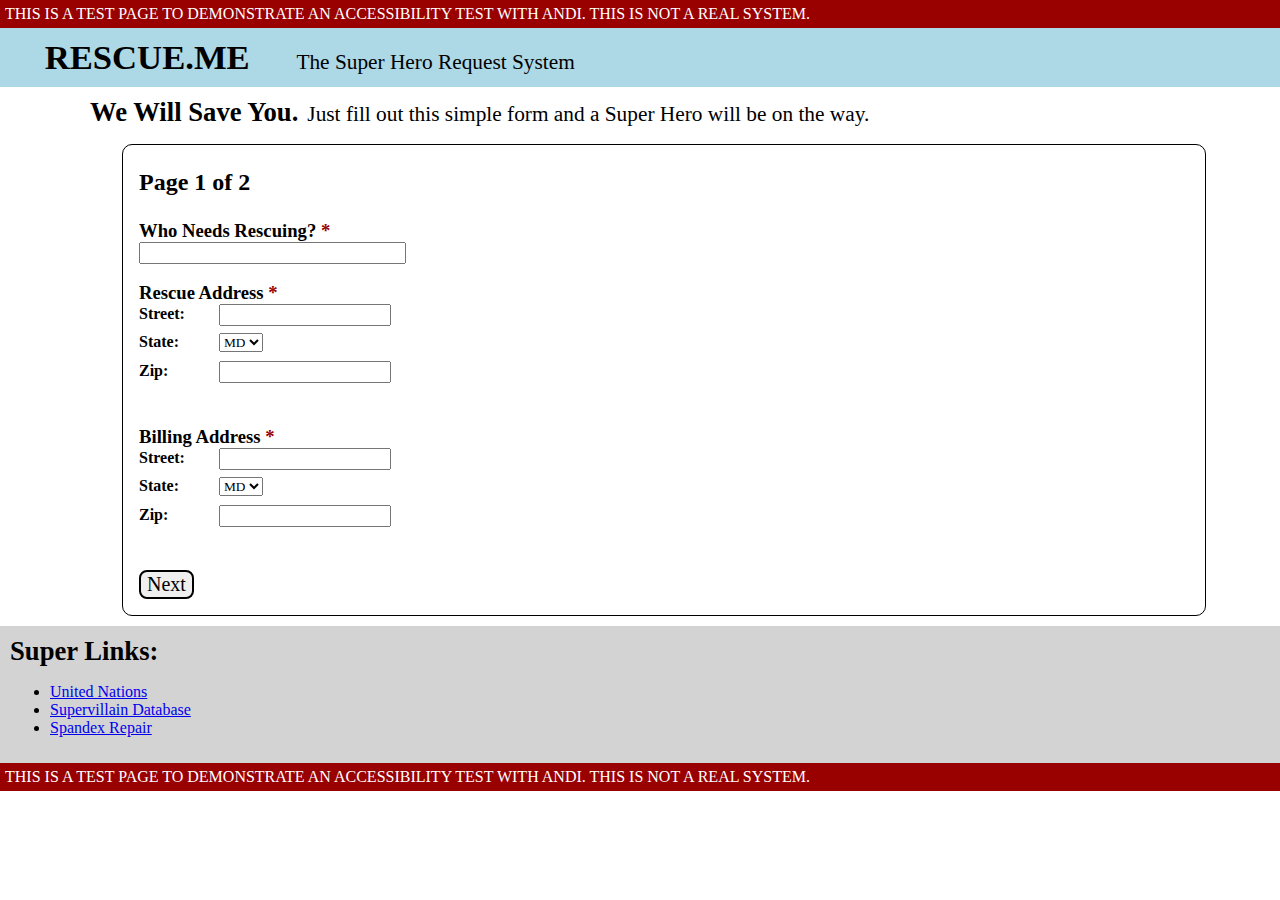
<file: andi/help/demo/index.html>
<!DOCTYPE html>
<html>
<head>
<title>ANDI DEMO - RESCUE.ME</title>

<meta http-equiv="X-UA-Compatible" content="IE=edge" />
<meta name="viewport" content="width=device-width, initial-scale=1" />
<meta charset="UTF-8">
<meta name="DCTERMS:coderOffice" content="DCS" />
<meta name="DCTERMS:coder" content="SSA" />
<meta name="DCTERMS:contentOffice" content="DCS" />
<meta name="DCTERMS:contentOwner" content="SSA" />
<meta name="description" content="ANDI DEMO PAGE" />

<link href="style.css" rel="stylesheet" media="all" />

</head>
<body>
<div class="testWarning">THIS IS A TEST PAGE TO DEMONSTRATE AN ACCESSIBILITY TEST WITH ANDI. THIS IS NOT A REAL SYSTEM.</div>
<header>
<h1 style='display:inline; margin-left:1em'>RESCUE.ME</h1>
<p style='display:inline; margin-left:2em'>The Super Hero Request System</p>
</header>
<main>
<div id='main'>
	<h2 style='display:inline;'>We Will Save You.</h2>
	<p style='margin-left:5px;display:inline;' id='instruct'>Just fill out this simple form and a Super Hero will be on the way.</p>

<div id='page1' class='page'>
<h3>Page 1 of 2</h3>

	<strong><label for='who'>Who Needs Rescuing?</label> <i>*</i></strong><br />
	<input type='text' required id='who' size='33' /> 
	<br />
	<br />
	
	<strong>Rescue Address <i>*</i></strong> 
	<div class='address'>
	<label>Street:</label><input type='text' id='sh-st' /><br />
	<label>State:</label><select><option>MD</option><option>VA</option><option>DE</option></select><br />
	<label>Zip:</label><input type='text' /><br />
	</div>
	<br /><br />
	<strong>Billing Address <i>*</i></strong>
	<div class='address'>
	<label for='ba1'>Street:</label><input type='text' id='ba1' required /></label><br />
	<label for='ba2'>State:</label><select id='ba2' required onchange='return false'><option>MD</option><option>VA</option><option>DE</option></select></label><br />
	<label for='ba3'>Zip:</label><input type='text' id='ba3' required /></label><br />
	</div>
	<br /><br />
	<button id='next1' class='btn' accesskey='n' onclick='window.location.href="demo2.html"'>Next</button>
</div>

</div>
</main>
<footer>
<h2>Super Links:</h2>
<ul>
<li><a href="#">United Nations</a></li>
<li><a href="#">Supervillain Database</a></li>
<li><a href="#">Spandex Repair</a></li>
</ul>
</footer>
<div class="testWarning">THIS IS A TEST PAGE TO DEMONSTRATE AN ACCESSIBILITY TEST WITH ANDI. THIS IS NOT A REAL SYSTEM.</div>
</body>
</html>
</file>
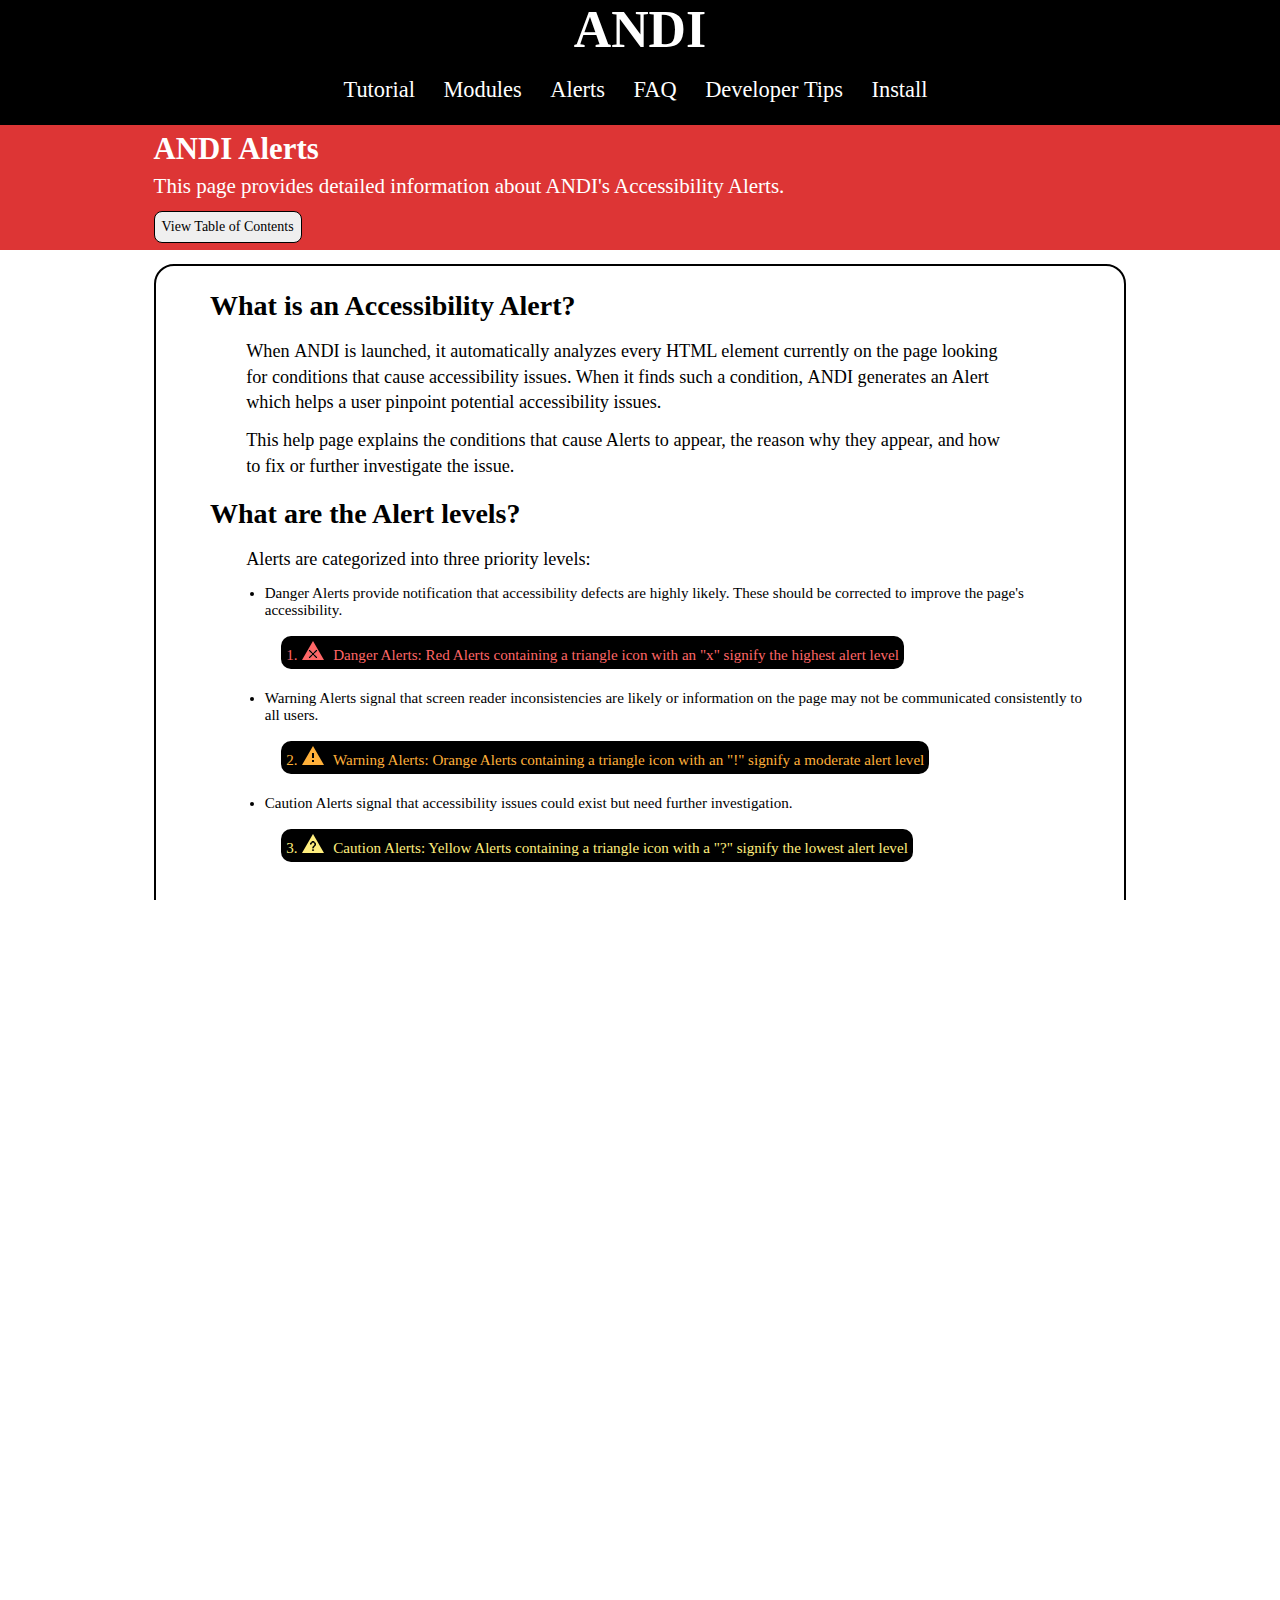
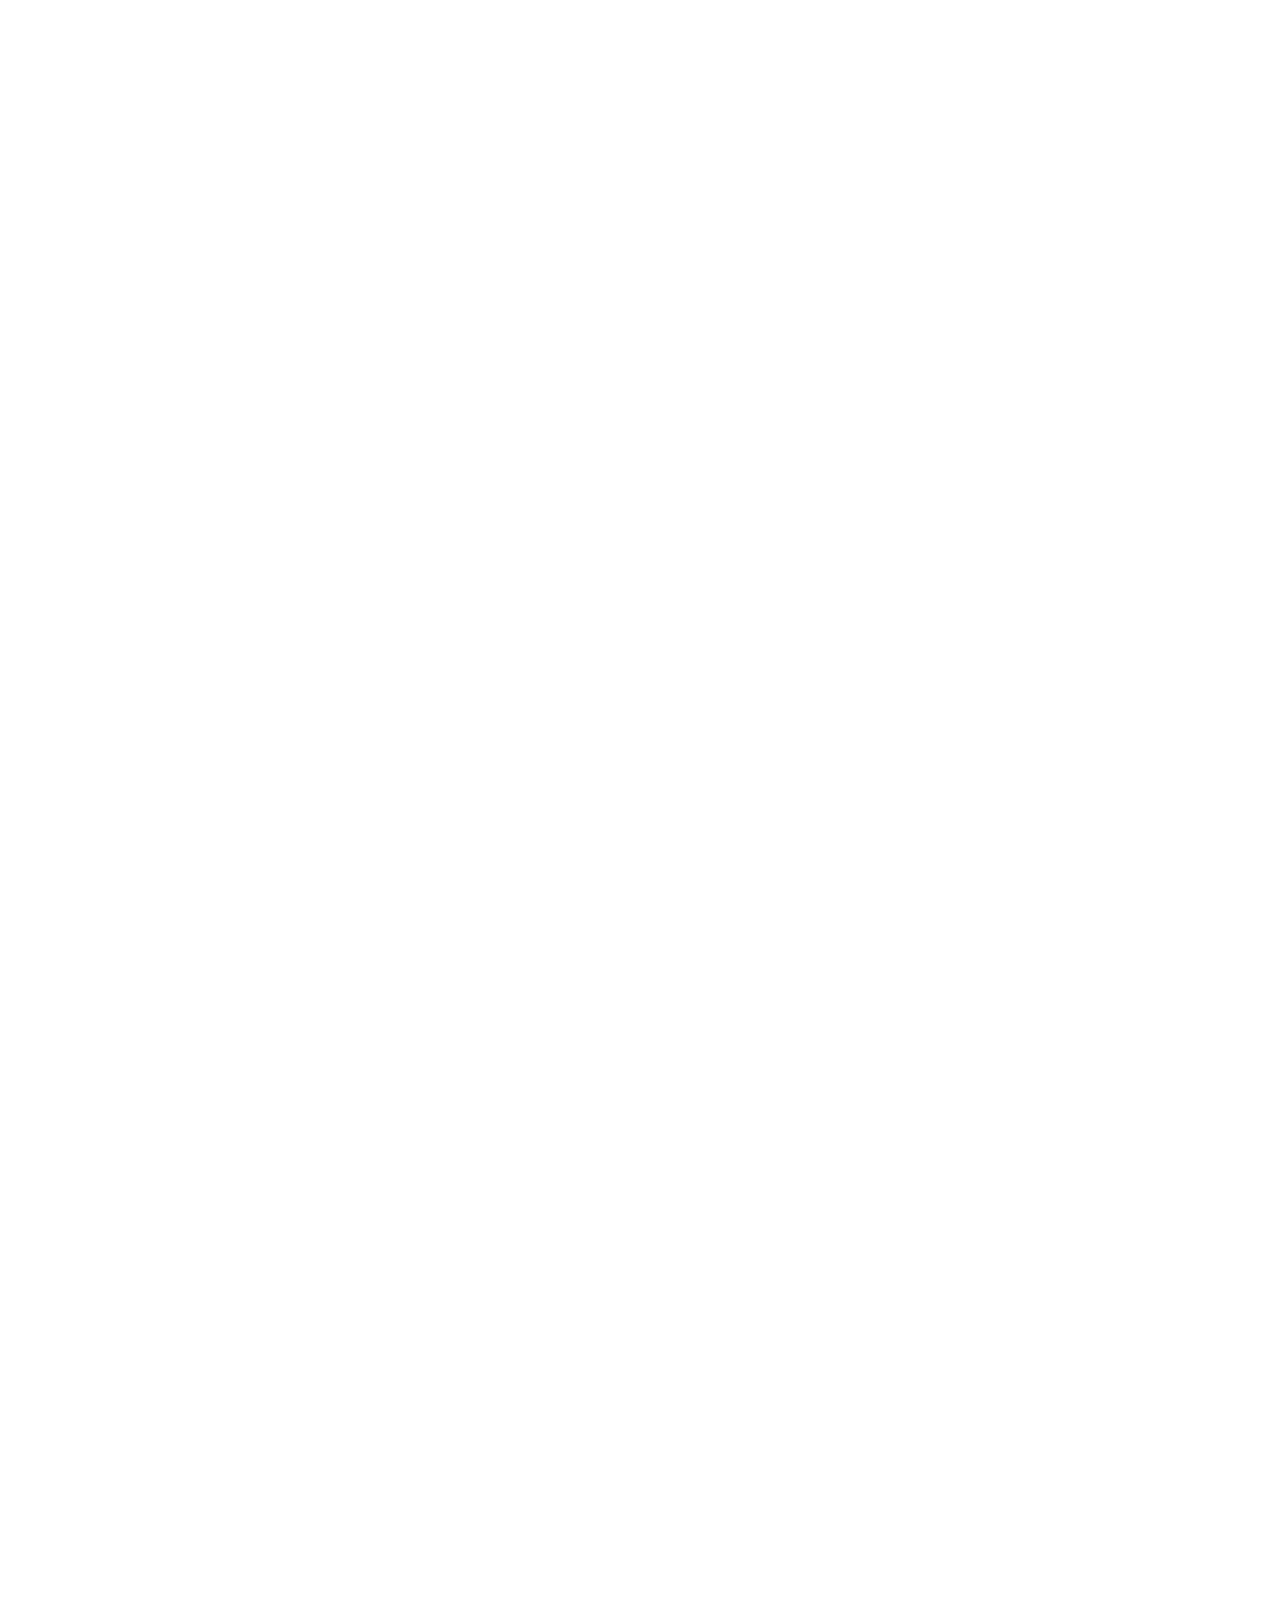
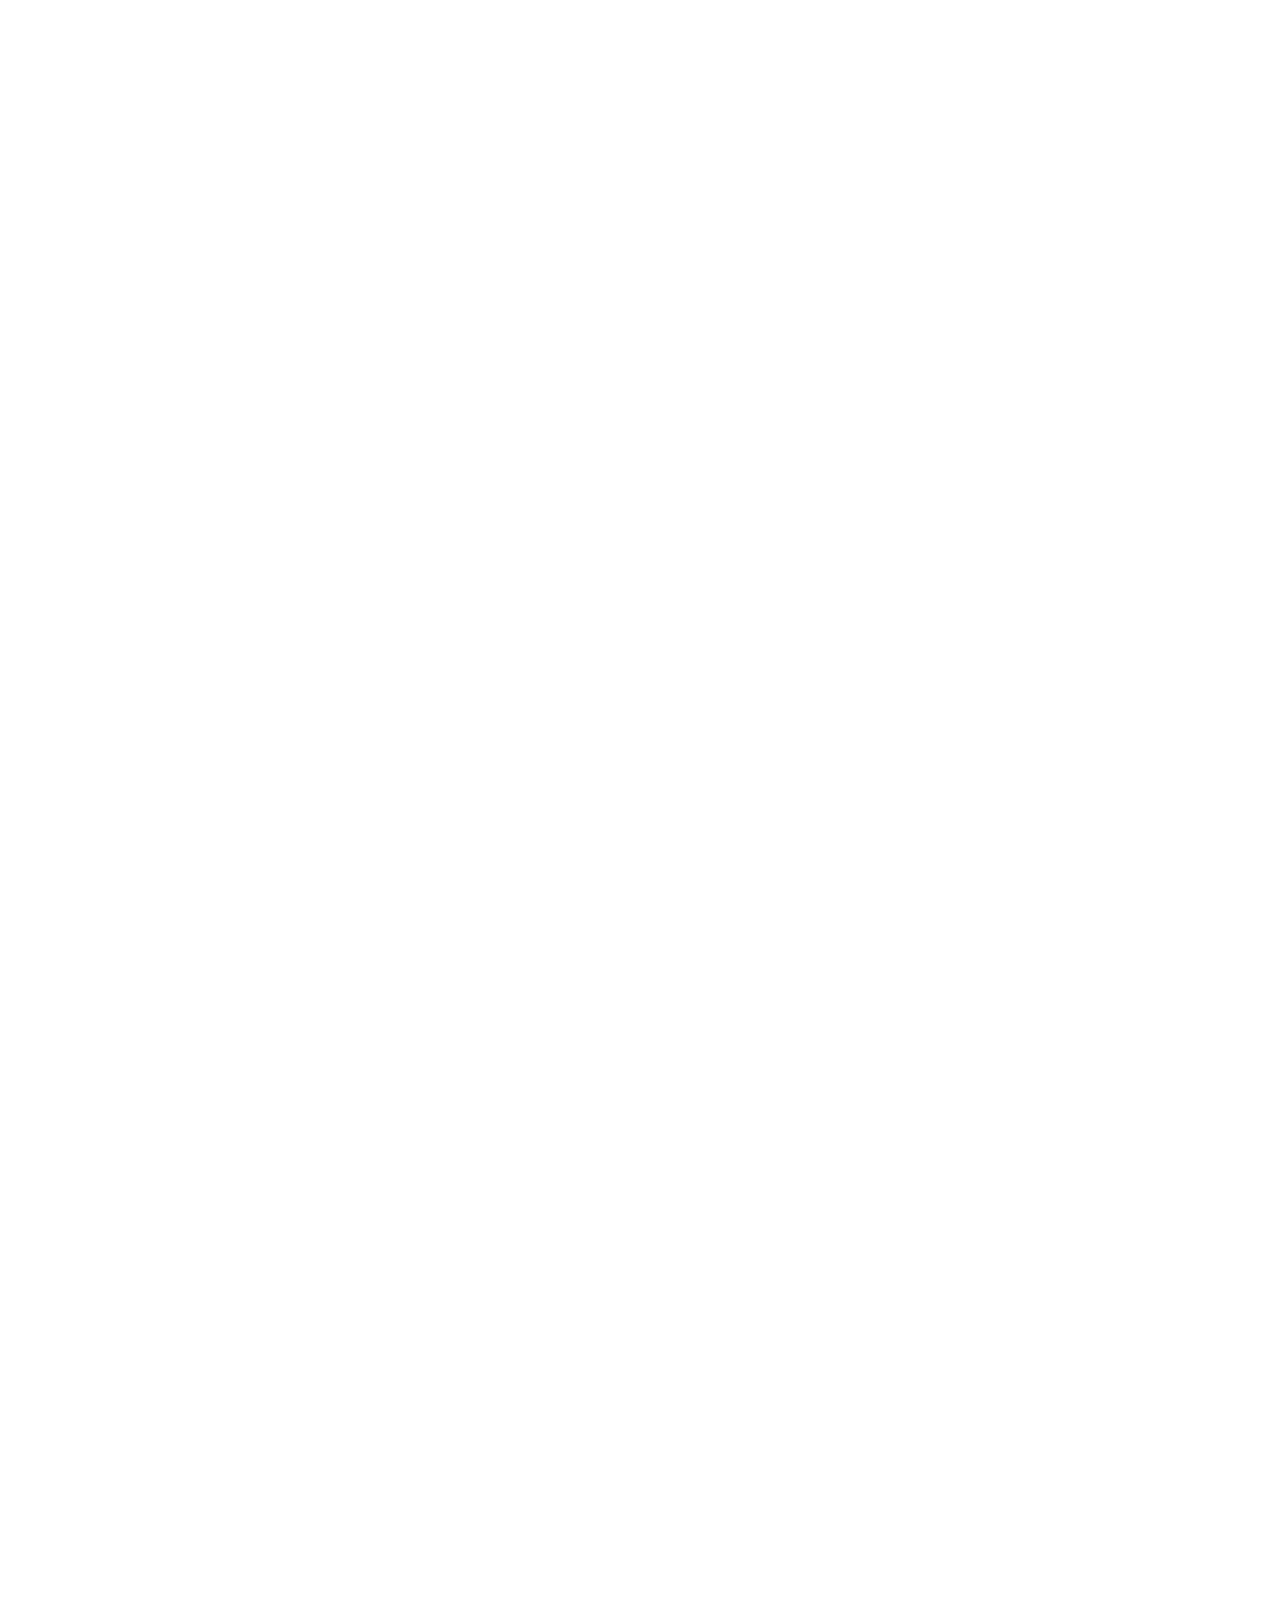
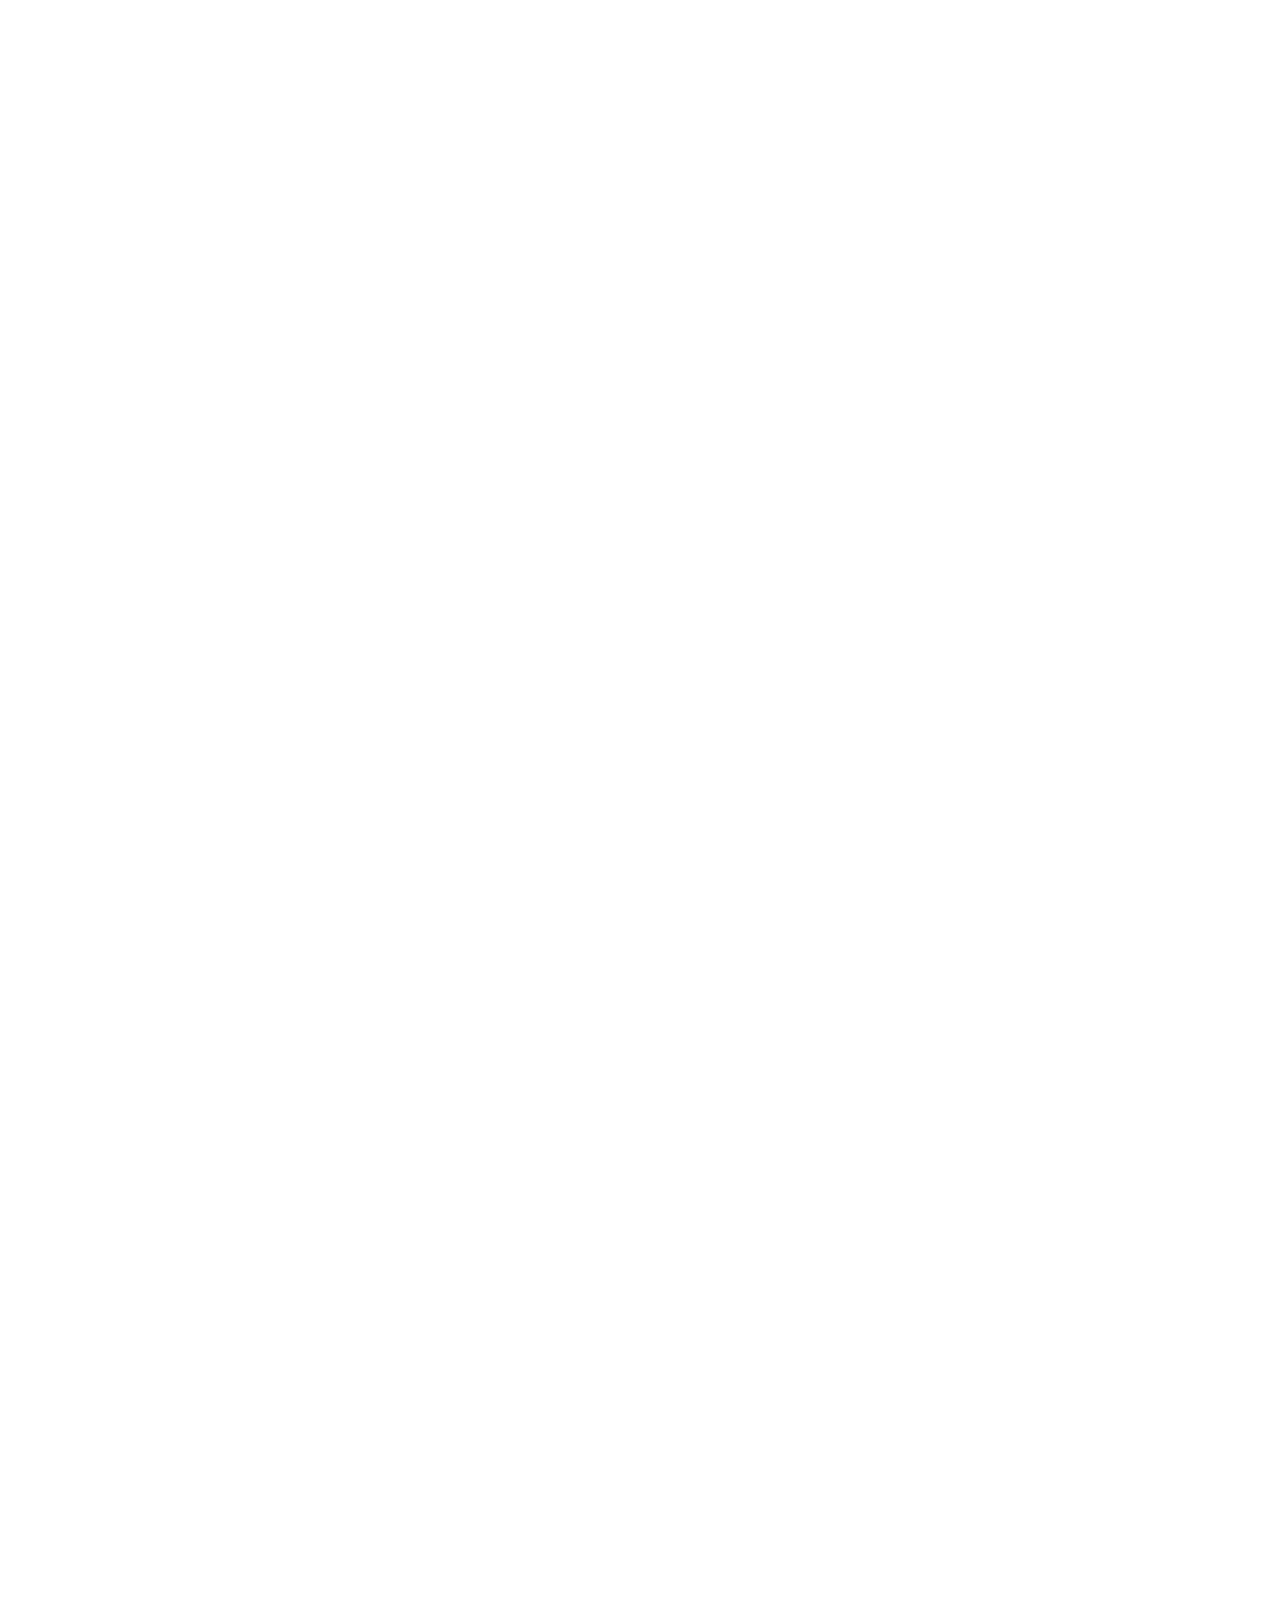
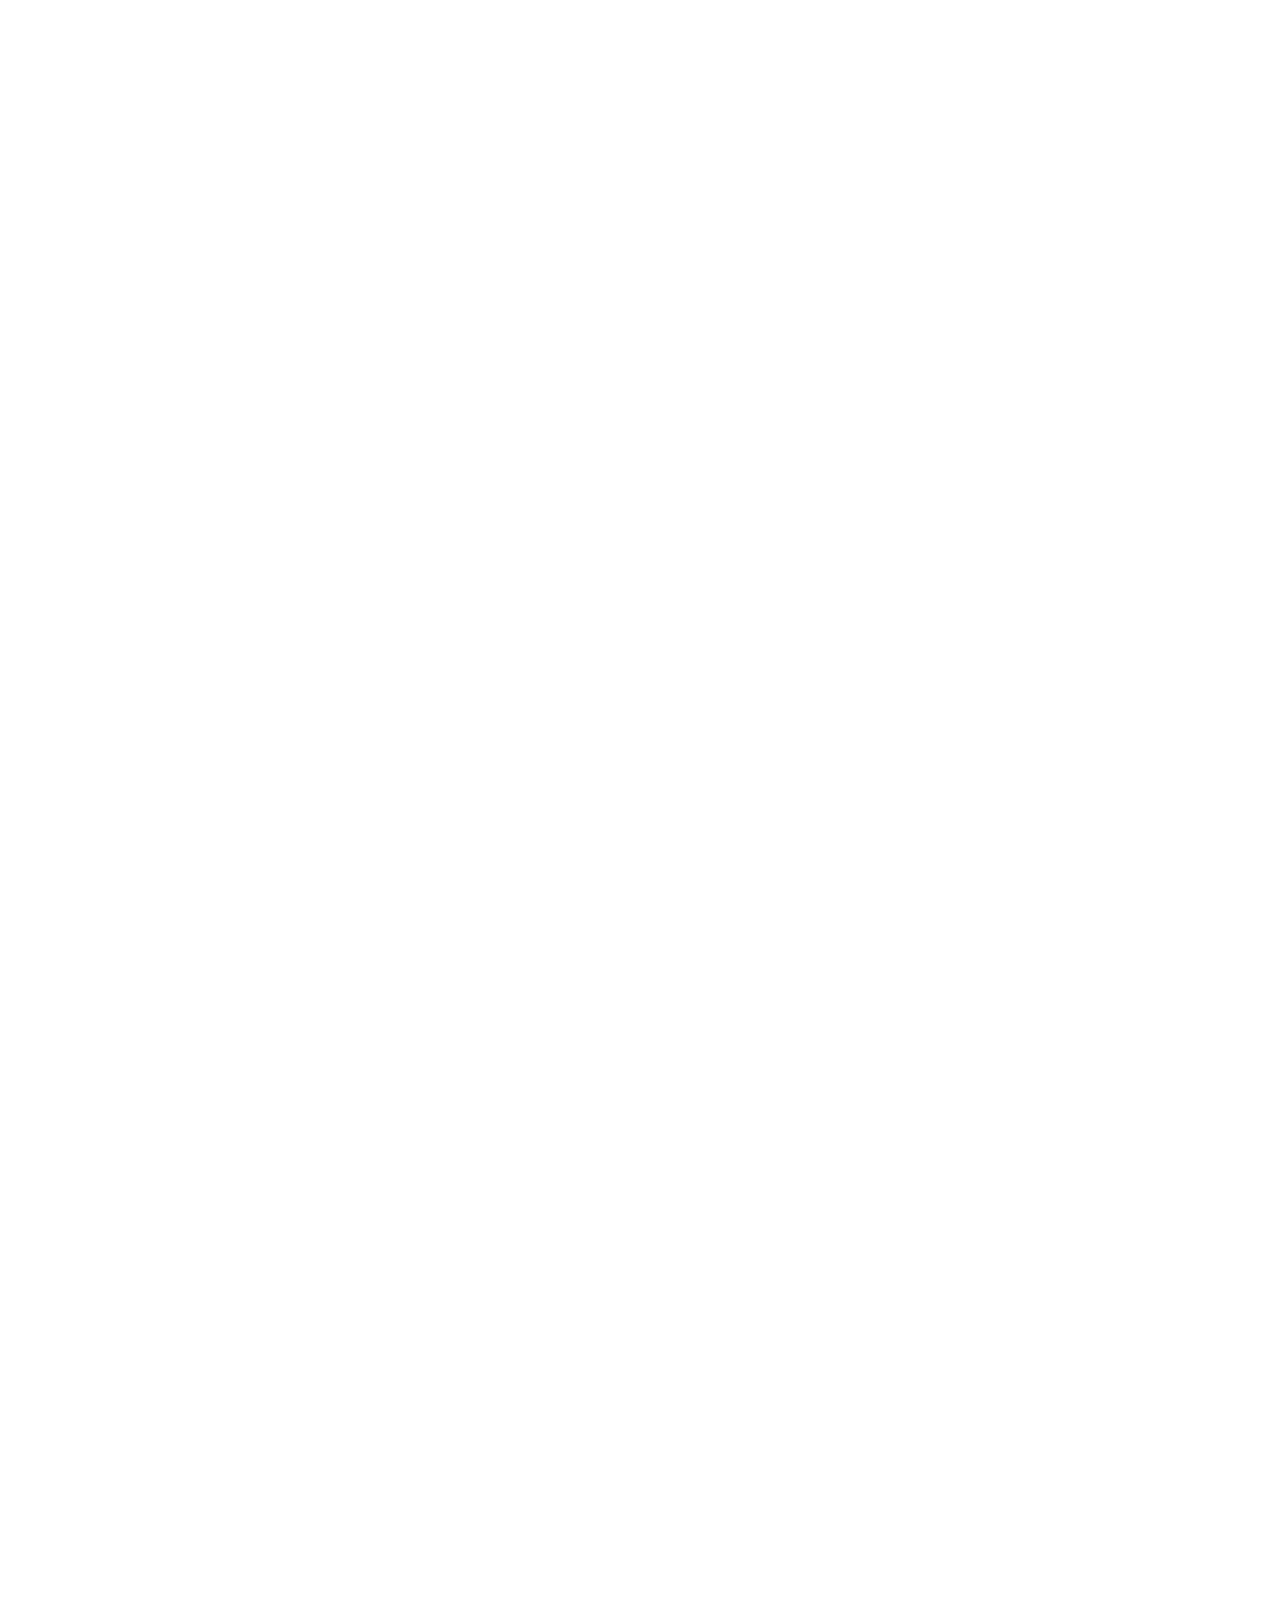
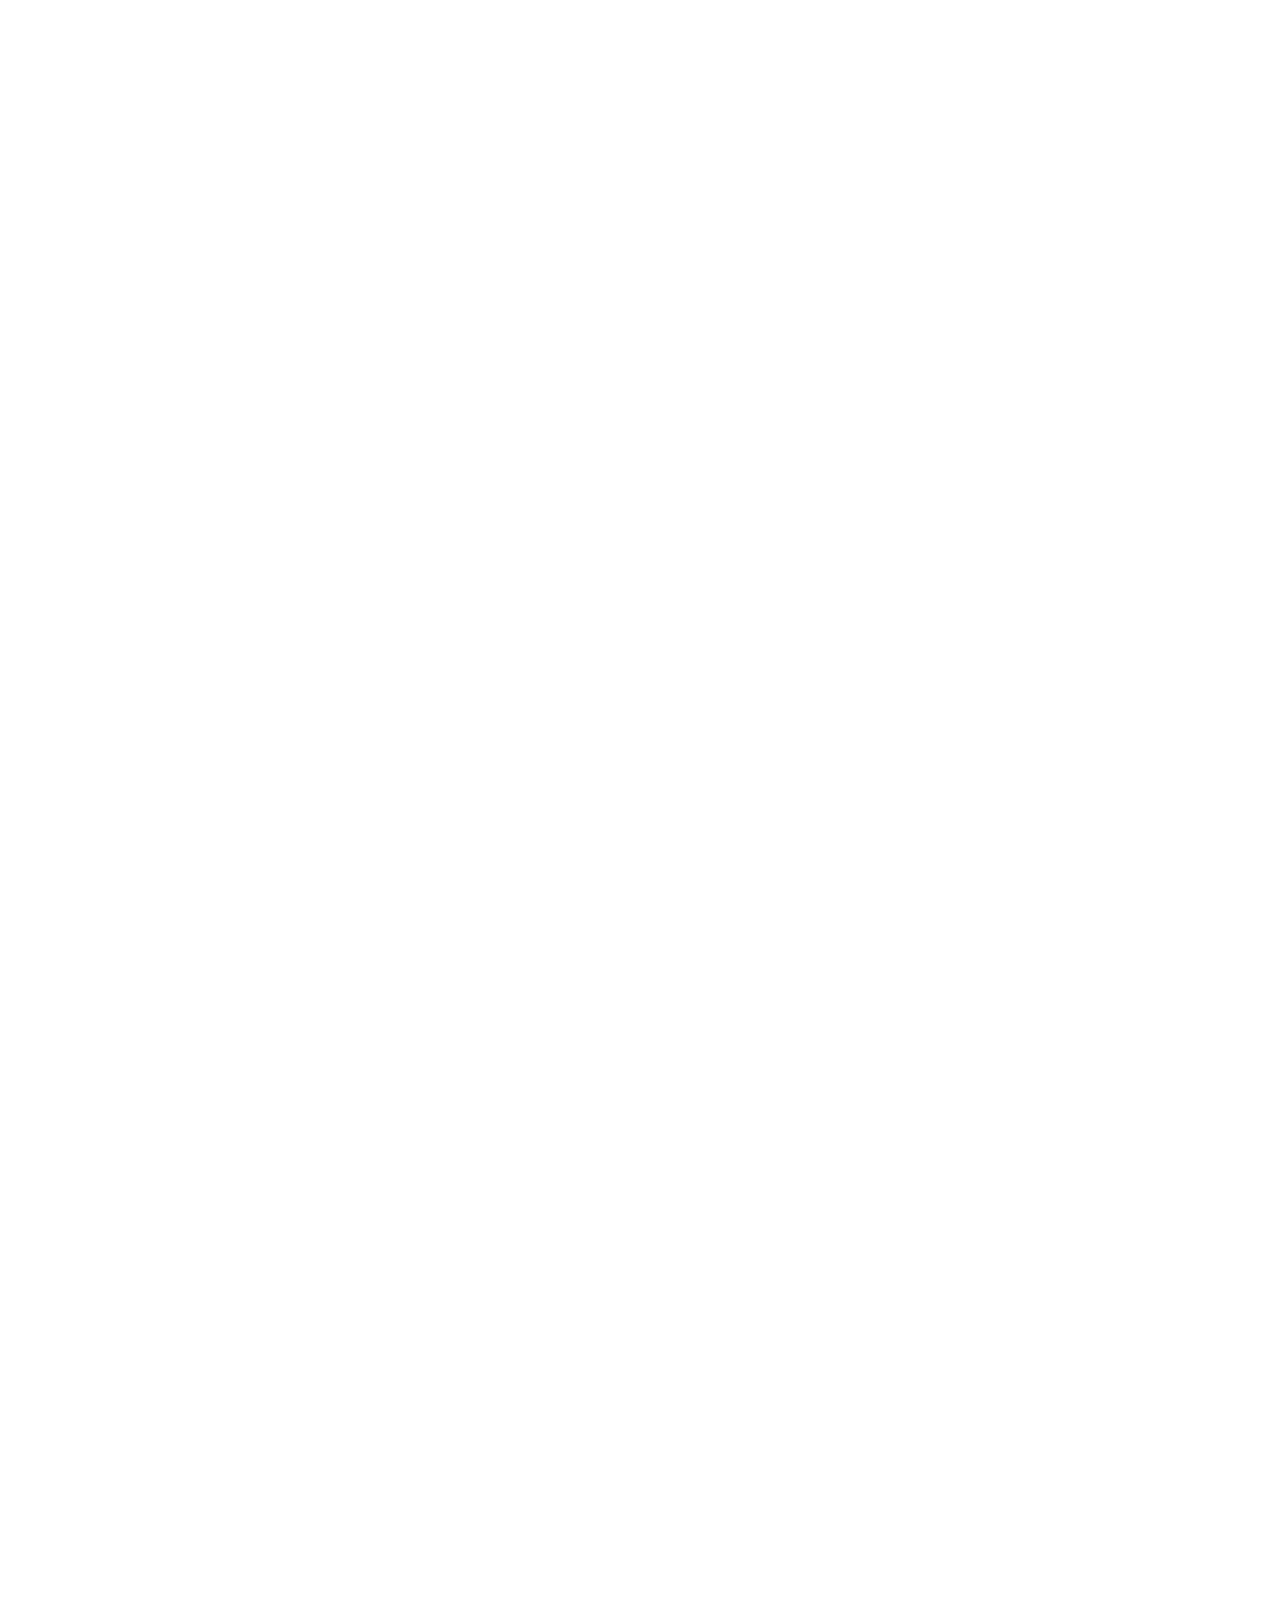
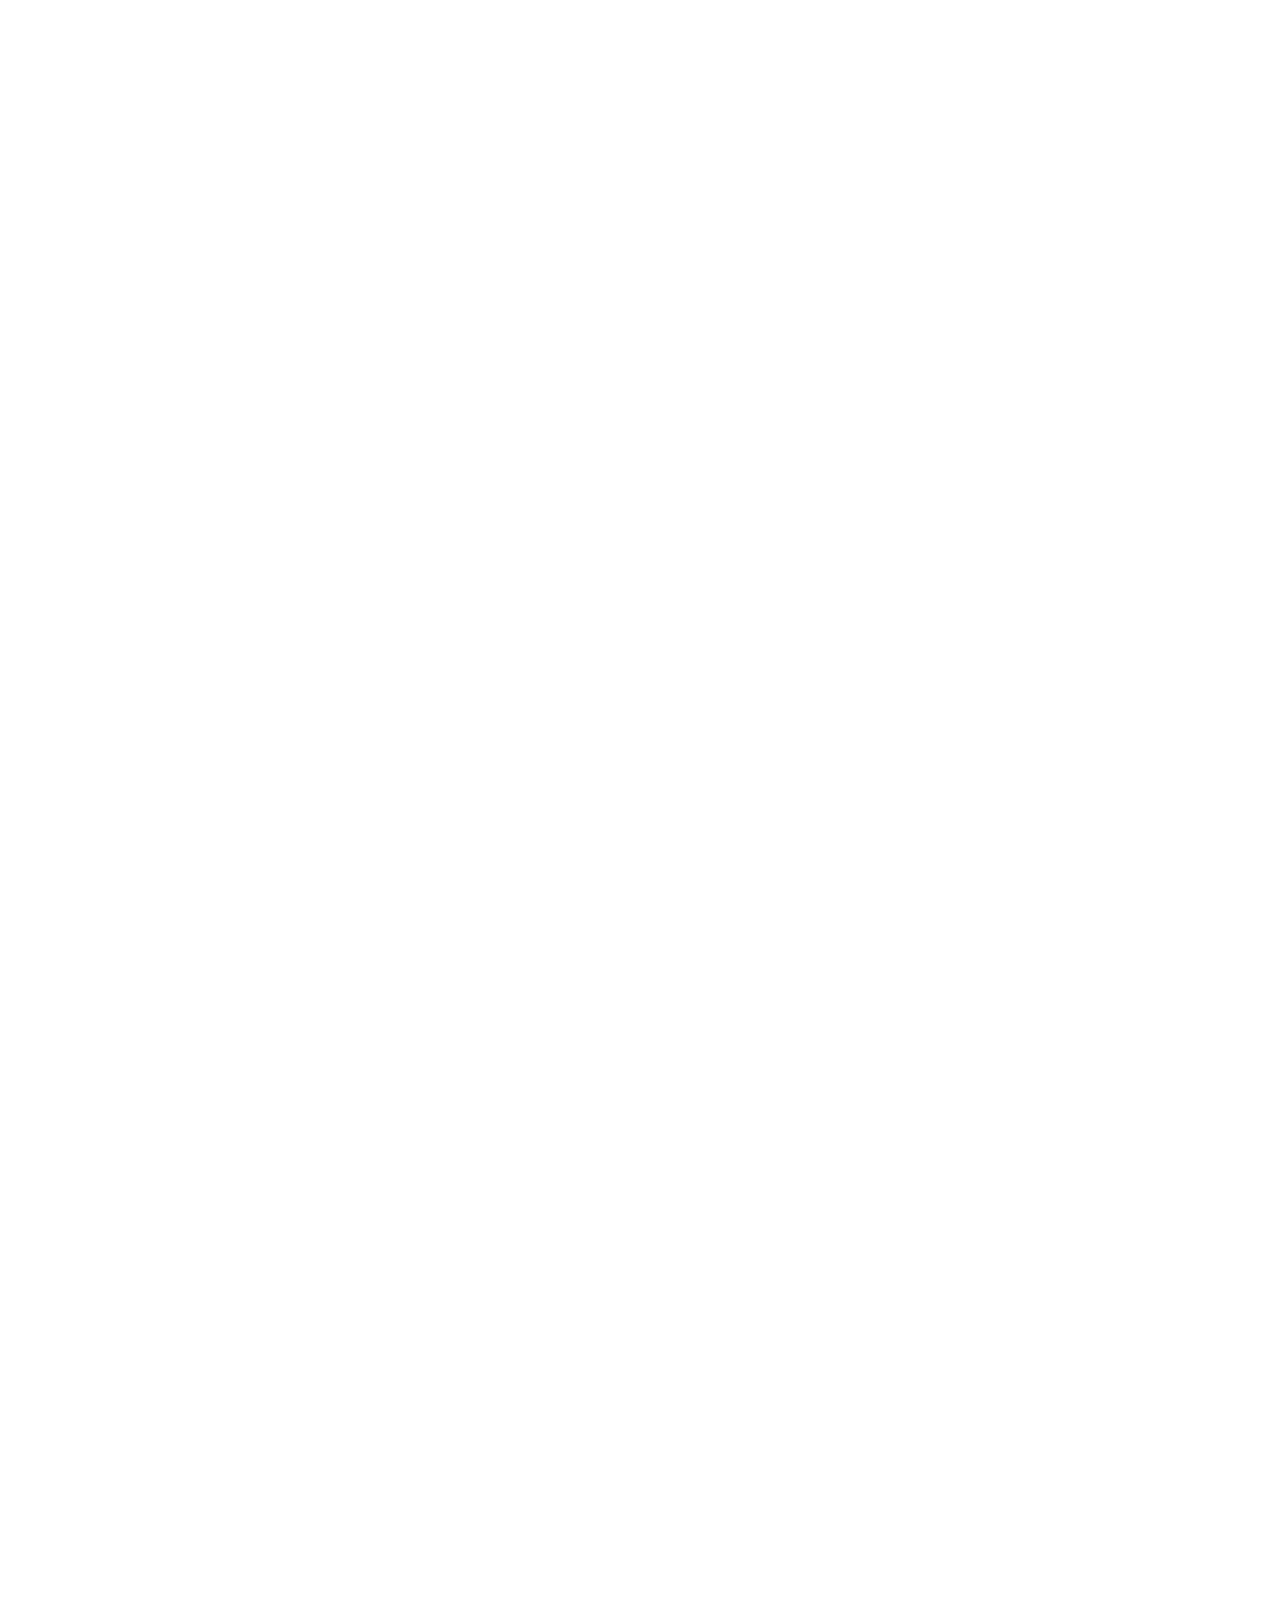
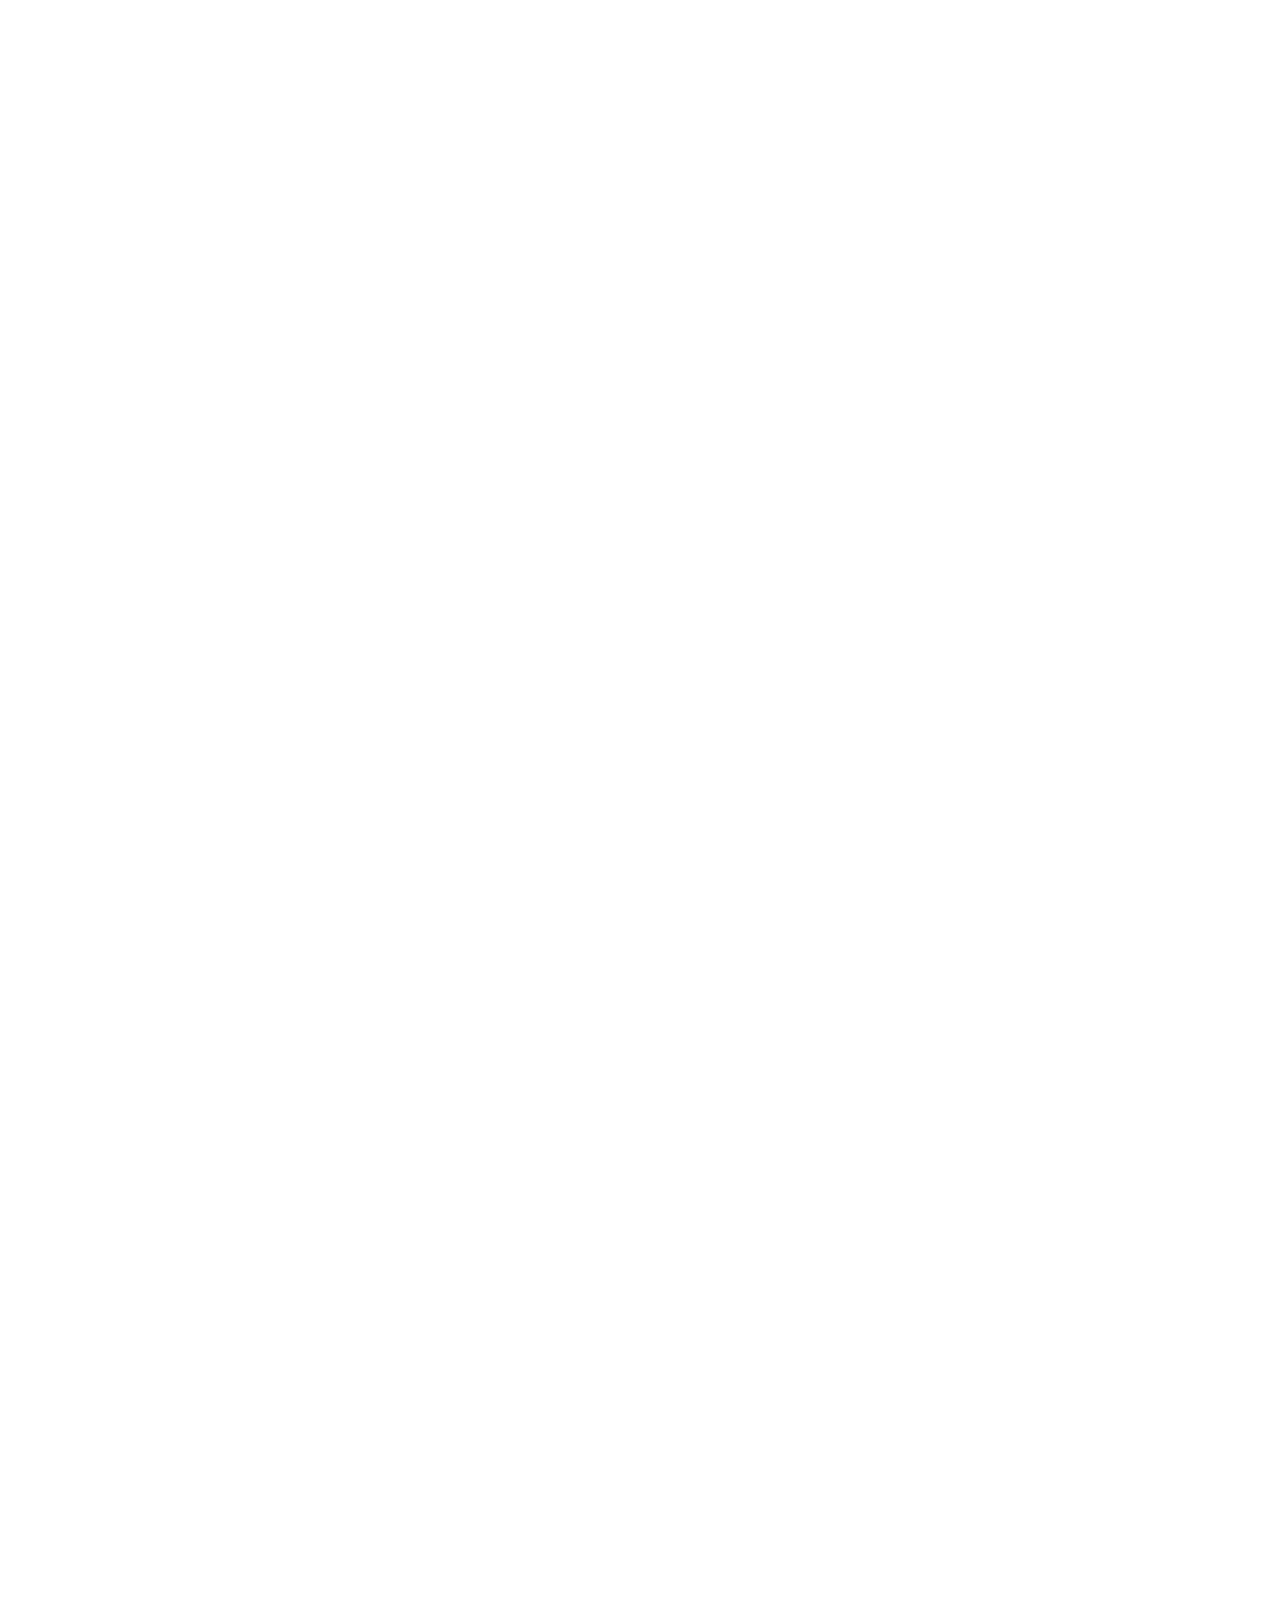
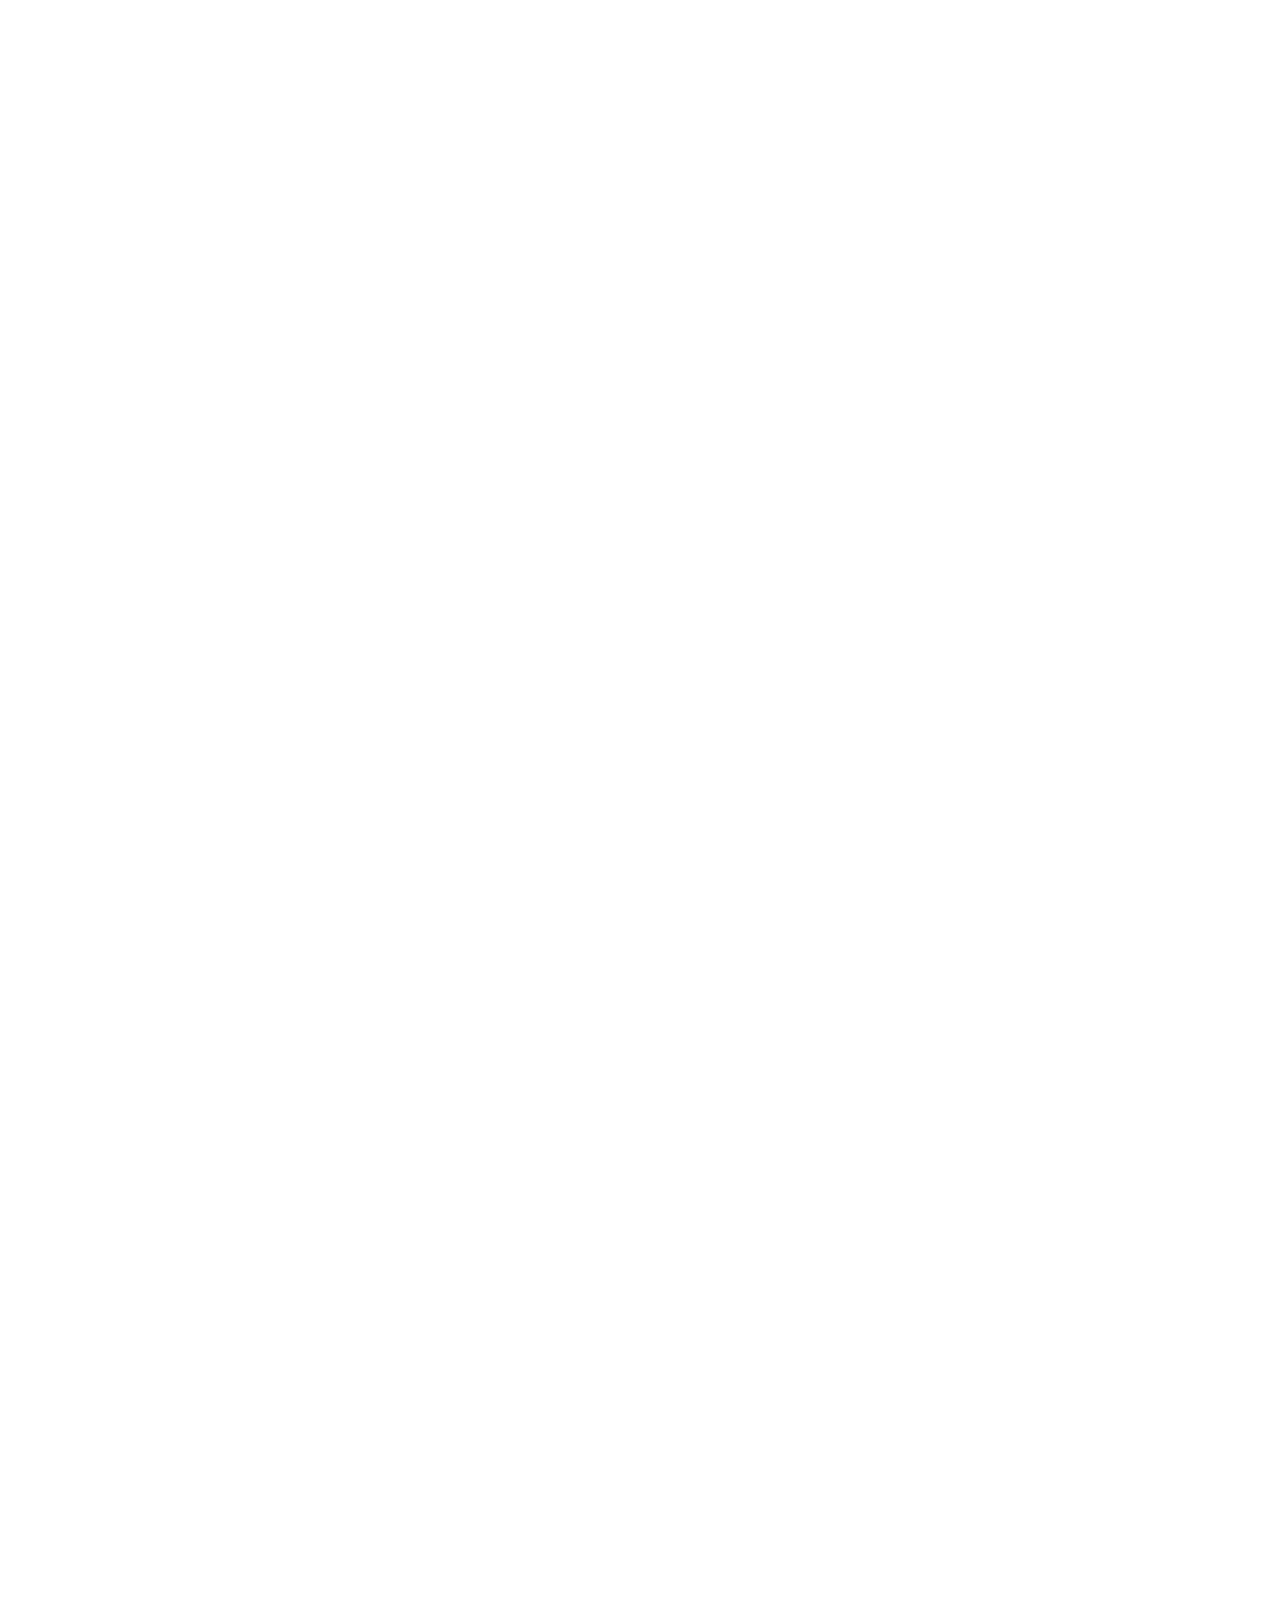
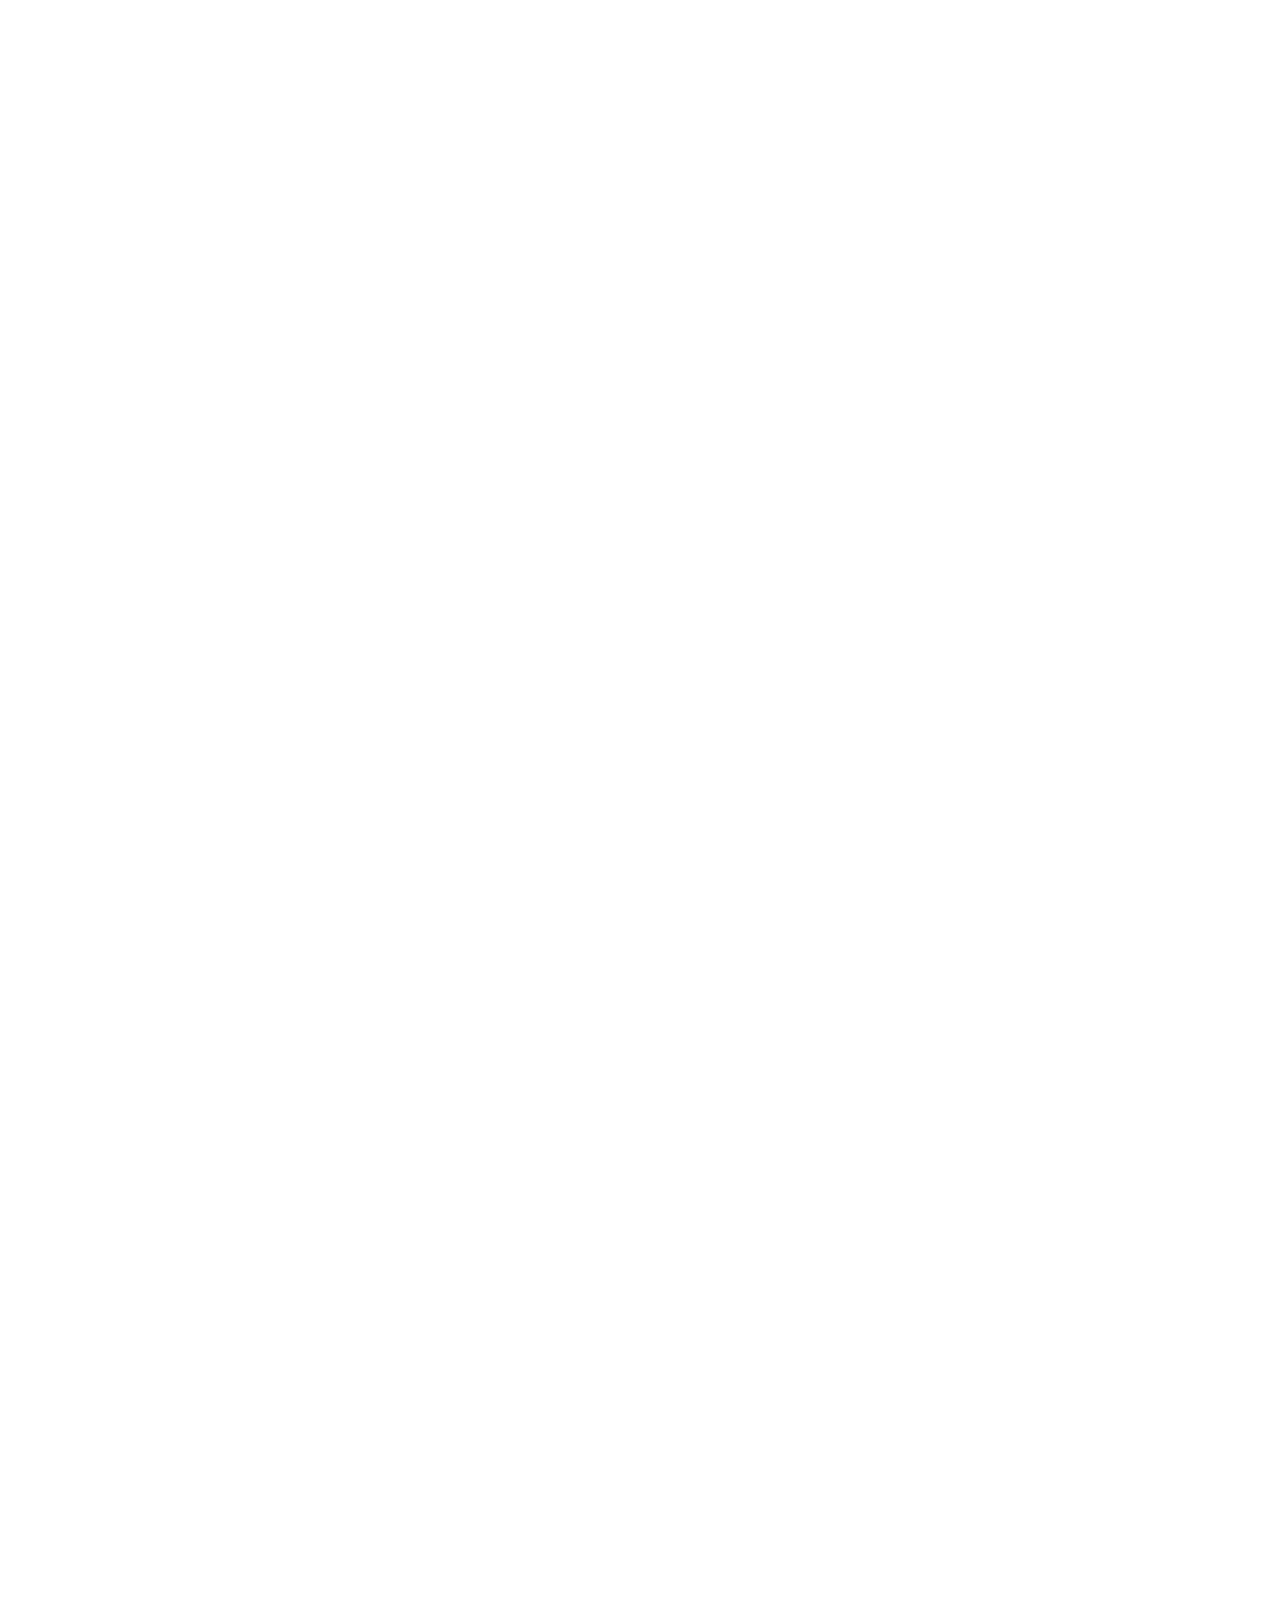
<file: andi/help/alerts.html>
<!DOCTYPE html>
<html lang="en">
<head>
<title>ANDI - Alerts</title>
<meta http-equiv="X-UA-Compatible" content="IE=edge" />
<meta charset="UTF-8">

<meta name="viewport" content="width=device-width, initial-scale=1" />
<meta name="DCTERMS:coderOffice" content="DCS" />
<meta name="DCTERMS:coder" content="SSA" />
<meta name="DCTERMS:contentOffice" content="DCS" />
<meta name="DCTERMS:contentOwner" content="SSA" />
<meta name="description" content="ANDI 508 accessibility testing tool Help Alerts" />

<link href="help.css" rel="stylesheet" media="all" />
<link href="print.css" rel="stylesheet" media="print" />
<script src="https://ajax.googleapis.com/ajax/libs/jquery/3.6.0/jquery.min.js" integrity="sha384-vtXRMe3mGCbOeY7l30aIg8H9p3GdeSe4IFlP6G8JMa7o7lXvnz3GFKzPxzJdPfGK" crossorigin="anonymous"></script>
<script src="help.js"></script>

</head>
<body>
<a href="#skipnav" class="skipnav">Skip to Content</a>
<header>
<h1 class="toolName">ANDI</h1>
<nav id='navHeader'>
<a href="howtouse.html" class="howtouse">Tutorial</a>
<a href="modules.html" class="modules">Modules</a>
<a href="alerts.html" class="alerts">Alerts</a>
<a href="faq.html" class="faq">FAQ</a>
<a href="developerguide.html" class="developerguide">Developer&nbsp;Tips</a>
<a href="install.html" class="install">Install</a>
</nav>
<div id='pageTitle' class="alerts">
<h2>ANDI Alerts</h2>
<p id='pageSummary'>
This page provides detailed information about ANDI's Accessibility Alerts.
</p>
<button id='tableOfContentsControl' aria-controls='tableOfContents'>View Table of Contents</button>
</div>
</header>
<main class="alerts" id="skipnav" tabindex="-1" aria-label="main content">
<nav id='tableOfContents'>
	<h3 tabindex="0">Elements with No Accessible Name</h3>
	<ul>
		<li class='danger'><a href="?no_name_form_element">No Accessible Name (Form Element)</a></li>
		<li class='danger'><a href="?no_name_generic">No Accessible Name (General)</a></li>
		<li class='danger'><a href="?no_name_image">No Accessible Name (Image)</a></li>
		<li class='danger'><a href="?no_name_table">No Accessible Name (Table)</a></li>
		<li class='danger'><a href="?no_name_figure">No Accessible Name (Figure)</a></li>
		<li class='danger'><a href="?no_name_iframe">No Accessible Name (Iframe)</a></li>
	</ul>
	<h3 tabindex="0">Duplicate Attributes Found</h3>
	<ul>
		<li class='danger'><a href="?dup_id">Duplicate ID</a></li>
		<li class='danger'><a href="?dup_for">Duplicate For</a></li>
	</ul>
	<h3 tabindex="0">Components That Should Not Be Used Alone</h3>
	<ul>
		<li class='danger'><a href="?dby_alone">ARIA-describedBy Alone</a></li>
		<li class='danger'><a href="?legend_alone">Legend Alone</a></li>
	</ul>
	<h3 tabindex="0">ARIA Alerts</h3>
	<ul>
		<li class='danger'><a href="?misspell">Misspelled attribute</a></li>
		<li class='danger'><a href="?aria_role">ARIA-Role not valid</a></li>
		<li class='danger'><a href="?role_image_invalid">Role=image is Invalid</a></li>
		<li class='warning'><a href="?unsupported_role_value">Unsupported Value for Role</a></li>
		<li class='caution'><a href="?multiple_roles">Element has Multiple Roles</a></li>
	</ul>
	<h3 tabindex="0">Table Alerts</h3>
	<ul>
		<li class='danger'><a href="?scope_invalid">Scope Value Invalid</a></li>
		<li class='danger'><a href="?headers_only_for_th_td">Headers Only for TH, TD</a></li>
		<li class='danger'><a href="?table_has_no_th">Table Has No TH</a></li>
		<li class='danger'><a href="?table_mixing_scope_and_headers">Table Mixing Scope and Headers</a></li>
		<li class='danger'><a href="?table_has_no_headers">Table Has No Headers/ID</a></li>
		<li class='danger'><a href="?switch_table_analysis_mode">Switch Table Analysis Mode</a></li>
		<li class='danger'><a href="?no_scope_at_intersection">No Scope at TH Intersection</a></li>
		<li class='danger'><a href="?aria_table_grid_structure">ARIA Table/Grid Structure</a></li>
		<li class='danger'><a href="?table_has_no_th_or_td">No TD or TD cells</a></li>
		<li class='warning'><a href="?too_many_scope_levels">Too Many Scope Levels</a></li>
		<li class='warning'><a href="?pres_table_not_have">Presentation Table Markup</a></li>
		<li class='warning'><a href="?table_nontypical_role">Table with Non-typical Role</a></li>
		<li class='warning'><a href="?header_missing_role">Table Header Missing Role</a></li>
		<li class='warning'><a href="?cells_not_contained_by_row_role">Table Cells not Contained by Row</a></li>
		<li class='caution'><a href="?table_has_no_scope">Table Has No Scope</a></li>
	</ul>
	<h3 tabindex="0">Accesskey Alerts</h3>
	<ul>
		<li class='danger'><a href="?accesskey_more_one">Accesskey Multiple Values</a></li>
		<li class='caution'><a href="?accesskey_duplicate">Accesskey Duplicate</a></li>
	</ul>
	<h3 tabindex="0">Reference Alerts</h3>
	<ul>
		<li class='warning'><a href="?ref_id_not_found">ARIA Reference ID Not Found</a></li>
		<li class='danger'><a href="?improper_ref_id_usage">Improper Reference Attribute Possible</a></li>
		<li class='danger'><a href="?headers_ref_not_th">Headers Reference Not TH</a></li>
		<li class='danger'><a href="?image_map_ref_not_found">Image map reference not found</a></li>
		<li class='warning'><a href="?ref_legend">ARIA referencing legend</a></li>
		<li class='warning'><a href="?ref_has_ref">ARIA referencing an ARIA reference</a></li>
		<li class='warning'><a href="?ref_is_duplicate">ARIA referencing id multiple times</a></li>
		<li class='warning'><a href="?ref_is_direct_and_indirect">ARIA reference direct and indirect</a></li>
		<li class='warning'><a href="?headers_refs_no_text">Headers References No Text</a></li>
		<li class='warning'><a href="?headers_ref_is_td">Headers Reference is TD</a></li>
		<li class='warning'><a href="?headers_ref_external">Headers Referencing External Element</a></li>
		<li class='warning'><a href="?nested_label_for_no_match">Nested Label For Doesn't Match</a></li>
	</ul>
	<h3 tabindex="0">Invalid HTML Alerts</h3>
	<ul>
		<li class='danger'><a href="?page_title_empty">Page Title Empty</a></li>
		<li class='danger'><a href="?page_title_none">No Page Title</a></li>
		<li class='danger'><a href="?page_title_multiple">Multiple Page Titles</a></li>
		<li class='danger'><a href="?too_many_legends">More Legends Than Fieldsets</a></li>
		<li class='danger'><a href="?too_many_figcaptions">More Figcaptions Than Figures</a></li>
		<li class='danger'><a href="?too_many_captions">More Captions Than Tables</a></li>
		<li class='danger'><a href="?tabindex_not_number">Tabindex Not A Number</a></li>
		<li class='danger'><a href="?li_no_container">List Item No Container</a></li>
		<li class='danger'><a href="?dd_dt_no_container">Description List Item No Container</a></li>
		<li class='warning'><a href="?deprecated_html">Deprecated Attribute</a></li>
		<li class='warning'><a href="?scope_value_invalid">Scope Value Invalid</a></li>
		<li class='caution'><a href="?deprecated_html_a_name">Name Attribute Deprecated on &lt;a&gt;</a></li>
	</ul>
	<h3 tabindex="0">Misuses of Alt attribute</h3>
	<ul>
		<li class='warning'><a href="?alt_only_for_images">Alt Only For Images</a></li>
	</ul>
	<h3 tabindex="0">Misuses of Label Tag</h3>
	<ul>
		<li class='warning'><a href="?explicit_label_for_forms">Explicit Label For Form Elements</a></li>
	</ul>
	<h3 tabindex="0">Unreliable Component Combinations</h3>
	<ul>
		<li class='warning'><a href="?unreliable_component_combine">Unreliable Component Combination</a></li>
	</ul>
	<h3 tabindex="0">JavaScript Event Cautions</h3>
	<ul>
		<li class='caution'><a href="?javascript_event_caution">JavaScript Event Found</a></li>
	</ul>
	<h3 tabindex="0">Keyboard Access Alerts</h3>
	<ul>
		<li class='danger'><a href="?decorative_image_tab_order">Decorative Image In Tab Order</a></li>
		<li class='warning'><a href="?role_tab_order">Element with Role Not In Tab Order</a></li>
		<li class='caution'><a href="?not_in_tab_order">Focusable Element Not In Tab Order</a></li>
		<li class='caution'><a href="?not_in_tab_order_no_name">Element Not In Tab Order, No Name</a></li>
		<li class='warning'><a href="?iframe_contents_not_in_tab_order">Iframe Contents Not In Tab Order</a></li>
		<li class='warning'><a href="?canvas_not_keyboard_accessible">Canvas No Focusable Fallback</a></li>
		<li class='caution'><a href="?canvas_has_focusable_fallback">Canvas Has Focusable Fallback</a></li>
		<li class='caution'><a href="?anchor_purpose_unclear">Possible Mouse-only Link</a></li>
		<li class='caution'><a href="?is_anchor_target_no_focus">Is an Anchor Target not focusable</a></li>
	</ul>
	<h3 tabindex="0">Empty Components Found</h3>
	<ul>
		<li class='caution'><a href="?empty_header_cell">Empty Header Cell</a></li>
		<li class='caution'><a href="?live_region_empty">Empty Live Region</a></li>
	</ul>
	<h3 tabindex="0">Unused Components</h3>
	<ul>
		<li class='caution'><a href="?image_alt_not_used">Image Alt Not Used</a></li>
	</ul>
	<h3 tabindex="0">Excessive Text</h3>
	<ul>
		<li class='warning'><a href="?character_length">Attribute Length Exceeds Character Limit</a></li>
	</ul>
	<h3 tabindex="0">Link Alerts</h3>
	<ul>
		<li class='warning'><a href="?ambiguous_link">Ambiguous Link</a></li>
		<li class='warning'><a href="?link_click_no_keyboard_access">Link Click But No Keyboard Access</a></li>
		<li class='warning'><a href="?not_recognized_as_link">Not Recognized As Link</a></li>
		<li class='caution'><a href="?vague_link">Vague Link Text</a></li>
	</ul>
	<h3 tabindex="0">Graphics Alerts</h3>
	<ul>
		<li class='danger'><a href="?marquee_found">Marquee Found</a></li>
		<li class='danger'><a href="?blink_found">Blink Found</a></li>
		<li class='danger'><a href="?server_side_image_map">Server Side Image Map</a></li>
		<li class='danger'><a href="?image_alt_not_descriptive">Image Alt Not Descriptive</a></li>
		<li class='danger'><a href="?area_not_in_map">Area Not In Map</a></li>
		<li class='warning'><a href="?image_alt_contains_file_name">Image Alt File Name</a></li>
		<li class='caution'><a href="?image_alt_redundant_phrase">Image Alt Redundant Phrase</a></li>
		<li class='caution'><a href="?ensure_bg_images_decorative">Ensure Background Images Are Decorative</a></li>
	</ul>
	<h3 tabindex="0">Live Regions Alerts</h3>
	<ul>
		<li class='danger'><a href="?live_region_form_element">Form Element in Live Region</a></li>
		<li class='danger'><a href="?live_region_not_container">Live Region not Container</a></li>
	</ul>
	<h3 tabindex="0">Button Alerts</h3>
	<ul>
		<li class='warning'><a href="?non_unique_button">Non-Unique Button</a></li>
	</ul>
	<h3 tabindex="0">Structure Alerts</h3>
	<ul>
		<li class='warning'><a href="?not_semantic_heading">Not Using Semantic Heading Markup</a></li>
		<li class='warning'><a href="?conflicting_heading_level">Conflicting Heading Level</a></li>
		<li class='warning'><a href="?role_heading_no_arialevel">Heading Role No Aria-Level</a></li>
		<li class='warning'><a href="?arialevel_not_gt_zero_integar">Aria-level not &gt;0 Integer</a></li>
		<li class='danger'><a href="?non_list_role">List Container Has Non-List Role</a></li>
	</ul>
	<h3 tabindex="0">Small Clickable Areas</h3>
	<ul>
		<li class='caution'><a href="?label_clickable_area">Label Would Increase Clickable Area</a></li>
	</ul>
	<h3 tabindex="0">Inaccessible CSS Content</h3>
	<ul>
		<li class='warning'><a href="?pseudo_before_after">Content injected using CSS</a></li>
	</ul>
	<h3 tabindex="0">Manual Tests Needed</h3>
	<ul>
		<li class='warning'><a href="?manual_contrast_test_bgimage">Element Has Background Image</a></li>
		<li class='caution'><a href="?manual_contrast_test_img">If Images Contain Text</a></li>
		<li class='caution'><a href="?manual_contrast_test_opacity">Opacity less than 100%</a></li>
		<li class='caution'><a href="?grid_navigation_test">Test Role=Grid Navigation</a></li>
	</ul>
	<h3 tabindex="0">Contrast Alerts</h3>
	<ul>
		<li class='danger'><a href="?min_contrast">Contrast ratio minimum requirement</a></li>
	</ul>
	<h3 tabindex="0">Disabled Element Alerts</h3>
	<ul>
		<li class='warning'><a href="?disabled_elements">Disabled Elements Found</a></li>
		<li class='caution'><a href="?disabled_contrast">Disabled Elements Contrast</a></li>
	</ul>
	<h3 tabindex="0">Aria-hidden Alerts</h3>
	<ul>
		<li class='danger'><a href="?ariahidden">Element has Aria-hidden</a></li>
	</ul>
</nav>

<div class="division">
	<section tabindex="-1">
	<h2>What is an Accessibility Alert?</h2>
	<div class='details'>
	<p>When <span class="brand">ANDI</span> is launched, it automatically analyzes
	every HTML element currently on the page
	looking for conditions that cause accessibility issues.
	When it finds such a condition, <span class="brand">ANDI</span> generates an Alert which helps a user pinpoint
	potential accessibility issues.</p>
	<p>
	This help page explains the conditions that cause Alerts to appear, the reason why they appear,
	and how to fix or further investigate the issue.</p>
	</div>

	<h2>What are the Alert levels?</h2>

	<p>Alerts are categorized into three priority levels:</p>
	<div class="example">
		<ul>
		<li>
		Danger Alerts provide notification that accessibility defects are highly likely.
		These should be corrected to improve the page's accessibility. <br />
		<span class="message danger" style="padding:5px">1. <img alt="danger icon" src="images/icon-danger.png" class="noshadow" /> Danger Alerts: Red Alerts containing a triangle icon with an "x" signify the highest alert level</span><br />
		</li>
		<li>
		Warning Alerts signal that screen reader inconsistencies are likely or information on the page
		may not be communicated consistently to all users. <br />
		<span class="message warning" style="padding:5px">2. <img alt="warning icon" src="images/icon-warning.png" class="noshadow" /> Warning Alerts: Orange Alerts containing a triangle icon with an "!" signify a moderate alert level</span><br />
		</li>
		<li>
		Caution Alerts signal that accessibility issues could exist but need further investigation. <br />
		<span class="message caution" style="padding:5px">3. <img alt="caution icon" src="images/icon-caution.png" class="noshadow" /> Caution Alerts: Yellow Alerts containing a triangle icon with a "?" signify the lowest alert level</span><br />
		</li>
		</ul>
	</div>

	<h2>Does an Alert mean there is definitely a problem?</h2>
	<div class='details'>
	<p>No, not always.
	It's up to a human to evaluate <span class="brand">ANDI</span>'s results
	and make the final decision on whether or not there is an accessibility issue.
	<span class="brand">ANDI</span> is merely an inspection tool used for this purpose.
	</p>
	</div>
	</section>
</div>
<div class="division">
	<section tabindex="-1" aria-labelledby="lby-no_name_form_element" id='no_name_form_element'>

	<h2 id="lby-no_name_form_element">Alert: No Accessible Name (Form Element)</h2>
	<div class='details'>
	<ul class='message danger'>
	<li><img alt="danger icon" src="images/icon-danger.png" class="noshadow" /> Form Element has no accessible name, associated label, or title.</li>
	</ul>
	<br />
	<h3>Why did ANDI alert this?</h3>
	<p>This form element has no HTML markup that would provide an accessible name for the element.</p>

	<h3>Why is this an accessibility concern?</h3>
	<p>A screen reader would either read nothing for this form element or may make a guess.
	A user with a vision disability will not know what information to enter into this form field.
	</p>

	<h3>What should be done?</h3>
	<p>Add HTML markup that will provide an accessible name for the form element.</p>
	<div class="example">
		<ul>
			<li>The <code>&lt;label&gt;</code> tag can be used to name a form element.
				To make the association, the <code>&lt;label&gt;</code> must have a <code>for</code> attribute that references the <code>id</code> of the form element,
				or the <code>&lt;label&gt;</code> must contain the form element.</li>
			<li>The <code>aria-labelledby</code> or <code>aria-label</code> attributes will provide an accessible name for form elements.</li>
			<li>Alternatively, the <code>title</code> attribute will name a form element when no other naming techniques are used.</li>
		</ul>
	</div>
	<p>
	After making coding changes to provide a name for the form element, test the changes by launching ANDI and reading the updated ANDI Output.
	</p>
	</div>
	<div class="moreinfo">
		<a href="developerguide.html#Namers">more info about accessible name</a>
	</div>
	</section>
</div>
<div class="division">
	<section tabindex="-1" aria-labelledby="lby-no_name_generic" id='no_name_generic'>

	<h2 id="lby-no_name_generic">Alert: No Accessible Name (General)</h2>
	<div class='details'>
	<ul class='message danger'>
	<li><img alt="danger icon" src="images/icon-danger.png" class="noshadow" /> Element has no accessible name.</li>
	</ul>
	<br />
	<h3>Why did ANDI alert this?</h3>
	<p>This element has no HTML markup that would provide an accessible name for the element.</p>

	<h3>Why is this an accessibility concern?</h3>
	<p>A screen reader would either read nothing for this element or may make a guess.
	A user with a vision disability will not hear the information about this element.
	</p>

	<h3>What should be done?</h3>
	<p>Add HTML markup that will provide an accessible name for the element.</p>
	<div class="example">
		<ul>
		<li>The <code>aria-labelledby</code> or <code>aria-label</code> attributes can be added to any element to provide an accessible name.</li>
		<li>Container type elements (<code>&lt;p&gt;</code>, <code>&lt;div&gt;</code>, <code>&lt;li&gt;</code>, etc.) can contain text that will provide an accessible name.</li>
		<li>Alternatively, the <code>title</code> attribute will name most elements when no other naming techniques are used.</li>
		</ul>
	</div>
	<p>
	After making coding changes to provide an accessible name for the element, test the changes by launching ANDI and reading the updated ANDI Output.
	</p>
	</div>
	<div class="moreinfo">
		<a href="developerguide.html#Namers">more info about accessible name</a>
	</div>
	</section>
</div>
<div class="division">
	<section tabindex="-1" aria-labelledby="lby-no_name_image" id='no_name_image'>

	<h2 id="lby-no_name_image">Alert: No Accessible Name (Image)</h2>
	<div class='details'>
	<ul class='message danger'>
	<li><img alt="danger icon" src="images/icon-danger.png" class="noshadow" /> Image has no accessible name, alt, or title.</li>
	</ul>
	<br />
	<h3>Why did ANDI alert this?</h3>
	<p>This image element has no HTML markup that would provide an accessible name for the element.
	</p>

	<h3>Why is this an accessibility concern?</h3>
	<p>A screen reader would either read nothing for this element or may make a guess.
	A user with a vision disability will not know if the image is meaningful.
	</p>

	<h3>What should be done?</h3>
	<p>Determine if the image is meaningful or decorative.</p>
	<p>If the image is meaningful, add HTML markup that will provide an accessible name (alternative text) for the image.</p>
	<div class="example">
		<ul>
		<li>The <code>aria-labelledby</code> or <code>aria-label</code> attributes can be added to any element (including images) to provide an accessible name.</li>
		<li>Images coded as <code>&lt;img&gt;</code> can use the <code>alt</code> attribute to provide an accessible name (alternative text).</li>
		<li>Images coded as <code>&lt;svg&gt;</code> can use the <code>&lt;title&gt;</code> tag to provide an accessible name (alternative text).</li>
		<li>Alternatively, the <code>title</code> attribute will name images when no other naming techniques are used.</li>
		</ul>
	</div>
	<p>If the image is decorative, add HTML markup that will communicate to a screen reader that the image is not meaningful and can be ignored.</p>
	<div class="example">
		<ul>
		<li><code>aria-hidden="true"</code> can be used to declare images as decorative.</li>
		<li><code>role="presentation"</code> can be used to declare images as decorative.</li>
		<li><code>alt=""</code> can be used on images coded as <code>&lt;img&gt;</code> to declare them as decorative.</li>
		</ul>
	</div>
	<p>
	After making coding changes to provide an accessible name for the element, test the changes by launching ANDI and reading the updated ANDI Output.
	</p>
	</div>
	<div class="moreinfo">
		<a href="developerguide.html#Namers">more info about accessible name</a>
	</div>
	</section>
</div>
<div class="division">
	<section tabindex="-1" aria-labelledby="lby-no_name_table" id='no_name_table'>

	<h2 id="lby-no_name_table">Alert: No Accessible Name (Table)</h2>
	<div class='details'>
	<ul class='message danger'>
	<li><img alt="danger icon" src="images/icon-danger.png" class="noshadow" /> Table has no accessible name, caption, or title.</li>
	</ul>
	<br />
	<h3>Why did ANDI alert this?</h3>
	<p>This table element has no HTML markup that would provide an accessible name for the table.</p>

	<h3>Why is this an accessibility concern?</h3>
	<p>A screen reader user often has the capability to preview a list of data tables on the page.
	If data tables aren't named, then the user is forced to spend more time determining the meaning of each table.
	This greatly decreases efficiency for users with vision disabilities when multiple tables exist on the page.
	</p>

	<h3>What should be done?</h3>
	<p>Determine if the table is a true data table or if the html table structure is being used for layout and alignment purposes.</p>
	<p>If it is a data table, add HTML markup that will provide an accessible name that summarizes the data table.</p>
	<div class="example">
		<ul>
		<li>The <code>&lt;caption&gt;</code> tag can be used to provide an accessible name to data tables coded as native html <code>&lt;table&gt;</code>.</li>
		<li>The <code>aria-labelledby</code> or <code>aria-label</code> attributes can be added to tables to provide an accessible name.</li>
		<li>The <code>summary</code> attribute is a deprecated way to provide an accessible name to data tables coded as native html <code>&lt;table&gt;</code></li>
		<li>Alternatively, the <code>title</code> attribute will name data tables when no other naming techniques are used.</li>
		</ul>
	</div>
	<p>If it is not a data table, add HTML markup that will communicate to a screen reader that the html table markup should be ignored and considered to be non-semantic containers used for layout purposes.</p>
	<div class="example">
		<ul>
		<li>Adding <code>role="presentation"</code> to the <code>&lt;table&gt;</code> tag will tell a screen reader
			that the <code>&lt;table&gt;</code> and all child table tags (<code>&lt;tr&gt;, &lt;th&gt;, &lt;td&gt;</code>) are to be considered non-semantic containers used for layout purposes.</li>
		<li>Alternatively, re-build the HTML structure using non-semantic containers (such as <code>&lt;div&gt;</code>) and use CSS to provide the intended layout. Yikes!</li>
		</ul>
	</div>
	<p>
	After making the appropriate coding changes test the changes by relaunching ANDI.
	</p>
	</div>
	<div class="moreinfo">
		<a href="developerguide.html#Namers">more info about accessible name</a>
	</div>
	</section>
</div>
<div class="division">
	<section tabindex="-1" aria-labelledby="lby-no_name_figure" id='no_name_figure'>

	<h2 id="lby-no_name_figure">Alert: No Accessible Name (Figure)</h2>
	<div class='details'>
	<ul class='message danger'>
	<li><img alt="danger icon" src="images/icon-danger.png" class="noshadow" /> Figure has no accessible name, figcaption, or title. </li>
	</ul>
	<br />
	<h3>Why did ANDI alert this?</h3>
	<p>This <code>&lt;figure&gt;</code> element has no HTML markup that would provide an accessible name for the element.</p>

	<h3>Why is this an accessibility concern?</h3>
	<p>A screen reader would either read nothing for this element or may make a guess.
	A user with a vision disability will not know the meaning of the figure.
	</p>

	<h3>What should be done?</h3>
	<p>Add HTML markup that will provide an accessible name (alternative text) for the figure.</p>
	<div class="example">
		<ul>
			<li>The <code>&lt;figcaption&gt;</code> tag is the intended way to provide an accessible name (alternative text) that appears on screen for a <code>&lt;figure&gt;</code>.</li>
			<li>The <code>aria-labelledby</code> or <code>aria-label</code> attributes can be added to <code>&lt;figure&gt;</code> to provide an accessible name.</li>
			<li>Alternatively, the <code>title</code> attribute will name <code>&lt;figure&gt;</code> when no other naming techniques are used.</li>
		</ul>
	</div>
	<p>
	After making coding changes to provide an accessible name for the figure, test the changes by launching ANDI and reading the updated ANDI Output.
	</p>
	</div>
	<div class="moreinfo">
		<a href="developerguide.html#Namers">more info about accessible name</a>
	</div>
	</section>
</div>
<div class="division">
	<section tabindex="-1" aria-labelledby="lby-no_name_iframe" id='no_name_iframe'>

	<h2 id="lby-no_name_iframe">Alert: No Accessible Name (Iframe)</h2>
	<div class='details'>
	<ul class='message danger'>
	<li><img alt="danger icon" src="images/icon-danger.png" class="noshadow" /> Iframe has no accessible name or [title]. </li>
	</ul>
	<br />
	<h3>Why did ANDI alert this?</h3>
	<p>This iframe element has no HTML markup that would provide an accessible name for the element.</p>

	<h3>Why is this an accessibility concern?</h3>
	<p>A screen reader user often has the capability to preview a list of iframes on the page.
	If the iframes aren't named, then the user must find another way to determine which iframe is which.
	This greatly decreases efficiency for users with vision disabilities when multiple iframes exist on the page.
	</p>

	<h3>What should be done?</h3>
	<p>Add HTML markup to provide an accessible name for any iframe that contains content presented to the user.</p>
	<div class="example">
		<ul>
			<li>The <code>aria-labelledby</code> or <code>aria-label</code> attributes can be added to <code>&lt;iframe&gt;</code> to provide an accessible name.</li>
			<li>The <code>title</code> attribute will name <code>&lt;iframe&gt;</code> when no other naming techniques are used.</li>
		</ul>
	</div>
	<p>
	After making coding changes to provide an accessible name for the iframe, test the changes by launching ANDI and reading the updated ANDI Output.
	</p>
	</div>
	<div class="moreinfo">
		<a href="developerguide.html#Namers">more info about accessible name</a>
	</div>
	</section>
</div>
<div class="division">
	<section tabindex="-1" aria-labelledby="lby-dup_id" id='dup_id'>

	<h2 id="lby-dup_id">Alert: Duplicate ID</h2>
	<div class='details'>
	<ul class='message danger'>
	<li><img alt="danger icon" src="images/icon-danger.png" class="noshadow" /> [%%%] is referencing a duplicate id [id=%%%]; Element ids should be unique.</li>
	<li><img alt="danger icon" src="images/icon-danger.png" class="noshadow" /> Element has a duplicate id and is referenced by a &lt;label[for]&gt;; Element ids should be unique.</li>
	</ul>
	<br />
	<h3>Why did ANDI alert this?</h3>
	<p>This element has an accessibility component that is
	referencing a duplicate <code>id</code>.
	</p>

	<h3>Why is this an accessibility concern?</h3>
	<p>
	It is an HTML requirement that element <code>id</code> values must be unique.
	Some accessibility components reference other elements by their <code>id</code>.
	If <code>id</code>s are the same (duplicated) among several elements,
	an element may be referencing the wrong element,
	and the screen reader output may not be correct.
	</p>
	<p>
	Accessibility Components that use <code>id</code> references are:
	<code>aria-labelledby</code>,
	<code>aria-describedby</code>,
	table cell <code>headers</code>,
	the <code>for</code> attribute of a <code>&lt;label&gt;</code>,
	and many other <code>aria-*</code> attributes.
	</p>
	<p>
	In addition to accessibility concerns,
	when <code>id</code>s are not unique there may be JavaScript event
	issues if the duplicate ids are referenced by the beloved
	JavaScript method <code>getElementById</code>.
	</p>

	<h3>What causes this?</h3>
	<p>
	Often, this is the result of a developer copying and pasting
	an element and forgetting to change the <code>id</code>.
	It's possible that a developer may not know that <code>id</code>s
	<a href="http://www.w3.org/TR/2011/WD-html5-20110525/elements.html#the-id-attribute" target="w3c">must be unique according to W3C standards</a>.
	</p>

	<h3>What should be done?</h3>
	<p>The value of each <code>id</code> on the page should be made unique.</p>
	</div>
	</section>
</div>
<div class="division">
	<section tabindex="-1" aria-labelledby="lby-dup_for" id='dup_for'>

	<h2 id="lby-dup_for">Alert: Duplicate For</h2>
	<div class='details'>
	<ul class='message danger'>
	<li><img alt="danger icon" src="images/icon-danger.png" class="noshadow" /> More than one &lt;label[for=%%%]&gt; associates with this element [id=%%%].</li>
	</ul>
	<br />
	<h3>Why did ANDI alert this?</h3>
	<p>This element is associated with a <code>&lt;label&gt;</code>
	whose <code>for</code> attribute value
	matches the value of another label's <code>for</code> attribute. i.e. a "duplicate for".</p>

	<h3>Why is this an accessibility concern?</h3>
	<p>When a screen reader is trying to make an associate between a form element and a label, if there are
	multiple label's with the same <code>for</code> value, a screen reader might read the label that was not intended to be associated with the
	element. W3C specifications do not explicitly state that duplicate <code>for</code> attributes should not be used,
	however screen readers do not support such usage.</p>

	<h3>What causes this?</h3>
	<p>Often, this is the result of a developer copying and pasting a label and forgetting to change
	the value of the <code>for</code> attribute on the pasted label.</p>

	<h3>What should be done?</h3>
	<p>Ensure that the <code>for</code> attributes are unique, and correctly pointing to the id of the
	associating form element.
	</p>
	<p>
	If the concatenation of the text of multiple labels is the intention, then use the
	<code>aria-labelledby</code> attribute whose value is a space delimited list of ids which point to the ids of the labels.
	</p>
	</div>
	<div class="moreinfo">
		<a href="developerguide.html#label">more info about label</a>
	</div>
	</section>
</div>
<div class="division">
	<section tabindex="-1" aria-labelledby="lby-dby_alone" id='dby_alone'>

	<h2 id="lby-dby_alone">Alert: ARIA-describedBy Alone</h2>
	<div class='details'>
	<ul class='message warning'>
	<li><img alt="warning icon" src="images/icon-warning.png" class="noshadow" /> [aria-describedby] should be used in combination with a component that provides an accessible name.</li>
	</ul>
	<br />
	<h3>Why did ANDI alert this?</h3>
	<p>The only HTML markup found on the element that provides accessibility information is the
	<code>aria-describedby</code> attribute.<p>

	<h3>Why is this an accessibility concern?</h3>
	<p>Screen readers expect an accessible name to be provided when aria-describedby is used. If there is no name,
	a screen reader might fail and read irrelevant text or make a guess.</p>

	<h3>What should be done?</h3>
	<p>One option is to simply use <code>aria-labelledby</code> instead of <code>aria-describedby</code>.
	Another option is to provide an accessible name along with the <code>aria-describedby</code> by adding an
	 <code>aria-labelledby</code>, <code>aria-label</code>, or other element-specific "Namer".</p>
	</div>
	<div class="moreinfo">
		<a href="developerguide.html#aria-describedby">more info about aria-describedby</a>
	</div>
	</section>
</div>
<div class="division">
	<section tabindex="-1" aria-labelledby="lby-legend_alone" id='legend_alone'>

	<h2 id="lby-legend_alone">Alert: Legend Alone</h2>
	<div class='details'>
	<ul class='message danger'>
	<li><img alt="danger icon" src="images/icon-danger.png" class="noshadow" /> &lt;legend&gt; should be used in combination with a component that provides an accessible name.</li>
	</ul>
	<br />
	<h3>Why did ANDI alert this?</h3>
	<p>This type of element, can make use of the <code>&lt;legend&gt;</code> tag,
	however <code>&lt;legend&gt;</code> should not be used as the only means of which to name or describe an element.</p>

	<h3>Why is this an accessibility concern?</h3>
	<p>For all elements except a fieldset, legend does not technically provide a name. When used alone,
	screen readers may not read correctly or may double speak.</p>

	<h3>What should be done?</h3>
	<p>If a <code>&lt;legend&gt;</code> tag is being used to describe a group of form elements,
	the best practice to name each individual form element is to add a <code>&lt;label&gt;</code> tag associated with
	the form element (<code>&lt;label for="id"&gt;</code>) or contain the form element within a label.</p>
	</div>
	<div class="moreinfo">
		<a href="developerguide.html#legend">more info about legend</a>
	</div>
	</section>
</div>
<div class="division">
	<section tabindex="-1" aria-labelledby="lby-misspell" id='misspell'>

	<h2 id="lby-misspell">Alert: Misspelled attribute</h2>
	<div class='details'>
	<ul class='message danger'>
	<li><img alt="danger icon" src="images/icon-danger.png" class="noshadow" /> [aria-labeledby] is misspelled, use [aria-labelledby].</li>
	</ul>
	<br />
	<h3>Why did ANDI alert this?</h3>
	<p>The element contains a typo or misspelling of an ARIA attribute.</p>

	<h3>Why is this an accessibility concern?</h3>
	<p>Most screen readers do not check for attribute misspellings or attempt to interpret syntax errors.
	Therefore, the misspelled ARIA attributes will not provide the intended accessibility information.</p>

	<h3>What should be done?</h3>
	<p>The misspelling should be corrected since a developer explicitly attempted to add additional accessibility
	information.</p>
	<p>
	ANDI checks for the following misspellings:
	</p>
		<div class="example">
		<ul>
		<li><code>aria-labeledby</code></li>
		<li><code>arialabelledby</code></li>
		<li><code>labelledby</code></li>
		<li><code>ariadescribedby</code></li>
		<li><code>describedby</code></li>
		<li><code>arialabel</code></li>
		</ul>
		</div>
	</div>
	</section>
</div>
<div class="division">
	<section tabindex="-1" aria-labelledby="lby-aria_role" id='aria_role'>

	<h2 id="lby-aria_role">Alert: ARIA-Role Not Valid</h2>
	<div class='details'>
	<ul class='message danger'>
	<li><img alt="danger icon" src="images/icon-danger.png" class="noshadow" /> [aria-role] not a valid attribute, use [role] instead.</li>
	</ul>
	<br />
	<h3>Why did ANDI alert this?</h3>
	<p>The element contains an attribute that does not exist: <code>aria-role</code>.</p>

	<h3>Why is this an accessibility concern?</h3>
	<p>Most screen readers do not check for attribute misspellings or attempt to interpret syntax errors.
	Therefore, aria-role will not provide the intended accessibility information.</p>

	<h3>What should be done?</h3>
	<p>Most likely, the attribute <code>role</code> was intended to be used on this element.
	</p>
	</div>
	</section>
</div>
<div class="division">
	<section tabindex="-1" aria-labelledby="lby-role_image_invalid" id='role_image_invalid'>
	<h2 id="lby-role_image_invalid">Alert: Role=Image is Invalid</h2>
	<div class='details'>
	<ul class='message danger'>
	<li><img alt="danger icon" src="images/icon-danger.png" class="noshadow" /> [role=image] is invalid; Use [role=img].</li>
	</ul>
	<br />
	<h3>Why did ANDI alert this?</h3>
	<p>
	This element has a <code>role</code> attribute with a value of <code>"image"</code>.
	</p>
	<h3>Why is this an accessibility concern?</h3>
	<p>
	<code>"image"</code> is not a valid value for <code>role</code>.
	A screen reader will not recognize this element as an image.
	</p>
	<h3>What should be done?</h3>
	<p>
	Change the value to <code>"img"</code>, as in <code>role="img"</code>
	so that the screen reader will recognize the element as an image.
	</p>
	</div>
	</section>
</div>
<div class="division">
	<section tabindex="-1" aria-labelledby="lby-unsupported_role_value" id='unsupported_role_value'>
	<h2 id="lby-unsupported_role_value">Alert: Unsupported Value for Role</h2>
	<div class='details'>
	<ul class='message warning'>
	<li><img alt="warning icon" src="images/icon-warning.png" class="noshadow" /> '%%%' is an unsupported value for [role].</li>
	</ul>
	<br />
	<h3>Why did ANDI alert this?</h3>
	<p>
	This element's <code>role</code> attribute contains a value that is not present in the 
	<a href="https://www.w3.org/TR/core-aam-1.1/#mapping_role" target="_blank">Core Accessibility API Role Mapping Table</a>.
	</p>
	<h3>Why is this an accessibility concern?</h3>
	<p>
	Assistive Technology will not be able to communicate the semantics of the element because the <code>role</code> value is, essentially, not supported.
	</p>
	<h3>What should be done?</h3>
	<p>
	Change the <code>role</code> value to one in the <a href="https://www.w3.org/TR/core-aam-1.1/#mapping_role" target="_blank">Core Accessibility API Role Mapping Table</a>.
	</p>
	</div>
	</section>
</div>
<div class="division">
	<section tabindex="-1" aria-labelledby="lby-multiple_roles" id='multiple_roles'>
	<h2 id="lby-multiple_roles">Alert: Element has Multiple Roles</h2>
	<div class='details'>
	<ul class='message caution'>
	<li><img alt="caution icon" src="images/icon-caution.png" class="noshadow" /> Element has multiple roles. Determine if sequence is acceptable.</li>
	</ul>
	<br />
	<h3>Why did ANDI alert this?</h3>
	<p>
	This element's <code>role</code> attribute contains more than one value. For example, <code>role="link presentation"</code>
	</p>
	<h3>Why is this an accessibility concern?</h3>
	<p>
	Assistive Technology will attempt to use the first value in the sequence.
	If it doesn't recognize or support the first value, it will attempt to use the next value in the sequence. And so on.
	</p>
	<h3>What should be done?</h3>
	<p>
	Ensure that the values provided in the list of values are acceptible for the application, and that the sequence is intentional.
	As a best practice, and for the broadest support, the <code>role</code> attribute should contain a single value, not a list.
	</p>
	</div>
	</section>
</div>
<div class="division">
	<section tabindex="-1" aria-labelledby="lby-scope_invalid" id='scope_invalid'>

	<h2 id="lby-scope_invalid">Alert: Scope Value Invalid.</h2>
	<div class='details'>
	<ul class='message danger'>
	<li><img alt="danger icon" src="images/icon-danger.png" class="noshadow" /> Scope attribute value [scope=%%%] is invalid.</li>
	</ul>
	<br />
	<h3>Why did ANDI alert this?</h3>
	<p><span class="brand">ANDI</span>'s Table Analysis Mode is set to "scope" and
	this element has a <code>scope</code> attribute but the value is invalid.</p>
	<p>
	If <code>scope</code> associations are not appropriate for this table's design,
	change the Table Analysis Mode to "headers".
	<br /><a href="modules.html#tANDI-tableAnalysisMode">How to choose the right Table Analysis Mode</a>
	</p>

	<h3>Why is this an accessibility concern?</h3>
	<p>A screen reader will not make the correct cell associations if the value is invalid.</p>

	<h3>What should be done?</h3>
	<p>Change the value of the scope attribute to
	<code>col</code>, <code>row</code>, <code>colgroup</code>, or <code>rowgroup</code>.
	</p>
	</div>
	</section>
</div>
<div class="division">
	<section tabindex="-1" aria-labelledby="lby-headers_only_for_th_td" id='headers_only_for_th_td'>

	<h2 id="lby-headers_only_for_th_td">Alert: Headers Only for TH, TD.</h2>
	<div class='details'>
	<ul class='message danger'>
	<li><img alt="danger icon" src="images/icon-danger.png" class="noshadow" />[headers] attribute only valid on &lt;th&gt; or &lt;td&gt;.</li>
	</ul>
	<br />
	<h3>Why did ANDI alert this?</h3>
	<p><span class="brand">ANDI</span>'s Table Analysis Mode is set to "headers" and
	this element has a <code>headers</code> attribute
	but is not a <code>&lt;td&gt;</code> or <code>&lt;th&gt;</code></p>
	<p>
	If <code>headers</code> associations are not appropriate for this table's design,
	change the Table Analysis Mode to "scope".
	<br /><a href="modules.html#tANDI-tableAnalysisMode">How to choose the right Table Analysis Mode</a>
	</p>

	<h3>Why is this an accessibility concern?</h3>
	<p>A screen reader will not make the intended cell associations.</p>

	<h3>What should be done?</h3>
	<p>Move the <code>headers</code> attribute to a table cell such as a
	<code>&lt;td&gt;</code> or <code>&lt;th&gt;</code> and ensure that the reference id is pointing to the correct
	<code>&lt;th&gt;</code>.</p>
	</div>
	</section>
</div>
<div class="division">
	<section tabindex="-1" aria-labelledby="lby-table_has_no_th" id='table_has_no_th'>

	<h2 id="lby-table_has_no_th">Alert: Table Has No TH.</h2>
	<div class='details'>
	<ul class='message danger'>
	<li><img alt="danger icon" src="images/icon-danger.png" class="noshadow" />Table has no &lt;th&gt; cells.</li>
	</ul>
	<br />
	<h3>Why did ANDI alert this?</h3>
	<p>This table doesn't have any <code>&lt;th&gt;</code> cells.</p>

	<h3>Why is this an accessibility concern?</h3>
	<p>A data table should have <code>&lt;th&gt;</code> cells so that a screen reader can
	associate header cells with the data cells.</p>

	<h3>What should be done?</h3>
	<p>
	If the table is a "presentation" table used for layout instead of data,
	then <code>role="presentation"</code> should be added to the <code>&lt;table&gt;</code> and no <code>&lt;th&gt;</code> tags should be used.
	</p>
	<p>
	Otherwise, if the table is intended to provide data, use <code>&lt;th&gt;</code> cells to make the header associations.
	In addition, for accessibility, table headers must have additional markup to make the associations:
	<code>scope</code> or <code>headers</code>/<code>id</code>.
	More information here: <a href="developerguide.html#dataTableCellAssociations">How to make data table cell associations</a>.
	</p>
	</div>
	</section>
</div>
<div class="division">
	<section tabindex="-1" aria-labelledby="lby-table_mixing_scope_and_headers" id='table_mixing_scope_and_headers'>

	<h2 id="lby-table_mixing_scope_and_headers">Alert: Table Mixing Scope and Headers.</h2>
	<div class='details'>
	<ul class='message danger'>
	<li><img alt="danger icon" src="images/icon-danger.png" class="noshadow" />Table using both [scope] and [headers], may cause screen reader issues.</li>
	</ul>
	<br />
	<h3>Why did ANDI alert this?</h3>
	<p>This table has cells using both <code>scope</code> attributes and
	<code>headers</code>/<code>id</code>.</p>

	<h3>Why is this an accessibility concern?</h3>
	<p>A screen reader may not correctly associate the cells since it has to account for both <code>scope</code> and
	<code>headers</code>/<code>id</code>.
	If modifications are made to this table in the future, the associations may become broken and its accessibility would suffer.
	</p>

	<h3>What should be done?</h3>
	<p>
	As a best practice, choose one cell association method appropriate for the table design:
	either <code>scope</code> or <code>headers</code>/<code>id</code>.
	More information here: <a href="developerguide.html#dataTableCellAssociations">How to make data table cell associations</a>.
	</p>
	</div>
	</section>
</div>
<div class="division">
	<section tabindex="-1" aria-labelledby="lby-table_has_no_headers" id='table_has_no_headers'>

	<h2 id="lby-table_has_no_headers">Alert: Table Has No Headers/ID.</h2>
	<div class='details'>
	<ul class='message danger'>
	<li><img alt="danger icon" src="images/icon-danger.png" class="noshadow" />Table has no [headers/id] associations.</li>
	</ul>
	<br />
	<h3>Why did ANDI alert this?</h3>
	<p><span class="brand">ANDI</span>'s Table Analysis Mode is set to "headers" and
	This table has no <code>headers</code>/<code>id</code> associations.</p>
	<p>
	If <code>headers</code> associations are not appropriate for this table's design,
	change the Table Analysis Mode to "scope".
	<br /><a href="modules.html#tANDI-tableAnalysisMode">How to choose the right Table Analysis Mode</a>
	</p>

	<h3>Why is this an accessibility concern?</h3>
	<p>A screen reader may not correctly associate header cells to the data cells.</p>

	<h3>What should be done?</h3>
	<p>
	Tables must make header cell associations using either <code>headers</code>/<code>id</code> or <code>scope</code>.
	If applicable for this table, add <code>id</code> attributes to the <code>&lt;th&gt;</code> cells
	and <code>headers</code> attributes to the <code>&lt;td&gt;</code> cells
	which point at the <code>id</code> of their associated <code>&lt;th&gt;</code>.
	More information here: <a href="developerguide.html#dataTableCellAssociations">How to make data table cell associations</a>.
	</p>
	</div>
	</section>
</div>
<div class="division">
	<section tabindex="-1" aria-labelledby="lby-switch_table_analysis_mode" id='switch_table_analysis_mode'>

	<h2 id="lby-switch_table_analysis_mode">Alert: Switch Table Analysis Mode.</h2>
	<div class='details'>
	<ul class='message danger'>
	<li><img alt="danger icon" src="images/icon-danger.png" class="noshadow" />Table has no [scope] but does have [headers], switch to 'headers/id mode'.</li>
	<li><img alt="danger icon" src="images/icon-danger.png" class="noshadow" />Table has no [headers/id] but does have [scope], switch to 'scope mode'.</li>
	</ul>
	<br />
	<h3>Why did ANDI alert this?</h3>
	<p>
	<span class="brand">ANDI</span> is suggesting that the user test the table in the other Table Analysis Mode
	because it has detected accessibility markup for the other mode.
	</p>

	<h3>What should be done?</h3>
	<p>
	Change the Table Analysis Mode and determine if the table is accessible.
	<a href="modules.html#tANDI-tableAnalysisMode">How to choose the right Table Analysis Mode</a>
	</p>
	</div>
	</section>
</div>
<div class="division">
	<section tabindex="-1" aria-labelledby="lby-no_scope_at_intersection" id='no_scope_at_intersection'>

	<h2 id="lby-no_scope_at_intersection">Alert: No Scope at TH Intersection.</h2>
	<div class='details'>
	<ul class='message warning'>
	<li><img alt="warning icon" src="images/icon-warning.png" class="noshadow" />Scope association needed at intersection of &lt;th&gt;.</li>
	</ul>
	<br />
	<h3>Why did ANDI alert this?</h3>
	<p>
	This table contains column or row headers (<code>&lt;th&gt;</code>) that intersect. One or more <code>&lt;th&gt;</code> at the "intersection" positions are missing a required scope attribute.
	</p>
	<h3>Why is this an accessibility concern?</h3>
	<p>
	When a <code>&lt;th&gt;</code> cell is positioned at an "intersection" of table headers
	a screen reader may not be able to correctly assume the direction in which the <code>&lt;th&gt;</code>
	points.
	</p>
	<h3>What should be done?</h3>
	<p>
	To all <code>&lt;th&gt;</code> cells at table header intersections, add a <code>scope</code> attribute with
	a value that indicates the direction in which the cell points. (<code>scope="col"</code> or <code>scope="row"</code>).
	</p>
	</div>
	</section>
</div>
<div class="division">
	<section tabindex="-1" aria-labelledby="lby-aria_table_grid_structure" id='aria_table_grid_structure'>

	<h2 id="lby-aria_table_grid_structure">Alert: ARIA Table/Grid Structure Issue.</h2>
	<div class='details'>
	<ul class='message danger'>
	<li><img alt="danger icon" src="images/icon-danger.png" class="noshadow" />ARIA table has no [role=cell] cells.</li>
	<li><img alt="danger icon" src="images/icon-danger.png" class="noshadow" />ARIA grid has no [role=gridcell] cells.</li>
	<li><img alt="danger icon" src="images/icon-danger.png" class="noshadow" />ARIA table/grid has no [role=columnheader] or [role=rowheader] cells.</li>
	<li><img alt="danger icon" src="images/icon-danger.png" class="noshadow" />ARIA table/grid has no [role=row] rows.</li>
	</ul>
	<br />
	<h3>Why did ANDI alert this?</h3>
	<p>
	This page has a tabular structure built using an ARIA table or ARIA grid design pattern,
	but there is an issue with the structure.
	</p>
	<h3>Why is this an accessibility concern?</h3>
	<p>
	A user who is visually impaired and relying on a screen reader will not be able
	to fully navigate the ARIA table or ARIA grid
	when the proper structure is not in place.
	</p>
	<h3>What should be done?</h3>
	<p>
	Correct the structure to abide by the standards for an
	<a href="http://www.w3.org/TR/wai-aria-practices-1.1/#table" target="_blank">ARIA table</a>, or
	<a href="http://www.w3.org/TR/wai-aria-practices-1.1/#grid" target="_blank">ARIA grid</a>.
	</p>
	</div>
	</section>
</div>
<div class="division">
	<section tabindex="-1" aria-labelledby="lby-table_has_no_th_or_td" id='table_has_no_th_or_td'>

	<h2 id="lby-table_has_no_th_or_td">Alert: No TH or TD</h2>
	<div class='details'>
	<ul class='message danger'>
	<li><img alt="danger icon" src="images/icon-danger.png" class="noshadow" />Table has no &lt;th&gt; or &lt;td&gt; cells.</li>
	</ul>
	<br />
	<h3>Why did ANDI alert this?</h3>
	<p>
	This table has no <code>&lt;th&gt;</code> cells or <code>&lt;td&gt;</code> cells.
	</p>
	<h3>Why is this an accessibility concern?</h3>
	<p>
	If this table has no cells, is it really a data table?
	Users with a vision disability who use a screen reader
	may not understand how to navigate this table.
	</p>
	<h3>What should be done?</h3>
	<p>
	If the <code>&lt;table&gt;</code> element is a data table, it should contain
	<code>&lt;th&gt;</code> and <code>&lt;td&gt;</code> element.
	If the <code>&lt;table&gt;</code> element does not contain tabular data
	and is instead used for structural layout,
	it should have <code>role="presentation"</code>.
	If the <code>&lt;table&gt;</code> element is a placeholder container
	for dynamically propagating table data
	(using JavaScript to dynamically inject the data), then ignore this alert.
	</p>
	</div>
	</section>
</div>
<div class="division">
	<section tabindex="-1" aria-labelledby="lby-too_many_scope_levels" id='too_many_scope_levels'>

	<h2 id="lby-too_many_scope_levels">Alert: Too Many Scope Levels.</h2>
	<div class='details'>
	<ul class='message caution'>
	<li><img alt="caution icon" src="images/icon-caution.png" class="noshadow" /> Table has more than %%% levels of [scope=%%%].</li>
	</ul>
	<br />
	<h3>Why did ANDI alert this?</h3>
	<p><span class="brand">ANDI</span>'s Table Analysis Mode is set to "scope" and
	this table has cells using the <code>scope</code> attribute but there are more than two "levels".
	</p>
		<div class="example">
		The following is an example of a table with too many levels of scope.
		Notice that the third row exceeds the scope limit of 2 levels max.
		<br /><br />
		<code>
		&lt;table&gt;<br />
		&lt;caption&gt;too many levels of scopes table&lt;/caption&gt;<br />
		&lt;tr&gt;&lt;th scope="col"&gt;good&lt;/th&gt;&lt;th scope="col"&gt;good&lt;/th&gt;&lt;/tr&gt;<br />
		&lt;tr&gt;&lt;th scope="col"&gt;good&lt;/th&gt;&lt;th scope="col"&gt;good&lt;/th&gt;&lt;/tr&gt;<br />
		&lt;tr&gt;&lt;th scope="col"&gt;good&lt;/th&gt;&lt;th scope="col"&gt;good&lt;/th&gt;&lt;/tr&gt;<br />
		&lt;tr&gt;<code style="color:#ef0000">&lt;th scope="col"&gt;bad &lt;/th&gt;&lt;th scope="col"&gt;bad &lt;/th&gt;</code>&lt;/tr&gt;<br />
		&lt;tr&gt;&lt;td&gt;data&lt;/td&gt;&lt;td&gt;data&lt;/td&gt;&lt;/tr&gt;<br />
		&lt;/table&gt;
		</code>
		</div>
	<p>
	If <code>scope</code> associations are not appropriate for this table's design,
	change the Table Analysis Mode to "headers".
	<br /><a href="modules.html#tANDI-tableAnalysisMode">How to choose the right Table Analysis Mode</a>
	</p>

	<h3>Why is this an accessibility concern?</h3>
	<p>A screen reader may not associate all header cells intended.</p>

	<h3>What should be done?</h3>
	<p>
	There are several remediation options:
	</p>
		<div class="example">
		<ul>
			<li>Reorganize the table to minimize the complexity and depth of header cells.</li>
			<li>Divide the table into multiple tables.</li>
			<li>Remove all <code>scope</code> attributes and strictly use <code>headers</code>/<code>id</code>.</li>
		</ul>
		</div>
	<p>
	More information here: <a href="developerguide.html#dataTableCellAssociations">How to make data table cell associations</a>
	</p>
	</div>
	</section>
</div>
<div class="division">
	<section tabindex="-1" aria-labelledby="lby-pres_table_not_have" id='pres_table_not_have'>

	<h2 id="lby-pres_table_not_have">Alert: Presentation Table Markup.</h2>
	<div class='details'>
	<ul class='message warning'>
	<li><img alt="warning icon" src="images/icon-warning.png" class="noshadow" /> Presentation table has data table markup (%%%); Is this a data table?</li>
	</ul>
	<br />
	<h3>Why did ANDI alert this?</h3>
	<p>
	This layout table, marked with <code>role="presentation"</code>, has HTML markup reserved for data tables.
	</p>

	<h3>Why is this an accessibility concern?</h3>
	<p>A screen reader may see the data table markup,
	and make cell associations or add verbosity to the elements within the presentation table.</p>

	<h3>What should be done?</h3>
	<p>
	For this presentation table, remove HTML markup intended for data tables.
	</p>
		<div class="example">
		<ul>
			<li><code>&lt;caption&gt;</code>: replace with a heading tag (<code>h1, h2, h3...</code>)</li>
			<li><code>&lt;th&gt;</code>: replace with <code>&lt;td&gt;</code></li>
			<li><code>scope</code>: remove this attribute</li>
			<li><code>headers/id</code>: remove any headers attributes</li>
			<li><code>summary</code>: remove this attribute</li>
		</ul>
		</div>
	</div>
	</section>
</div>
<div class="division">
	<section tabindex="-1" aria-labelledby="lby-table_nontypical_role" id='table_nontypical_role'>

	<h2 id="lby-table_nontypical_role">Alert: Table with Non-typical Role.</h2>
	<div class='details'>
	<ul class='message warning'>
	<li><img alt="warning icon" src="images/icon-warning.png" class="noshadow" />&lt;table&gt; with [role=%%%] is not recognized as a data table.</li>
	</ul>
	<br />
	<h3>Why did ANDI alert this?</h3>
	<p>
	This table has a <code>role</code> with a value that is not
	<code>presentation</code>,
	<code> none</code>,
	<code> table</code>,
	<code> grid</code>,
	or
	<code>treegrid</code>.
	</p>

	<h3>Why is this an accessibility concern?</h3>
	<p>
	An element's role overrides the semantics of the tagname.
	This means a screen reader only considers the role value
	and does not recognize that the element's tagname is <code>&lt;table&gt;</code>.
	</p>

	<h3>What should be done?</h3>
	<p>
	If this <code>&lt;table&gt;</code> element looks like a data table
	(contains cells with organized data),
	then it should have either no role or a role that signifies a data table
	such as <code>role="table"</code>.
	</p>
	<p>
	If the table is primarily used for presentation/layout,
	then the role should be <code>role="presentation"</code>.
	</p>
	<p>
	Otherwise, test the element according to the role.
	</p>
	</div>
	</section>
</div>
<div class="division">
	<section tabindex="-1" aria-labelledby="lby-header_missing_role" id='header_missing_role'>

	<h2 id="lby-header_missing_role">Alert: Table Header Missing Role.</h2>
	<div class='details'>
	<ul class='message warning'>
	<li><img alt="warning icon" src="images/icon-warning.png" class="noshadow" />&lt;table[role=%%%]&gt; has &lt;th&gt; cells missing columnheader or rowheader role.</li>
	</ul>
	<br />
	<h3>Why did ANDI alert this?</h3>
	<p>
	This <code>&lt;table&gt;</code> has an ARIA <code>role</code> of
	<code>table</code>|<code>grid</code>|<code>treegrid</code>
	and contains <code>&lt;th&gt;</code> cells that don't have the role of
	<code>columnheader</code> or <code>rowheader</code>.
	</p>

	<h3>Why is this an accessibility concern?</h3>
	<p>
	A screen reader may not make the correct cell to header associations when
	native html is mixed with ARIA.
	</p>

	<h3>What should be done?</h3>
	<p>
	Within an ARIA table, the role of each header cell should be explicitly defined.
	Ensure that each header cell has a <code>role</code> attribute with the value of
	<code>columnheader</code> or <code>rowheader</code>.
	</p>
	<p>
	Furthermore, each data cell should have a <code>role</code> attribute with the value of
	<code>cell</code> or <code>gridcell</code>.
	</p>
	</div>
	</section>
</div>
<div class="division">
	<section tabindex="-1" aria-labelledby="lby-cells_not_contained_by_row_role" id='cells_not_contained_by_row_role'>

	<h2 id="lby-cells_not_contained_by_row_role">Alert: Table Cells not Contained by Row.</h2>
	<div class='details'>
	<ul class='message warning'>
	<li><img alt="warning icon" src="images/icon-warning.png" class="noshadow" />&lt;table[role=%%%]&gt; has cells not contained by [role=row].</li>
	</ul>
	<br />
	<h3>Why did ANDI alert this?</h3>
	<p>
	This <code>[role=table]</code> or <code>[role=grid]</code> element
	has <code>[role=cell]</code> or <code>[role=gridcell]</code>
	cells that are not contained by an element with <code>[role=row]</code>.
	</p>

	<h3>Why is this an accessibility concern?</h3>
	<p>
	A screen reader user may skip these cells while navigating this table/grid
	since they are not programmatically part of the table.
	</p>

	<h3>What should be done?</h3>
	<p>
	Adjust the structure of this table or grid so that
	each cell is contained by a row (an element with <code>[role=row]</code>).
	</p>
	<p>
	Example:<br />
	<code>
	&lt;div role="table" aria-label="Fruit Inventory"&gt;<br />
	&nbsp;&lt;div <b>role="row"</b>&gt;<br />
	&nbsp;&nbsp;&lt;div role="cell"&gt; Apples &lt;/div&gt;<br />
	&nbsp;&nbsp;&lt;div role="cell"&gt; Oranges &lt;/div&gt;<br />
	&nbsp;&lt;/div&gt;<br />
	...<br />
	&lt;/div&gt;
	</code>
	</p>
	</div>
	</section>
</div>
<div class="division">
	<section tabindex="-1" aria-labelledby="lby-table_has_no_scope" id='table_has_no_scope'>

	<h2 id="lby-table_has_no_scope">Alert: Table Has No Scope.</h2>
	<div class='details'>
	<ul class='message caution'>
	<li><img alt="caution icon" src="images/icon-caution.png" class="noshadow" />Table has no [scope] associations.</li>
	</ul>
	<br />
	<h3>Why did ANDI alert this?</h3>
	<p><span class="brand">ANDI</span>'s Table Analysis Mode is set to "scope" and
	this table has no <code>scope</code> attributes.</p>
	<p>
	If <code>scope</code> associations are not appropriate for this table's design,
	change the Table Analysis Mode to "headers".
	<br /><a href="modules.html#tANDI-tableAnalysisMode">How to choose the right Table Analysis Mode</a>
	</p>

	<h3>Why is this an accessibility concern?</h3>
	<p>A screen reader may not correctly associate header cells to the data cells.</p>

	<h3>What should be done?</h3>
	<p>
	Tables must make header cell associations using additional markup.
	If applicable for this table design, add <code>scope</code> attributes to the <code>&lt;th&gt;</code> cells
	using the appropriate values: <code>col</code>, <code>row</code>, <code>colgroup</code>, or <code>rowgroup</code>.
	More information here: <a href="developerguide.html#dataTableCellAssociations">How to make data table cell associations</a>.
	</p>
	</div>
	</section>
</div>
<div class="division">
	<section tabindex="-1" aria-labelledby="lby-accesskey_more_one" id='accesskey_more_one'>

	<h2 id="lby-accesskey_more_one">Alert: Accesskey Multiple Values</h2>
	<div class='details'>
	<ul class='message danger'>
	<li><img alt="danger icon" src="images/icon-danger.png" class="noshadow" /> [accessKey] value "%%%" has more than one character.</li>
	</ul>
	<br />
	<h3>Why did ANDI alert this?</h3>
	<p>An <code>accesskey</code> with more than one character as its value was found on this element.</p>

	<h3>Why is this an accessibility concern?</h3>
	<p>Multi-character accesskeys do not work in any browser. Some browsers support space delimited values,
	but such use is not a recommended practice.</p>

	<h3>What should be done?</h3>
	<p>Set the <code>accesskey</code> value to use only one character.</p>
	</div>
	<div class="moreinfo">
		<a href="developerguide.html#accesskey">more info about accesskey</a>
	</div>
	</section>
</div>
<div class="division">
	<section tabindex="-1" aria-labelledby="lby-accesskey_duplicate" id='accesskey_duplicate'>

	<h2 id="lby-accesskey_duplicate">Alert: Accesskey Duplicate</h2>
	<div class='details'>
	<ul class='message danger'>
	<li><img alt="danger icon" src="images/icon-danger.png" class="noshadow" /> Duplicate [accessKey=%%%] found on button.</li>
	<li><img alt="danger icon" src="images/icon-danger.png" class="noshadow" /> Duplicate [accessKey=%%%] found on link.</li>
	</ul>
	<ul class='message caution'>
	<li><img alt="caution icon" src="images/icon-caution.png" class="noshadow" /> Duplicate [accessKey=%%%] found.</li>
	</ul>
	<br />
	<h3>Why did ANDI alert this?</h3>
	<p>This element has an <code>accesskey</code> attribute that matched another element's <code>accesskey</code>.</p>

	<h3>Why is this an accessibility concern?</h3>
	<p>The accesskey functionality may not work as intended.
	Accesskeys on buttons and links must be unique.
	Some browsers allow for a "focus jump" functionality when duplicate accesskeys are placed on elements
	that aren't links and buttons.
	However, when a shared accesskey is placed on links or buttons,
	usually only the first button or link will be selected.</p>
	<h3>What should be done?</h3>
	<p>
	As a best practice, make each <code>accesskey</code> unique.
	If multiple buttons or links share the same function, put the accesskey on only one.
	</p>
	</div>
	<div class="moreinfo">
		<a href="developerguide.html#accesskey">more info about accesskey</a>
	</div>
	</section>
</div>
<div class="division">
	<section tabindex="-1" aria-labelledby="lby-ref_id_not_found" id='ref_id_not_found'>

	<h2 id="lby-ref_id_not_found">Alert: ARIA Reference ID Not Found</h2>
	<div class='details'>
	<ul class='message warning'>
	<li><img alt="warning icon" src="images/icon-warning.png" class="noshadow" /> Element referenced by [%%%] with [id=%%%] not found.</li>
	</ul>
	<br />
	<h3>Why did ANDI alert this?</h3>
	<p>This element has an <code>aria-labelledby</code> or <code>aria-describedby</code>
	that points to an <code>id</code> that cannot be found on the page.
	</p>

	<h3>Why is this an accessibility concern?</h3>
	<p>Important accessibility information might be missing. Screen readers will not notify a user that
	the <code>id</code> could not be found.</p>

	<h3>What causes this?</h3>
	<p>This may be due to one of these reasons:</p>
		<div class="example">
		<ul>
			<li>The web author may not be using
				<code>aria-labelledby</code>/<code>aria-describedby</code> correctly:
				These attributes expect one or more <code>id</code>s;
				Multiple <code>id</code>s should be separated by spaces, not commas.</li>
			<li>The web author may have changed an element's <code>id</code>,
				but forgot to change the reference in the <code>aria-labelledby</code>/<code>aria-describedby</code>.</li>
			<li>The referenced element will eventually be injected onto the page using scripting.
				This is a common error/form validation design, in which case, is not an accessibility issue.</li>
		</ul>
		</div>
	<h3>What should be done?</h3>
	<p>
	Deeper investigation of the code is needed.
	</p>
	<p>
		Attributes <code>aria-labelledby</code> and <code>aria-describedby</code>
		should only contain <code>id</code> references, not text directly inserted into the attribute's value.
		Example:
	</p>
		<div class="example">
		<ul>
			<li>GOOD: <code>aria-labelledby="id1"</code></li>
			<li>BAD: <code>aria-labelledby="What is your favorite color?"</code></li>
		</ul>
		</div>
	<p>
		When multiple <code>id</code>s are used,
		they should be space delimited, not comma delimited.
		Example:
	</p>
		<div class="example">
		<ul>
			<li>GOOD: <code>aria-labelledby="id1 id2 id3"</code></li>
			<li>BAD: <code>aria-labelledby="id1,id2,id3"</code></li>
			<li>BAD: <code>aria-labelledby="id1, id2, id3"</code></li>
		</ul>
		</div>
	</div>
	<div class="moreinfo">
		<a href="developerguide.html#aria-labelledby">more info about aria-labelledby</a> |
		<a href="developerguide.html#aria-describedby">more info about aria-describedby</a>
	</div>
	</section>
</div>
<div class="division">
	<section tabindex="-1" aria-labelledby="lby-improper_ref_id_usage" id='improper_ref_id_usage'>

	<h2 id="lby-improper_ref_id_usage">Alert: Improper Reference Attribute Possible</h2>
	<div class='details'>
	<ul class='message danger'>
	<li><img alt="danger icon" src="images/icon-danger.png" class="noshadow" /> Improper use of [aria-labelledby] possible: Referenced ids "%%%" not found.</li>
	<li><img alt="danger icon" src="images/icon-danger.png" class="noshadow" /> Improper use of [aria-describedby] possible: Referenced ids "%%%" not found.</li>
	<li><img alt="danger icon" src="images/icon-danger.png" class="noshadow" /> Improper use of [headers] possible: Referenced ids "%%%" not found.</li>
	</ul>
	<br />
	<h3>Why did ANDI alert this?</h3>
	<p>More than one <code>id</code> referenced by an <code>aria-labelledby</code>,
	<code>aria-describedby</code>, or cell <code>headers</code> cannot be found on the page.
	<span class="brand">ANDI</span> suggests that the attribute is not being used properly.
	</p>

	<h3>Why is this an accessibility concern?</h3>
	<p>Important accessibility information might be missing.
	Screen readers will not notify a user when the <code>id</code> references cannot be found.</p>

	<h3>What causes this?</h3>
	<p>This is typically caused by the developer not understanding that
	<code>aria-labelledby</code>, <code>aria-describedby</code>, <code>headers</code> values are meant to contain
	<code>id</code> references and literal text was mistakenly added directly into the attribute's value.
	Another possibility is that a developer may have intended to reference elements
	that were later removed or the <code>id</code> values were changed.
	</p>

	<h3>What should be done?</h3>
	<p>Ensure that the attribute is being used properly:
	A list of <code>id</code> references only and not literal text.
	</p>
	</div>
	<div class="moreinfo">
		<a href="developerguide.html#aria-labelledby">more info about aria-labelledby</a> |
		<a href="developerguide.html#aria-describedby">more info about aria-describedby</a> |
		<a href="developerguide.html#dataTableCellAssociations">more info about data table cell associations</a>
	</div>
	</section>
</div>
<div class="division">
	<section tabindex="-1" aria-labelledby="lby-headers_ref_not_th" id='headers_ref_not_th'>

	<h2 id="lby-headers_ref_not_th">Alert: Headers Reference Not TH</h2>
	<div class='details'>
	<ul class='message danger'>
	<li><img alt="danger icon" src="images/icon-danger.png" class="noshadow" /> Element referenced by [headers] attribute with [id=%%%] is not a &lt;th&gt;.</li>
	</ul>
	<br />
	<h3>Why did ANDI alert this?</h3>
	<p><span class="brand">ANDI</span>'s Table Analysis Mode is set to "headers" and
	this cell is referencing an element that is not a <code>&lt;th&gt;</code>.</p>
	<p>
	If <code>headers</code> associations are not appropriate for this table's design,
	change the Table Analysis Mode to "scope".
	<br /><a href="modules.html#tANDI-tableAnalysisMode">How to choose the right Table Analysis Mode</a>
	</p>
	<h3>Why is this an accessibility concern?</h3>
	<p>A screen reader will not make the intended cell association.</p>

	<h3>What should be done?</h3>
	<p>The <code>headers</code> attribute should reference the <code>id</code>
	of a <code>&lt;th&gt;</code>.
	</p>
	</div>
	</section>
</div>
<div class="division">
	<section tabindex="-1" aria-labelledby="lby-image_map_ref_not_found" id='image_map_ref_not_found'>

	<h2 id="lby-image_map_ref_not_found">Alert: Image map reference not found</h2>
	<div class='details'>
	<ul class='message danger'>
	<li><img alt="danger icon" src="images/icon-danger.png" class="noshadow" /> &lt;img&gt; referenced by image map %%% not found.</li>
	</ul>
	<br />
	<h3>Why did ANDI alert this?</h3>
	<p><span class="brand">ANDI</span> found an image map (<code>&lt;map&gt;</code>) that references an
	(<code>&lt;img&gt;</code>) that does not exist on the page.
	</p>
	<h3>Why is this an accessibility concern?</h3>
	<p>
	The image map will not work for all users.
	</p>
	<h3>What should be done?</h3>
	<p>
	Ensure that the <code>name</code> attribute of the <code>&lt;map&gt;</code> points to an
	<code>&lt;img&gt;</code> that has a matching <code>usemap</code>.
	</p>
	</div>
	</section>
</div>
<div class="division">
	<section tabindex="-1" aria-labelledby="lby-ref_legend" id='ref_legend'>
	<h2 id="lby-ref_legend">Alert: ARIA referencing legend</h2>
	<div class='details'>
	<ul class='message warning'>
	<li><img alt="warning icon" src="images/icon-warning.png" class="noshadow" /> [%%%] is referencing a legend which may cause speech verbosity.</li>
	</ul>
	<br />
	<h3>Why did ANDI alert this?</h3>
	<p>
	This element has an <code>aria-labelledby</code> or <code>aria-describedby</code> attribute
	that is referencing a <code>&lt;legend&gt;</code> element.
	</p>
	<h3>Why is this an accessibility concern?</h3>
	<p>
	This arrangement may cause speech verbosity;
	the text within the <code>&lt;legend&gt;</code> may be read more than once by a screen reader.
	</p>
	<h3>What should be done?</h3>
	<p>
	Either remove the reference to the <code>&lt;legend&gt;</code> from the
	<code>aria-labelledby</code>/<code>aria-describedby</code> or change the
	<code>&lt;legend&gt;</code> to a generic tag that carries no semantics such as <code>&lt;strong&gt;</code>.
	</p>
	</div>
	</section>
</div>
<div class="division">
	<section tabindex="-1" aria-labelledby="lby-ref_has_ref" id='ref_has_ref'>
	<h2 id="lby-ref_has_ref">Alert: ARIA referencing an ARIA reference</h2>
	<div class='details'>
	<ul class='message warning'>
	<li><img alt="warning icon" src="images/icon-warning.png" class="noshadow" /> [%%%] reference contains another [%%%] reference which won't be used for this Output.</li>
	</ul>
	<br />
	<h3>Why did ANDI alert this?</h3>
	<p>
	This element has an <code>aria-labelledby</code>|<code>aria-describedby</code>
	that is referencing an element that has
	an <code>aria-labelledby</code>|<code>aria-describedby</code> or contains an element that has an
	<code>aria-labelledby</code>|<code>aria-describedby</code>.
	</p>
	<h3>Why is this an accessibility concern?</h3>
	<p>
	While this arrangement should not directly cause an accessibility issue,
	the output may not be as expected.
	When traversing an <code>aria-labelledby</code>|<code>aria-describedby</code> reference, subsequent
	<code>aria-labelledby</code>|<code>aria-describedby</code> references will not be followed
	to prevent the possibility of causing an infinite loop while trying to calculate the accessible name/description.
	</p>
	<h3>What should be done?</h3>
	<p>
	Ensure that this element's output is as expected.
	</p>
	</div>
	</section>
</div>
<div class="division">
	<section tabindex="-1" aria-labelledby="lby-ref_is_duplicate" id='ref_is_duplicate'>
	<h2 id="lby-ref_is_duplicate">Alert: ARIA referencing id multiple times</h2>
	<div class='details'>
	<ul class='message warning'>
	<li><img alt="warning icon" src="images/icon-warning.png" class="noshadow" /> [%%%] is directly referencing [id=%%%] multiple times which may cause speech verbosity.</li>
	</ul>
	<br />
	<h3>Why did ANDI alert this?</h3>
	<p>
	This element has an <code>aria-labelledby</code> or <code>aria-describedby</code>
	that is referencing the same element more than once.
	</p>
	<h3>Why is this an accessibility concern?</h3>
	<p>
	This will directly cause speech verbosity because the referenced element will be read each time it is referenced.
	</p>
	<h3>What should be done?</h3>
	<p>
	It's rare that listing the same id multiple times in an ARIA reference is intentional.
	Most likely it is a copy/paste coding error.
	Ensure that the output is as expected, and remove any unintended duplicated id references
	in the element's <code>aria-labelledby</code> or <code>aria-describedby</code> attributes.
	</p>
	</div>
	</section>
</div>
<div class="division">
	<section tabindex="-1" aria-labelledby="lby-ref_is_direct_and_indirect" id='ref_is_direct_and_indirect'>
	<h2 id="lby-ref_is_direct_and_indirect">Alert: ARIA reference direct and indirect</h2>
	<div class='details'>
	<ul class='message warning'>
	<li><img alt="warning icon" src="images/icon-warning.png" class="noshadow" /> [%%%] is directly and indirectly referencing [id=%%%] which may cause speech verbosity.</li>
	</ul>
	<br />
	<h3>Why did ANDI alert this?</h3>
	<p>
	This element has an <code>aria-labelledby</code> or <code>aria-describedby</code>
	that is referencing an element both directly and indirectly.
	Directly because the referenced element's id is in the id reference list.
	Indirectly because the element is contained by an element that is being directly referenced.
	</p>
	<h3>Why is this an accessibility concern?</h3>
	<p>
	This may cause speech verbosity because the referenced element may be read more than once.
	</p>
	<h3>What should be done?</h3>
	<p>
	Ensure that any referenced elements that are not contained by other referenced elements.
	</p>
	</div>
	</section>
</div>
<div class="division">
	<section tabindex="-1" aria-labelledby="lby-headers_refs_no_text" id='headers_refs_no_text'>

	<h2 id="lby-headers_refs_no_text">Alert: Headers References No Text</h2>
	<div class='details'>
	<ul class='message warning'>
	<li><img alt="warning icon" src="images/icon-warning.png" class="noshadow" /> Element's [headers] references provide no association text.</li>
	</ul>
	<br />
	<h3>Why did ANDI alert this?</h3>
	<p><span class="brand">ANDI</span>'s Table Analysis Mode is set to "headers" and
	this cell is using a <code>headers</code> attribute but the
	elements it references do not provide header cell association text.</p>
	<p>
	If <code>headers</code> associations are not appropriate for this table's design,
	change the Table Analysis Mode to "scope".
	<br /><a href="modules.html#tANDI-tableAnalysisMode">How to choose the right Table Analysis Mode</a>
	</p>
	<h3>Why is this an accessibility concern?</h3>
	<p>A screen reader will not communicate the intended header cell associations.</p>

	<h3>What causes this?</h3>
	<p>The referenced cell has no HTML markup that would provide text such as innerHTML.</p>

	<h3>What should be done?</h3>
	<p>Either modify the referenced elements by adding text contents,
	or point the <code>headers</code> at the id of a different element that does provide text.
	</p>
	</div>
	</section>
</div>
<div class="division">
	<section tabindex="-1" aria-labelledby="lby-anchor_target_not_found" id='anchor_target_not_found'>

	<h2 id="lby-anchor_target_not_found">Alert: Anchor Target Not Found</h2>
	<div class='details'>
	<ul class='message warning'>
	<li><img alt="warning icon" src="images/icon-warning.png" class="noshadow" /> In-page anchor target with [id=%%%] not found.</li>
	</ul>
	<br />
	<h3>Why did ANDI alert this?</h3>
	<p>
	This link's href points to the id of an element on the page that cannot be found.
	NOTE: <span class="brand">ANDI</span> should not throw this alert if a JavaScript
	"click event handler" is attached to this link.
	</p>

	<h3>Why is this an accessibility concern?</h3>
	<p>
	If this link is intended to be used as an in-page jump, or skip to content link, it may not function as intended.
	</p>

	<h3>What should be done?</h3>
	<p>
	Testers should click on the link to discover if the link is functional as an in-page jump/bookmark.
	If the link has no function, add the element with the id to the page or remove the link.
	Further evaluation or a discussion with the web author may be needed to determine the purpose of this link.
	</p>
	</div>
	</section>
</div>
<div class="division">
	<section tabindex="-1" aria-labelledby="lby-headers_ref_is_td" id='headers_ref_is_td'>

	<h2 id="lby-headers_ref_is_td">Alert: Headers Reference is TD</h2>
	<div class='details'>
	<ul class='message warning'>
	<li><img alt="warning icon" src="images/icon-warning.png" class="noshadow" /> [headers] attribute is referencing a &lt;td&gt; with [id=%%%].</li>
	</ul>
	<br />
	<h3>Why did ANDI alert this?</h3>
	<p><span class="brand">ANDI</span>'s Table Analysis Mode is set to "headers" and
	this cell is referencing an element that is a <code>&lt;td&gt;</code>.</p>
	<p>
	If <code>headers</code> associations are not appropriate for this table's design,
	change the Table Analysis Mode to "scope".
	<br /><a href="modules.html#tANDI-tableAnalysisMode">How to choose the right Table Analysis Mode</a>
	</p>

	<h3>Why is this an accessibility concern?</h3>
	<p>A screen reader may not make the intended cell association.</p>

	<h3>What should be done?</h3>
	<p>The <code>headers</code> attribute should reference the <code>id</code>
	of a <code>&lt;th&gt;</code>.
	The web author may be able to simply convert the <code>&lt;td&gt;</code> into a <code>&lt;th&gt;</code>
	</p>
	</div>
	</section>
</div>
<div class="division">
	<section tabindex="-1" aria-labelledby="lby-headers_ref_external" id='headers_ref_external'>

	<h2 id="lby-headers_ref_external">Alert: Headers Referencing External Element</h2>
	<div class='details'>
	<ul class='message danger'>
	<li><img alt="danger icon" src="images/icon-danger.png" class="noshadow" /> [headers] attribute is referencing an element [id=%%%] external to its own table.</li>
	</ul>
	<br />
	<h3>Why did ANDI alert this?</h3>
	<p>
	This table cell has a <code>headers</code> attribute which is referencing the <code>id</code> of
	an element that is not in the same table.
	</p>
	<h3>Why is this an accessibility concern?</h3>
	<p>
	A screen reader most likely will not make this header association because
	a <code>headers</code> attribute should only reference <code>&lt;th&gt;</code>
	cells in the same table.
	</p>
	<h3>What should be done?</h3>
	<p>
	Ensure that all <code>headers</code> attributes are referencing <code>&lt;th&gt;</code>
	cells in the same table.
	</p>
	</div>
	</section>
</div>
<div class="division">
	<section tabindex="-1" aria-labelledby="lby-nested_label_for_no_match" id='nested_label_for_no_match'>

	<h2 id="lby-nested_label_for_no_match">Alert: Nested Label For Doesn't Match</h2>
	<div class='details'>
	<ul class='message danger'>
	<li><img alt="danger icon" src="images/icon-danger.png" class="noshadow" /> Element nested in &lt;label&gt; but label[for=%%%] does not match element [id=%%%].</li>
	</ul>
	<br />
	<h3>Why did ANDI alert this?</h3>
	<p>
	This element is nested within a <code>&lt;label&gt;</code> that has a <code>for</code> attribute
	that does not match the element's <code>id</code>.
	</p>
	<h3>Why is this an accessibility concern?</h3>
	<p>
	A screen reader may not announce the correct label for this element or another element,
	which may cause a user with a vision disability to enter information in the wrong place.
	</p>
	<h3>What should be done?</h3>
	<p>
	A form element should be associated with its <code>&lt;label&gt;</code>
	explicitly (<code>for</code>/<code>id</code> match) and/or
	implicitly (nesting the element inside the label).
	In this instance, the element is nested inside its <code>&lt;label&gt;</code>
	which establishes a programmatic association,
	however, the <code>label</code>'s <code>for</code> attribute does not match the
	<code>id</code> of the form element.
	This mismatch may break the programmatic association,
	or cause an incorrect association with a different element.
	</p>
	<p>
	Ensure that the <code>label</code>'s <code>for</code> attribute
	matches the <code>id</code> of the form element.
	</p>
	</div>
	</section>
</div>
<div class="division">
	<section tabindex="-1" aria-labelledby="lby-page_title_empty" id='page_title_empty'>

	<h2 id="lby-page_title_empty">Alert: Page Title Empty</h2>
	<div class='details'>
	<ul class='message danger'>
	<li><img alt="danger icon" src="images/icon-danger.png" class="noshadow" /> Page &lt;title&gt; cannot be empty.</li>
	</ul>
	<br />
	<h3>Why did ANDI alert this?</h3>
	<p>A <code>&lt;title&gt;</code> tag was found in the page's <code>&lt;head&gt;</code> but the contents
	were empty.</p>

	<h3>Why is this an accessibility concern?</h3>
	<p>A screen reader would not read a concise, logical title for the page, and would instead read the url.</p>

	<h3>What should be done?</h3>
	<p>Add text contents to the <code>&lt;title&gt;</code> tag in the page's <code>&lt;head&gt;</code>.</p>
	</div>
	</section>
</div>
<div class="division">
	<section tabindex="-1" aria-labelledby="lby-page_title_none" id='page_title_none'>

	<h2 id="lby-page_title_none">Alert: No Page Title</h2>
	<div class='details'>
	<ul class='message danger'>
	<li><img alt="danger icon" src="images/icon-danger.png" class="noshadow" /> Page has no &lt;title&gt;.</li>
	</ul>
	<br />
	<h3>Why did ANDI alert this?</h3>
	<p>A <code>&lt;title&gt;</code> tag could not be found in the page's <code>&lt;head&gt;</code> or the
	<code>document.title</code> was not set.</p>

	<h3>Why is this an accessibility concern?</h3>
	<p>A screen reader would not read a concise, logical title for the page, and would instead read the url.</p>

	<h3>What should be done?</h3>
	<p>Add a <code>&lt;title&gt;</code> tag in the page's <code>&lt;head&gt;</code>.</p>
	</div>
	</section>
</div>
<div class="division">
	<section tabindex="-1" aria-labelledby="lby-page_title_multiple" id='page_title_multiple'>

	<h2 id="lby-page_title_multiple">Alert: Multiple Page Titles</h2>
	<div class='details'>
	<ul class='message warning'>
	<li><img alt="warning icon" src="images/icon-warning.png" class="noshadow" /> Page has more than one &lt;title&gt; tag.</li>
	</ul>
	<br />
	<h3>Why did ANDI alert this?</h3>
	<p>More than one <code>&lt;title&gt;</code> tag was found in the page's <code>&lt;head&gt;</code>.</p>

	<h3>Why is this an accessibility concern?</h3>
	<p>
	A screen reader will not read both <code>&lt;title&gt;</code> tags. Therefore,
	if any important information is in another <code>&lt;title&gt;</code>, that information may not be spoken.
	</p>

	<h3>What should be done?</h3>
	<p>
	To prevent any likelihood of an accessibility issue,
	ensure that there is only one <code>&lt;title&gt;</code> and that title is in the <code>&lt;head&gt;</code>.
	Use <a href="modules.html#sANDI-pageTitleButton">ANDI (Structures), "page title"</a>
	to view the actual page title; determine if the title is sufficient.
	</p>
	</div>
	</section>
</div>
<div class="division">
	<section tabindex="-1" aria-labelledby="lby-too_many_legends" id='too_many_legends'>

	<h2 id="lby-too_many_legends">Alert: More Legends Than Fieldsets</h2>
	<div class='details'>
	<ul class='message danger'>
	<li><img alt="danger icon" src="images/icon-danger.png" class="noshadow" /> There are more legends (%%%) than fieldsets (%%%).</li>
	</ul>
	<br />
	<h3>Why did ANDI alert this?</h3>
	<p>More <code>&lt;legend&gt;</code> tags were found on the page than <code>&lt;fieldset&gt;</code> tags.</p>

	<h3>What causes this?</h3>
	<p>A <code>&lt;legend&gt;</code> could have been placed on the page without being contained in a
	<code>&lt;fieldset&gt;</code>. Another possibility is that more than one <code>&lt;legend&gt;</code> could have been
	placed in a <code>&lt;fieldset&gt;</code>.
	</p>

	<h3>Why is this an accessibility concern?</h3>
	<p><code>&lt;legend&gt;</code> tags serve no semantic purpose outside of a <code>&lt;fieldset&gt;</code>.
	Moreover, each <code>&lt;fieldset&gt;</code> should contain only one <code>&lt;legend&gt;</code>.
	Either of these scenarios could signify that a developer did not add proper markup to the page, and therefore
	the accessible name and descriptions of the form elements could be semantically incorrect.</p>

	<h3>What should be done?</h3>
	<p>Ensure that this page's <code>&lt;legend&gt;</code> tags are contained within a
	<code>&lt;fieldset&gt;</code> and are at a 1:1 ratio. Remember that a <code>&lt;legend&gt;</code> only describes a group of
	form elements; each form element must have an explicit label to provide an accessible name.</p>
	</div>
	<div class="moreinfo">
		<a href="developerguide.html#legend">more info about legend</a>
	</div>
	</section>
</div>
<div class="division">
	<section tabindex="-1" aria-labelledby="lby-too_many_figcaptions" id='too_many_figcaptions'>

	<h2 id="lby-too_many_figcaptions">Alert: More Figcaptions Than Figures</h2>
	<div class='details'>
	<ul class='message danger'>
	<li><img alt="danger icon" src="images/icon-danger.png" class="noshadow" /> There are more figcaptions (%%%) than figures (%%%).</li>
	</ul>
	<br />
	<h3>Why did ANDI alert this?</h3>
	<p>More <code>&lt;figcaption&gt;</code> tags were found on the page than <code>&lt;figure&gt;</code> tags.</p>

	<h3>What causes this?</h3>
	<p>A <code>&lt;figcaption&gt;</code> could have been placed on the page without being contained in a
	<code>&lt;figure&gt;</code>. Another possibility is that more than one <code>&lt;figcaption&gt;</code> could have been
	placed in a <code>&lt;figure&gt;</code>.
	</p>

	<h3>Why is this an accessibility concern?</h3>
	<p><code>&lt;figcaption&gt;</code> tags serve no semantic purpose outside of a <code>&lt;figure&gt;</code>.
	Moreover, each <code>&lt;figure&gt;</code> should contain only one <code>&lt;figcaption&gt;</code>.
	Either of these scenarios could signify that a developer did not add proper markup to the page, and therefore
	the accessible name and description of elements could be semantically incorrect.</p>

	<h3>What should be done?</h3>
	<p>Ensure that each of this page's <code>&lt;figcaption&gt;</code> tags are contained within a
	<code>&lt;figure&gt;</code> and are at a 1:1 ratio. Remember that a <code>&lt;figcaption&gt;</code> names a <code>&lt;figure&gt;</code>
	and by default does not name or describe other elements contained within the figure. If an element within the figure
	should be named or described by the <code>&lt;figcaption&gt;</code>, point an <code>aria-labelledby</code> or
	<code>aria-describedby</code> at the <code>&lt;figcaption&gt;</code>.</p>
	</div>
	<div class="moreinfo">
		<a href="developerguide.html#figcaption">more info about figcaption</a>
	</div>
	</section>
</div>
<div class="division">
	<section tabindex="-1" aria-labelledby="lby-too_many_captions" id='too_many_captions'>

	<h2 id="lby-too_many_captions">Alert: More Captions Than Tables</h2>
	<div class='details'>
	<ul class='message danger'>
	<li><img alt="danger icon" src="images/icon-danger.png" class="noshadow" /> There are more captions (%%%) than tables (%%%).</li>
	</ul>
	<br />
	<h3>Why did ANDI alert this?</h3>
	<p>More <code>&lt;caption&gt;</code> tags were found on the page than <code>&lt;table&gt;</code> tags.</p>

	<h3>What causes this?</h3>
	<p>A <code>&lt;caption&gt;</code> could have been placed on the page without being contained in a
	<code>&lt;table&gt;</code>. Another possibility is that more than one <code>&lt;caption&gt;</code> could have been
	placed in a <code>&lt;table&gt;</code>.
	</p>

	<h3>Why is this an accessibility concern?</h3>
	<p><code>&lt;caption&gt;</code> tags serve no semantic purpose outside of a <code>&lt;table&gt;</code>.
	Moreover, each <code>&lt;table&gt;</code> should contain only one <code>&lt;caption&gt;</code>.
	Either of these scenarios could signify that a developer did not add proper markup to the page, and therefore
	the accessible name and description of elements could be semantically incorrect.</p>

	<h3>What should be done?</h3>
	<p>Ensure that each of this page's <code>&lt;caption&gt;</code> tags are contained within a
	<code>&lt;table&gt;</code> and are at a 1:1 ratio.</p>
	</div>
	<div class="moreinfo">
		<a href="developerguide.html#caption">more info about caption</a>
	</div>
	</section>
</div>
<div class="division">
	<section tabindex="-1" aria-labelledby="lby-tabindex_not_number" id='tabindex_not_number'>

	<h2 id="lby-tabindex_not_number">Alert: Tabindex Not A Number</h2>
	<div class='details'>
	<ul class='message danger'>
	<li><img alt="danger icon" src="images/icon-danger.png" class="noshadow" /> Tabindex value "%%%" is not a number.</li>
	</ul>
	<br />
	<h3>Why did ANDI alert this?</h3>
	<p>An element was found on the page with a non-numeric value for the <code>tabindex</code> attribute.</p>

	<h3>Why is this an accessibility concern?</h3>
	<p>Browser behavior is inconsistent in this scenario. Some browsers will replace the value with a negative
	tabindex, others will not change the value. Regardless, a keyboard user will not be able to place focus on such an element.
	</p>

	<h3>What should be done?</h3>
	<p>Ensure that the value of the <code>tabindex</code> attribute is a numeric, positive or negative integer.
	Remember that only positive values allow for keyboard focus using the tab key. Negative values are meant for programmatically
	controlling focus with JavaScript.
	</p>
	</div>
	<div class="moreinfo">
		<a href="developerguide.html#tabindex">more info about tabindex</a>
	</div>
	</section>
</div>
<div class="division">
	<section tabindex="-1" aria-labelledby="lby-li_no_container" id='li_no_container'>

	<h2 id="lby-li_no_container">Alert: List Item No Container</h2>
	<div class='details'>
	<ul class='message danger'>
	<li><img alt="danger icon" src="images/icon-danger.png" class="noshadow" /> List item &lt;li&gt; is not contained by a list container &lt;ol&gt; or &lt;ul&gt;.</li>
	</ul>
	<br />
	<h3>Why did ANDI alert this?</h3>
	<p>
	This list item (<code>&lt;li&gt;</code>) is not contained by a list container tag (<code>&lt;ol&gt;</code> or <code>&lt;ul&gt;</code>).
	</p>
	<h3>Why is this an accessibility concern?</h3>
	<p>
	Since the list item tag carries a semantic meaning, it should be contained within a list container.
	</p>

	<h3>What should be done?</h3>
	<p>
	If the list item (<code>&lt;li&gt;</code>) is meant to be part of a list, contain it within a list container tag (<code>&lt;ol&gt;</code> or <code>&lt;ul&gt;</code>).
	Otherwise, use a different tag for the item such as <code>&lt;strong&gt;</code>, <code>&lt;em&gt;</code>, or <code>&lt;span&gt;</code>.
	</p>
	</div>
	</section>
</div>
<div class="division">
	<section tabindex="-1" aria-labelledby="lby-dd_dt_no_container" id='dd_dt_no_container'>

	<h2 id="lby-dd_dt_no_container">Alert: Description List Item No Container</h2>
	<div class='details'>
	<ul class='message danger'>
	<li><img alt="danger icon" src="images/icon-danger.png" class="noshadow" /> Description list item is not contained by a description list container &lt;dl&gt;.</li>
	</ul>
	<br />
	<h3>Why did ANDI alert this?</h3>
	<p>
	This description list item (<code>&lt;dd&gt;</code> or <code>&lt;dt&gt;</code>) is not contained by a description list container tag (<code>&lt;dl&gt;</code>).
	</p>
	<h3>Why is this an accessibility concern?</h3>
	<p>
	Since the description list item tags carry semantic meaning, they should be contained within a description list container.
	</p>

	<h3>What should be done?</h3>
	<p>
	If the description list item (<code>&lt;dd&gt;</code> or <code>&lt;dt&gt;</code>) is meant to be part of a description list,
	contain it within a description list container tag (<code>&lt;dl&gt;</code>).
	Otherwise, use a different tag for the item such as <code>&lt;strong&gt;</code>, <code>&lt;em&gt;</code>, or <code>&lt;span&gt;</code>.
	</p>
	</div>
	</section>
</div>
<div class="division">
	<section tabindex="-1" aria-labelledby="lby-deprecated_html" id='deprecated_html'>
	<h2 id="lby-deprecated_html">Alert: Deprecated Attribute</h2>
	<div class='details'>
	<ul class='message warning'>
	<li><img alt="warning icon" src="images/icon-warning.png" class="noshadow" /> Using HTML5, found deprecated {attribute/tag}</li>
	</ul>
	<br />
	<h3>Why did ANDI alert this?</h3>
	<p>ANDI detected an HTML5 doctype and the presence of a deprecated attribute or tag.
	A deprecated attribute or tag means it’s being phased out and there are better, more flexible alternatives.
	</p>
	<p>
	ANDI will throw this Alert when it finds:
	</p>
		<div class="example">
		<ul>
			<li>A <code>summary</code> attribute on a table</li>
			<li>A <code>name</code> attribute on an <code>a</code> link</li>
			<li>A <code>scope</code> attribute on an table <code>td</code> cell</li>
		</ul>
		</div>
	<h3>Why is this an accessibility concern?</h3>
	<p>
	Screen readers may not support deprecated HTML.
	</p>
	<h3>What should be done?</h3>
	<p>
	Abide by the specifications of the doctype being used.</p>
	<p>
	With HTML5,
	</p>
		<div class="example">
		<ul>
			<li>Instead of <code>summary</code> on a table, use <code>aria-label</code> or <code>&lt;caption&gt;</code></li>
			<li>Instead of <code>name</code> on an <code>a</code> link, use <code>id</code></li>
			<li>Instead of <code>scope</code> attribute on an <code>td</code>, use a <code>th</code> (table header) cell</li>
		</ul>
		</div>
	</div>
	</section>
</div>
<div class="division">
	<section tabindex="-1" aria-labelledby="lby-scope_value_invalid" id='scope_value_invalid'>
	<h2 id="lby-scope_value_invalid">Alert: Scope Value Invalid</h2>
	<div class='details'>
	<ul class='message warning'>
	<li><img alt="warning icon" src="images/icon-warning.png" class="noshadow" /> [scope=%%%] value is invalid; acceptable values are col, row, colgroup, or rowgroup.</li>
	</ul>
	<br />
	<h3>Why did ANDI alert this?</h3>
	<p>
	This element has a <code>scope</code> attribute
	with a value that is invalid.
	</p>
	<h3>Why is this an accessibility concern?</h3>
	<p>
	A screen reader may not make the correct header to cell associations within this data table.
	</p>
	<h3>What should be done?</h3>
	<p>
	Ensure that all <code>scope</code> attributes
	have valid values. Valid values for the <code>scope</code> attribute are:
	</p>
	<div class="example">
		<ul>
			<li><code>scope="col"</code></li>
			<li><code>scope="row"</code></li>
			<li><code>scope="colgroup"</code></li>
			<li><code>scope="rowgroup"</code></li>
		</ul>
	</div>
	<p>
	Note that <code>scope="column"</code> is invalid.
	The <code>scope</code> attribute should be used with <code>&lt;th&gt;</code> elements only.
	</p>
	</div>
	</section>
</div>
<div class="division">
	<section tabindex="-1" aria-labelledby="lby-deprecated_html_a_name" id='deprecated_html_a_name'>
	<h2 id="lby-deprecated_html_a_name">Alert: Name Attribute Deprecated on &lt;a&gt;</h2>
	<div class='details'>
	<ul class='message caution'>
	<li><img alt="caution icon" src="images/icon-caution.png" class="noshadow" /> This &lt;a&gt; element has [name=%%%] which is a deprecated way of making an anchor target; use [id].</li>
	</ul>
	<br />
	<h3>Why did ANDI alert this?</h3>
	<p>
	This <code>&lt;a&gt;</code> element is the anchor target of an in-page link.
	It is using the <code>name</code> attribute, which is deprecated, instead of the <code>id</code> attribute.
	</p>
	<h3>Why is this an accessibility concern?</h3>
	<p>
	Since the <code>name</code> attribute has been deprecated for <code>&lt;a&gt;</code> elements,
	future browsers may not support this as a valid technique.
	Therefore, this page's accessibility could be impacted in the future if
	the in-page link targeting this anchor doesn't function as expected.
	</p>
	<h3>What should be done?</h3>
	<p>
	Replace the <code>name</code> attribute on the anchor target with an <code>id</code> attribute.
	</p>
	</div>
	</section>
</div>
<div class="division">
	<section tabindex="-1" aria-labelledby="lby-alt_only_for_images" id='alt_only_for_images'>

	<h2 id="lby-alt_only_for_images">Alert: Alt Only For Images</h2>
	<div class='details'>
	<ul class='message warning'>
	<li><img alt="warning icon" src="images/icon-warning.png" class="noshadow" /> [alt] attribute is meant for &lt;img&gt; elements.</li>
	</ul>
	<br />
	<h3>Why did ANDI alert this?</h3>
	<p>This element has an <code>alt</code> attribute and is not an image: <code>&lt;img&gt;</code>,
	<code>&lt;input[type=image]&gt;</code>, or <code>&lt;area&gt;</code>.</p>

	<h3>Why is this an accessibility concern?</h3>
	<p>Not all screen readers will announce the <code>alt</code> attribute for non-image elements. Therefore, some
	accessibility information that was intentionally added in the <code>alt</code> value may not be spoken.</p>

	<h3>What should be done?</h3>
	<p>Do not use the <code>alt</code> attribute for non-images.
	Instead use the global attribute
	<code>aria-label</code> to provide an accessible name or
	<code>title</code> to provide an accessible description.</p>
	</div>
	<div class="moreinfo">
		<a href="developerguide.html#alt">more info about alt</a> |
		<a href="developerguide.html#aria-label">more info about aria-label</a> |
		<a href="developerguide.html#title">more info about title</a>
	</div>
	</section>
</div>
<div class="division">
	<section tabindex="-1" aria-labelledby="lby-explicit_label_for_forms" id='explicit_label_for_forms'>

	<h2 id="lby-explicit_label_for_forms">Alert: Explicit &lt;label&gt; For Form Elements</h2>
	<div class='details'>
	<ul class='message warning'>
	<li><img alt="warning icon" src="images/icon-warning.png" class="noshadow" /> Explicit &lt;label[for]&gt; only works with form elements.</li>
	</ul>
	<br />
	<h3>Why did ANDI alert this?</h3>
	<p>The <code>for</code> attribute of a <code>&lt;label&gt;</code> is pointing to the <code>id</code> of
	this element which is not a form element. A form label must be associated with a control.</p>

	<h3>Why is this an accessibility concern?</h3>
	<p>Some screen readers will not announce an explicit label on non-form elements. Therefore, the associating
	<code>&lt;label&gt;</code> may not be read as part of the accessible name of this element.</p>

	<h3>What should be done?</h3>
	<p>
	This element does not derive its accessible name from <code>&lt;label&gt;</code>.
	Consider using <code>aria-label</code> or <code>aria-labelledby</code> on the element.</p>
	</div>
	<div class="moreinfo">
		<a href="developerguide.html#label">more info about label</a>
	</div>
	</section>
</div>
<div class="division">
	<section tabindex="-1" aria-labelledby="lby-unreliable_component_combine" id='unreliable_component_combine'>

	<h2 id="lby-unreliable_component_combine">Alert: Unreliable Component Combination</h2>
	<div class='details'>
	<ul class='message warning'>
	<li><img alt="warning icon" src="images/icon-warning.png" class="noshadow" /> Combining %%% may produce inconsistent screen reader results.</li>
	</ul>
	<br />
	<h3>Why did ANDI alert this?</h3>
	<p>This element contains multiple accessibility components which <span class="brand">ANDI</span>'s "One Namer, One Describer"
	methodology discourages.</p>

	<h3>Why is this an accessibility concern?</h3>
	<p>When elements have multiple Namers or multiple Describers, screen reader precedence differs wildly.
	To minimize these differences and ensure consistent screen reader output, follow <span class="brand">ANDI</span>'s methodology.</p>

	<h3>What should be done?</h3>
	<p>
	Only one Namer should be used at a time. Only one Describer should be used at a time.
	</p>
	<p>
	ANDI defines the following components as Namers. Choose one:
	</p>
		<div class="example">
			<ul>
			<li><code>aria-labelledby</code></li>
			<li><code>aria-label</code></li>
			<li><code>label</code> (form elements)</li>
			<li><code>alt</code> (images)</li>
			<li><code>value</code> (input buttons)</li>
			<li><code>figcaption</code> (figure)</li>
			<li><code>caption</code> (table)</li>
			<li><code>innerText</code> (container elements)</li>
			</ul>
		</div>
	<p>
	ANDI defines the following components as Describers. Choose one:
	</p>
		<div class="example">
			<ul>
			<li><code>aria-describedby</code></li>
			<li><code>legend</code> (form elements &amp; only with label)</li>
			<li><code>title</code></li>
			</ul>
		</div>
	</div>
	<div class="moreinfo">
		<a href="developerguide.html#Namers">more info about Namers</a> |
		<a href="developerguide.html#Describers">more info about Describers</a>
	</div>
	</section>
</div>
<div class="division">
	<section tabindex="-1" aria-labelledby="lby-javascript_event_caution" id='javascript_event_caution'>

	<h2 id="lby-javascript_event_caution">Alert: JavaScript Event Found</h2>
	<div class='details'>
	<ul class='message caution'>
	<li><img alt="caution icon" src="images/icon-caution.png" class="noshadow" /> JavaScript event %%% may cause keyboard accessibility issues; investigate.</li>
	</ul>
	<br />
	<h3>Why did ANDI alert this?</h3>
	<p>This element has a JavaScript event. Events <span class="brand">ANDI</span> scans for: <code>onBlur</code>, <code>onChange</code>, <code>onDblClick</code></p>

	<h3>Why is this an accessibility concern?</h3>
	<p>The presence of JavaScript events does not mean there is a definite accessibility issue. However,
	depending on what the JavaScript event was programmed to do, an accessibility issue could exist. Examples:
	</p>
		<div class="example">
		<ul>
		<li>A select box has an <code>onChange</code> event.
		A keyboard user must be able to make selections (using arrow keys) without a mouse
		without focus moving away from the select box.
		</li>
		<li>A text box has an <code>onBlur</code> event.
		If tabbing off the text box causes something to change dynamically,
		a visually impaired user should be notified.
		</li>
		<li>An element has an <code>onDblClick</code> event.
		A keyboard only user who cannot use a mouse,
		cannot perform a double click.
		</li>
		</ul>
		</div>
	<h3>What should be done?</h3>
	<p>Test the element to ensure that the JavaScript events do not cause accessibility
	issues such as focus loss or confusion, keyboard traps, or dynamic screen changes without notification.</p>
	</div>
	</section>
</div>
<div class="division">
	<section tabindex="-1" aria-labelledby="lby-decorative_image_tab_order" id='decorative_image_tab_order'>
	<h2 id="lby-decorative_image_tab_order">Alert: Decorative Image In Tab Order</h2>
	<div class='details'>
	<ul class='message danger'>
	<li><img alt="danger icon" src="images/icon-danger.png" class="noshadow" /> Image defined as decorative is in the keyboard tab order.</li>
	</ul>
	<br />
	<h3>Why did ANDI alert this?</h3>
	<p>
	This image contains a programmatic contradiction:
	it was defined as decorative using <code>role="presentation"</code> or <code>alt=""</code>,
	but it has a non-negative <code>tabindex</code> which places it in the keyboard tab order.
	</p>

	<h3>Why is this an accessibility concern?</h3>
	<p>
	When tabbing to this decorative image, a screen reader may read nothing or may read incorrectly.
	</p>

	<h3>What should be done?</h3>
	<p>
	Decorative Images should not be in the tab order, therefore, remove the <code>tabindex</code>.
	If the image is not decorative, include a text description of the image using the <code>alt</code> attribute.
	In general, images do not have to be in the keyboard tab order.
	</p>
	</div>
	</section>
</div>
<div class="division">
	<section tabindex="-1" aria-labelledby="lby-role_tab_order" id='role_tab_order'>
	<h2 id="lby-role_tab_order">Alert: Element with Role Not In Tab Order</h2>
	<div class='details'>
	<ul class='message warning'>
	<li><img alt="warning icon" src="images/icon-warning.png" class="noshadow" /> Element with [role=%%%] not in the keyboard tab order.</li>
	</ul>
	<br />
	<h3>Why did ANDI alert this?</h3>
	<p>
	This element has a <code>role</code> attribute with a value that tells a screen reader
	that the element is interactive
	(example: <code>role="link"</code>, <code>role="button"</code>)
	but it cannot be navigated to using the keyboard tab key.
	</p>

	<h3>Why is this an accessibility concern?</h3>
	<p>
	An individual that does not use a mouse (whether by necessity or choice) uses the tab key as the primary means of navigating a page.
	Keyboard-only users expect most interactive elements (links, buttons, form elements)
	to be in the tab order since that is the standard behavior for these types of elements.
	When an HTML element is defined as an interactive element using the <code>role</code> attribute,
	additional handling often needs to be added to ensure that the interactive element is accessible to keyboard users.
	</p>

	<h3>What should be done?</h3>
	<p>
	If this element should be in the tab order, add <code>tabindex="0"</code> to the element.
	Otherwise, if navigation to the element is handled by other means (such as arrow keys), test
	to ensure that the element can be accessed using only a keyboard.
	In addition, links and buttons should be able to be activated using only a keyboard
	(enter key for links), (spacebar and enter key for buttons).
	</p>
	<p>
	Alternatively, use semantic HTML tags
	(<code>&lt;a&gt;</code>,<code>&lt;button&gt;</code>)
	instead of generic tags with a role attribute
	(<code>&lt;div role="link"&gt;</code>,<code>&lt;div role="button"&gt;</code>)
	and the browser will automatically handle most keyboard accessibility requirements.
	</p>
	</div>
	</section>
</div>
<div class="division">
	<section tabindex="-1" aria-labelledby="lby-not_in_tab_order" id='not_in_tab_order'>
	<h2 id="lby-not_in_tab_order">Alert: Focusable Element Not In Tab Order</h2>
	<div class='details'>
	<ul class='message caution'>
	<li><img alt="caution icon" src="images/icon-caution.png" class="noshadow" /> Focusable element is not in keyboard tab order; should it be tabbable?</li>
	</ul>
	<br />
	<h3>Why did ANDI alert this?</h3>
	<p>
	This element has a <code>tabindex</code> value that is negative.
	A negative tabindex is not always an accessibility issue,
	but you'll need to do some manual inspection of this element.
	</p>

	<h3>Why is this an accessibility concern?</h3>
	<p>
	Elements with negative <code>tabindex</code> values
	cannot receive focus using the keyboard's tab key.
	Users who cannot use a mouse due to a disability and users who prefer a keyboard
	use the tab key as a primary means of navigation.
	Keyboard users may not be able to access elements which are not in the tab order.
	</p>

	<h3>What should be done?</h3>
	<p>
	Some manual inspection of the element is needed.
	Test for keyboard operability.
	Ensure that the functionality of this element is not restricted to mouse users only.
	If the element should be in the tab order, an easy way to do so is to change the tabindex value to zero (<code>tabindex="0"</code>).
	</p>
	</div>
	<div class="moreinfo">
		<a href="developerguide.html#tabindex">more info about tabindex</a>
	</div>
	</section>
</div>
<div class="division">
	<section tabindex="-1" aria-labelledby="lby-not_in_tab_order_no_name" id='not_in_tab_order_no_name'>

	<h2 id="lby-not_in_tab_order_no_name">Alert: Element Not In Tab Order, No Name</h2>
	<div class='details'>
	<ul class='message caution'>
	<li><img alt="caution icon" src="images/icon-caution.png" class="noshadow" /> Focusable element is not in keyboard tab order and has no accessible name; should it be tabbable?</li>
	</ul>
	<br />
	<h3>Why did ANDI alert this?</h3>
	<p>This element has a <code>tabindex</code> value that is negative and it has no accessible name.</p>

	<h3>Why is this an accessibility concern?</h3>
	<p>Elements with negative <code>tabindex</code> values cannot achieve focus using the keyboard's tab key.
	However, focus can be placed on such elements programmatically using JavaScript. Also, elements must have an accessible name.</p>

	<h3>What should be done?</h3>
	<p>Ensure that not being able to tab to the element is acceptable and related functionality is not
	restricted to mouse use only. Also ensure that when focus is shifted to the element, a proper accessible name is provided.</p>
	</div>
	<div class="moreinfo">
		<a href="developerguide.html#tabindex">more info about tabindex</a> |
		<a href="developerguide.html#Namers">more info about accessible name</a>
	</div>
	</section>
</div>
<div class="division">
	<section tabindex="-1" aria-labelledby="lby-iframe_contents_not_in_tab_order" id='iframe_contents_not_in_tab_order'>

	<h2 id="lby-iframe_contents_not_in_tab_order">Alert: Iframe Contents Not In Tab Order</h2>
	<div class='details'>
	<ul class='message warning'>
	<li><img alt="warning icon" src="images/icon-warning.png" class="noshadow" /> Iframe contents are not in keyboard tab order because iframe has negative tabindex.</li>
	</ul>
	<br />
	<h3>Why did ANDI alert this?</h3>
	<p>
	This <code>iframe</code> element has a <code>tabindex</code> value that is negative
	(such as <code>tabindex="-1"</code>) and it contains focusable elements.
	</p>

	<h3>Why is this an accessibility concern?</h3>
	<p>
	Because this <code>iframe</code> has a negative <code>tabindex</code>, the
	contents of the <code>iframe</code> cannot be accessed (tabbed to) using a keyboard.
	This means that users who cannot use a mouse
	and rely on a keyboard for navigation will not be able to
	interact with elements inside this <code>iframe</code>.
	</p>

	<h3>What should be done?</h3>
	<p>
	Remove the <code>tabindex</code> attribute from the <code>iframe</code>,
	or set the tabindex to zero (<code>tabindex="0"</code>).
	</p>
	</div>
	</section>
</div>
<div class="division">
	<section tabindex="-1" aria-labelledby="lby-canvas_not_keyboard_accessible" id='canvas_not_keyboard_accessible'>
	<h2 id="lby-canvas_not_keyboard_accessible">Alert: Canvas No Focusable Fallback</h2>
	<div class='details'>
	<ul class='message warning'>
	<li><img alt="warning icon" src="images/icon-warning.png" class="noshadow" /> If &lt;canvas&gt; element is interactive with mouse, it's not keyboard accessible because there is no focusable fallback content.</li>
	</ul>
	<br />
	<h3>Why did ANDI alert this?</h3>
	<p>
	A <code>&lt;canvas&gt;</code> element was found that has no focusable elements within the fallback content.
	</p>
	<h3>Why is this an accessibility concern?</h3>
	<p>
	A <code>&lt;canvas&gt;</code> by default is not keyboard accessible.
	When a <code>&lt;canvas&gt;</code> element is interactive,
	JavaScript is used to control mouse click and hover events.
	Users who primarily rely on a keyboard for navigation cannot interact with
	a <code>&lt;canvas&gt;</code> element unless keyboard accessible elements
	and event handling are provided.
	</p>
	<h3>What should be done?</h3>
	<p>
	Making a <code>&lt;canvas&gt;</code> fully accessible requires
	a high degree of JavaScript skill.
	</p>
	<p>
	If the <code>&lt;canvas&gt;</code> is interactive using a mouse, then
	the <code>&lt;canvas&gt;</code> should include keyboard-focusable (tabbable) elements
	within the "fallback" content which will provide keyboard users with functionality
	that is equivalent to what is available to mouse users.
	</p>
	<p>
	For example, if the <code>&lt;canvas&gt;</code> has several "hit regions"
	or "clickable areas", buttons could be provided within the canvas fallback content
	that will perform a similar function as the hit regions.
	(As always any such controls should be properly named and described).
	</p>
	<p>
	To provide visual indication of focus when
	a fallback control receives focus,
	a focus event should be added to the fallback control
	which highlights the hit region with which it associates.
	</p>
	<p>
	It is acceptable if the keyboard functionality that mimics mouse
	functionality exists outside of the <code>&lt;canvas&gt;</code> element
	or even exists outside this page.
	However, users should be informed about any alternatives.
	</p>
	</div>
	</section>
</div>
<div class="division">
	<section tabindex="-1" aria-labelledby="lby-canvas_has_focusable_fallback" id='canvas_has_focusable_fallback'>
	<h2 id="lby-canvas_has_focusable_fallback">Alert: Canvas Has Focusable Fallback</h2>
	<div class='details'>
	<ul class='message caution'>
	<li><img alt="caution icon" src="images/icon-caution.png" class="noshadow" /> &lt;canvas&gt; element has focusable fallback content; Test for keyboard equivalency to mouse functionality.</li>
	</ul>
	<br />
	<h3>Why did ANDI alert this?</h3>
	<p>
	A <code>&lt;canvas&gt;</code> element was found that has focusable elements within the fallback content.
	Some additional, manual testing is needed.
	</p>
	<h3>Why is this an accessibility concern?</h3>
	<p>
	A <code>&lt;canvas&gt;</code> by default is not keyboard accessible.
	When a <code>&lt;canvas&gt;</code> element is interactive,
	JavaScript is used to control mouse click and hover events.
	Users who primarily rely on a keyboard for navigation cannot interact with
	a <code>&lt;canvas&gt;</code> element unless keyboard accessible elements
	and event handling are provided.
	</p>
	<h3>What should be done?</h3>
	<p>
	This particular canvas has some focusable fallback content, which is good.
	However, some manual testing needs to be done to determine
	if any important mouse accessible functionality has a
	keyboard accessible alternative.
	</p>
	<p>
	If the <code>&lt;canvas&gt;</code> is interactive using a mouse, then
	the <code>&lt;canvas&gt;</code> should include keyboard-focusable (tabbable) elements
	within the "fallback" content which will provide keyboard users with functionality
	that is equivalent to what is available to mouse users.
	</p>
	<p>
	For example, if the <code>&lt;canvas&gt;</code> has several "hit regions"
	or "clickable areas", buttons could be provided within the canvas fallback content
	that will perform a similar function as the hit regions.
	(As always any such controls should be properly named and described).
	</p>
	<p>
	To provide visual indication of focus when
	a fallback control receives focus,
	a focus event should be added to the fallback control
	which highlights the hit region with which it associates.
	</p>
	<p>
	It is acceptable if the keyboard functionality that mimics mouse
	functionality exists outside of the <code>&lt;canvas&gt;</code> element
	or even exists outside this page.
	However, users should be informed about any alternatives.
	</p>
	</div>
	</section>
</div>
<div class="division">
	<section tabindex="-1" aria-labelledby="lby-anchor_purpose_unclear" id='anchor_purpose_unclear'>

	<h2 id="lby-anchor_purpose_unclear">Alert: Possible Mouse-only Link</h2>
	<div class='details'>
	<ul class='message warning'>
	<li><img alt="warning icon" src="images/icon-warning.png" class="noshadow" /> &lt;a&gt; element has no [href], [id], or [tabindex]; This might be a link that only works with a mouse.</li>
	</ul>
	<br />
	<ul class='message caution'>
	<li><img alt="caution icon" src="images/icon-caution.png" class="noshadow" /> &lt;a&gt; element has no [href], or [tabindex]; This might be a link that only works with a mouse.</li>
	</ul>
	<br />
	<h3>Why did ANDI alert this?</h3>
	<p>
	This element is not in the tab order (no <code>href</code> or <code>tabindex</code>) yet the <code>&lt;a&gt;</code> tag was used.
	This is an indication that it might function as a link that may only be available to mouse users.
	</p>

	<h3>Why is this an accessibility concern?</h3>
	<p>
	This element might be missing some important components
	which would allow it to be accessible
	to users who use the keyboard to navigate.
	</p>

	<h3>What should be done?</h3>
	<p>
	Some manual testing and investigating is needed.
	</p>
	<div class="example">
		<ul>
			<li>
			First, determine if there is a keyboard access issue with this element:
			Use a mouse to click on the element and observe.
			Any functionality that occurs using a mouse,
			should be able to be performed using only a keyboard.
			</li>
			<li>
			If nothing happens when the element is clicked with the mouse, then there is no issue - disregard this alert.
			It's possible that this <code>&lt;a&gt;</code> element is not a link but instead an anchor target for another link.
			</li>
			<li>
			Otherwise, if clicking/hovering with a mouse triggers some functionality,
			then this element does function as a link and there may be a keyboard access issue:
			Try to navigate to and activate the link using the keyboard.
			If it's impossible to use the link only with a keyboard, then there is an accessibility issue.
			Read on for solutions.
			</li>
		</ul>
	</div>
	<p>
	The most common (classic) way to create a link is to use the <code>&lt;a&gt;</code> tag and include an <code>href</code>
	that points to the link's destination page.
	Sometimes developers will make a conscious choice to use the <code>&lt;a&gt;</code> tag but
	prefer not to use an <code>href</code> to handle the link's activation logic
	and instead use JavaScript to do some processing before redirecting the user.
	When an <code>href</code> is not present on an <code>&lt;a&gt;</code> element
	but the <code>&lt;a&gt;</code> element does function like a link,
	<code>role="link"</code> should be applied
	so that a screen reader knows that the element is, indeed, a link.
	Or, if the element behaves more like a button (performing actions),
	rather than a link (redirecting),
	<code>role="button"</code> can be a better idea.
	Or better still, just use <code>&lt;button&gt;</code>.
	</p>
	<p>
	Furthermore, to ensure that the link is in the tab order,
	an <code>href</code> or <code>tabindex="0"</code> should be applied.
	If the link has a negative <code>tabindex</code>, then some manual testing is necessary to
	ensure that the link is keyboard accessible.
	</p>
	<p>
	Finally, once the link is recognized by the screen reader as a link, and can be navigated to,
	ensure that the link can be operated using the keyboard by pressing the "enter" key.
	</p>
	</div>
	</section>
</div>
<div class="division">
	<section tabindex="-1" aria-labelledby="lby-is_anchor_target_no_focus" id='is_anchor_target_no_focus'>

	<h2 id="lby-is_anchor_target_no_focus">Alert: Is Anchor Target No Focus</h2>
	<div class='details'>
	<ul class='message caution'>
	<li><img alt="caution icon" src="images/icon-caution.png" class="noshadow" /> This &lt;a&gt; element is the target of another link; When link is followed, target may not receive visual indication of focus.</li>
	</ul>
	<br />
	<h3>Why did ANDI alert this?</h3>
	<p>
	This <code>&lt;a&gt;</code> element is the target of another link's <code>href</code>.
	The element does not have a <code>tabindex</code>.
	</p>

	<h3>Why is this an accessibility concern?</h3>
	<p>
	Because this <code>&lt;a&gt;</code> element does not have a <code>tabindex</code> it is not focusable,
	therefore, there will be no visual indication of focus when the link is followed.
	After following the link, sighted users may not be able to track where focus has been placed.
	</p>

	<h3>What should be done?</h3>
	<p>
	To ensure that the anchor target displays a visual indication of focus when it receives focus
	add a <code>tabindex</code> attribute to the <code>&lt;a&gt;</code> target element.
	In addition, ensure that the browser's default focus ring
	or enhanced focus styling is in place for the element.
	</p>
	</div>
	</section>
</div>
<div class="division">
	<section tabindex="-1" aria-labelledby="lby-empty_header_cell" id='empty_header_cell'>

	<h2 id="lby-empty_header_cell">Alert: Empty Header Cell.</h2>
	<div class='details'>
	<ul class='message caution'>
	<li><img alt="caution icon" src="images/icon-caution.png" class="noshadow" /> Empty header cell.</li>
	</ul>
	<br />
	<h3>Why did ANDI alert this?</h3>
	<p>This cell is a <code>&lt;th&gt;</code> and it is empty (has no Namer).</p>

	<h3>Why is this an accessibility concern?</h3>
	<p>A screen reader will not read anything for this header since it is empty.</p>

	<h3>What should be done?</h3>
	<p>
	Add text to categorize the purpose of the column or row. Table header cells should not be empty.
	</p>
	<h3>Exclusions</h3>
	<p>
	With some table designs it is acceptable for a header cell to be empty.
	For example, when it is at the intersection of a row of headers and a column of headers.
	This alert will not be thrown for header cells at the upper left position of a table.
	</p>
	</div>
	</section>
</div>
<div class="division">
	<section tabindex="-1" aria-labelledby="lby-live_region_empty" id='live_region_empty'>

	<h2 id="lby-live_region_empty">Alert: Empty Live Region.</h2>
	<div class='details'>
	<ul class='message caution'>
	<li><img alt="caution icon" src="images/icon-caution.png" class="noshadow" /> Live region has no innerText content.</li>
	</ul>
	<br />
	<h3>Why did ANDI alert this?</h3>
	<p>This element has been designated as a live region, but its contents are empty (no innerHTML).</p>

	<h3>Why is this an accessibility concern?</h3>
	<p>
	Because screen readers only monitor a live region's contents for changes,
	a screen reader will not presently announce anything for this live region.
	</p>

	<h3>What should be done?</h3>
	<p>
	This may not be an issue if the live region is supposed to be empty at a given moment.
	When the live region is dynamically updated with content changes,
	refresh ANDI and check the output. If the output still has this alert,
	it is likely that the live region is not being used properly.
	Screen readers do not monitor a live region's HTML attributes for changes.
	For example, if the live region's <code>aria-label</code> value is dynamically changing,
	a screen reader automatically speak the changes.
	Ensure that dynamic content changes to the live region are occurring within
	the innerHTML of the live region.
	</p>
	</div>
	</section>
</div>
<div class="division">
	<section tabindex="-1" aria-labelledby="lby-image_alt_not_used" id='image_alt_not_used'>

	<h2 id="lby-image_alt_not_used">Alert: Image Alt Not Used</h2>
	<div class='details'>
	<ul class='message caution'>
	<li><img alt="caution icon" src="images/icon-caution.png" class="noshadow" /> Image is presentational; its [alt] will not be used in output.</li>
	</ul>
	<br />
	<h3>Why did ANDI alert this?</h3>
	<p>
	This image has been declared presentational/decorative using
	<code>role=presentation</code> or <code>role=none</code>
	but it has a non-empty <code>alt</code> attribute.
	</p>
	<h3>Why is this an accessibility concern?</h3>
	<p>
	A screen reader will not speak the <code>alt</code> text since it
	sees the image as presentational or decorative.
	</p>
	<h3>What should be done?</h3>
	<p>
	If the image is truly decorative (non-meaningful) ensure that the output relating to this image
	is as expected.
	</p>
	</div>
	</section>
</div>
<div class="division">
	<section tabindex="-1" aria-labelledby="lby-character_length" id='character_length'>

	<h2 id="lby-character_length">Alert: Attribute Length Exceeds Character Limit</h2>
	<div class='details'>
	<ul class='message warning'>
	<li><img alt="warning icon" src="images/icon-warning.png" class="noshadow" /> [%%%] attribute length exceeds 250 characters; consider condensing.</li>
	</ul>
	<br />
	<h3>Why did ANDI alert this?</h3>
	<p>This element's
	<code>title</code>,
	<code>alt</code>, or
	<code>aria-label</code>
	attribute value has a length that exceeds 250 characters.
	</p>

	<h3>Why is this an accessibility concern?</h3>
	<p>
	An accessible name should be a concise identifier of an element.
	A screen reader has no way of skipping through sections of long accessible names.
	Shortening the accessible name will help with efficient page navigation using
	a screen reader.
	</p>

	<h3>What should be done?</h3>
	<p>
	If a long amount of text is needed, shorten the accessible name and use the
	<code>aria-describedby</code> attribute. The <code>aria-describedby</code> provides a
	screen reader user a way to make a selection to hear more information about
	an element.
	</p>
	</div>
	<div class="moreinfo">
		<a href="developerguide.html#aria-describedby">more info about aria-describedby</a>
	</div>
	</section>
</div>
<div class="division">
	<section tabindex="-1" aria-labelledby="lby-ambiguous_link" id='ambiguous_link'>

	<h2 id="lby-ambiguous_link">Alert: Ambiguous Link</h2>
	<div class='details'>
	<ul class='message warning'>
	<li><img alt="warning icon" src="images/icon-warning.png" class="noshadow" /> Ambiguous Link: same name/description as another link but different href.</li>
	</ul>
	<br />
	<h3>Why did ANDI alert this?</h3>
	<p>
	This link shares an identical accessible name and accessible description as another link on the page, but the
	hrefs are different. Essentially, the links do not have descriptive text.
	</p>

	<h3>Why is this an accessibility concern?</h3>
	<p>
	Ambiguous links are a potential problem for all users, not just users of assistive technologies (screen readers).
	Because of this ambiguity (the name/description of the links are the same, but the destinations are different)
	a user may navigate to an unintended location.
	</p>
	<p>
	Moreover, screen reader users have the capability to bring up a list of links by which
	they can efficiently navigate.
	If the links in such a list are not unique and "self-defining",
	then the accessibility of the page is affected.
	</p>

	<h3>What should be done?</h3>
	<p>
	If the <code>href</code>s are different, the accessible name and accessible description of each link should be uniquely identified.
	Note that, if the <code>href</code>s are identical, the link names/descriptions can be the same or different.
	</p>
	</div>
	</section>
</div>
<div class="division">
	<section tabindex="-1" aria-labelledby="lby-vague_link" id='vague_link'>

	<h2 id="lby-vague_link">Alert: Vague Link Text</h2>
	<div class='details'>
	<ul class='message caution'>
	<li><img alt="caution icon" src="images/icon-caution.png" class="noshadow" /> Link text is vague and does not identify its purpose.</li>
	</ul>
	<br />
	<h3>Why did ANDI alert this?</h3>
	<p>
	The accessible name and description of this link is vague and does not provide a meaningful context.
	</p>

	<h3>Why is this an accessibility concern?</h3>
	<p>
	A person who is visually impaired may not be able to determine the full purpose of this link
	without seeking out its context in relation to nearby elements on the page.
	</p>

	<h3>What should be done?</h3>
	<p>
	Provide a meaningful accessible name/description for this link.
	</p>
	</div>
	</section>
</div>
<div class="division">
	<section tabindex="-1" aria-labelledby="lby-link_click_no_keyboard_access" id='link_click_no_keyboard_access'>

	<h2 id="lby-link_click_no_keyboard_access">Alert: Link Click But No Keyboard Access</h2>
	<div class='details'>
	<ul class='message warning'>
	<li><img alt="warning icon" src="images/icon-warning.png" class="noshadow" /> Link has click event but not keyboard accessible.</li>
	</ul>
	<br />
	<h3>Why did ANDI alert this?</h3>
	<p>
	This link does not have an <code>href</code> or <code>tabindex</code> and a JavaScript click event was detected.
	</p>

	<h3>Why is this an accessibility concern?</h3>
	<p>
	This link performs some function but is not in the tab order.
	It may not be accessible to users who navigate using a keyboard.
	</p>

	<h3>What should be done?</h3>
	<p>
	Ensure that the ANDI Output is appropriate.
	</p>
	<p>
	Close <span class="brand">ANDI</span> and
	test whether the link can be accessed using the tab key, shift+tab keys,
	arrow keys or other documented keys.
	</p>
	<p>
	For a link to be in the keyboard tab order add
	an <code>href="#"</code>, or <code>href="javascript:void(0)"</code>,
	or <code>tabindex="0"</code>.
	</p>
	<p>
	If an <code>href</code> is not being used it may be necessary to add
	<code>role="link"</code> to the <code>&lt;a&gt;</code> element so that a screen reader
	will recognize the element as a link and include it in its Links List functionality.
	</p>

	</div>
	</section>
</div>
<div class="division">
	<section tabindex="-1" aria-labelledby="lby-not_recognized_as_link" id='not_recognized_as_link'>

	<h2 id="lby-not_recognized_as_link">Alert: Not Recognized As Link</h2>
	<div class='details'>
	<ul class='message warning'>
	<li><img alt="warning icon" src="images/icon-warning.png" class="noshadow" /> &lt;a&gt; without [href] may not be recognized as a link; add [role=link] or [href].</li>
	</ul>
	<br />
	<h3>Why did ANDI alert this?</h3>
	<p>
	This <code>&lt;a&gt;</code> element has a <code>tabindex</code>
	but it does not have an <code>href</code>.
	</p>

	<h3>Why is this an accessibility concern?</h3>
	<p>
	A screen reader may not identify this element as a link
	and the user may not know that the element is actionable.
	</p>

	<h3>What should be done?</h3>
	<p>
	Does this element function like a link?
	Click on it using a mouse.
	Navigate to it using the keyboard and press the enter key.
	</p>
	<p>
	If the element performs a function, add <code>role="link"</code> to the element or add an <code>href</code>.
	Doing so will ensure that the screen reader will identify the element as a link.
	</p>
	<p>
	NOTE: If the element appears and operates like a button, add <code>role="button"</code>
	and ensure that the element can be pressed using the space bar key.
	</p>
	<p>
	If this element does not perform a function when clicked, this element might be an
	anchor target, in which case, disregard this alert.
	</p>

	</div>
	</section>
</div>
<div class="division">
	<section tabindex="-1" aria-labelledby="lby-marquee_found" id='marquee_found'>

	<h2 id="lby-marquee_found">Alert: Marquee Found</h2>
	<div class='details'>
	<ul class='message danger'>
	<li><img alt="danger icon" src="images/icon-danger.png" class="noshadow" /> &lt;marquee&gt; element found, do not use.</li>
	</ul>
	<br />
	<h3>Why did ANDI alert this?</h3>
	<p>
	This element is a <code>&lt;marquee&gt;</code>.
	</p>

	<h3>Why is this an accessibility concern?</h3>
	<p>
	A marquee, depending on its design,
	can cause flashing which can trigger seizures in some individuals.
	In addition, the constantly moving text within a marquee
	can be difficult to read for people with low vision
	or who have cognition disorders like dyslexia.
	</p>

	<h3>What should be done?</h3>
	<p>
	It is best to not use the <code>&lt;marquee&gt;</code> tag and
	to not allow any text to constantly move or scroll on the page.
	</p>
	</div>
	</section>
</div>
<div class="division">
	<section tabindex="-1" aria-labelledby="lby-blink_found" id='blink_found'>

	<h2 id="lby-blink_found">Alert: Blink Found</h2>
	<div class='details'>
	<ul class='message danger'>
	<li><img alt="danger icon" src="images/icon-danger.png" class="noshadow" /> &lt;blink&gt; element found, do not use.</li>
	</ul>
	<br />
	<h3>Why did ANDI alert this?</h3>
	<p>
	This element is a <code>&lt;blink&gt;</code>.
	</p>

	<h3>Why is this an accessibility concern?</h3>
	<p>
	This element can trigger seizures in some individuals when the content is large.
	In addition, the blinking/flashing text within a <code>&lt;blink&gt;</code> element
	can be difficult to read for people with low vision
	or who have cognition disorders like dyslexia.
	</p>

	<h3>What should be done?</h3>
	<p>
	Do not use the <code>&lt;blink&gt;</code> tag and do not allow any text to repeatedly blink or flash on the page.
	</p>
	</div>
	</section>
</div>
<div class="division">
	<section tabindex="-1" aria-labelledby="lby-server_side_image_map" id='server_side_image_map'>

	<h2 id="lby-server_side_image_map">Alert: Server Side Image Map</h2>
	<div class='details'>
	<ul class='message danger'>
	<li><img alt="danger icon" src="images/icon-danger.png" class="noshadow" /> Server side image map found.</li>
	</ul>
	<br />
	<h3>Why did ANDI alert this?</h3>
	<p>
	This element contains a sever side image map.
	</p>

	<h3>Why is this an accessibility concern?</h3>
	<p>
	Server side image maps cannot be navigated by screen reader users and users who do not use a mouse.
	</p>

	<h3>What should be done?</h3>
	<p>
	Do not use server side image maps. Client side image maps are acceptable but must be made accessible
	by adding <code>alt</code> attributes to the <code>&lt;area&gt;</code> tags.
	</p>
	</div>
	</section>
</div>
<div class="division">
	<section tabindex="-1" aria-labelledby="lby-image_alt_not_descriptive" id='image_alt_not_descriptive'>

	<h2 id="lby-image_alt_not_descriptive">Alert: Image Alt Not Descriptive</h2>
	<div class='details'>
	<ul class='message danger'>
	<li><img alt="danger icon" src="images/icon-danger.png" class="noshadow" /> Image [alt] text is not descriptive.</li>
	</ul>
	<br />
	<h3>Why did ANDI alert this?</h3>
	<p>
	This image has <code>alt</code> text that does not provide an equivalent text description conveying the purpose
	and/or function of the image.
	</p>

	<h3>Why is this an accessibility concern?</h3>
	<p>
	If the image does not have a text alternative description that contains a meaningful representation of the image,
	then the image is not accessible to a person who is blind or visually impaired and uses a screen reader.
	</p>

	<h3>What should be done?</h3>
	<p>
	The image alt text or other Namer/Describer should provide a text alternative or brief description of the image.
	</p>
	<p>
	Alternatively,
	if the image is purely decorative and does not require an explanation,
	add <code>role=presentation</code> to the image or set the alt value to an empty string <code>alt=""</code>.
	Doing so will ensure that the screen reader does not try to describe the image.
	</p>

	</div>
	</section>
</div>
<div class="division">
	<section tabindex="-1" aria-labelledby="lby-area_not_in_map" id='area_not_in_map'>

	<h2 id="lby-area_not_in_map">Alert: Area Not In Map</h2>
	<div class='details'>
	<ul class='message danger'>
	<li><img alt="danger icon" src="images/icon-danger.png" class="noshadow" /> &lt;area&gt; not contained in &lt;map&gt;.</li>
	</ul>
	<br />
	<h3>Why did ANDI alert this?</h3>
	<p>
	<span class='brand'>ANDI</span> has found an image map element, (<code>&lt;area&gt;</code>),
	that is not contained within a <code>&lt;map&gt;</code> element.
	</p>

	<h3>What should be done?</h3>
	<p>
	To create a proper client-side image map, <code>&lt;area&gt;</code> elements must be within a <code>&lt;map&gt;</code> element.
	</p>
	</div>
	</section>
</div>
<div class="division">
	<section tabindex="-1" aria-labelledby="lby-image_alt_contains_file_name" id='image_alt_contains_file_name'>

	<h2 id="lby-image_alt_contains_file_name">Alert: Image Alt File Name</h2>
	<div class='details'>
	<ul class='message warning'>
	<li><img alt="warning icon" src="images/icon-warning.png" class="noshadow" /> Image [alt] text contains file name.</li>
	</ul>
	<br />
	<h3>Why did ANDI alert this?</h3>
	<p>
	The image alt text contains a file name such as ".jpg", ".gif", ".png".
	</p>

	<h3>Why is this an accessibility concern?</h3>
	<p>
	If the image does not have a text alternative description that contains a meaningful representation of the image,
	then the image is not accessible to a person who is blind or visually impaired and uses a screen reader.
	</p>

	<h3>What should be done?</h3>
	<p>
	The image alt text or other Namer/Describer should provide a text alternative or brief description of the image.
	</p>
	<p>
	Alternatively,
	if the image is purely decorative and does not require an explanation,
	add <code>role=presentation</code> to the image or set the alt value to an empty string <code>alt=""</code>.
	Doing so will ensure that the screen reader does not try to describe the image.
	</p>
	</div>
	</section>
</div>
<div class="division">
	<section tabindex="-1" aria-labelledby="lby-image_alt_redundant_phrase" id='image_alt_redundant_phrase'>

	<h2 id="lby-image_alt_redundant_phrase">Alert: Image Alt Redundant Phrase</h2>
	<div class='details'>
	<ul class='message caution'>
	<li><img alt="caution icon" src="images/icon-caution.png" class="noshadow" /> Redundant phrase in image [alt] text.</li>
	</ul>
	<br />
	<h3>Why did ANDI alert this?</h3>
	<p>
	The image alt contains a redundant phrase such as "image of ...", "photo of ...".
	</p>

	<h3>Why is this an accessibility concern?</h3>
	<p>
	A screen reader will automatically announce the word "graphic"
	when an <code>&lt;img&gt;</code> tag is being used, therefore,
	including the redundant phrase in the alt text increases verbosity.
	</p>

	<h3>What should be done?</h3>
	<p>
	Remove the redundant phrase from the <code>alt</code> value.
	</p>
	</div>
	</section>
</div>
<div class="division">
	<section tabindex="-1" aria-labelledby="lby-ensure_bg_images_decorative" id='ensure_bg_images_decorative'>

	<h2 id="lby-ensure_bg_images_decorative">Alert: Ensure Background Images Are Decorative</h2>
	<div class='details'>
	<ul class='message caution'>
	<li><img alt="caution icon" src="images/icon-caution.png" class="noshadow" /> Ensure that background images are decorative.</li>
	</ul>
	<br />
	<h3>Why did ANDI alert this?</h3>
	<p>
	<span class='brand'>ANDI</span> has found an element styled as a <code>background-image</code> using CSS.
	A manual evaluation of all background images is needed.
	</p>

	<h3>Why is this an accessibility concern?</h3>
	<p>
	When images contain important information, a person who is visually impaired
	will miss the important information if the image does not have a text description or text equivalent
	somewhere on the page.
	</p>
	<p>
	Screen readers consider all background images to be decorative and 
	therefore visually impaired users are not told about the presence of background images.
	Note: This is only an accessibility issue when background images contain important information.
	</p>

	<h3>What should be done?</h3>
	<p>
	Ensure that any background images that are meaningful have a text alternative somewhere on the page.
	Graphics/Images <span class='brand'>ANDI</span> has two helpful features to locate background images:
	The <a href="modules.html#gANDI-hideBgImagesButton">Hide Background</a> 
	and <a href="modules.html#gANDI-highlightBgImagesButton">Find Background</a> buttons.
	</p>
	<p>
	If meaningful background images are found with no text alternatives, consider these solutions:
		<div class="example">
			<ul>
				<li>
				Instead of using CSS to display the image, make the image inline by converting the element to a
				<code>&lt;img&gt;</code> tag and provide a text alternative for the image using the
				<code>alt</code> attribute. This will make the image discoverable by screen reader users.
				</li>
				<li>
				Continue using CSS to display the background-image, but add <code>role="img"</code> to the element styled as a CSS background-image 
				and provide an accessible name using <code>aria-label</code> or <code>aria-labelledby</code>.
				This will make the image discoverable by screen reader users.
				</li>
				<li>
				Provide a text description of the meaningful background image somewhere on the page.
				</li>
			</ul>
		</div>
	</p>
	</div>
	</section>

</div>
<div class="division">

	<section tabindex="-1" aria-labelledby="lby-live_region_form_element" id='live_region_form_element'>
	<h2 id="lby-live_region_form_element">Alert: Live Region Form Element</h2>
	<div class='details'>
	<ul class='message danger'>
	<li><img alt="danger icon" src="images/icon-danger.png" class="noshadow" /> Live Region contains a form element.</li>
	</ul>
	<br />
	<h3>Why did ANDI alert this?</h3>
	<p>
	There is a "live region" on this page (<code>aria-live</code>)
	that contains a form element.
	</p>
	<h3>Why is this an accessibility concern?</h3>
	<p>
	Screen readers monitor live regions and will speak changes
	whenever the content of the live region changes.
	</p>
	<p>
	If a form element is contained within the live region,
	the screen reader will be reading out the live region contents
	when the form element changes causing confusion and verbosity
	for screen reader users.
	</p>
	<h3>What should be done?</h3>
	<p>
	Remove form elements from the live region
	or move the <code>aria-live</code> to another element.
	</p>
	</div>
	</section>
</div>
<div class="division">
	<section tabindex="-1" aria-labelledby="lby-live_region_not_container" id='live_region_not_container'>
	<h2 id="lby-live_region_not_container">Alert: Live Region Not Container</h2>
	<div class='details'>
	<ul class='message danger'>
	<li><img alt="danger icon" src="images/icon-danger.png" class="noshadow" /> A live region can only be a container element.</li>
	</ul>
	<br />
	<h3>Why did ANDI alert this?</h3>
	<p>
	This element is not a container element (cannot contain text or other elements)
	and it is designated as a "live region" (<code>aria-live</code>).
	</p>
	<h3>Why is this an accessibility concern?</h3>
	<p>
	Screen readers monitor live regions and will speak changes
	whenever the content of the live region changes.
	Since this element is not a container element and therefore has no contents,
	the design will not work as expected. i.e. screen readers will not recognize
	changes to this live region.
	</p>
	<h3>What should be done?</h3>
	<p>
	Only container elements (such as a <code>&lt;div&gt;</code>)
	can be designated as live regions. Changes to the contents (innerText) of the
	live region will trigger the screen reader to speak the changed content.
	</p>
	</div>
	</section>
</div>
<div class="division">
	<section tabindex="-1" aria-labelledby="lby-non_list_role" id='non_list_role'>
	<h2 id="lby-non_list_role">Alert: List Container Has Non-List Role</h2>
	<div class='details'>
	<ul class='message danger'>
	<li><img alt="danger icon" src="images/icon-danger.png" class="noshadow" /> List item's container is not recognized as a list because it has [role=%%%].</li>
	</ul>
	<br />
	<h3>Why did ANDI alert this?</h3>
	<p>
	This list element <code>&lt;li&gt;</code> is contained by a
	list container element <code>&lt;ol&gt;</code> or <code>&lt;ul&gt;</code>
	but the list container has a role that changes its semantics to
	something that is not a list container.
	</p>
	<h3>Why is this an accessibility concern?</h3>
	<p>
	A screen reader will not recognize this as a list
	because the semantics of the list container have been overridden with
	a <code>role</code> attribute.
	</p>
	<h3>What should be done?</h3>
	<p>
	Remove the <code>role</code> from the list container,
	or if it is necessary, move it to another containing element.
	</p>
	</div>
	</section>
</div>
<div class="division">
	<section tabindex="-1" aria-labelledby="lby-arialevel_not_gt_zero_integar" id='arialevel_not_gt_zero_integar'>

	<h2 id="lby-arialevel_not_gt_zero_integar">Alert: Aria-Level not Greater Than Zero Integer</h2>
	<div class='details'>
	<ul class='message warning'>
	<li><img alt="warning icon" src="images/icon-warning.png" class="noshadow" /> [aria-level] is not a greater-than-zero integer; level 2 will be assumed.</li>
	</ul>
	<br />
	<h3>Why did ANDI alert this?</h3>
	<p>
	The <code>aria-level</code> attribute is not greater than zero and/or is not an integer.
	</p>
	<h3>Why is this an accessibility concern?</h3>
	<p>
	When the <code>aria-level</code> on a <code>role="heading"</code> element is not a greater than zero integer,
	a screen reader will default the heading level to level 2.
	</p>
	<h3>What should be done?</h3>
	<p>
	Ensure that the <code>aria-level</code> value is valid
	and is an appropriate level for its location on the page.
	</p>
	</div>
	</section>

</div>
<div class="division">
	<section tabindex="-1" aria-labelledby="lby-non_unique_button" id='non_unique_button'>

	<h2 id="lby-non_unique_button">Alert: Non-Unique Button</h2>
	<div class='details'>
	<ul class='message warning'>
	<li><img alt="warning icon" src="images/icon-warning.png" class="noshadow" /> Non-unique button: same name/description as another button.</li>
	</ul>
	<br />
	<h3>Why did ANDI alert this?</h3>
	<p>
	This button has the same accessible name and description as another button.
	</p>
	<h3>Why is this an accessibility concern?</h3>
	<p>
	If these buttons perform different functions or use a different set of data,
	then they each need to be uniquely identified.
	A person who is visually impaired may not be aware of the button's context (its location on the page).
	If two or more buttons have the same accessible name and description, then functionality should also be the same
	no matter which buttons is pressed.
	</p>
	<p>
	For example, consider a data table with buttons labeled "Delete" on every row.
	An identifying description about what is going to be deleted must be programmatically
	associated with the button, otherwise a user may delete the wrong item.
	</p>
	<h3>What should be done?</h3>
	<p>
	If the buttons perform a different function or use a different set of data, either rename the buttons
	or attach a unique description to the button using the
	<code>aria-describedby</code> or <code>title</code> attributes.
	Otherwise, if the buttons are truly identical and perform the same function
	using the same data, no change is required.
	</p>
	</div>
	</section>
</div>
<div class="division">
	<section tabindex="-1" aria-labelledby="lby-not_semantic_heading" id='not_semantic_heading'>

	<h2 id="lby-not_semantic_heading">Alert: Not Using Semantic Heading Markup</h2>
	<div class='details'>
	<ul class='message warning'>
	<li><img alt="warning icon" src="images/icon-warning.png" class="noshadow" /> Element visually conveys heading meaning but not using semantic heading markup. </li>
	</ul>
	<br />
	<h3>Why did ANDI alert this?</h3>
	<p>
	This element appears to be a false heading.
	</p>
	<h3>Why is this an accessibility concern?</h3>
	<p>
	Headings (text that is concise, has a large font size or bold font weight)
	provide a way to visually organize and categorize sections of a page.
	Users of assistive technology are able to quickly navigate web pages when headings exist on a page.
	However, headings must be coded properly using semantic heading tags
	(<code>&lt;h1&gt;</code> through <code>&lt;h6&gt;</code>)
	in order for users of AT to navigate.
	</p>
	<h3>What should be done?</h3>
	<p>
	Convert this false heading, and any others on the page, into one of the semantic heading tags:
	<code>&lt;h1&gt;, &lt;h2&gt;, &lt;h3&gt;, &lt;h4&gt;, &lt;h5&gt;, &lt;h6&gt;</code>.
	</p>
	</div>
	</section>
</div>
<div class="division">
	<section tabindex="-1" aria-labelledby="lby-conflicting_heading_level" id='conflicting_heading_level'>

	<h2 id="lby-conflicting_heading_level">Alert: Conflicting Heading Level</h2>
	<div class='details'>
	<ul class='message warning'>
	<li><img alt="warning icon" src="images/icon-warning.png" class="noshadow" /> Heading element level &lt;h#&gt; conflicts with [aria-level=%%%]. </li>
	</ul>
	<br />
	<h3>Why did ANDI alert this?</h3>
	<p>
	This heading element's heading level implied by its tag name,
	(<code>&lt;h1&gt;</code> - <code>&lt;h6&gt;</code>)
	does not match the numeric <code>aria-level</code> value.
	</p>
	<h3>Why is this an accessibility concern?</h3>
	<p>
	The intended heading level may not be communicated to users of assistive technology.
	</p>
	<h3>What should be done?</h3>
	<p>
	Always ensure that the heading level used is the proper
	heading level in relation to the content and other headings on the page.
	When <code>role="heading"</code> is used, the
	<code>aria-level</code> will supersede the heading level from the tag name.
	Therefore, either:
	</p>
		<div class="example">
			<ul>
				<li>
				Only use native semantics: Remove <code>role="heading"</code>
				and the <code>aria-level</code> from the element
				which will result in the level of the heading tag chosen.
				Doing so will resolve this alert.
				</li>
				<li>
				Use a generic element like <code>&lt;div&gt;</code> with
				<code>role="heading"</code> and the <code>aria-level</code>
				instead of an <code>&lt;h1&gt;</code> - <code>&lt;h6&gt;</code> heading element.
				Doing so will resolve this alert.
				</li>
				<li>
				Disregard this alert and know that the <code>aria-level</code> supersedes the tag name's heading level.
				</li>
			</ul>
		</div>
	<p>
	As a best practice, stick with native semantics instead of ARIA whenever possible.
	</p>
	</div>
	</section>
</div>
<div class="division">
	<section tabindex="-1" aria-labelledby="lby-role_heading_no_arialevel" id='role_heading_no_arialevel'>

	<h2 id="lby-role_heading_no_arialevel">Alert: Heading Role No Aria-Level</h2>
	<div class='details'>
	<ul class='message warning'>
	<li><img alt="warning icon" src="images/icon-warning.png" class="noshadow" /> [role=heading] used without [aria-level]; level 2 will be assumed.</li>
	</ul>
	<br />
	<h3>Why did ANDI alert this?</h3>
	<p>
	This element was defined as a heading using <code>role="heading"</code>
	but it was not given a heading level using <code>aria-level</code>.
	</p>
	<h3>Why is this an accessibility concern?</h3>
	<p>
	A screen reader will assume the heading level to be level 2 since 2 is the <a href="http://www.w3.org/TR/core-aam-1.1/#document-handling_author-errors" target="_blank">default aria-level</a>.
	</p>
	<h3>What should be done?</h3>
	<p>
	Use semantic HTML headings (<code>&lt;h1&gt;</code>, <code>&lt;h2&gt;</code>, <code>&lt;h3&gt;</code>, <code>&lt;h4&gt;</code>, <code>&lt;h5&gt;</code>, <code>&lt;h6&gt;</code>)
	instead of <code>role="heading"</code>
	or add the <code>aria-level</code> attribute to the element and assign it a positive numeric value.
	</p>
	</div>
	</section>
</div>
<div class="division">
	<section tabindex="-1" aria-labelledby="lby-label_clickable_area" id='label_clickable_area'>

	<h2 id="lby-label_clickable_area">Alert: Label Would Increase Clickable Area</h2>
	<div class='details'>
	<ul class='message caution'>
	<li><img alt="caution icon" src="images/icon-caution.png" class="noshadow" /> An associated &lt;label&gt; would increase the clickable area of this element. </li>
	</ul>
	<br />
	<h3>Why did ANDI alert this?</h3>
	<p>
	This radio button or checkbox does not have an associated <code>&lt;label&gt;</code> and
	the size of the radio button or checkbox is less than 21px by 21px.
	</p>
	<h3>Why is this an accessibility concern?</h3>
	<p>
	People with motor disabilities who can used a mouse may have trouble clicking on a small target less than 21px by 21px.
	Note: This size limit (21px by 21px) is arbitrarily determined and not an official WCAG requirement.
	</p>
	<h3>What should be done?</h3>
	<p>
	<a href="developerguide.html#label">Adding an associated <code>&lt;label&gt;</code></a> to a radio button or checkbox allows a mouse user
	to click on the label to select the radio button or checkbox. This increases the size of the clickable area.
	An associated <code>&lt;label&gt;</code> is also a standard way of providing an accessible name for a radio button or checkbox.
	</p>
	</div>
	</section>
</div>
<div class="division">
	<section tabindex="-1" aria-labelledby="lby-pseudo_before_after" id='pseudo_before_after'>

	<h2 id="lby-pseudo_before_after">Alert: Content injected using CSS</h2>
	<div class='details'>
	<ul class='message warning'>
	<li><img alt="warning icon" src="images/icon-warning.png" class="noshadow" /> Content has been injected using CSS pseudo-elements ::before or ::after. </li>
	</ul>
	<br />
	<h3>Why did ANDI alert this?</h3>
	<p>
	This page has content injected using the CSS pseudo-elements ::before or ::after.
	</p>
	<h3>Why is this an accessibility concern?</h3>
	<p>
	Depending on the browser being used, Content injected using this technique may not recognized by screen readers,
	therefore, the text may not be communicated to individuals using assistive technologies.
	Specifically, in Internet Explorer screen readers will not detect recognize CSS pseudo-element content.
	</p>
	<h3>What should be done?</h3>
	<p>
	If the content is meaningful or important, it should be made apparent to a blind individual using a screen reader.
	</p>
	<p>
	If the meaning of the injected content is available elsewhere on the page, no change is needed.
	Otherwise, remediation options are as follows:
	</p>
	<div class="example">
		<ul>
		<li>Abandon the CSS content injection technique and place text directly on the screen or use inline images.</li>
		<li>Properly <a href="developerguide.html#NamingAndDescribing">name and describe</a> elements with which the injected css content associates.</li>
		</ul>
	</div>
	</div>
	</section>
</div>
<div class="division">
	<section tabindex="-1" aria-labelledby="lby-manual_contrast_test_bgimage" id='manual_contrast_test_bgimage'>

	<h2 id="lby-manual_contrast_test_bgimage">Alert: Element Has Background Image</h2>
	<div class='details'>
	<ul class='message warning'>
	<li><img alt="warning icon" src="images/icon-warning.png" class="noshadow" /> Element has background-image; Perform a manual contrast test. </li>
	</ul>
	<br />
	<h3>Why did ANDI alert this?</h3>
	<p>
	This element is "on top of" a background-image, therefore, the contrast ratio cannot be automatically determined.
	The element background color could not be determined due to a background image.
	</p>
	<h3>Why is this an accessibility concern?</h3>
	<p>
	Informational text should have a contrast ratio that allows the text to be readable by people with moderately low vision.
	</p>
	<h3>What should be done?</h3>
	<p>
	Perform a manual contrast ratio test by selecting the primary color of the background image
	and the primary foreground color of the text using a color selector tool (<a href="https://github.com/ThePacielloGroup/CCAe" target="_blank">Colour Contrast Analyser Installation</a>).
	</p>
	<p>
	The <a href="http://www.w3.org/TR/UNDERSTANDING-WCAG20/visual-audio-contrast-contrast.html" target="_blank">WCAG AA Contrast Ratio requirement</a> is as follows:
	</p>
	<div class="example">
		<ul>
		<li>For Large Text (font-size of 18pt or font-size of 14pt and bold) a contrast ratio of at least 3:1</li>
		<li>Otherwise a contrast ratio of at least 4.5:1</li>
		<li>Logo or brand name text does not have to meet a contrast ratio requirement.</li>
		<li>Inactive (disabled) user interface components have no contrast requirement.</li>
		</ul>
	</div>
	</div>
	</section>
</div>
<div class="division">
	<section tabindex="-1" aria-labelledby="lby-manual_contrast_test_img" id='manual_contrast_test_img'>

	<h2 id="lby-manual_contrast_test_img">Alert: If Images Contain Text</h2>
	<div class='details'>
	<ul class='message caution'>
	<li><img alt="caution icon" src="images/icon-caution.png" class="noshadow" /> Page has images; If images contain meaningful text; Perform a manual contrast test. </li>
	</ul>
	<br />
	<h3>Why did ANDI alert this?</h3>
	<p>
	The page contains inline images (<code>&lt;img&gt;</code>, <code>&lt;input[type='image']&gt;</code>, or <code>&lt;svg&gt;</code>).
	</p>
	<h3>Why is this an accessibility concern?</h3>
	<p>
	If an image contains informational text, that text should have a contrast ratio that allows the text to be readable by people with moderately low vision.
	</p>
	<h3>What should be done?</h3>
	<p>
	If the images on this page contain informational text,
	perform a manual contrast ratio test by selecting the primary background color
	and the primary foreground color of the text using a color selector tool (<a href="https://github.com/ThePacielloGroup/CCAe" target="_blank">Colour Contrast Analyser Installation</a>).
	</p>
	<p>
	The <a href="http://www.w3.org/TR/UNDERSTANDING-WCAG20/visual-audio-contrast-contrast.html" target="_blank">WCAG AA Contrast Ratio requirement</a> is as follows:
	</p>
	<div class="example">
		<ul>
		<li>For Large Text (font-size of 18pt or font-size of 14pt and bold) a contrast ratio of at least 3:1</li>
		<li>Otherwise a contrast ratio of at least 4.5:1</li>
		<li>Logo or brand name text does not have to meet a contrast ratio requirement.</li>
		</ul>
	</div>
	</div>
	</section>
</div>
<div class="division">
	<section tabindex="-1" aria-labelledby="lby-manual_contrast_test_opacity" id='manual_contrast_test_opacity'>

	<h2 id="lby-manual_contrast_test_opacity">Alert: Opacity Less Than 100%</h2>
	<div class='details'>
	<ul class='message warning'>
	<li><img alt="warning icon" src="images/icon-warning.png" class="noshadow" /> Opacity less than 100%; Perform manual contrast test. </li>
	</ul>
	<br />
	<h3>Why did ANDI alert this?</h3>
	<p>
	This element has a CSS property <code>opacity</code> with a value that is less than 1, thus making it semi-transparent.
	</p>
	<h3>Why is this an accessibility concern?</h3>
	<p>
	By reducing the opacity value to less than one, the element's foreground color and background color is affected and
	will lower the contrast ratio. Informational text should have a contrast ratio that allows the text to be readable by people with moderately low vision.
	</p>
	<h3>Is this really an issue? (disabled elements)</h3>
	<p>
	Sometimes developers use CSS opacity to make an element appear disabled.
	Disabled elements do not need to be included in a contrast test,
	but it is up to the tester to determine if the element is in a disabled state.
	Moreover, to communicate to a screen reader user that an element is disabled,
	the element should have <code>aria-disabled="true"</code>.
	</p>
	<h3>What should be done?</h3>
	<p>
	If the text is not in a disabled state,
	perform a manual contrast ratio test by selecting the primary color of the background image
	and the primary foreground color of the text using a color selector tool (<a href="https://github.com/ThePacielloGroup/CCAe" target="_blank">Colour Contrast Analyser Installation</a>).
	</p>
	<p>
	The <a href="http://www.w3.org/TR/UNDERSTANDING-WCAG20/visual-audio-contrast-contrast.html" target="_blank">WCAG AA Contrast Ratio requirement</a> is as follows:
	</p>
	<div class="example">
		<ul>
		<li>For Large Text (font-size of 18pt or font-size of 14pt and bold) a contrast ratio of at least 3:1</li>
		<li>Otherwise a contrast ratio of at least 4.5:1</li>
		<li>Logo or brand name text does not have to meet a contrast ratio requirement.</li>
		</ul>
	</div>
	</div>
	</section>
</div>
<div class="division">
	<section tabindex="-1" aria-labelledby="lby-grid_navigation_test" id='grid_navigation_test'>

	<h2 id="lby-grid_navigation_test">Alert: Test Role=Grid Navigation</h2>
	<div class='details'>
	<ul class='message caution'>
	<li><img alt="caution icon" src="images/icon-caution.png" class="noshadow" /> [role=grid] found; test navigation of design pattern.</li>
	</ul>
	<br />
	<h3>Why did ANDI alert this?</h3>
	<p>
	An element with <code>role="grid"</code> was detected on the page.
	</p>

	<h3>Why is this an accessibility concern?</h3>
	<p>
	When the grid receives focus, a screen reader will announce specific navigation instructions.
	Therefore, users have certain expectations on how a grid should operate.
	</p>

	<h3>What should be done?</h3>
	<p>
	Developers should follow
	<a href="https://www.w3.org/TR/wai-aria-practices/#grid" target="_blank">W3C WAI-ARIA Authoring Practices for Grids</a>.
	</p>

	<p>
	The developer must manage focus within the grid using JavaScript
	and a tester should ensure that proper navigation has been implemented.
	It is advisable to close <span class="brand">ANDI</span> while testing the navigation
	of the Grid, however, <span class="brand">ANDI</span> can be used to test the naming
	and describing (<span class="brand">ANDI</span> Output) of the elements within the grid.
	</p>

	<p>
	Summary of grid operation expectations:
	</p>
	<div class="example">
		<ul>
		<li>Only one element in the grid should be in the tab order at one time
			(roving tabindex concept).</li>
		<li>All focusable elements in the grid should be navigable using the arrow keys.</li>
		<li>Other key commands can be used to navigate the grid (e.g. Page Up, Page Down, Home, End)</li>
		<li>If the grid contains interactive elements (such as form fields or buttons),
			focus should be sent to the interactive element and
			not the gridcell that contains it.</li>
		</ul>
	</div>

	<p>
	A properly implemented grid is an excellent, usable, accessible interface.
	A developer should have advanced knowledge of accessibility
	requirements and must implement the grid to the specifications of
	the WAI ARIA Authoring Practices.
	In many instances, native HTML data table markup using <code>&lt;table&gt;</code> structure
	or <a href="https://www.w3.org/TR/wai-aria-practices/#table" target="_blank">ARIA role="table"</a>
	structure should sufficiently meet the needs of the user.
	</p>

	</div>
	</section>
</div>
<div class="division">
	<section tabindex="-1" aria-labelledby="lby-min_contrast" id='min_contrast'>

	<h2 id="lby-min_contrast">Alert: Contrast ratio minimum requirement</h2>
	<div class='details'>
	<ul class='message danger'>
	<li><img alt="danger icon" src="images/icon-danger.png" class="noshadow" /> Text does not meet minimum AA contrast ratio (4.5:1).</li>
	<li><img alt="danger icon" src="images/icon-danger.png" class="noshadow" /> Text does not meet large text minimum AA contrast ratio (3:1). </li>
	</ul>
	<br />
	<h3>Why did ANDI alert this?</h3>
	<p>
	This element has very low contrast between foreground and background colors.
	In other words, the background and foreground colors do not have a sufficient contrast ratio
	based on minimum requirements.
	</p>
	<h3>Why is this an accessibility concern?</h3>
	<p>
	Informational text should have a contrast ratio that allows the text to be readable by
	individuals with moderately low vision.
	</p>
	<h3>What should be done?</h3>
	<p>
	Adjust the text color and/or the background color of this element so that the contrast ratio is at or above the minimum required contrast ratio.
	</p>
	<p>
	The <a href="http://www.w3.org/TR/UNDERSTANDING-WCAG20/visual-audio-contrast-contrast.html" target="_blank">WCAG AA Contrast Ratio requirement</a> is as follows:
	</p>
		<div class="example">
			<ul>
			<li>For Large Text (font-size of 18pt or font-size of 14pt and bold) a contrast ratio of at least 3:1</li>
			<li>Otherwise a contrast ratio of at least 4.5:1</li>
			<li>Logo, brand name, and decorative text does not have to meet a contrast ratio requirement.</li>
			</ul>
		</div>
	</div>
	</section>
</div>
<div class="division">
	<section tabindex="-1" aria-labelledby="lby-disabled_elements" id='disabled_elements'>
	<h2 id="lby-disabled_elements">Alert: Disabled Elements Found</h2>
	<div class='details'>
	<ul class='message warning'>
	<li><img alt="warning icon" src="images/icon-warning.png" class="noshadow" /> Page has %%% disabled elements; Disabled elements are not in the keyboard tab order.</li>
	<li><img alt="warning icon" src="images/icon-warning.png" class="noshadow" /> Page has %%% disabled buttons; Disabled elements are not in the keyboard tab order.</li>
	<li><img alt="warning icon" src="images/icon-warning.png" class="noshadow" /> Page has %%% disabled links; Disabled elements are not in the keyboard tab order.</li>
	</ul>
	<br />
	<h3>Why did ANDI alert this?</h3>
	<p>
	Disabled elements (<code>disabled="disabled"</code>) were found on the page.
	</p>
	<h3>Why is this an accessibility concern?</h3>
	<p>
	Elements disabled using the <code>disabled</code> attribute are not in the tab order by default
	and cannot be placed in the tab order.
	Therefore, a person who is visually impaired and using a keyboard to tab through the page
	may not know that the field is disabled (or even exists on the page).
	</p>
	<h3>What should be done?</h3>
	<p>
	Some would argue that disabling elements is a bad design practice in general.
	Users may become confused or frustrated if they don't know why an element is disabled
	or how they can make it become enabled.
	</p>
	<p>
	The disabling of an element does not always equate to an accessibility issue.
	However, an argument can be made that disabled elements violate some of the
	<a href="https://www.w3.org/TR/UNDERSTANDING-WCAG20/intro.html#introduction-fourprincs-head" target="_blank">Four Principles of Accessibility</a>.
	Namely, is the content Perceivable? Is it Operable? Is it Understandable?
	</p>
	<p>
	There may be an opportunity to improve upon the design to make it more accessible and usable by everyone.
	Here are a few things to consider:
	</p>
		<div class="example">
			<ul>
			<li>Leave the elements disabled,
				but provide a description somewhere on the page letting users know that fields are disabled and
				why they are disabled or how to enable them if it's not intuitive.</li>
			<li>For native textbox elements, instead of using the <code>disabled</code> attribute,
				use the <code>readonly</code> attribute combined with CSS
				to make the element look disabled (grayed out).</li>
			<li>Instead of using the <code>disabled</code> attribute, keep the element in the tab order,
				use <code>aria-disabled="true"</code>, prevent the element from functioning using JavaScript,
				and modify CSS to make the element look disabled (grayed out).</li>
			<li>Enable the element, and when the element is activated by the user, display a popup or
				notification letting the user know why the element cannot be used at this moment.</li>
			<li>Convert the element into screen text or a meaningful image with alternative text.</li>
			<li>Rather than display the element as disabled,
				remove the element entirely if it is not necessary to reduce user frustration with disabled elements.</li>
			</ul>
		</div>
	</div>
	</section>
</div>
<div class="division">
	<section tabindex="-1" aria-labelledby="lby-disabled_contrast" id='disabled_contrast'>
	<h2 id="lby-disabled_contrast">Alert: Disabled Element Contrast</h2>
	<div class='details'>
	<ul class='message caution'>
	<li><img alt="caution icon" src="images/icon-caution.png" class="noshadow" /> Page has %%% disabled elements; Disabled elements do not require sufficient contrast.</li>
	</ul>
	<br />
	<h3>Why did ANDI alert this?</h3>
	<p>
	Disabled elements (<code>disabled="disabled"</code>) were found on the page.
	Disabled elements are inactive user interface components
	and do not have color contrast requirements according to the
	<a href="http://www.w3.org/TR/UNDERSTANDING-WCAG20/visual-audio-contrast-contrast.html" target="_blank">WCAG AA Contrast Ratio requirement</a>.
	</p>
	</div>
	</section>
</div>
<div class="division">
	<section tabindex="-1" aria-labelledby="lby-ariahidden" id='ariahidden'>

	<h2 id="lby-ariahidden">Alert: Element has Aria-hidden</h2>
	<div class='details'>
	<ul class='message danger'>
	<li><img alt="danger icon" src="images/icon-danger.png" class="noshadow" /> Element is hidden from screen reader using [aria-hidden=true] resulting in no output.</li>
	</ul>
	<ul class='message warning'>
	<li><img alt="warning icon" src="images/icon-warning.png" class="noshadow" /> Element is hidden from screen reader using [aria-hidden=true] resulting in no output.</li>
	</ul>
	<br />
	<h3>Why did ANDI alert this?</h3>
	<p>
	This element has been hidden from a screen reader using <code>aria-hidden="true"</code>.
	Note: The element may be contained by (an ancestor of) an element with <code>aria-hidden="true"</code>.
	</p>
	<h3>Why is this an accessibility concern?</h3>
	<p>
	If the element is interactive or the sole source of meaningful information,
	it should be recognized by a screen reader so that a user with a vision disability
	can interact with the element or access its meaning.
	</p>
	<p>
	When an element is denoted as <code>aria-hidden="true"</code>
	the screen reader will entirely ignore the element.
	</p>
	<h3>What should be done?</h3>
	<p>
	<code>aria-hidden="true"</code> is meant to be used in specific situations.
	It's okay to use <code>aria-hidden="true"</code> when:
	</p>
	<div class="example">
		<ul>
			<li>The element contains visual information that is decorative only (not meaningful), </li>
			<li>The element contains meaningful visual information that is communicated to screen reader users elsewhere on the page, or</li>
			<li>The element is an interactive control that can only be controlled with a mouse and there exists a keyboard accessible alternative to perform the functionality</li>
		</ul>
	</div>
	<p>
	It is rare that focusable elements should have <code>aria-hidden="true"</code>.
	Most likely, if an element is focusable it
	should not have <code>aria-hidden="true"</code>
	and should not have an ancestor element with <code>aria-hidden="true"</code>.
	</p>
	<p>
	If the element should not be used by all users,
	hide the element using css <code>display:none</code>
	which will remove the element from the screen
	and will hide the element from screen reader users.
	</p>
	<p>
	One example where <code>aria-hidden="true"</code> usage is acceptable and common
	is in the case of modal dialogs.
	When the modal is open, the "grayed-out background" should not be accessible to any user.
	This inaccessible content may have <code>aria-hidden="true"</code> to complement the
	"grayed out" visual cue.
	</p>
	</div>
	</section>
</div>

<footer>
<a href='#skipnav'>Back To Top</a>
<a href="/privacy/" class="privacy">Privacy</a>
</footer>
</main>
</body>
</html>
</file>
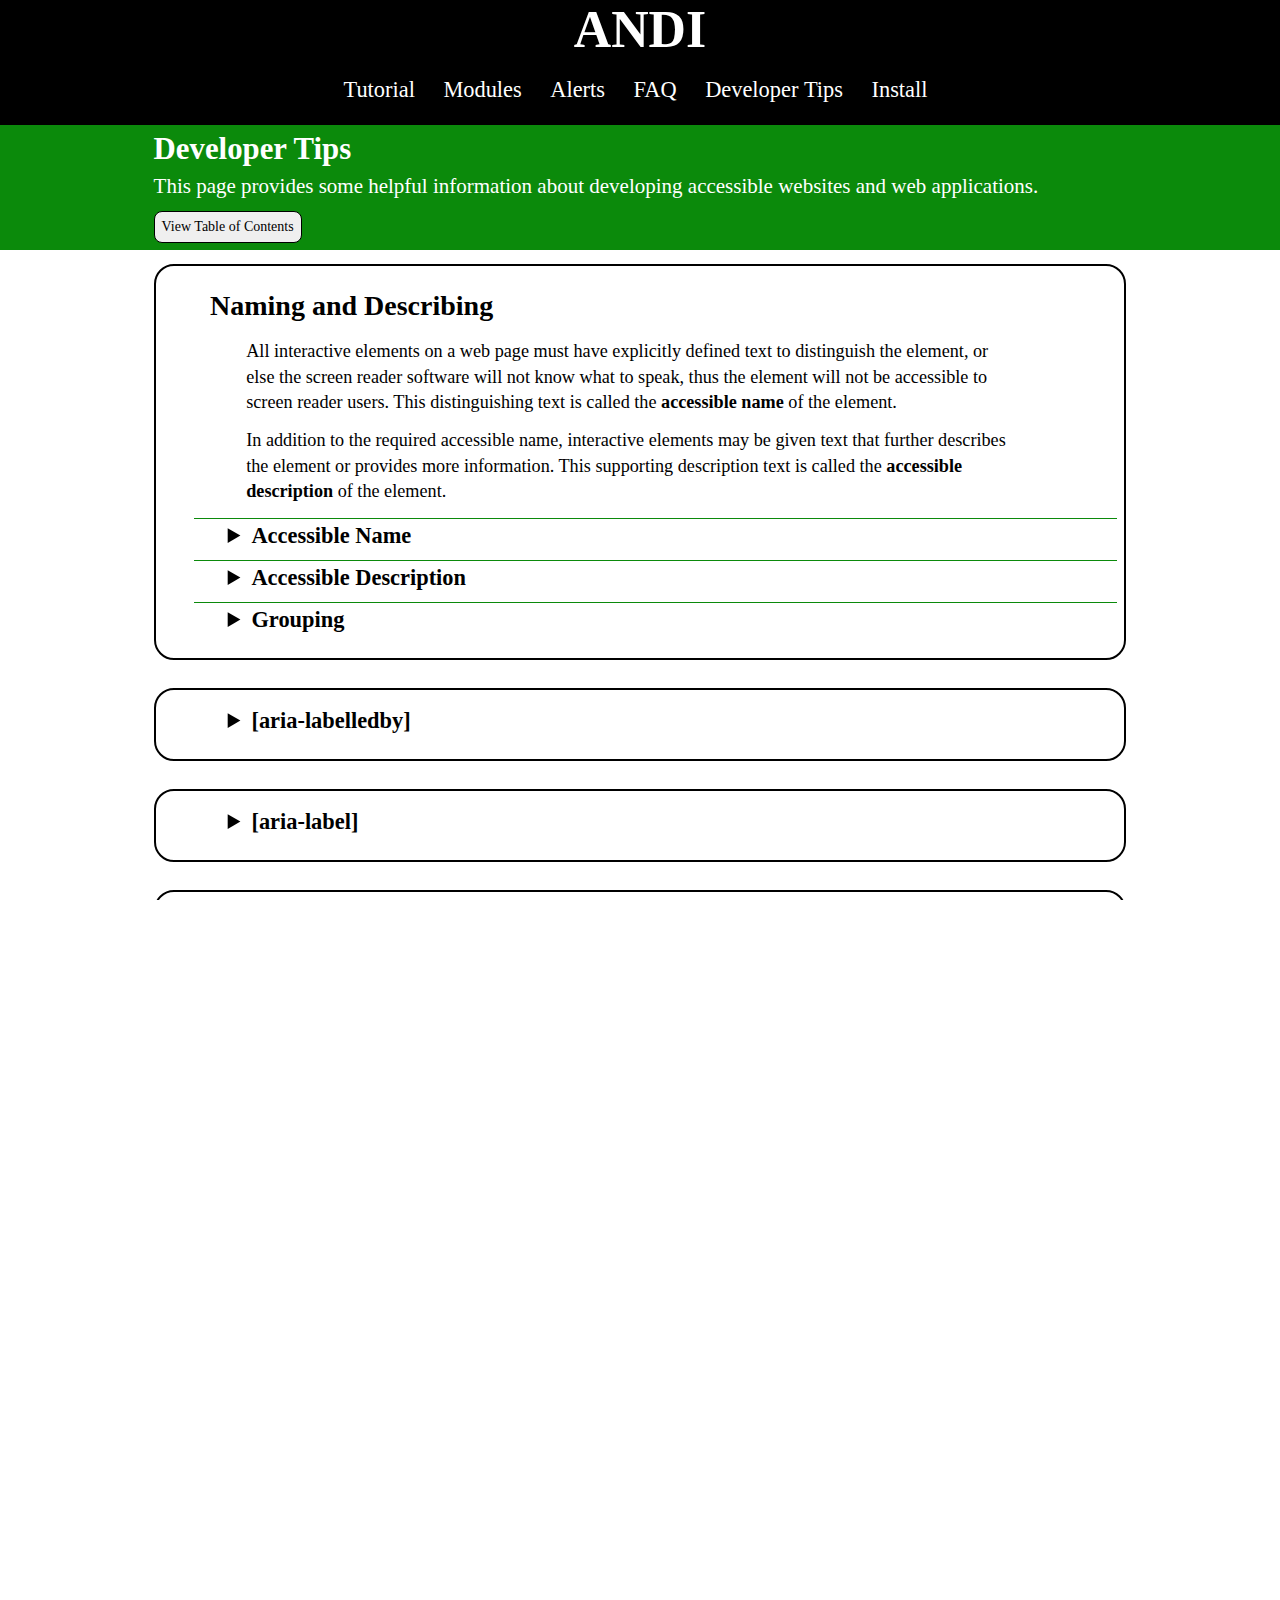
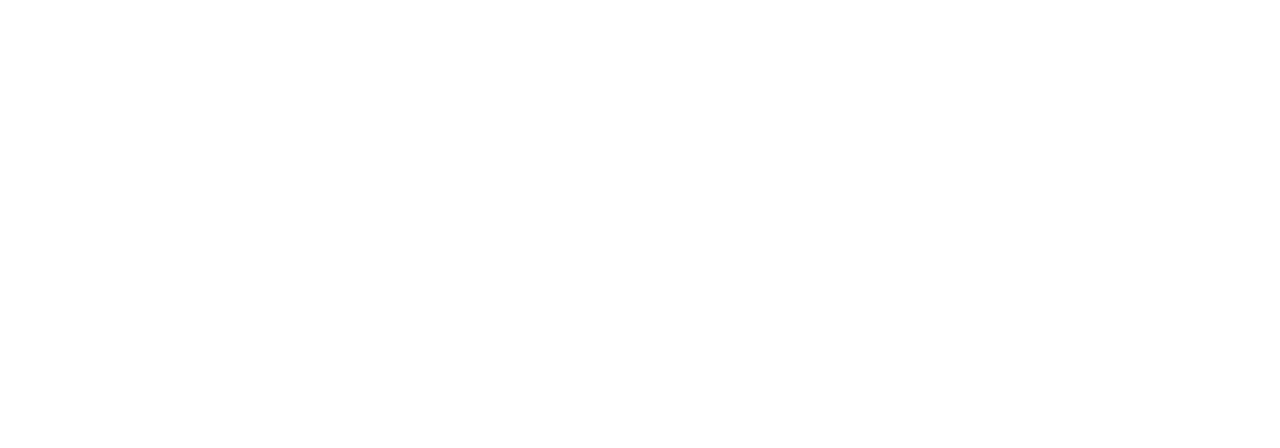
<file: andi/help/developerguide.html>
<!DOCTYPE html>
<html lang="en">
<head>
<title>ANDI - Accessible Web Development Guide</title>
<meta http-equiv="X-UA-Compatible" content="IE=edge" />
<meta charset="UTF-8">

<meta name="viewport" content="width=device-width, initial-scale=1" />
<meta name="DCTERMS:coderOffice" content="DCS" />
<meta name="DCTERMS:coder" content="SSA" />
<meta name="DCTERMS:contentOffice" content="DCS" />
<meta name="DCTERMS:contentOwner" content="SSA" />
<meta name="description" content="ANDI 508 accessibility testing tool Help Developer Guide" />

<link href="help.css" rel="stylesheet" media="all" />
<link href="print.css" rel="stylesheet" media="print" />
<script src="https://ajax.googleapis.com/ajax/libs/jquery/3.6.0/jquery.min.js" integrity="sha384-vtXRMe3mGCbOeY7l30aIg8H9p3GdeSe4IFlP6G8JMa7o7lXvnz3GFKzPxzJdPfGK" crossorigin="anonymous"></script><script src="help.js"></script>

</head>
<body>
<a href="#skipnav" class="skipnav">Skip to Content</a>
<header>
	<h1 class="toolName">ANDI</h1>
	<nav id='navHeader'>
		<a href="howtouse.html" class="howtouse">Tutorial</a>
		<a href="modules.html" class="modules">Modules</a>
		<a href="alerts.html" class="alerts">Alerts</a>
		<a href="faq.html" class="faq">FAQ</a>
		<a href="developerguide.html" class="developerguide">Developer&nbsp;Tips</a>
		<a href="install.html" class="install">Install</a>
	</nav>
	<div id='pageTitle' class="developerguide">
	<h2>Developer Tips</h2>
	<p id='pageSummary'>
	This page provides some helpful information about developing accessible websites and web applications.
	</p>
	<button id='tableOfContentsControl' aria-controls='tableOfContents'>View Table of Contents</button>
	</div>
</header>
<main class="developerguide" id="skipnav" tabindex="-1" aria-label="main content">
<nav id='tableOfContents'>
	<h3><a href="#NamingAndDescribing">Naming and Describing</a></h3>
	<ul>
		<li><a href="#Namers">Accessible Name Definition</a></li>
		<li><a href="#Describers">Accessible Description Definition</a></li>
	</ul>
	<h3>Namers</h3>
	<ul>
		<li><a href="#aria-labelledby">[aria-labelledby]</a></li>
		<li><a href="#aria-label">[aria-label]</a></li>
		<li><a href="#alt">[alt]</a></li>
		<li><a href="#label">&lt;label&gt;</a></li>
		<li><a href="#value">[value]</a></li>
		<li><a href="#caption">&lt;caption&gt;</a></li>
		<li><a href="#innerHTML">innerHTML</a></li>
	</ul>
	<h3>Describers</h3>
	<ul>
		<li><a href="#aria-describedby">[aria-describedby]</a></li>
		<li><a href="#legend">&lt;legend&gt;</a></li>
		<li><a href="#title">[title]</a></li>
	</ul>
	<h3>States and Properties</h3>
	<ul>
		<li><a href="#tabindex">[tabindex]</a></li>
		<li><a href="#accesskey">[accesskey]</a></li>
	</ul>
	<h3>Tables</h3>
	<ul>
		<li><a href="#dataTableCellAssociations">Table Cell to Header Associations</a></li>
	</ul>
</nav>

<div class="division">
<!--==========================-->
	<section tabindex="-1" aria-labelledby="lby-NamingAndDescribing" id='NamingAndDescribing' >
	<h2 id="lby-NamingAndDescribing">Naming and Describing</h2>
	<div class='details'>
	<p>
	All interactive elements on a web page must have explicitly defined text to distinguish
	the element, or else the screen reader software
	will not know what to speak,
	thus the element will not be accessible
	to screen reader users. This distinguishing text is called the <b>accessible name</b> of the element.
	</p>
	<p>
	In addition to the required accessible name, interactive elements may be given
	text that further describes the element or provides more information.
	This supporting description text is called the <b>accessible description</b> of the element.
	</p>
	</div>
	</section>
	<!--==========================-->
	<hr />
	<section tabindex="-1" aria-labelledby="lby-Namers" id='Namers' >
	<details>
	<summary id="lby-Namers">Accessible Name</summary>
	<div class='details'>
	<p>
	Web authors must take additional steps to ensure that the accessible name of each
	interactive element is properly identified.
	There are several different components that can be used to provide a required accessible name.
	</p>
	<p>These components will provide an accessible name:</p>
		<div class="example">
		<ul>
		<li><code>aria-labelledby</code></li>
		<li><code>aria-label</code></li>
		<li><code>label</code> (form elements)</li>
		<li><code>alt</code> (images)</li>
		<li><code>value</code> (input buttons)</li>
		<li><code>figcaption</code> (figure)</li>
		<li><code>caption</code> (table)</li>
		<li><code>innerHTML</code> (container elements)</li>
		</ul>
		</div>
	<h4>Use Only One Namer</h4>
	<p>
	ANDI advocates a methodology of using only one Namer (accessible name component) per element
	which will provide consistent screen reader output and minimize accessibility issues.
	</p>
	</div>
	</details>
	</section>
	<hr />
	<!--==========================-->
	<section tabindex="-1" aria-labelledby="lby-Describers" id='Describers' >
	<details>
	<summary id="lby-Describers">Accessible Description</summary>
	<div class='details'>
	<p>
	In addition to a required accessible name,
	web authors may add additional support text to further describe interactive elements.
	There are several components that can be used to provide an accessible description.
	</p>
	<p>These components provide additional information about an element (an accessible description).</p>
		<div class="example">
		<ul>
		<li><code>aria-describedby</code></li>
		<li><code>title</code></li>
		</ul>
		</div>
	<h4>Use Only One Describer</h4>
		<p>
		Following ANDI's methodology of using only one Describer (accessible describer component),
		when a Namer is present, will provide consistent screen reader output and minimize accessibility issues.
		</p>
	<h4>Use a Describer together with a Namer</h4>
		<p>
		Describers are meant to be used along with a Namer, not by themselves.
		</p>
	</div>
	</details>
	</section>
	<hr />
	<!--==========================-->
	<section tabindex="-1" aria-labelledby="lby-Grouping" id='Grouping' >
	<details>
	<summary id="lby-Grouping">Grouping</summary>
	<div class='details'>
	<p>
	When form elements have a common label that groups them together visually,
	screen reader users benefit when the elements are contained by a grouping element and the grouping element is given an accessible name.
	</p>
	<p>
	Using native HTML, the <code>fieldset</code> tag functions as the container, and the <code>legend</code> names the group. <a href="#legend">More info about Fieldset/Legend here.</a>
	</p>
		<div class="example">
			<code>
				&lt;fieldset&gt;<br />
				&nbsp;&nbsp;&lt;legend&gt;Billing Address&lt;/legend&gt;<br />
				&nbsp;&nbsp;&nbsp;&nbsp;&lt;label&gt; Street: &lt;input&gt; &lt;/label&gt;<br />
				&nbsp;&nbsp;&nbsp;&nbsp;&lt;label&gt; State: &lt;input&gt; &lt;/label&gt;<br />
				&nbsp;&nbsp;&nbsp;&nbsp;&lt;label&gt; Zip: &lt;input&gt; &lt;/label&gt;<br />
				&lt;/fieldset&gt;<br />
			</code>
		</div>
	<p>
	Using ARIA, the container should have <code>role=group</code> and the <code>role=group</code> element should be given an accessible name using <code>aria-labelledby</code> or <code>aria-label</code>.
	</p>
		<div class="example">
			<code>
				&lt;div role="group" aria-labelledby="id1"&gt;<br />
				&nbsp;&nbsp;&lt;strong id="id1"&gt;Billing Address&lt;/strong&gt;<br />
				&nbsp;&nbsp;&nbsp;&nbsp;&lt;label&gt; Street: &lt;input&gt; &lt;/label&gt;<br />
				&nbsp;&nbsp;&nbsp;&nbsp;&lt;label&gt; State: &lt;input&gt; &lt;/label&gt;<br />
				&nbsp;&nbsp;&nbsp;&nbsp;&lt;label&gt; Zip: &lt;input&gt; &lt;/label&gt;<br />
				&lt;/div&gt;<br />
			</code>
		</div>
	<p>
	For a screen reader user, a benefit of grouping is this: The first time the user focuses on an item in the group, the group name is announced once.
	If the user navigates to other items within the group, the group name is not announced again. This reduces verbosity compared to if the group name was announced for
	every element within the group.
	</p>
	</details>
	</section>
</div>

<div class="division">
	<!--==========================-->
	<section tabindex="-1" aria-labelledby="lby-aria-labelledby" id='aria-labelledby' class="sub" >
	<details>
	<summary id="lby-aria-labelledby">[aria-labelledby]</summary>
	<div class='details'>
	<p>The global attribute <code>aria-labelledby</code>
	references other elements to provide an accessible name.</p>
	<h4>How To Use</h4>
	<p>
	The <code>aria-labelledby</code> attribute establishes an association between
	an element and the text that provides the accessible name.
	It indicates the ids of other elements
	which contain the naming text. The benefit of the <code>aria-labelledby</code>
	attribute is that it can reference multiple elements in a specific order.
	</p>
	<p>
	For example, consider this radio button which is labelled by an
	<code>&lt;h1&gt;</code> heading and a <code>&lt;label&gt;</code> tag:<br />
	<code>
	&lt;h1 id='id1'&gt;Famous People&lt;/h1&gt;<br />
	&lt;label id='id2'&gt; Andy Williams<br />
	&lt;input type='radio' aria-labelledby='id1 id2'/&gt;<br />
	&lt;/label&gt;
	</code>
	<br />
	The accessible name for the radio button will be "Famous People Andy Williams".
	In the example above, a space delimited list of ids was provided as the value of the <code>aria-labelledby</code>.
	</p>
	<h4>Screen Reader Usage</h4>
	<p>
	Screen readers will speak the text contained within the elements referenced by the <code>aria-labelledby</code>.
	</p>
	<p>
	The <code>aria-labelledby</code> attribute
	is a powerful Namer since it can be used to reference several elements which contain text
	that can contribute	to an accessible name. Screen readers give it a high precedence over other Namers.
	</p>
	<h4>Improper Use</h4>
	<p>
	This attribute cannot take literal text; it expects an id or a space delimited list of ids only.
	</p>
	</div>
	</details>
	</section>
</div>
<div class="division">
	<!--==========================-->
	<section tabindex="-1" aria-labelledby="lby-aria-label" id='aria-label' class="sub" >
	<details>
	<summary id="lby-aria-label">[aria-label]</summary>
	<div class='details'>
	<p>The global attribute <code>aria-label</code> provides an accessible name.</p>
	<h4>How To Use</h4>
	<p>The value given to the <code>aria-label</code> attribute should contain the literal text that that will
	explicitly name an element. The text will not appear on the screen.</p>
	<div class="example">
	Example:
	<code>&lt;button aria-label='Close'&gt;X&lt;/button&gt;</code>
	</div>
	<h4>Screen Reader Usage</h4>
	<p>A screen reader will speak the literal text value of this attribute.
	Screen readers give it a high precedence over other Namers.
	</p>
	<p>
	For example, the screen reader output of this button will be the text in the <code>aria-label</code> not the innerHTML of the button:
	<br />
	<code>
	&lt;button aria-label='Andy Warhol's Can of Soup'&gt;&lt;img src='soup_can.jpg' alt="" /&gt;soup&lt;/button&gt;<br />
	</code>
	</p>
	<p>
	This attribute provides additional details about an element to a person who is visually impaired.
	When focus moves to the button, the screen reader would read "Andy Warhol's Can of Soup button".
	In the example, the image and the innerHTML "soup" provides information about the button to a sighted user.
	The text in the <code>aria-label</code> "Andy Warhol's Can of Soup" would not appear on screen,
	but would be read by the screen reader.
	</p>
	<h4>Improper Use</h4>
	<p>
	It is advisable to not use <code>aria-label</code> together with <code>aria-labelledby</code> on the same element.
	</p>
	</div>
	</details>
	</section>
</div>
<div class="division">
	<!--==========================-->
	<section tabindex="-1" aria-labelledby="lby-alt" id='alt' class="sub" >
	<details>
	<summary id="lby-alt">[alt]</summary>
	<div class='details'>
	<p>The <code>alt</code> attribute is the HTML attribute used to specify alternative text (alt text)
	that is to be displayed when the image to which it is applied cannot be rendered.
	The <code>alt</code> attribute is a required attribute of the <code>&lt;img&gt;</code>, <code>&lt;area&gt;</code>, and <code>&lt;input[type=image]&gt;</code> tags.
	When applied to images, the <code>alt</code> attribute provides an accessible name.
	</p>
	<h4>How To Use</h4>
	<p>
	The <code>alt</code> attribute should only be placed on <code>&lt;img&gt;</code>, <code>&lt;area&gt;</code>,
	and <code>&lt;input[type=image]&gt;</code> tags.
	The text of the <code>alt</code> should concisely describe the image.
	If the image is purely decorative, does not require explanation, and does not gain focus,
	then an empty string should be used for the value such as <code>alt=""</code>.
	</p>
	<div class="example">
	Example:
	<code>&lt;img src='logo.png' alt='social security administration' /&gt;</code>
	</div>
	<h4>Screen Reader Usage</h4>
	<p>
	The <code>alt</code> attribute is used by screen readers to speak the content
	of images to a person who cannot see the image because of a disablity.
	If the <code>alt</code> has been intentionally set to empty string <code>alt=""</code>,
	then the screen reader will ignore the image.
	</p>
	</div>
	</details>
	</section>
</div>
<div class="division">
	<!--==========================-->
	<section tabindex="-1" aria-labelledby="lby-label" id='label' class="sub" >
	<details>
	<summary id="lby-label">&lt;label&gt;</summary>
	<div class='details'>
	<p>The <code>&lt;label&gt;</code> tag, when properly associated,
	provides an accessible name for a form element.
	In addition, clicking on a label that is properly associated will move focus to the form element with which it associates.
	</p>
	<h4>How To Use</h4>
	<p>
	Labels must have explicit associations with the form elements to which they refer.
	<br />
	There are two methods to form the association:
	</p>
	<h5>Label/For with Matching Id - explicit association</h5>
		<div class="example">
		Adding a <code>for</code> attribute to the label, which references the <code>id</code> of the form element.
		Example:<br />
		<code>&lt;label for='someId'&gt; Enter Text: &lt;/label&gt;<br />
		&lt;input type='text' id='someId' /&gt;</code>
		</div>
	<h5>Nested Label (Label as a container) - implicit association</h5>
		<div class="example">
		Using the label as a container which contains the form element.
		Example:<br />
		<code>&lt;label&gt; Enter Text: <br />
		&lt;input type='text' /&gt;<br />
		&lt;/label&gt;</code>
		</div>
	<h4>Screen Reader Usage</h4>
	<p>
	A screen reader will read the <code>&lt;label&gt;</code> if it is associated with a form element
	(as long as the form element does not have an <code>aria-label</code> or an <code>aria-labelledby</code>).
	</p>
	<h4>Low Mobility Users</h4>
	<p>
	Clicking on a label that is associated with a form element will move focus to the form element (this is handled by default in the browser).
	This functionality aids users with low mobility who have difficulties using a mouse by increasing the clickable area
	of a form element. This is especially beneficial when a label is associated with radio buttons and checkboxes
	which are relatively small click "targets".
	If the label is not properly associated the size of the clickable area will not be automatically increased.
	</p>
	<h4>Improper Use</h4>
	<p>
	The following example is an improper use of the <code>&lt;label&gt;</code> tag.
	The <code>&lt;label&gt;</code> tag does not make an association
	to the form element.
	</p>
		<div class="example">
		<code>&lt;label&gt; Improper Use: &lt;/label&gt;<br />
		&lt;input type='text' /&gt;</code>
		</div>
	<p>
	The example above will generate an accessibility defect.
	</p>
	</div>
	</details>
	</section>
</div>
<div class="division">
	<!--==========================-->
	<section tabindex="-1" aria-labelledby="lby-value" id='value' class="sub" >
	<details>
	<summary id="lby-value">[value]</summary>
	<div class='details'>
	<p>The <code>value</code> property
	provides an accessible name for an <code>&lt;input&gt;</code> button.
	The text of the <code>value</code> will also visually appear on the button.</p>
	<h4>How To Use</h4>
	<p>The text of the <code>value</code> attribute should contain the literal text that will
	explicitly name an <code>&lt;input&gt;</code> button element:
	<code>&lt;input type="submit"&gt;</code>,
	<code>&lt;input type="button"&gt;</code>,
	<code>&lt;input type="reset"&gt;</code>,
	<code>&lt;input type="image"&gt;</code>.
	</p>
	<div class="example">
	Example:
	<code>&lt;input type='submit' value='button' /&gt;</code>
	</div>
	<h4>Screen Reader Usage</h4>
	<p>For input buttons a screen reader will speak the literal text value of this attribute.
	</p>
	</div>
	</details>
	</section>
</div>
<div class="division">
	<!--==========================-->
	<section tabindex="-1" aria-labelledby="lby-caption" id='caption' class="sub" >
	<details>
	<summary id="lby-caption">&lt;caption&gt;</summary>
	<div class='details'>
	<p>Introduced in HTML5,
	the <code>&lt;caption&gt;</code> tag provides an accessible name for a <code>&lt;table&gt;</code>.
	</p>
	<h4>How To Use</h4>
	<p>
	The <code>&lt;caption&gt;</code> must be contained within a <code>&lt;table&gt;</code>
	and there must not be more than one <code>&lt;caption&gt;</code> within.
	The <code>&lt;caption&gt;</code> should be the first child in the <code>&lt;table&gt;</code>.
	A <code>&lt;caption&gt;</code> is meant to be used on data tables, it is not needed (shouldn't be used) for layout tables.
	</p>
	<h4>Screen Reader Usage</h4>
	<p>
	For a <code>&lt;table&gt;</code>, a screen reader will read the contents of the <code>&lt;caption&gt;</code>.
	</p>
	</div>
	</details>
	</section>
</div>
<div class="division">
	<!--==========================-->
	<section tabindex="-1" aria-labelledby="lby-innerHTML" id='innerHTML' class="sub" >
	<details>
	<summary id="lby-innerHTML">innerHTML</summary>
	<div class='details'>
	<p>The contents of an element: screen text and/or child nodes.</p>
	<h4>How To Use</h4>
		<p>
		Adding screen text to an element is perhaps the best way to add an accessible name,
		since every type of user will be able to read the exact same text.
		For elements that cannot contain innerHTML such as
		<code>&lt;img&gt;</code> or
		<code>&lt;input&gt;</code>
		additional components are needed to be accessible.
		</p>
		<p>
		For basic HTML tags such as
		<code>&lt;p&gt;</code>,
		<code>&lt;div&gt;</code>,
		<code>&lt;li&gt;</code>
		It is perfectly reasonable to rely on the text within these basic elements to provide an accessible name.
		If for some reason this text is not descriptive enough for users relying on screen readers, change the text!
		</p>
	<h4>Screen Reader Usage</h4>
		<p>
		A screen reader will read the contents of the element.
		</p>
	</div>
	</details>
	</section>
</div>
<div class="division">
	<!--==========================-->
	<section tabindex="-1" aria-labelledby="lby-aria-describedby" id='aria-describedby' class="sub" >
	<details>
	<summary id="lby-aria-describedby">[aria-describedby]</summary>
	<div class='details'>
	<p>The global attribute <code>aria-describedby</code> references other elements to provide an accessible description.</p>
	<h4>How To Use</h4>
	<p>
	The <code>aria-describedby</code> attribute is used to indicate the IDs of other elements that describe this element.
	It establishes an association between an element and the text that provides a description.
	</p>
	<p>
	For example, consider this button which is described by some paragraph text:<br />
	<code>
	&lt;button aria-describedby='pId'&gt;Submit&lt;/button&gt;<br />
	&lt;p id='pId'&gt;Clicking on this button will send an email to Andy Cooper&lt;/p&gt;
	</code>
	<br />
	The accessible name for this element will be "Submit Button"
	and the accessible description will be "Clicking on this button will send an email to Andy Cooper".
	</p>
	<p>
	This attribute is very similar to <code>aria-labelledby</code> which defines the essence of the element,
	while <code>aria-describedby</code> provides a description or more information that the user might need
	pertaining to the element.
	</p>
	<h4>Screen Reader Usage</h4>
	<p>
	Screen readers will speak the <code>aria-describedby</code> at the end of its spoken phrase.
	However, when multiple Describers are used on the same element (such as <code>title</code>),
	one or the other might not be spoken and information could be lost.
	Therefore, it is advisable to use only one Describer for an element.
	</p>
	<h4>Improper Use</h4>
	<p>
	This attribute cannot take literal text; it expects an id or a space delimited list of ids only.
	</p>
	</div>
	</details>
	</section>
</div>
<div class="division">
	<!--==========================-->
	<section tabindex="-1" aria-labelledby="lby-legend" id='legend' class="sub" >
	<details>
	<summary id="lby-legend">&lt;legend&gt;</summary>
	<div class='details'>
	<p>Within a <code>&lt;fieldset&gt;</code>, the <code>&lt;legend&gt;</code> tag
	associates a group of form elements.</p>
	<h4>How To Use</h4>
	<p>
	The <code>&lt;legend&gt;</code> tag works best in this scenario:
	</p>
		<div class="example">
		<ol>
			<li>Within a <code>&lt;fieldset&gt;</code></li>
			<li>The first child of the <code>&lt;fieldset&gt;</code></li>
			<li>Naming a form element group</li>
			<li>Each form element must have an associating <code>&lt;label&gt;</code> tag and be contained in the <code>&lt;fieldset&gt;</code></li>
			<li>The <code>&lt;legend&gt;</code> text will be spoken before the <code>&lt;label&gt;</code> text.</li>
			<li>Do not use with buttons (place buttons outside the <code>&lt;fieldset&gt;</code>)</li>
			<li>Do not use other Accessibility Components including <code>title</code></li>
		</ol>
		</div>
	<p>
	Here is a code example of the proper usage of legend:
	</p>
		<div class="example">
		<code>
		&lt;fieldset&gt;<br />
		&nbsp;&nbsp;&lt;legend&gt;What Is Your Favorite Color?&lt;/legend&gt;<br />
		&nbsp;&nbsp;&nbsp;&nbsp;&lt;label&gt;Red: &lt;input type="radio" name="color" value="1" /&gt;&lt;/label&gt;<br />
		&nbsp;&nbsp;&nbsp;&nbsp;&lt;label&gt;Yellow: &lt;input type="radio" name="color" value="2" /&gt;&lt;/label&gt;<br />
		&nbsp;&nbsp;&nbsp;&nbsp;&lt;label&gt;Blue: &lt;input type="radio" name="color" value="3" /&gt;&lt;/label&gt;<br />
		&lt;/fieldset&gt;<br />
		&lt;button&gt;Submit&lt;/button&gt;<br />
		</code>
		</div>
	<p>
	When used this way, each <code>&lt;label&gt;</code> provides the distinctive name
	for its associating form element,
	and the <code>&lt;legend&gt;</code> names the group relationship of the
	elements within the <code>&lt;fieldset&gt;</code>.
	</p>
	<h4>Improper Use</h4>
	<p>
	Combining <code>&lt;legend&gt;</code> with any other accessibility components and outside of
	the recommended scenario described above will
	cause screen reader inconsistencies or accessibility issues depending on the browser and screen reader version.
	</p>
	<h4>Legend Alternative</h4>
	<p>
	An alternative to <code>&lt;fieldset&gt;</code>/<code>&lt;legend&gt;</code> is <code>role=group</code>.
	</p>
	</div>
	</details>
	</section>
</div>
<div class="division">
	<!--==========================-->
	<section tabindex="-1" aria-labelledby="lby-title" id='title' class="sub" >
	<details>
	<summary id="lby-title">[title]</summary>
	<div class='details'>
	<p>The global attribute <code>title</code> can be placed on any HTML element.
	It will also generate a "tooltip" when a mouse user hovers over the element.
	</p>
	<h4>How To Use</h4>
	<p>The value given to the <code>title</code> attribute contains the literal text that that will
	explicitly describe an element.
	The length of the value is limited to 512 total characters in Internet Explorer
	<a href="https://msdn.microsoft.com/en-us/library/ms534683(v=vs.85).aspx" target="_blank" aria-label='Source: IE limits the title to 512 character'>(source)</a>.
	Depending on the browser, the tooltip generated by the title attribute may not be able to
	be triggered (seen) without using a mouse.
	Also, the <code>title</code> does not appear on touch screen devices (think mobile).
	Therefore, <code>title</code> should not be the only means of conveying important information.
	</p>
	<h4>Screen Reader Usage</h4>
	<p>A screen reader will speak the literal text value of this attribute.
	</p>
	</div>
	</details>
	</section>
</div>
<div class="division">
	<!--==========================-->
	<section tabindex="-1" aria-labelledby="lby-tabindex" id='tabindex' class="sub" >
	<details>
	<summary id="lby-tabindex">[tabindex]</summary>
	<div class='details'>
	<p>The global attribute <code>tabindex</code> provides a resting location for keyboard focus.</p>
	<h4>How To Use</h4>
	<p>The value given to the <code>tabindex</code> attribute should contain a numeric value.
	The number specifies the tab order of an element (when the "tab" key is used for navigation).
	</p>
	<p>
	The <code>tabindex</code> value does not have to be unique.
	A <code>tabindex</code> value of zero (<code>tabindex="0"</code>) is the most common usage which
	places it in the "normal" or literal sequence in which it exists in the DOM tree.
	</p>
	<p>
	A <code>tabindex</code> value can be negative (<code>tabindex="-1"</code>) but this will remove the element from the
	tab order, in which case, users will not be able to tab to the element. This technique is useful for sending focus to
	an element programmatically where normal tab key navigation is not intended.
	</p>
	<h4>Screen Reader Usage</h4>
	<p>A screen reader will not speak the tabindex.</p>
	</div>
	</details>
	</section>
</div>
<div class="division">
	<!--==========================-->
	<section tabindex="-1" aria-labelledby="lby-accesskey" id='accesskey' class="sub" >
	<details>
	<summary id="lby-accesskey">[accesskey]</summary>
	<div class='details'>
	<p>The global attribute <code>accesskey</code>
	provides the ability to hit a key combination and shift focus or "click" a button.
	This is sometimes called a "hotkey" or "quick key".
	</p>
	<p>To activate an accesskey, different browsers use different key combinations:
	Internet Explorer, Chrome, and Safari use the "alt" key.
	Firefox uses "alt+shift" together.
	</p>
	<h4>How To Use</h4>
	<p>
	When adding an <code>accesskey</code> to an element, ensure that the element is focusable (natively or has a tabindex).
	</p>
	<p>Also ensure that the accesskey does not interfere with other accesskeys on the page.
	As a best practice, accesskeys should be unique.
	Accesskeys on buttons and links should be unique since the moment the accesskey is pressed, the button or link is selected.
	Contrarily, some browsers allow duplicate accesskeys to be used to jump around to several focusable sections of a page.
	However, as a best practice,
	section jumping behavior based on repeated presses of one key command
	should be implemented using javascript keypress event handling.
	</p>
	<p>
	Most browsers use hotkeys to kick off browser menu functions, such as "File" or "Help". Care should be taken not
	to override these keys. Modern browsers allow for this, but from an accessibility standpoint, it should be avoided
	if possible.
	</p>
	<h4>Screen Reader Usage</h4>
	<p>
	A screen reader will announce the value of the accesskey when the element with the accesskey receives focus.
	</p>
	</div>
	</details>
	</section>
</div>
<div class="division">
<!--==========================-->
	<section tabindex="-1" aria-labelledby="lby-dataTableCellAssociations" id='dataTableCellAssociations' >
	<details>
	<summary id="lby-dataTableCellAssociations">Table Cell to Header Associations</summary>
	<div class='details'>
		<p>
		The cells of data tables must have additional markup to indicate the correct associations between table header cells
		and table data cells. Simply declaring a cell a &lt;th&gt; does not always automatically imply the correct association.
		Table cell associations can be programatically identifed by using one of two methods,
		the <a href="developerguide.html#ScopeMethod">Scope Method</a> or
		<a href="developerguide.html#HeadersIdMethod">Headers/id Method</a>.
		The method chosen is often dictated by the design/structure of the table.
		Moreover, only one association method should be used at a time per table for the sake of simplicity and maintainability.
		</p>
		<h4>Scope Method</h4>
		<div class="example">To use the Scope Method, the <code>scope</code> attribute should be assigned to
			each table header <code>&lt;th&gt;</code> that forms a column header or row header. Example:<br />
			<code>
			&lt;table&gt;<br />
			&lt;caption&gt;scope method&lt;/caption&gt;<br />
			&lt;tr&gt;<br />
			&nbsp;&lt;th <b>scope="col"</b>&gt;col 1&lt;/th&gt;<br />
			&nbsp;&lt;th <b>scope="col"</b>&gt;col 2&lt;/th&gt;<br />
			&nbsp;&lt;th <b>scope="col"</b>&gt;col 3&lt;/th&gt;<br />
			&lt;/tr&gt;<br />
			&lt;tr&gt;<br />
			&nbsp;&lt;th <b>scope="row"</b>&gt;row 1&lt;/th&gt;<br />
			&nbsp;&lt;td&gt;col 2&lt;/td&gt;<br />
			&nbsp;&lt;td&gt;col 3&lt;/td&gt;<br />
			&lt;/tr&gt;<br />
			&lt;tr&gt;<br />
			&nbsp;&lt;th <b>scope="row"</b>&gt;row 2&lt;/th&gt;<br />
			&nbsp;&lt;td&gt;cell&lt;/td&gt;<br />
			&nbsp;&lt;td&gt;cell&lt;/td&gt;<br />
			&lt;/tr&gt;<br />
			&lt;tr&gt;<br />
			&nbsp;&lt;th <b>scope="row"</b>&gt;row 3&lt;/th&gt;<br />
			&nbsp;&lt;td&gt;cell&lt;/td&gt;<br />
			&nbsp;&lt;td&gt;cell&lt;/td&gt;<br />
			&lt;/tr&gt;<br />
			&lt;/table&gt;
			</code>
		</div>
		<h4>Headers/id Method</h4>
		<div class="example">To use the Headers/id Method, each table header <code>&lt;th&gt;</code> should have a unique <code>id</code> attribute
			and all cells which associated with that table header should have a <code>headers</code> attribute whose
			value references the <code>id</code> of the table header cell. Example:<br />
			<code>
			&lt;table&gt;<br />
			&lt;caption&gt;headers method&lt;/caption&gt;<br />
			&lt;tr&gt;<br />
			&nbsp;&lt;th <b>id="col1"</b>&gt;col 1&lt;/th&gt;<br />
			&nbsp;&lt;th <b>id="col2"</b>&gt;col 2&lt;/th&gt;<br />
			&nbsp;&lt;th <b>id="col3"</b>&gt;col 3&lt;/th&gt;<br />
			&lt;/tr&gt;<br />
			&lt;tr&gt;<br />
			&nbsp;&lt;th <b>id="row1" headers="col1"</b>&gt;row 1&lt;/th&gt;<br />
			&nbsp;&lt;td <b>headers="row1 col2"</b>&gt;col 2&lt;/td&gt;<br />
			&nbsp;&lt;td <b>headers="row1 col3"</b>&gt;col 3&lt;/td&gt;<br />
			&lt;/tr&gt;<br />
			&lt;tr&gt;<br />
			&nbsp;&lt;th <b>id="row2"</b>&gt;row 2&lt;/th&gt;<br />
			&nbsp;&lt;td <b>headers="row2 col2"</b>&gt;cell&lt;/td&gt;<br />
			&nbsp;&lt;td <b>headers="row2 col3"</b>&gt;cell&lt;/td&gt;<br />
			&lt;/tr&gt;<br />
			&lt;tr&gt;<br />
			&nbsp;&lt;th <b>id="row3"</b>&gt;row 3&lt;/th&gt;<br />
			&nbsp;&lt;td <b>headers="row3 col2"</b>&gt;cell&lt;/td&gt;<br />
			&nbsp;&lt;td <b>headers="row3 col3"</b>&gt;cell&lt;/td&gt;<br />
			&lt;/tr&gt;<br />
			&lt;/table&gt;
			</code>
		</div>
		<h4>Which Table Cell Association Method should be used?</h4>
		<p>
		Since only one method should be used at a time,
		deciding between the Scope Method and the Headers/id Method method mostly depends on the design/structure of the table.
		</p>
		<p>
		Most tables can use the Scope Method, even in some "complex" designs.
		If text alignment, font size, color or other style adjustments
		are being used to differentiate table headers within the same column or row,
		the Headers/id Method should be used.
		</p>
		<p>
		Many web authors would agree that the Scope Method is easier to maintain and reduces the
		likelihood of any existing accessibility becoming "broken" with future table modifications.
		However, the Headers/id Method offers an explicit way of making associations in a specific order for
		highly complex tables. Remember that all users benefit from readability
		when table design is simplified.
		</p>
	</div>
	</details>
	</section>
</div>
<footer>
<a href='#skipnav'>Back To Top</a>
<a href="/privacy/" class="privacy">Privacy</a>
</footer>
</main>
</body>
</html>
</file>
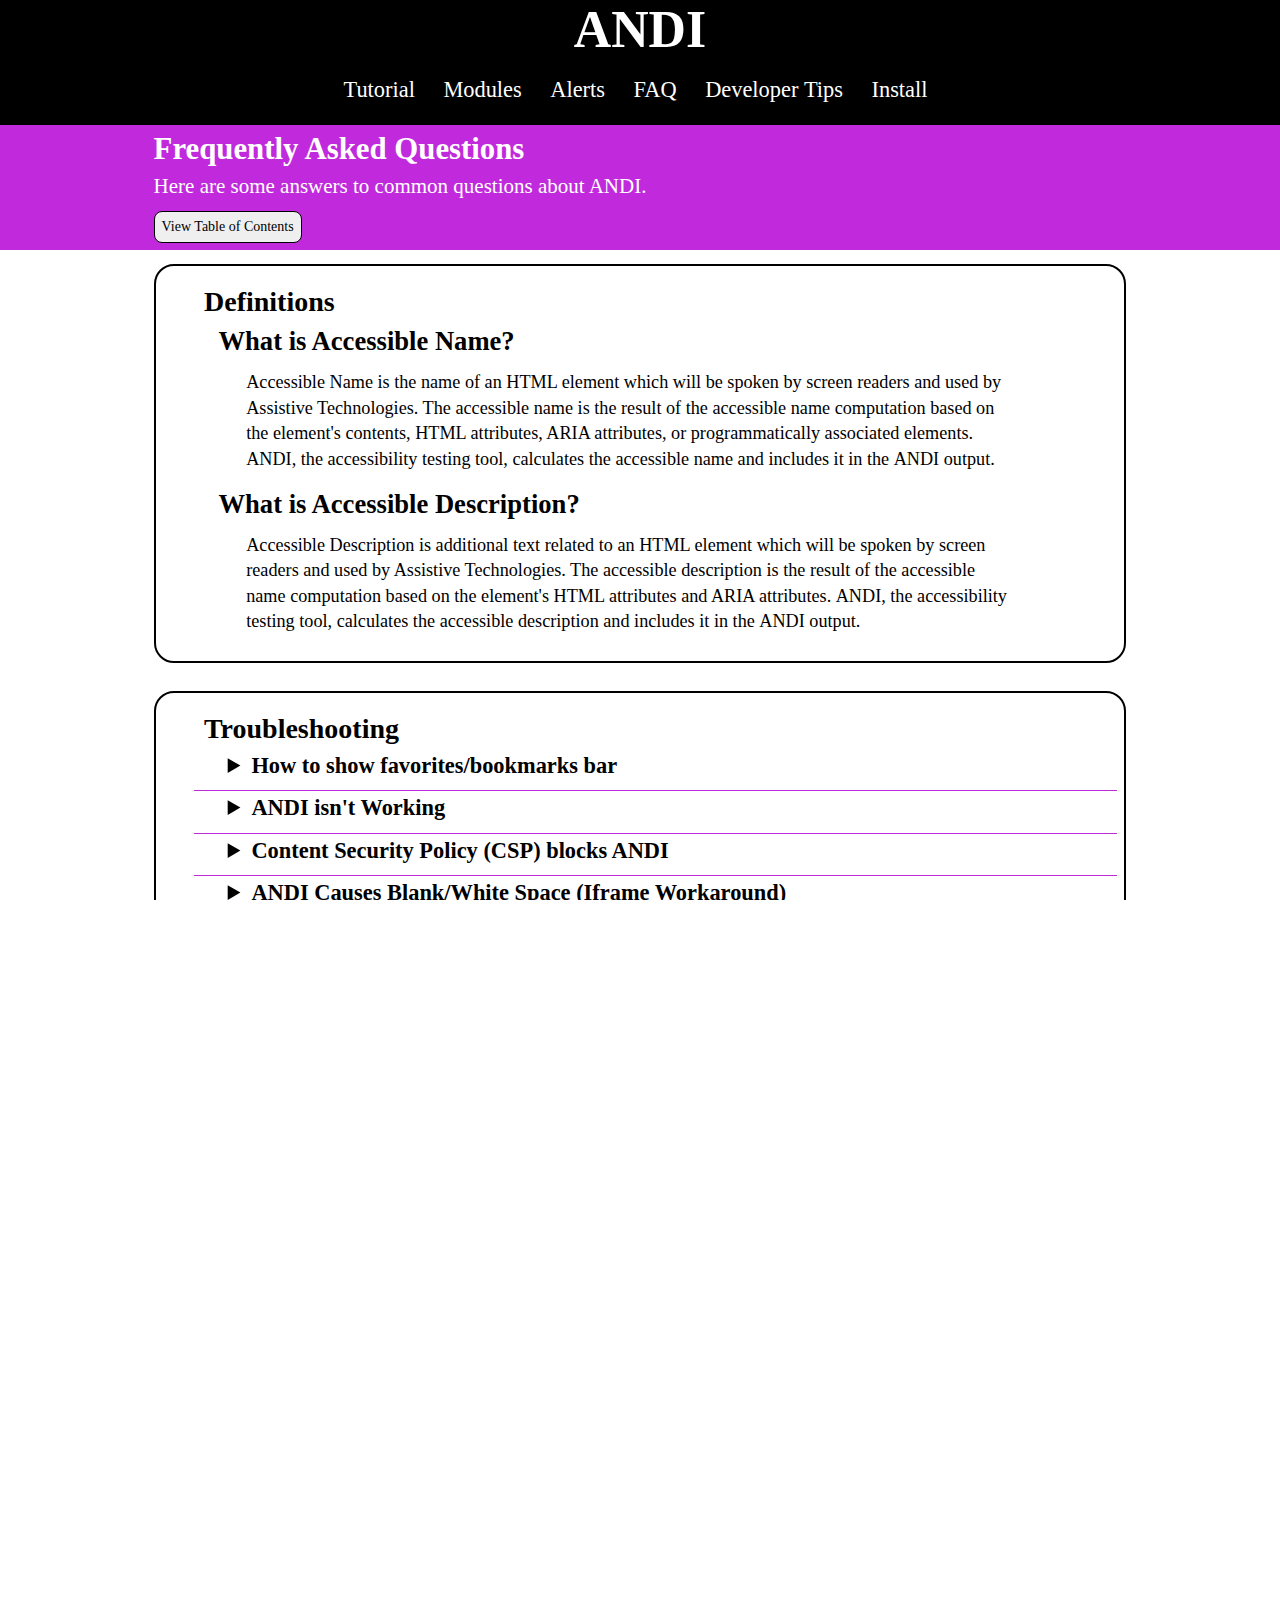
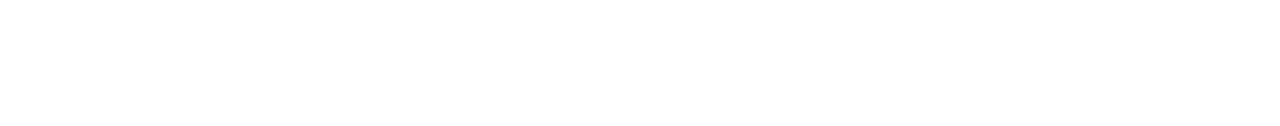
<file: andi/help/faq.html>
<!DOCTYPE html>
<html lang="en" itemscope itemtype="https://schema.org/FAQPage">
<head>
<title>ANDI - Accessibility Testing Tool - FAQ</title>
<meta http-equiv="X-UA-Compatible" content="IE=edge" />

<meta name="viewport" content="width=device-width, initial-scale=1" />
<meta charset="UTF-8">
<meta name="DCTERMS:coderOffice" content="DCS" />
<meta name="DCTERMS:coder" content="SSA" />
<meta name="DCTERMS:contentOffice" content="DCS" />
<meta name="DCTERMS:contentOwner" content="SSA" />
<meta name="description" content="ANDI 508 accessibility testing tool Help FAQ" />

<link href="help.css" rel="stylesheet" media="all" />
<link href="print.css" rel="stylesheet" media="print" />
<script src="https://ajax.googleapis.com/ajax/libs/jquery/3.6.0/jquery.min.js" integrity="sha384-vtXRMe3mGCbOeY7l30aIg8H9p3GdeSe4IFlP6G8JMa7o7lXvnz3GFKzPxzJdPfGK" crossorigin="anonymous"></script><script src="help.js"></script>

</head>
<body>
<a href="#skipnav" class="skipnav">Skip to Content</a>
<header>
	<h1 class="toolName">ANDI</h1>
	<nav id='navHeader'>
		<a href="howtouse.html" class="howtouse">Tutorial</a>
		<a href="modules.html" class="modules">Modules</a>
		<a href="alerts.html" class="alerts">Alerts</a>
		<a href="faq.html" class="faq">FAQ</a>
		<a href="developerguide.html" class="developerguide">Developer&nbsp;Tips</a>
		<a href="install.html" class="install">Install</a>
	</nav>
	<div id='pageTitle' class="faq">
	<h2>Frequently Asked Questions</h2>
	<p id='pageSummary'>
	Here are some answers to common questions about ANDI.
	</p>
	<button id='tableOfContentsControl' aria-controls='tableOfContents'>View Table of Contents</button>
	</div>
</header>
<main class="faq" id="skipnav" tabindex="-1" aria-label="main content">
<nav id='tableOfContents'>
	<h3>Definitions</h3>
	<ul>
		<li><a href="#define-accessibleName">What is Accessible Name?</a></li>
		<li><a href="#define-accessibleDescription">What is Accessible Description?</a></li>
	</ul>
	<h3>Troubleshooting</h3>
	<ul>
		<li><a href="#disabledFavoritesBar">Show favorites/bookmarks bar</a></li>
		<li><a href="#wontLaunch">ANDI Not Working</a></li>
		<li><a href="#csp">Content Security Policy (CSP) blocks ANDI</a></li>
		<li><a href="#iframeFix">Iframe Workaround</a></li>
		<li><a href="#cantInspect">ANDI Won't Find Something</a></li>
		<li><a href="#differentOutput">ANDI's Output is different</a></li>
		<li><a href="#displayIssue">ANDI Display Issues</a></li>
	</ul>
	<h3>Other Questions</h3>
	<ul>
		<li><a href="#hostYourOwn">How do I host my own ANDI?</a></li>
		<li><a href="#mobileTesting">Can I use ANDI for Mobile Testing?</a></li>
		<li><a href="#printReport">Can ANDI Print Reports?</a></li>
	</ul>
	<h3>Contact Development Team</h3>
	<ul>
		<li><a href="#contactUs-bug">Found a Bug</a></li>
		<li><a href="#contactUs-feature">Feature Request</a></li>
	</ul>
</nav>
<div class="division">
<h2>Definitions</h2>
	<!--==========================-->
	<section tabindex="-1" aria-labelledby="lby-define-accessibleName" id='define-accessibleName'
		itemscope itemprop="mainEntity" itemtype="https://schema.org/Question">
	<h3 id="lby-define-accessibleName" itemprop="name">What is Accessible Name?</h3>
	<div class='details' itemscope itemprop="acceptedAnswer" itemtype="https://schema.org/Answer">
		<p itemprop="text">
		Accessible Name is the name of an HTML element
		which will be spoken by screen readers and used by Assistive Technologies.
		The accessible name is the result of the accessible name computation based on
		the element's contents, HTML attributes, ARIA attributes, or programmatically associated elements.
		<span class="brand">ANDI</span>, the accessibility testing tool, calculates the accessible name
		and includes it in the <span class="brand">ANDI</span> output.
		</p>
	</div>
	</section>
	<!--==========================-->
	<section tabindex="-1" aria-labelledby="lby-define-accessibleDescription" id='define-accessibleDescription'
		itemscope itemprop="mainEntity" itemtype="https://schema.org/Question">
	<h3 id="lby-define-accessibleDescription" itemprop="name">What is Accessible Description?</h3>
	<div class='details' itemscope itemprop="acceptedAnswer" itemtype="https://schema.org/Answer">
		<p itemprop="text">
		Accessible Description is additional text related to an
		HTML element which will be spoken by screen readers and used by Assistive Technologies.
		The accessible description is the result of the accessible name computation based on
		the element's HTML attributes and ARIA attributes.
		<span class="brand">ANDI</span>, the accessibility testing tool, calculates the accessible description
		and includes it in the <span class="brand">ANDI</span> output.
		</p>
	</div>
	</section>
</div>
<div class="division">
<h2>Troubleshooting</h2>
	<section tabindex="-1" aria-labelledby="lby-disabledFavoritesBar" id='disabledFavoritesBar'
		itemscope itemprop="mainEntity" itemtype="https://schema.org/Question">
	<details>
	<summary id="lby-disabledFavoritesBar"
		 itemprop="name">How to show favorites/bookmarks bar</summary>
	<div class='details' itemscope itemprop="acceptedAnswer" itemtype="https://schema.org/Answer">
		<p>
		If the browser toolbar or favorites/bookmarks menu is hidden, try this:
		<span itemprop="text">Press F10, then select the bookmarks/favorites option to show bookmarks/favorites bar.</span>
		<p>
		If the favorites bar is disabled by the web application...
		</p>
		<div class="example">
			<ol>
				<li>If using IE, press CTRL + N to open a new window at the current (hidden) url.</li>
				<li>If that doesn't work, if using IE, get the current URL and paste into a new window:
					<ul style="font-size:12pt; margin:1em;">
						<li>Right click on the page or press Shift + F10</li>
						<li>Select "Properties"</li>
						<li>Click next to Address (URL), press CTRL + A to select the full url</li>
						<li>CTRL + C to copy the url</li>
						<li>Open a new browser window paste the url into the address field, press enter</li>
					</ul>
				</li>
				<li>Otherwise, ask the web application's development team to enable the toolbar.</li>
			</ol>
		</div>
	</div>
	</details>
	</section>
	<hr />
	<!--==========================-->
	<section tabindex="-1" aria-labelledby="lby-wontLaunch" id='wontLaunch'
		itemscope itemprop="mainEntity" itemtype="https://schema.org/Question">
	<details>
	<summary id="lby-wontLaunch"
		itemprop="name">ANDI isn't Working</summary>
	<div class='details' itemscope itemprop="acceptedAnswer" itemtype="https://schema.org/Answer">
		<p>
		If <span class="brand">ANDI</span> doesn't launch or doesn't finish loading, try these steps:
		</p>

		<details>
			<summary>Check for Content Security Policy (CSP)</summary>
			<p itemprop="text">
			The page may have a "Content Security Policy (CSP) directive" which prevents outside scripts, like <span class="brand">ANDI</span>, from executing.
			To determine if this is the issue, open the browser's Developer Tools (F12)
			and attempt to launch <span class="brand">ANDI</span>.</p>
			<p>
			If the Dev Tools console shows an error message that says
			<i>"Refused to load the script...because it violates the following Content Security Policy directive"</i>
			then this is the issue.
			</p>
			<p>
			If CSP is preventing <span class="brand">ANDI</span> from working, <a href="#csp">try the CSP workarounds</a> below.
			</p>
		</details>
		<details>
			<summary>Check for JavaScript error</summary>
			<p>There could be a JavaScript error occurring, causing <span class="brand">ANDI</span> to freeze. Usually when this occurs, <span class="brand">ANDI</span> will partially load, but won't finish.</p>
			<p>
			Open the browser's Developer Tools (F12) and attempt to launch <span class="brand">ANDI</span>.
			If the Dev Tools Console shows a JavaScript error that relates
			to <span class="brand">ANDI</span>, then send a link to the test page or a screenshot of the console error message to <span class="brand">ANDI</span>'s development team
			by <a href="https://github.com/SSAgov/ANDI/issues" target="_blank">creating an issue on the GitHub page</a>.</p>
		</details>
		<details>
			<summary>Check if favelets are blocked</summary>
			<p>Your browser or organization could be preventing scripts (such as <span class="brand">ANDI</span>) from launching from a favorite/bookmark.</p>
			<p>To determine if favelets/bookmarklets are blocked, try this:</p>
			<div class="example">
				<ul style="font-size:12pt; margin:1em;">
					<li>Drag and Drop this link: <a onclick='alert("Drag and Drop the link to your favorites/bookmarks bar");return false;' rel="bookmark" href="javascript:void((function(){alert('Your browser is not blocking JavaScript in favorites/bookmarks')})());">Test Favelet</a> into your browser's favorites/bookmark bar.</li>
					<li>Activate the favorite/bookmark you just created.</li>
					<li>If you don't see an alert pop up, then your browser is blocking JavaScript in favorites/bookmarks, in which case you will not be able to use <span class="brand">ANDI</span> in this browser.</li>
				</ul>
			</div>
		</details>
		<details>
			<summary>Is the test page huge?</summary>
			<p>
			The test page may be very large and have many elements which takes
			<span class="brand">ANDI</span> a longer than normal time
			to analyze.
			</p>
			<p>
			Try waiting a little longer. If you still have issues, <a href="https://github.com/SSAgov/ANDI/issues" target="_blank">create an issue on the GitHub page</a>.
			</p>
		</details>
	</div>
	</details>
	</section>
	<hr />
	<!--==========================-->
	<section tabindex="-1" aria-labelledby="lby-csp" id='csp'
	itemscope itemprop="mainEntity" itemtype="https://schema.org/Question">
<details>
<summary id="lby-csp"
	itemprop="name">Content Security Policy (CSP) blocks ANDI</summary>
<div class='details' itemscope itemprop="acceptedAnswer" itemtype="https://schema.org/Answer">
	<p itemprop="text">
	A "Content Security Policy (CSP) directive" prevents outside scripts, like <span class="brand">ANDI</span>, from executing.
	When you launch ANDI, if you get a warning about Content Security Policy, and ANDI doesn't load, here's some help.
	</p>
	<p>
	Try these one of these workarounds:
	</p>
	<div class="example">
		<ol>
			<li><strong>Long-term Workaround:</strong> Ask the page owner to add the <span class="brand">ANDI</span> scripts to the "whitelist" of allowed scripts. When ANDI's scripts are "whitelisted", the scripts won't be blocked by the CSP.</li>
			<li><strong>Immediate Workaround:</strong> Install a browser extension called Disable Content-Security-Policy or change a browser setting. (Instructions below). Note: It is the user's decision to disable CSP and the user's responsibility to re-enable CSP when testing with <span class="brand">ANDI</span> has concluded.</li>
			</li>
		</ol>
	</div>

	<div class="example">
		<button class="expandButton disableCSP">How to disable CSP in Chrome</button>

		<ol style="font-size:13pt; display:none;">
			<li>Install the Disable Content-Security-Policy extension</li>
			<li>Navigate to the test page</li>
			<li>Open the extensions menu (puzzle icon) and activate/enable the Disable Content-Security-Policy extension</li>
			<li>Refresh the test page</li>
			<li>Launch <span class="brand">ANDI</span></li>
			<li>When done testing, turn off the Disable CSP extension</li>
		</ol>
	</div>
	<div class="example">
		<button class="expandButton disableCSP">How to disable CSP in Edge</button>
		<ol style="font-size:13pt; display:none;">
			<li>Open Microsoft Edge and go to the Chrome Web Store.</li>
			<li>Press the button to "Allow extensions from other stores"</li>
			<li>Find and Install the Disable Content-Security-Policy extension from the Chrome Web Store</li>
			<li>Navigate to the test page</li>
			<li>Open the extensions menu (puzzle icon) and activate/enable the Disable Content-Security-Policy extension</li>
			<li>Refresh the test page</li>
			<li>Launch <span class="brand">ANDI</span></li>
			<li>When done testing, turn off the Disable CSP extension</li>
		</ol>
	</div>
	<div class="example">
		<button class="expandButton disableCSP">How to disable CSP in Firefox</button>
		<ol style="font-size:13pt; display:none;">
			<li>In the address bar, enter "about:config"</li>
			<li>Under Preference Name, select "security.csp.enable" to disable it</li>
			<li>Navigate to the test page, launch <span class="brand">ANDI</span></li>
			<li>When done testing with <span class="brand">ANDI</span>, re-enable the "security.csp.enable"</li>
		</ol>
	</div>
	<div class="example">
		<button class="expandButton disableCSP">Internet Explorer</button>
		<ol style="font-size:13pt; display:none;">
			<li>Internet Explorer does not enforce CSP</li>
		</ol>
	</div>
</div>
</details>
</section>
<hr />
<!--==========================-->
	<section tabindex="-1" aria-labelledby="lby-iframeFix" id='iframeFix'
		itemscope itemprop="mainEntity" itemtype="https://schema.org/Question">
	<details>
	<summary id="lby-iframeFix"
		itemprop="name">ANDI Causes Blank/White Space (Iframe Workaround)</summary>
	<div class='details' itemscope itemprop="acceptedAnswer" itemtype="https://schema.org/Answer">
		<p itemprop="text">
			If content gets removed or turns white/blank when <span class="brand">ANDI</span> is launched, the content is probably within an iFrame.
			To test this content, the <a href="modules.html#iANDI">iframes Module</a> may not work because of the way the iframe was implemented. Try this workaround:
		</p>
		<div class="example">
			<ol>
				<li>Refresh the test page or close ANDI</li>
				<li>Copy the ANDI script here:
					<textarea readonly="" aria-label="ANDI script" style="width:90%" onfocus="this.select();">javascript:void((function(){andiScript=document.createElement('script');andiScript.setAttribute('src','https://www.ssa.gov/accessibility/andi/andi.js');document.body.appendChild(andiScript)})());</textarea>
				</li>
				<li>Find an element within the iframe that ANDI was not able to detect</li>
				<li>Right click on that element and select "Inspect"</li>
				<li>This opens Dev Tools and highlights the element you right-clicked on.</li>
				<li>In Dev Tools, at the top, notice the "Elements" tab is selected. Change to the "Console" tab.</li>
				<li>Now paste the ANDI script that you copied above and hit enter.</li>
				<li>This will allow ANDI to detect the content within the iframe.</li>
			</ol>
		</div>
	</div>
	</details>
	</section>
	<hr />
	<!--==========================-->
	<section tabindex="-1" aria-labelledby="lby-cantInspect" id='cantInspect'
		itemscope itemprop="mainEntity" itemtype="https://schema.org/Question">
	<details>
	<summary id="lby-cantInspect"
		itemprop="name">ANDI isn't finding an element</summary>
	<div class='details' itemscope itemprop="acceptedAnswer" itemtype="https://schema.org/Answer">
		<p>
		If you launched <span class="brand">ANDI</span> and it isn't finding something on the page, try these steps:
		</p>
		<details itemprop="text">
			<summary>Refresh ANDI</summary>
			<p><span class="brand">ANDI</span> doesn't keep track of dynamic events and changing content.</p>
			<p>
				If the page content changed after <span class="brand">ANDI</span> was launched,
				<span class="brand">ANDI</span> doesn't know that the content changed. Refresh <span class="brand">ANDI</span>.
			</p>
		</details>
		<details>
			<summary>Are you using the right ANDI Module?</summary>
			<p>A <a href="modules.html">different module</a> may need to be selected to detect the element.</p>
			<p>
				By default, <span class="brand">ANDI</span> will detect "focusable elements".
				If <span class="brand">ANDI</span> doesn't detect a focusable element,
				either the element isn't focusable (and therefore probably an accessibility issue) or
				<span class="brand">ANDI</span> is having a problem detecting the element.
			</p>
		</details>
		<details>
			<summary>Is the element is in an iframe?</summary>
			<p>By default, <span class="brand">ANDI</span> cannot detect elements within an iframe, but there are workarounds.</p>
			<p>
			Expand the ANDI Module selection dropdown. If you see "iframes", that means the page has content within an iframe.
			Read about how to use the <a href="modules.html#iANDI">iframes Module</a>.
			</p>
			<p>If the iframes module isn't working because the iframe content doesn't load when <span class="brand">ANDI</span> is launched or goes to a blank white screen, follow this <a href="#iframeFix">iframe workaround</a>.</p>
		</details>
		<details>
			<summary>Is the element is in a shadow DOM?</summary>
			<p><span class="brand">ANDI</span> is not able to detect elements within a shadow DOM. There are no work arounds.</p>
		</details>
		<details>
			<summary>Try the Next/Previous Element Buttons</summary>
			<p>
			If mouse hover is not able to inspect an element,
			try the <a href="howtouse.html#NextElement">Next or Previous Element buttons</a>.
			The application may have used CSS to make the visible element be different
			from the keyboard accessible element.
			</p>
		</details>
	</div>
	</details>
	</section>
	<hr />
	<!--==========================-->
	<section tabindex="-1" aria-labelledby="lby-differentOutput" id='differentOutput'
		itemscope itemprop="mainEntity" itemtype="https://schema.org/Question">
	<details>
	<summary id="lby-differentOutput"
		itemprop="name">Why is ANDI's Output different from the screen reader's?</summary>
	<div class='details' itemscope itemprop="acceptedAnswer" itemtype="https://schema.org/Answer">
		<p>
		<span class="brand">ANDI</span>'s Output may occasionally be different from a screen reader's output.
		Here are some reasons why the Output may differ:
		</p>
		<div class='example'>
			<ul>
				<li itemprop="text">
				<span class="brand">ANDI</span>, the accessibility testing tool,
				uses the DOM (Document Object Model) to calculate the Output
				according to the <a href="https://w3c.github.io/accname/" target="_blank">Accesible Name Computation</a>.
				Whereas, screen readers rely on more layers than just the DOM.
				Layers such as the browser's <a href="http://www.w3.org/TR/core-aam-1.1/#intro_aapi" target="_blank">Accessibility API</a>,
				the accessibility tree, the DOM, their own "tutor text" phrasings.
				</li>
				<li>
				Some screen reader software has guessing algorithms to assist its users.
				Guessing makes up for missing or improper accessibility coding.
				However, screen readers should not be guessing when explicit accessibility coding is present.
				Since <span class="brand">ANDI</span> is an accessibility testing tool, it doesn't guess.
				Instead, its Output is a direct result of programmatic associations.
				</li>
				<li>
				When humans write complex software (such as screen readers and accessibility testing tools),
				bugs happen. Let's squash them!
				If you are think there is a bug the ANDI Output, please reach out to our development team
				by <a href="https://github.com/SSAgov/ANDI/issues" target="_blank">creating a github issue</a>.
				</li>
			</ul>
		</div>
	</div>
	</details>
	</section>
	<hr />
	<!--==========================-->
	<section tabindex="-1" aria-labelledby="lby-displayIssue-pageLooksBad" id='displayIssue-pageLooksBad'
		itemscope itemprop="mainEntity" itemtype="https://schema.org/Question">
	<details>
	<summary id="lby-displayIssue-pageLooksBad"
		itemprop="name">ANDI is causing display issues</summary>
	<div class='details' itemscope itemprop="acceptedAnswer" itemtype="https://schema.org/Answer">

		<p itemprop="text">
		If after launching <span class="brand">ANDI</span>, the page looks strange,
		you may have to bear with it for your testing.
		<span class="brand">ANDI</span> has to manipulate some CSS in order to
		force itself to appear on the page - This can sometimes cause display
		interference.
		</p>
		<p>
		In the wild wild west of the web, there is a lot of variance in design and CSS - some good, some... creative.
		<span class="brand">ANDI</span> forces itself at the top of the page and wraps the test page content within a scrollable container.
		To accomplish this feat, <span class="brand">ANDI</span> does some calculations, makes some assumptions, and gives it a shot.
		</p>
		<p>
		If mouse hovering is continually making <span class="brand">ANDI</span> block view of the test page,
		use the next previous element buttons which should always keep
		<span class="brand">ANDI</span> out of the way.
		You can also try <a href="howtouse.html#MiniMode">Mini Mode</a>.
		</p>
		<p>
		If <span class="brand">ANDI</span> is still blocking the test page,
		it may be due to the responsive design of the test page reacting
		to the space that <span class="brand">ANDI</span> is filling.
		Try maximizing the browser window, Zooming out, or switching to a larger resolution.
		</p>
		<p>
		If elements become obscured to the point that you can't test the content
		behind "floating" elements, you may have to engage ANDI's advanced
		setting, <a href="howtouse.html#LinearizePage">linearize page</a>.
		</p>
		<p>
		If portions of the test page turn white, it may be due to an
		iframe-related issue. Read <a href="#cantInspect">"the element is in an iframe" under "ANDI isn't finding an element"</a>.
		</p>
	</div>
	</details>
	</section>
</div>
<div class="division">
<h2>Other Questions</h2>
	<section tabindex="-1" aria-labelledby="lby-hostYourOwn" id='hostYourOwn'
		itemscope itemprop="mainEntity" itemtype="https://schema.org/Question">
	<details>
	<summary id="lby-hostYourOwn"
		 itemprop="name">How do I host my own ANDI?</summary>
	<div class='details' itemscope itemprop="acceptedAnswer" itemtype="https://schema.org/Answer">
		<p itemprop="text">
			To host your own copy of ANDI, make a few simple changes in the andi.js file:
		</p>
		<div class="example">
			<ol>
				<li><a href="https://github.com/SSAgov/ANDI" target="_blank">Download ANDI's source code from GitHub</a>.</li>
				<li>Determine if you are going to host ANDI on a server (<code>https://[ALTERNATE_HOST]/andi/</code>) or locally (<code>file://C:/WS/repos/[ALTERNATE_HOST]/andi/</code>).</li>
				<li>In the andi.js file:
					<ul style="margin-left:5%;">
					<li>modify the <code>host_url</code> to point to the location that you decided in step 2.</li>
					<li>(optional) modify the <code>jqueryDownloadSource</code> location to a custom jquery location.</li>
					</ul>
				</li>
				<li>If you are hosting on a server, upload the modified ANDI source code to the server that you decided in step 2. If you are running locally, skip this step.</li>
				<li>Create a new bookmark called "my ANDI" or whatever you choose to name it.</li>
				<li>Modify the bookmark's launch script to point to your instance of ANDI:
					<textarea readonly aria-label="favelet launch script" style="width:90%" onfocus="this.select();">javascript:void((function(){andiScript=document.createElement('script');andiScript.setAttribute('src','[ALTERNATE_HOST]/andi/andi.js');document.body.appendChild(andiScript)})());</textarea>
				</li>
			</ol>
		</div>
	</div>
	</details>
	</section>
		<hr />
	<!--==========================-->
	<section tabindex="-1" aria-labelledby="lby-mobileTesting" id='mobileTesting'
		itemscope itemprop="mainEntity" itemtype="https://schema.org/Question">
	<details>
	<summary id="lby-mobileTesting"
		itemprop="name">Can I use ANDI for mobile accessibility testing?</summary>
	<div class='details' itemscope itemprop="acceptedAnswer" itemtype="https://schema.org/Answer">
		<p itemprop="text">
		<span class="brand">ANDI</span> does not run on mobile browsers.
		However, <span class="brand">ANDI</span> can be used test accessibility
		on small screen sizes.
		</p>
		<p>
		Mobile testing can be simulated in a desktop browser using developer tools (F12)
		with the Toggle Device Toolbar feature (Ctrl + Shift + M).
		This feature will adjust the screen resolution to that of a mobile or tablet device.
		Once this mode is engaged, <span class="brand">ANDI</span> can be used to test accessibility
		on smaller screen sizes.
		</p>
	</div>
	</details>
	</section>
	<hr>
	<!--==========================-->
	<section tabindex="-1" aria-labelledby="lby-printReport" id='printReport'
		itemscope itemprop="mainEntity" itemtype="https://schema.org/Question">
	<details>
	<summary id="lby-printReport"
		itemprop="name">Can ANDI scan an entire site and export reports?</summary>
	<div class='details' itemscope itemprop="acceptedAnswer" itemtype="https://schema.org/Answer">
		<p itemprop="text">
		<span class="brand">ANDI</span> is a tool for performing manual inspection of web content.
		It does not have and will never have the capability to run a site-wide scan and produce an exportable report.
		</p>
		<p>
		There are many other tools that offer this capability.
		</p>
	</div>
	</details>
	</section>
	<hr>
	<!--==========================-->
	<section tabindex="-1" aria-labelledby="lby-awesome" id='awesome'
		itemscope itemprop="mainEntity" itemtype="https://schema.org/Question">
	<details>
	<summary id="lby-awesome"
		itemprop="name">Why is ANDI so awesome?</summary>
	<div class='details' itemscope itemprop="acceptedAnswer" itemtype="https://schema.org/Answer">
		<p itemprop="text">
		Thanks for asking. You made us smile!
		</p>
	</div>
	</details>
	</section>
</div>
<div class="division">
<h2>Contact ANDI's Development Team</h2>
	<!--==========================-->
	<section tabindex="-1" aria-labelledby="lby-contactUs-bug" id='contactUs-bug'
		itemscope itemprop="mainEntity" itemtype="https://schema.org/Question">
	<h3 id="lby-contactUs-bug" itemprop="name">Where do I file an ANDI bug?</h3>
	<div class='details' itemscope itemprop="acceptedAnswer" itemtype="https://schema.org/Answer">
		<p>
		Uh oh! You found a bug in <span class="brand">ANDI</span>?
		<span itemprop="text">Please <a href="https://github.com/SSAgov/ANDI/issues" target="_blank">create an issue on the GitHub page</a>.
		Be sure to provide a link to a page with the issue, sample code, or embedded screenshots.</span>
		</p>
	</div>
	</section>
	<!--==========================-->
	<section tabindex="-1" aria-labelledby="lby-contactUs-feature" id='contactUs-feature'
		itemscope itemprop="mainEntity" itemtype="https://schema.org/Question">
	<h3 id="lby-contactUs-feature" itemprop="name">I have an ANDI feature request!</h3>
	<div class='details' itemscope itemprop="acceptedAnswer" itemtype="https://schema.org/Answer">
		<p>
		That's wonderful!
		<span itemprop="text">If you have an idea for how to make <span class="brand">ANDI</span> better,
		please <a href="https://github.com/SSAgov/ANDI/issues" target="_blank">create an issue on the GitHub page</a>
		and explain away.</span>
		</p>
	</div>
	</section>
</div>
<footer>
<a href='#skipnav'>Back To Top</a>
<a href="/privacy/" class="privacy">Privacy</a>
</footer>
</main>
</body>
</html>
</file>
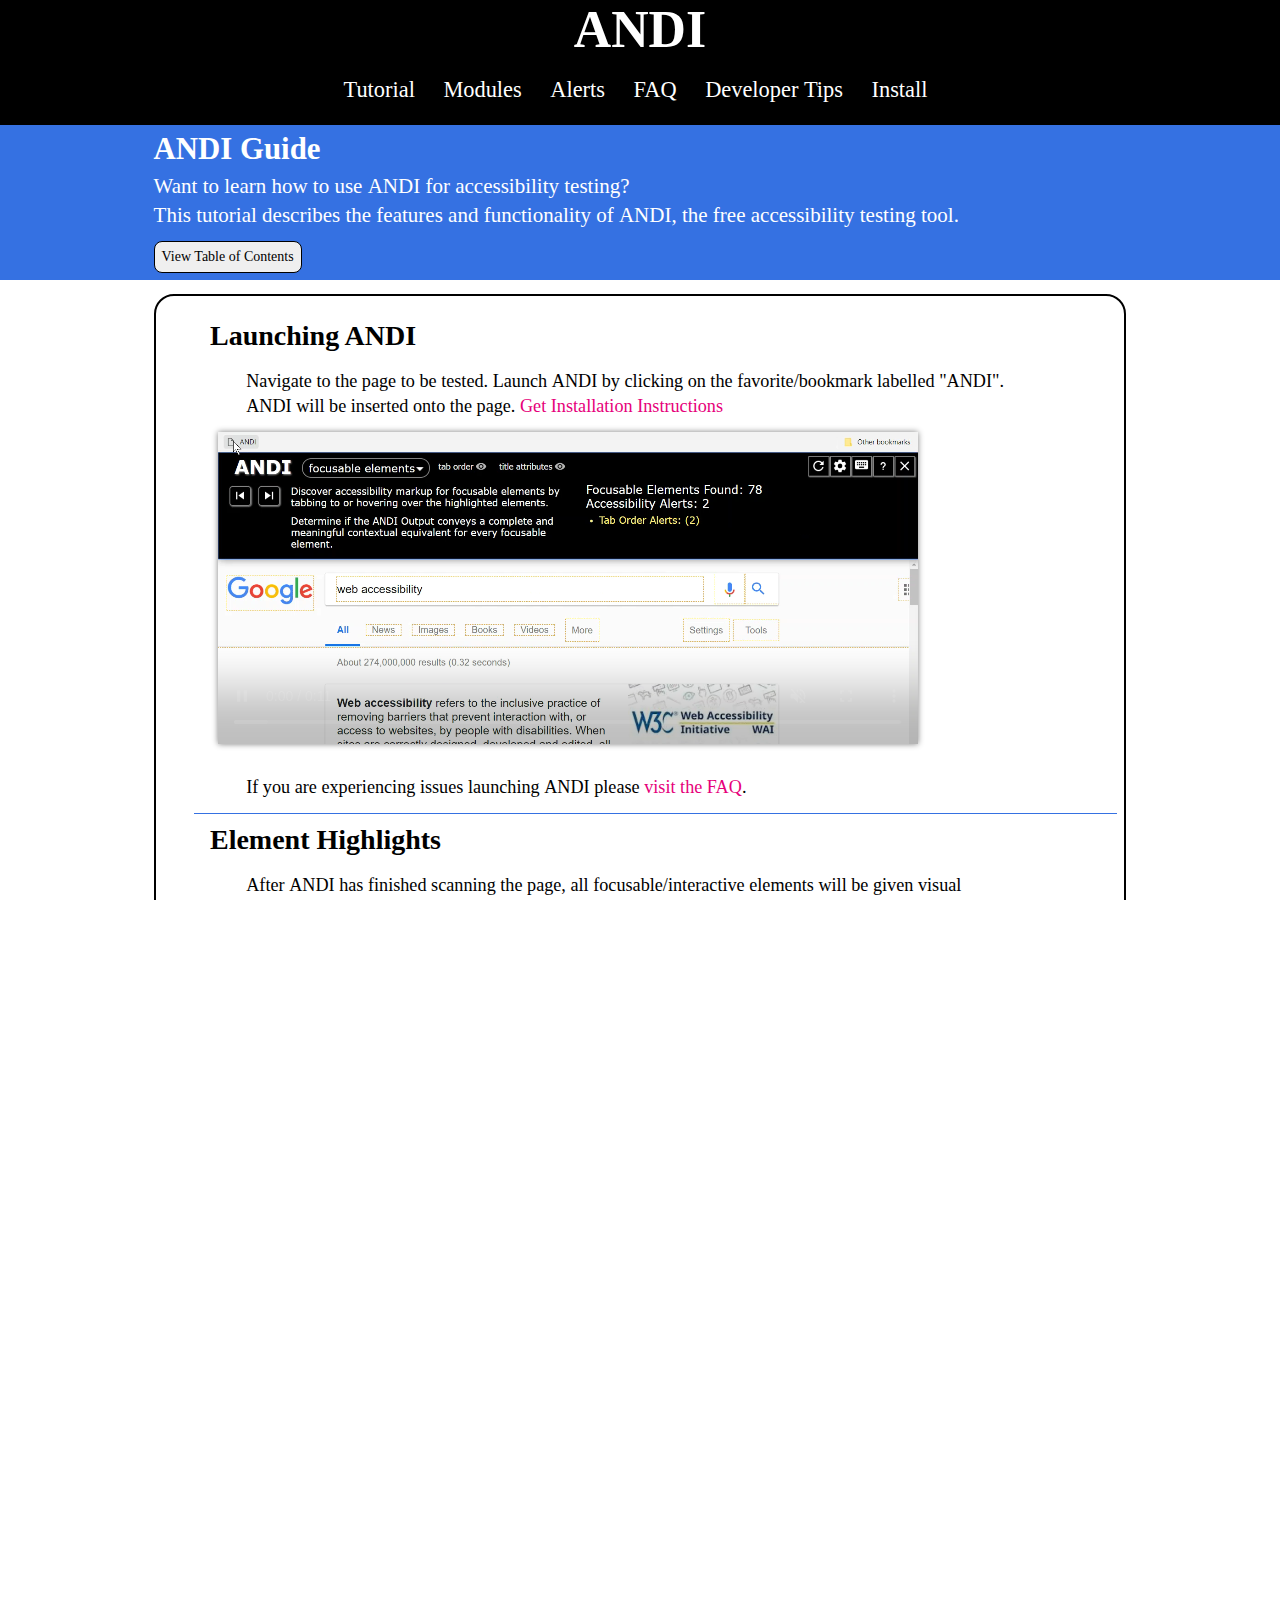
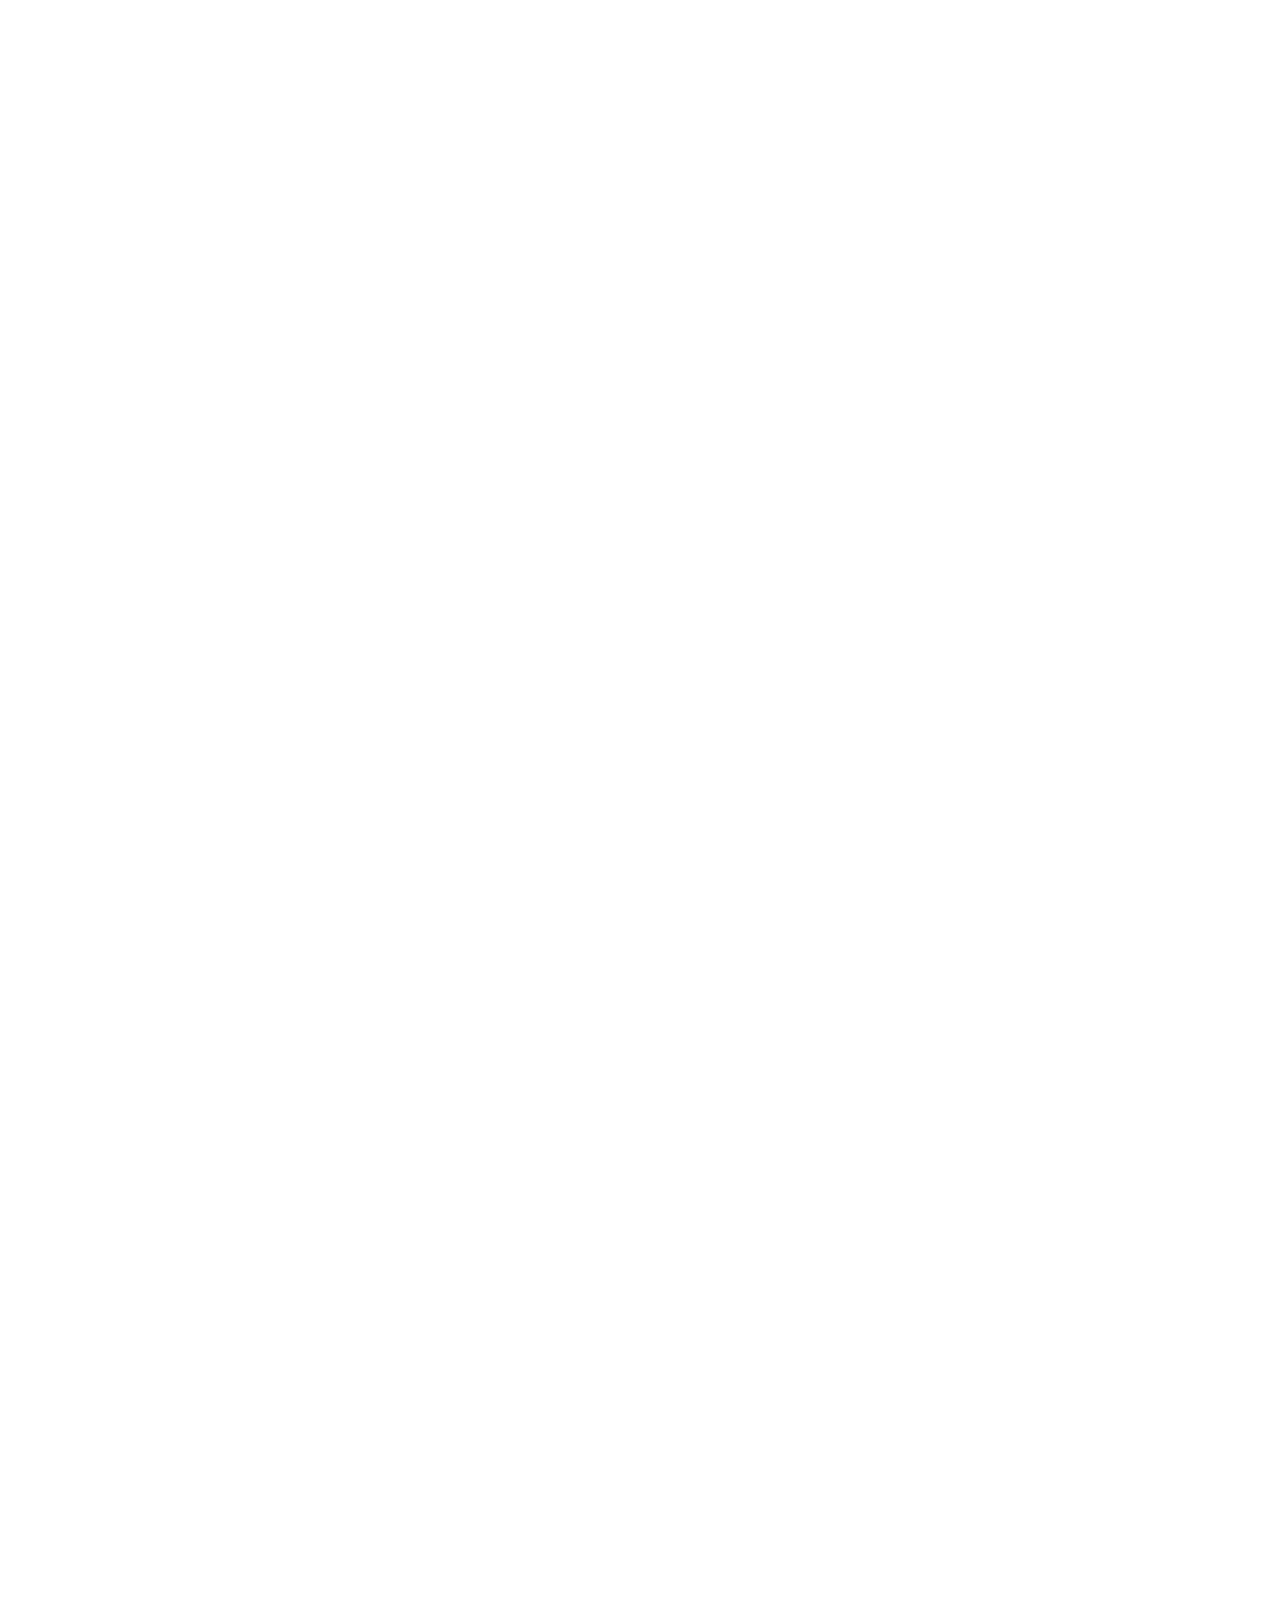
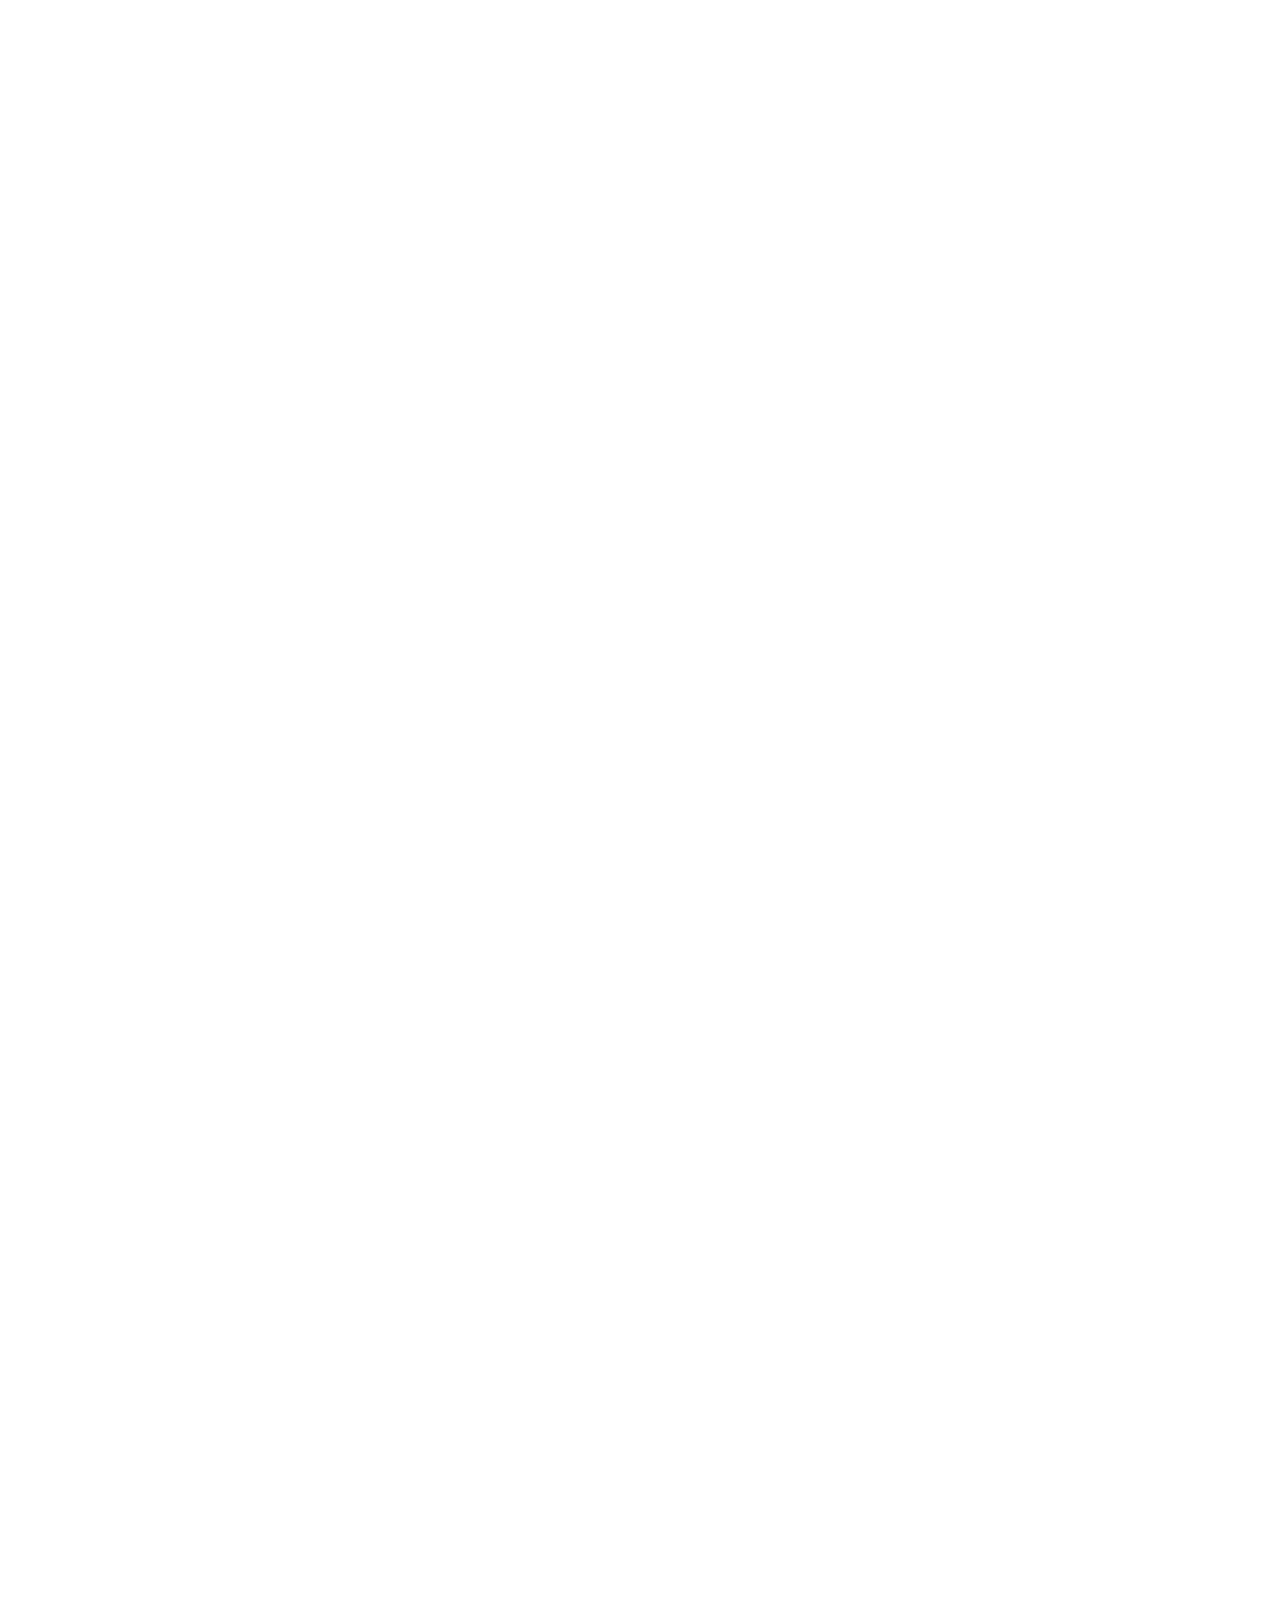
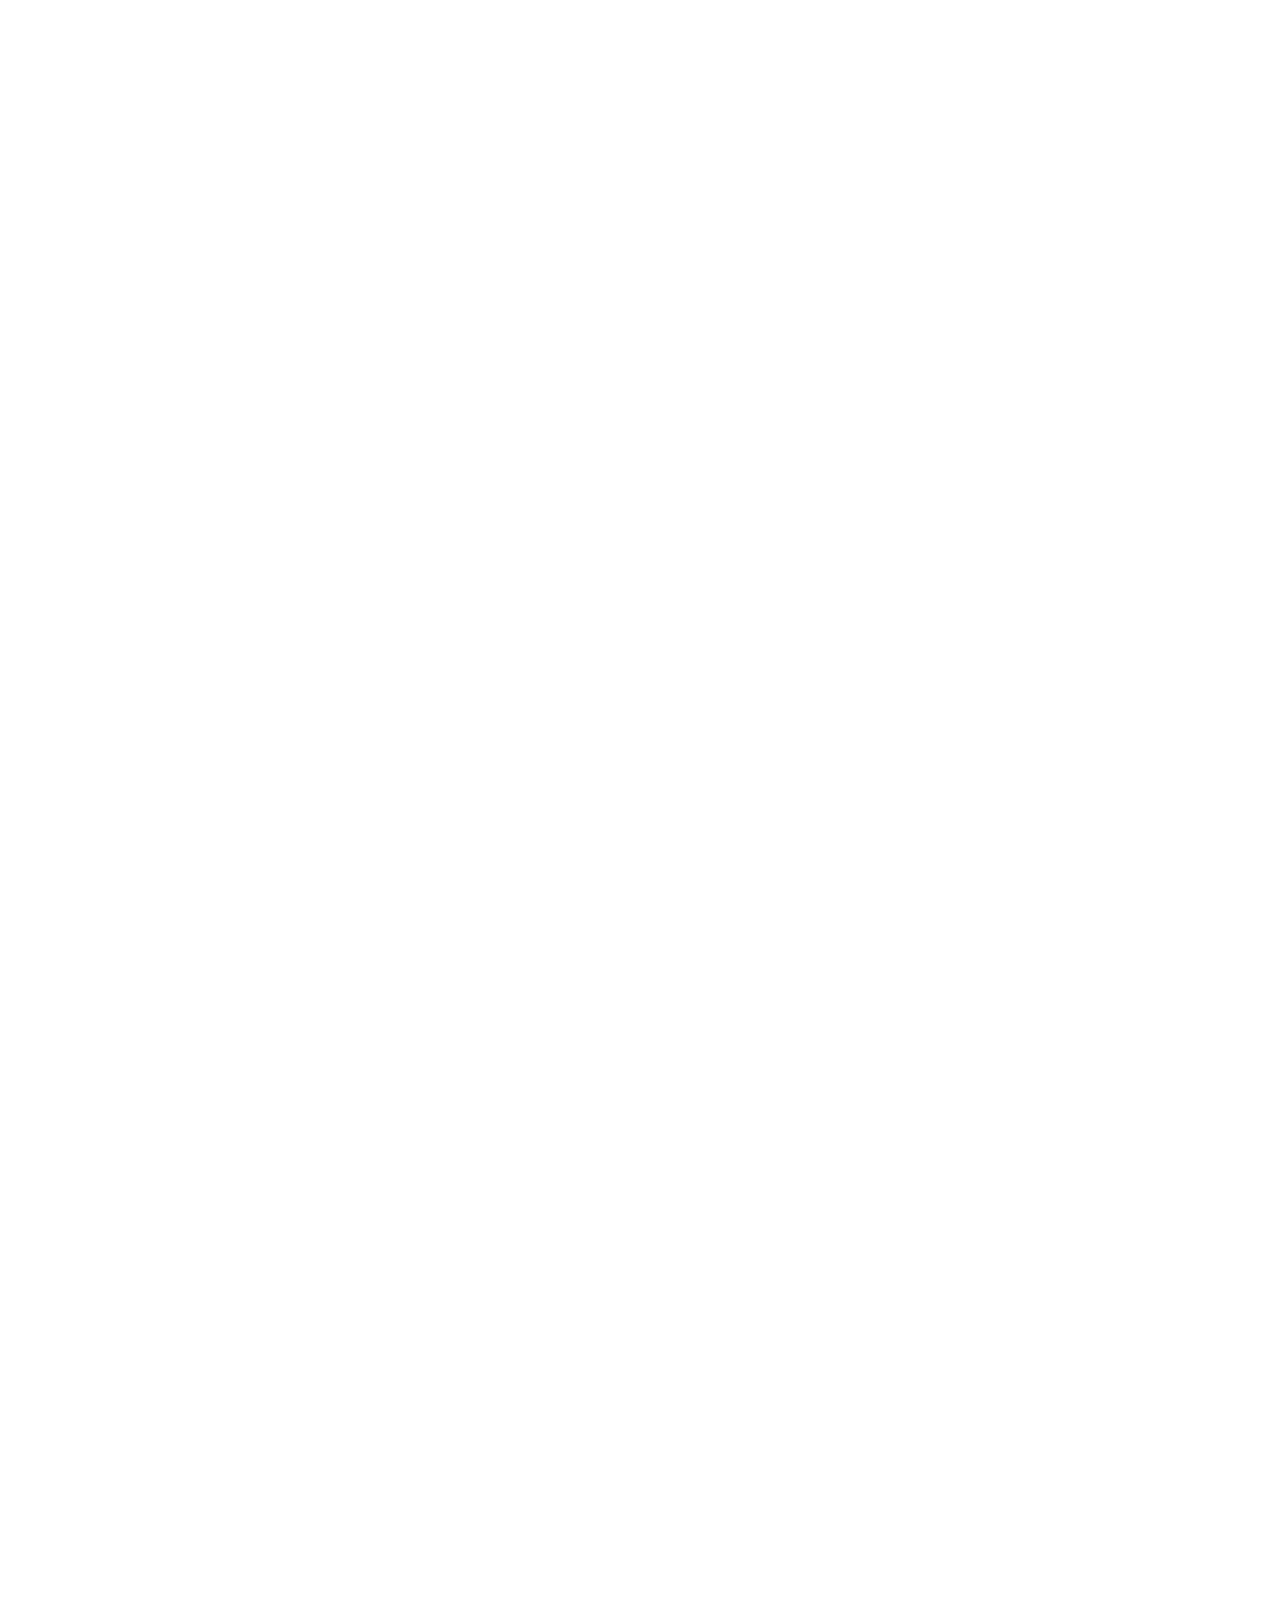
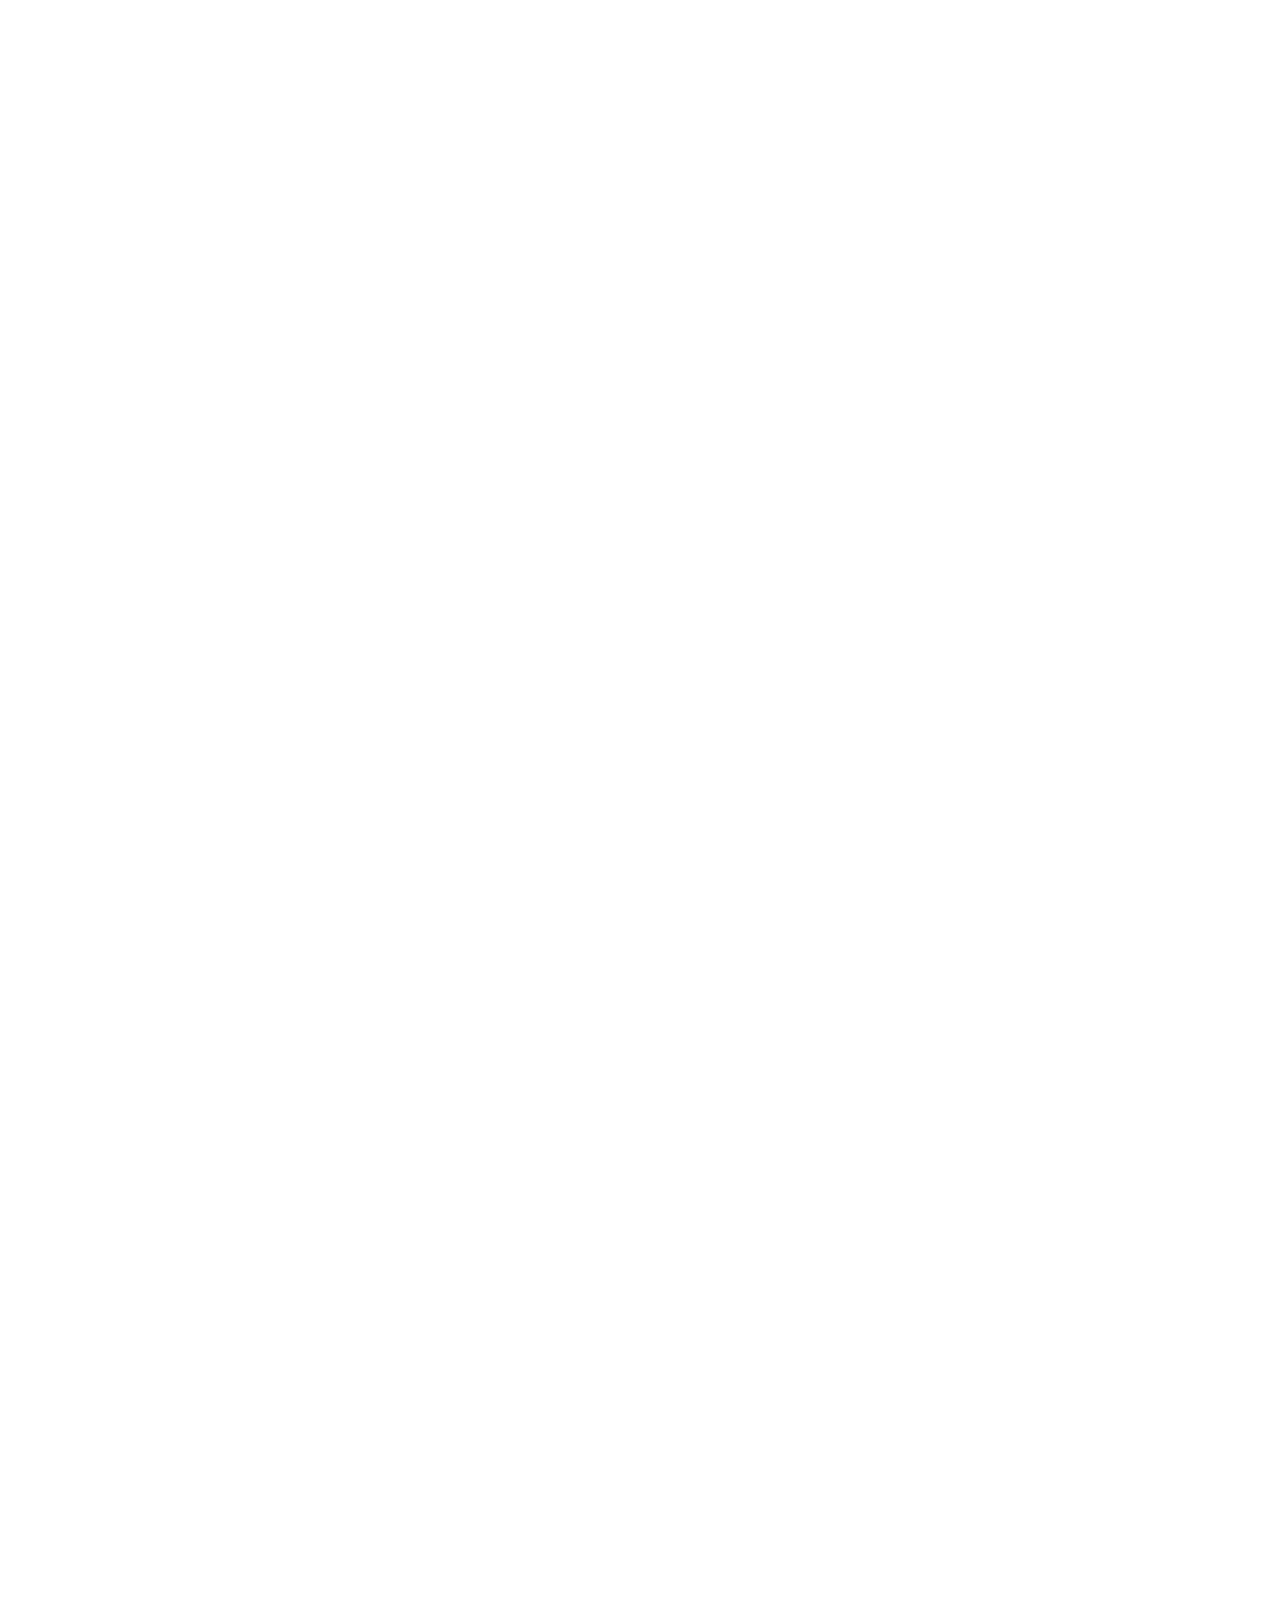
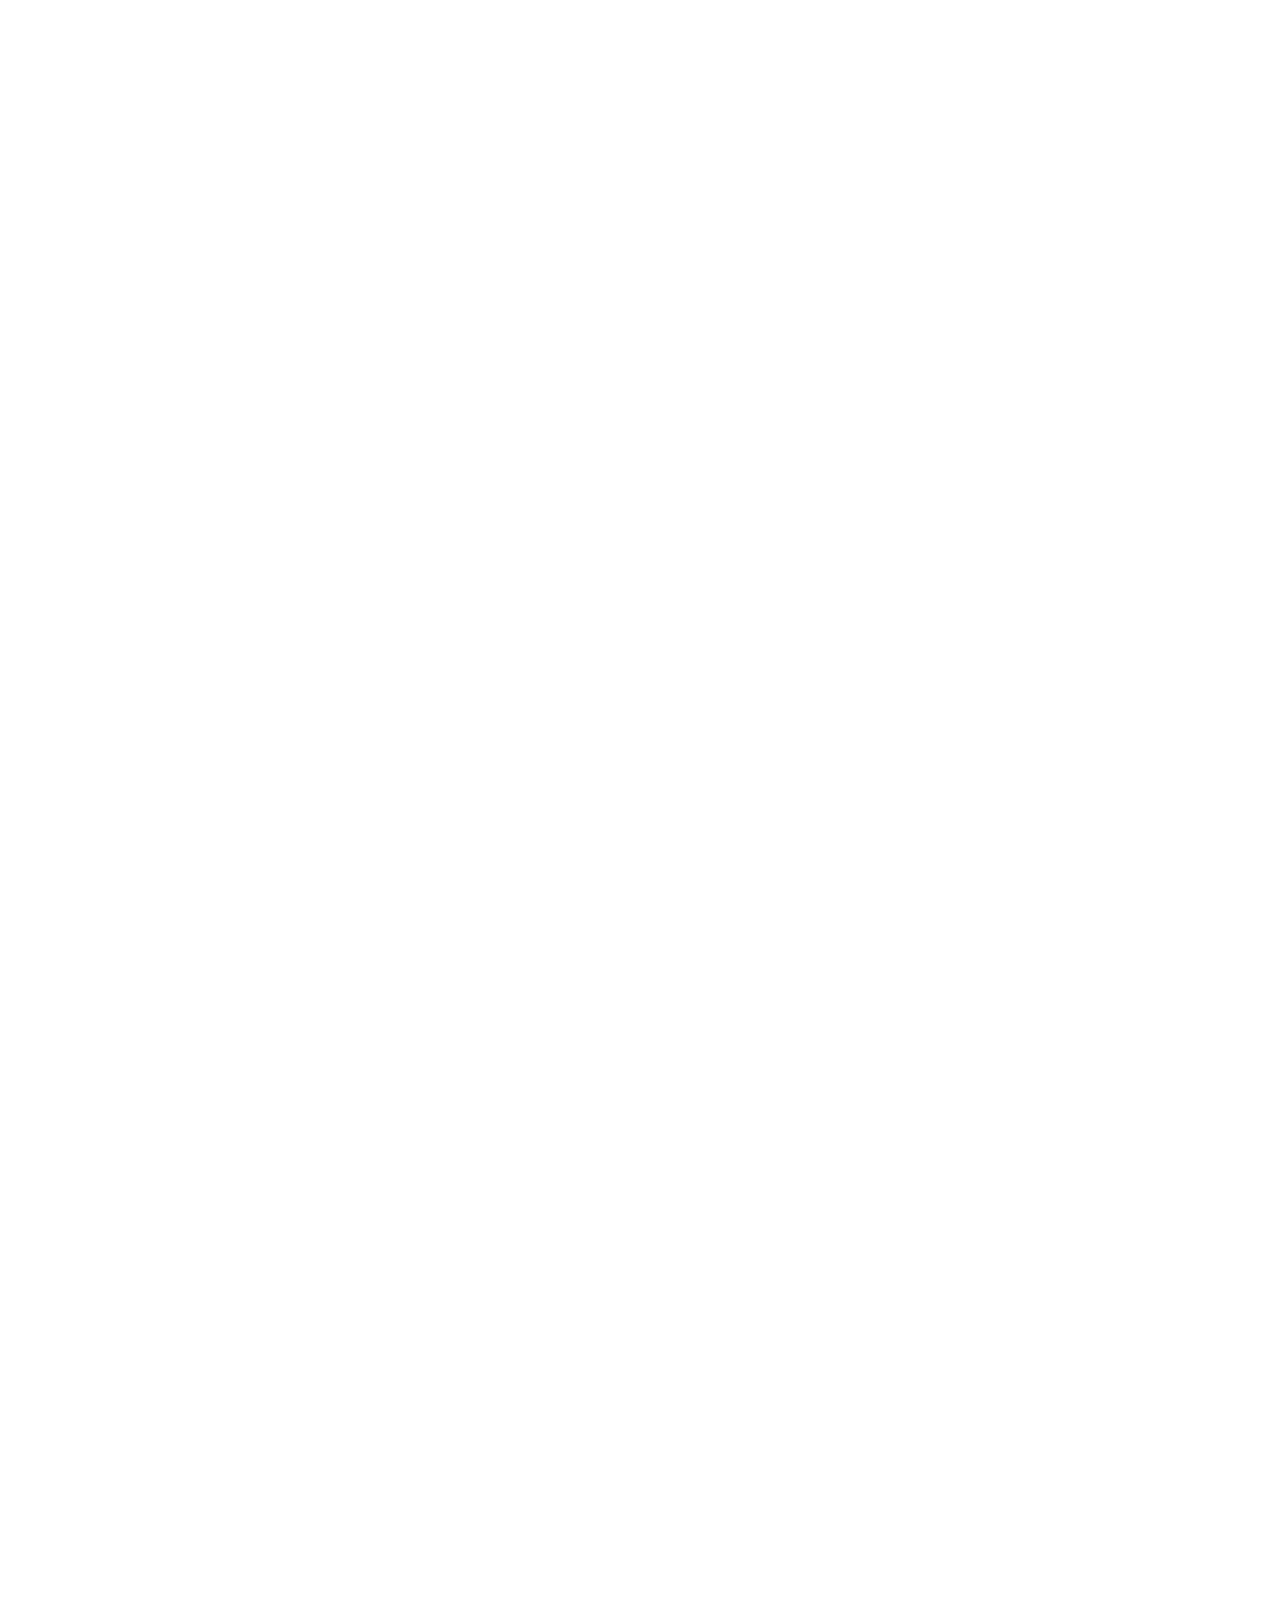
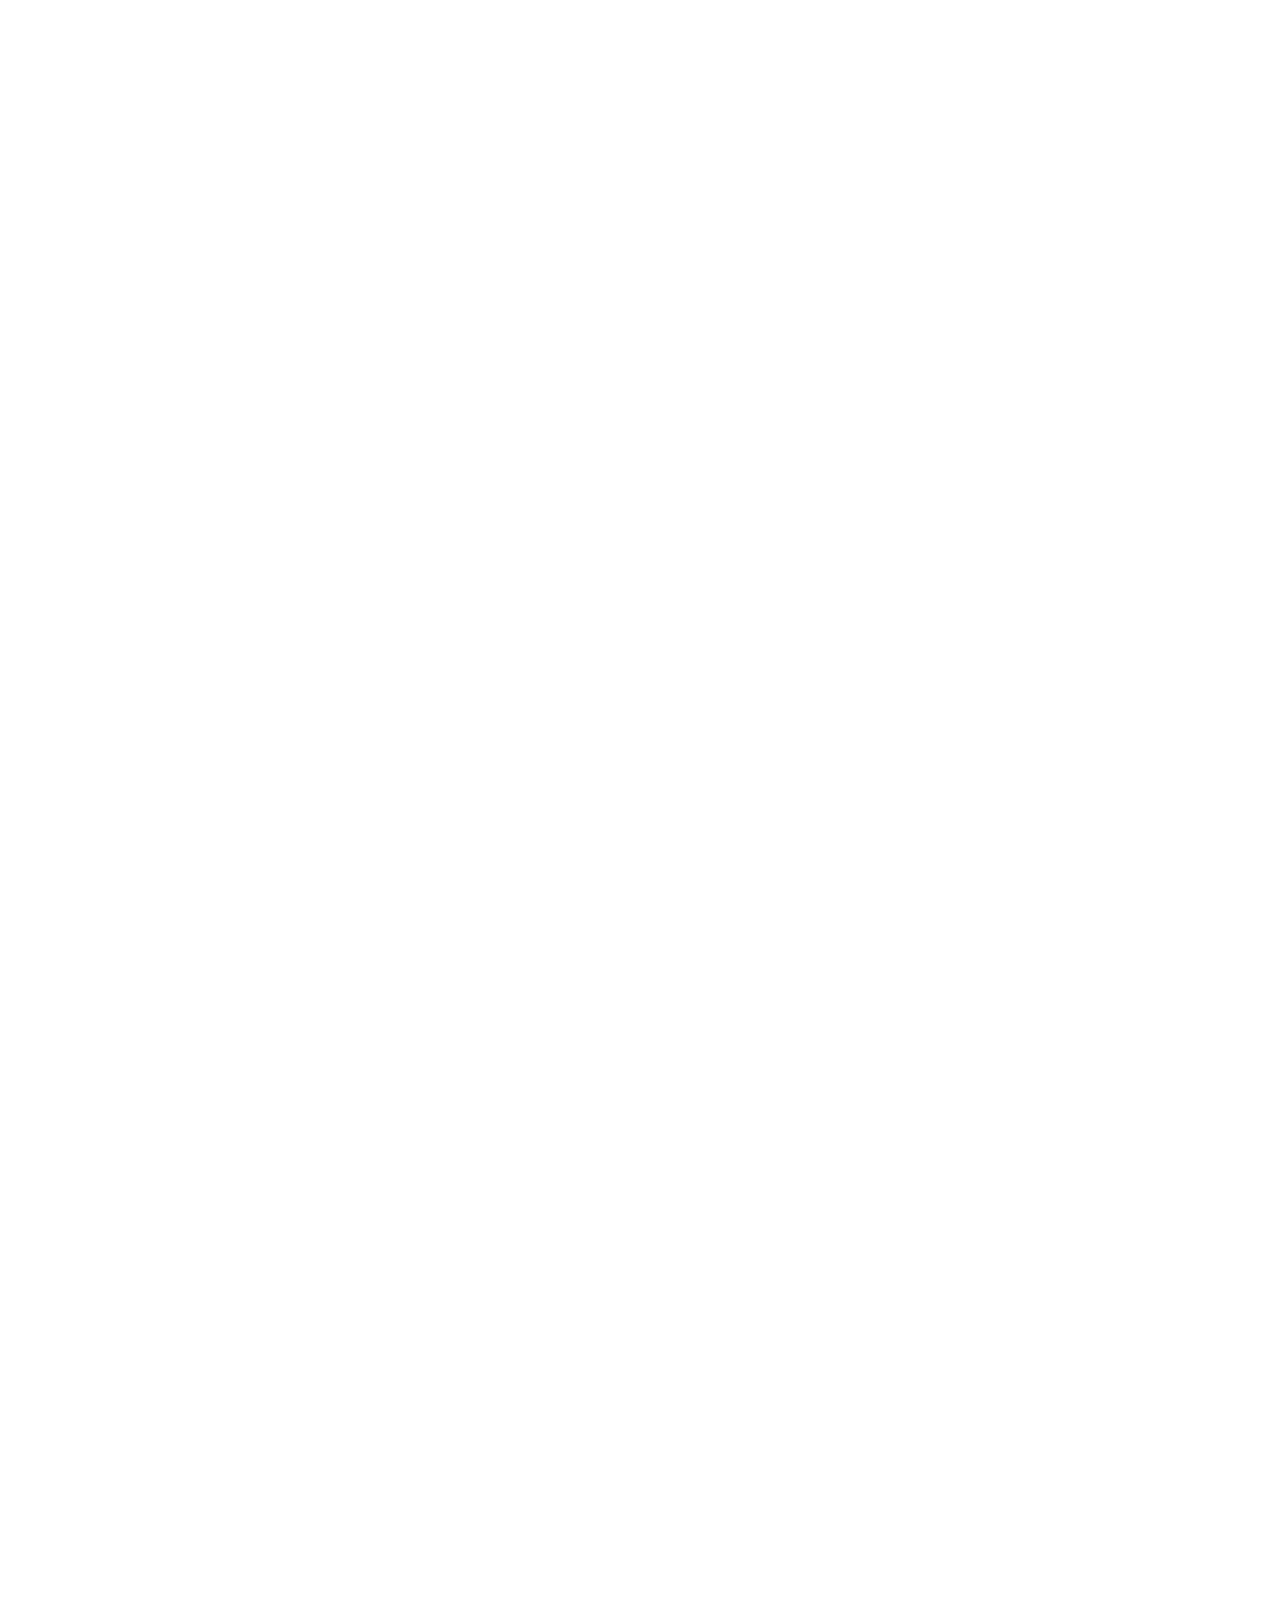
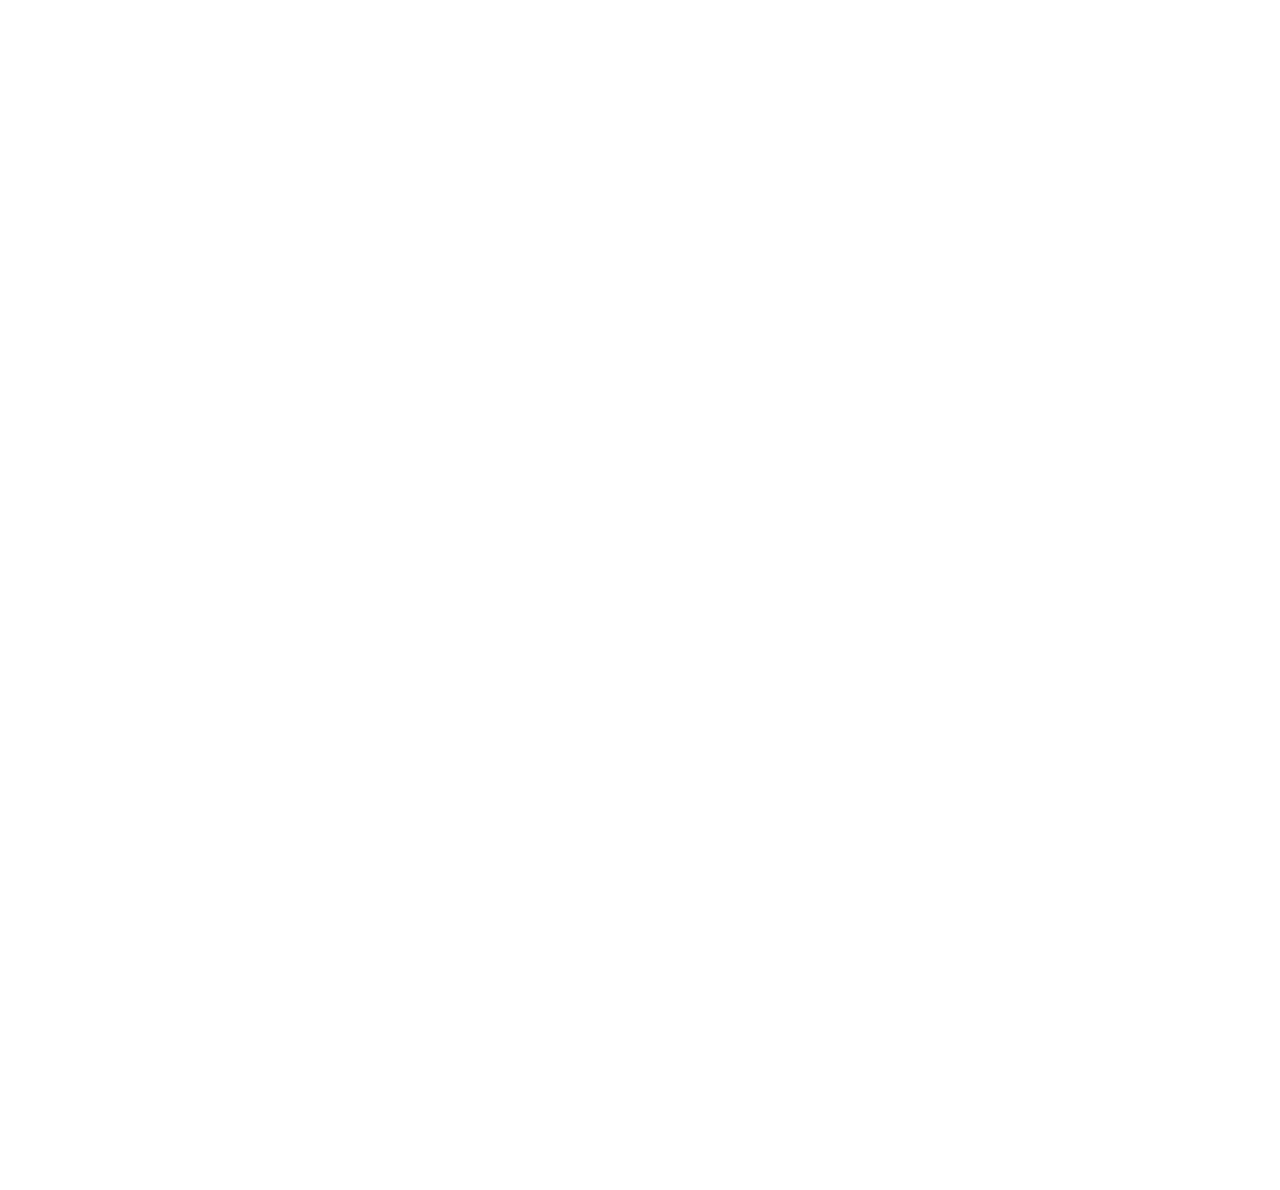
<file: andi/help/howtouse.html>
<!DOCTYPE html>
<html lang="en">
<head>
<title>ANDI - Accessibility Testing Tool - Tutorial</title>
<meta http-equiv="X-UA-Compatible" content="IE=edge" />
<meta charset="UTF-8">

<meta name="viewport" content="width=device-width, initial-scale=1" />
<meta name="DCTERMS:coderOffice" content="DCS" />
<meta name="DCTERMS:coder" content="SSA" />
<meta name="DCTERMS:contentOffice" content="DCS" />
<meta name="DCTERMS:contentOwner" content="SSA" />
<meta name="description" content="ANDI 508 accessibility testing tool Help How To Use" />

<link href="help.css" rel="stylesheet" media="all" />
<link href="print.css" rel="stylesheet" media="print" />
<script src="https://ajax.googleapis.com/ajax/libs/jquery/3.6.0/jquery.min.js" integrity="sha384-vtXRMe3mGCbOeY7l30aIg8H9p3GdeSe4IFlP6G8JMa7o7lXvnz3GFKzPxzJdPfGK" crossorigin="anonymous"></script><script src="help.js"></script>

</head>
<body>
<a href="#skipnav" class="skipnav">Skip to Content</a>
<header>
	<h1 class="toolName">ANDI</h1>
	<nav id='navHeader'>
		<a href="howtouse.html" class="howtouse">Tutorial</a>
		<a href="modules.html" class="modules">Modules</a>
		<a href="alerts.html" class="alerts">Alerts</a>
		<a href="faq.html" class="faq">FAQ</a>
		<a href="developerguide.html" class="developerguide">Developer&nbsp;Tips</a>
		<a href="install.html" class="install">Install</a>
	</nav>
	<div id='pageTitle' class="howtouse">
	<h2>ANDI Guide</h2>
	<p id='pageSummary'>
	Want to learn how to use <span class="brand">ANDI</span> for accessibility testing?<br />
	This tutorial describes the features and functionality of <span class="brand">ANDI</span>,
	the free accessibility testing tool.
	</p>
	<button id='tableOfContentsControl' aria-controls='tableOfContents'>View Table of Contents</button>
	</div>
</header>
<main class="howtouse" id="skipnav" tabindex="-1" aria-label="main content">
<nav id='tableOfContents'>
	
	<h3>The Test Page</h3>
	<ul>
		<li><a href="#LaunchingANDI">Launching ANDI</a></li>
		<li><a href="#ElementHighlights">Element Highlights</a></li>
	</ul>
	<h3><a href="#ActiveElementInspection">Active Element Inspection</a></h3>
	<ul>
		<li><a href="#ElementTagName">Element Name</a></li>
		<li><a href="#AccessibilityComponentsTable">Accessibility Components Table</a></li>
		<li><a href="#ANDIOutput">ANDI Output</a></li>
	</ul>
	<h3><a href="#PageAnalysis">Page Analysis</a></h3>
	<ul>
		<li><a href="#TotalElementsFound">Total Elements Found</a></li>
		<li><a href="#PreviousNext">Previous Next Element Buttons
			<img alt=" " src="images/icon-prev.png" class="navIcon" />
			<img alt=" " src="images/icon-next.png" class="navIcon" />
			</a></li>
		<li><a href="#AdditionalPageDetails">Additional Page Details</a></li>
		<li><a href="#AccessibilityAlerts">Accessibility Alerts</a></li>
	</ul>
	<h3><a href="#ModuleLaunchers">Module Selection Menu</a></h3>
	<ul>
		<li><a href="modules.html#ANDIdefaultModule">ANDI (focusable elements)</a></li>
		<li><a href="modules.html#gANDI"><code>g</code>ANDI (graphics/images)</a></li>
		<li><a href="modules.html#lANDI"><code>l</code>ANDI (links)</a></li>
		<li><a href="modules.html#tANDI"><code>t</code>ANDI (tables)</a></li>
		<li><a href="modules.html#sANDI"><code>s</code>ANDI (structures)</a></li>
		<li><a href="modules.html#hANDI"><code>h</code>ANDI (hidden content)</a></li>
	</ul>
	<h3>Controls</h3>
	<ul>
		<li><a href="#Relaunch">Relaunch Button
			<img alt=" " src="images/icon-reload.png" class="navIcon" /></a></li>
		<li><a href="#AdvancedSettings">Advanced Settings
			<img alt=" " src="images/icon-settings-off.png" class="navIcon" /></a></li>
		<li><a href="#HotkeysList">Hotkeys List Button 
			<img alt=" " src="images/icon-keys-off.png" class="navIcon" /></a></li>
		<li><a href="#Help">Help Button
			<img alt=" " src="images/icon-help.png" class="navIcon" /></a></li>
		<li><a href="#Close">Close Button
			<img alt=" " src="images/icon-close.png" class="navIcon" /></a></li>
		<li><a href="#VersionPopup">Version Popup</a></li>
	</ul>
	<h3>Advanced Settings</h3>
	<ul>
		<li><a href="#ElementHighlightsButton">Element Highlights Toggle</a></li>
		<li><a href="#LinearizePage">Linearize Page</a></li>
		<li><a href="#MiniMode">MiniMode</a></li>
	</ul>
	<h3><a href="#Hotkeys">Hotkeys</a></h3>
	<ul>
		<li><a href="#RefreshHotkey">Relaunch
				<span aria-hidden='true'>(</span>alt+=<span aria-hidden='true'>)</span></a></li>
		<li><a href="#OutputJump">Output Jump
				<span aria-hidden='true'>(</span>alt+'<span aria-hidden='true'>)</span></a></li>
		<li><a href="#ActiveElementJump">Active Element Jump
				<span aria-hidden='true'>(</span>alt+/<span aria-hidden='true'>)</span></a></li>
		<li><a href="#NextElement">Next Element
				<span aria-hidden='true'>(</span>alt+<span class='screenReaderOnly'>period</span><span aria-hidden='true'>.)</span></a></li>
		<li><a href="#PreviousElement">Previous Element
				<span aria-hidden='true'>(</span>alt+<span class='screenReaderOnly'>comma</span><span aria-hidden='true'>,)</span></a></li>
		<li><a href="#SectionJump">Section Jump
				<span aria-hidden='true'>(</span>alt+`<span aria-hidden='true'>)</span></a></li>
	</ul>
	<h3>Mouse Controls</h3>
	<ul>
		<li><a href="#Lasers">Lasers</a></li>
		<li><a href="#HoverLock">Hover Lock</a></li>
	</ul>
	<h3>Concurrent Use</h3>
	<ul>
		<li><a href="#WithScreenReaders">With Screen Readers</a></li>
		<li><a href="#WithDeveloperTools">With Developer Tools</a></li>
	</ul>
	<h3>Limitations</h3>
	<ul>
		<li><a href="#DynamicContent">Dynamic Content</a></li>
		<li><a href="#Frames/iFrames">Frames/iFrames</a></li>
		<li><a href="#ShadowDOM">Shadow DOM</a></li>
		<li><a href="#JavaScriptErrors">JavaScript Errors</a></li>
		<li><a href="#TestPageManipulation">Test Page Manipulation</a></li>
		<li><a href="#TestingANDIWithANDI">Testing ANDI with ANDI</a></li>
	</ul>
</nav>
<!--==========================-->
<div class="division">
	<section tabindex="-1" aria-labelledby="lby-LaunchingANDI" id='LaunchingANDI' >
	<h2 id="lby-LaunchingANDI">Launching ANDI</h2>
	<div class='details'>
	<p>
	Navigate to the page to be tested.
	Launch <span class="brand">ANDI</span> by clicking on the favorite/bookmark labelled 
	"<span class="brand">ANDI</span>". <span class="brand">ANDI</span> will be inserted onto the page. 
	<a href="install.html">Get Installation Instructions</a>
	</p>
	<video autoplay controls loop muted aria-label="ANDI being launched">
		<source src="videos/accessibility-testing-tool.mp4" type="video/mp4" />
		<img alt="ANDI accessibility testing tool automated scan of web page" src="images/andi-launchAndi.png" class="fullwidth large" />
	</video>
	<p>
	If you are experiencing issues launching <span class="brand">ANDI</span> please 
	<a href="faq.html#wontLaunch">visit the FAQ</a>.
	</p>
	</div>
	</section>
	<hr />
	<!--==========================-->
	<section tabindex="-1" aria-labelledby="lby-ElementHighlights" id='ElementHighlights' >
	<h2 id="lby-ElementHighlights">Element Highlights</h2>
	<div class='details'>
	<p>After <span class="brand">ANDI</span> has finished scanning the page, all focusable/interactive elements 
	will be given visual highlights.</p>
	<h3>Focusable Elements:</h3>
	<p id="highlight-normal.gif">
		<img alt="Textbox with orange outline - focusable element without danger alert" aria-describedby="highlight-normal.gif" src="images/highlight-normal.gif" class="startingImage noshadow" />
		Focusable elements will be highlighted with an orange dashed outline (1 pixel thickness) signifying that some 
		accessibility markup was found for the element. A tester should inspect these elements to determine if the 
		<a href="#AndiOutput">ANDI Output</a> is appropriate for its context in the page.
	</p>
	<h3>Focusable Elements with Danger Alert: <img alt="danger icon" src="images/icon-danger.png" class="noshadow" /></h3>
	<p id='highlight-danger.gif'>
		<img alt="Textbox with red outline - danger alert" aria-describedby="highlight-danger.gif" src="images/highlight-danger.gif" class="startingImage noshadow" />
		If <span class="brand">ANDI</span> has found a high priority level 
		<a href="#AccessibilityAlerts">Accessibility Alert</a> associated with an element, 
		the element will be highlighted with a red, dashed outline (3 pixel thickness).
	</p>
	<h3 tabindex="-1" id="ActiveElement">The Active Element:</h3>
	<p id='highlight-active.gif'>
		<img alt="Textbox with purple outline - active element" aria-describedby='highlight-active.gif' src="images/highlight-active.gif" class="startingImage noshadow" />
		As a user navigates the test page
		<span class="brand">ANDI</span> will inspect the element that has 
		focus or is hovered over with the mouse. The element being inspected is called the
		"Active Element" and will be highlighted with a pinkish-purple solid outline (4 pixel thickness). 
		The Active Element's accessibility markup will be displayed in the 
		<a href="#AccessibilityComponentsTable">Accessibility Components</a> section 
		and its text alternative computation (what a screen reader would say) will appear in the 
		<a href="#AndiOutput">ANDI Output</a> section.
	</p>
	</div>
	</section>
</div>
<div class="division">
	<!--==========================-->
	<section tabindex="-1" aria-labelledby="lby-ActiveElementInspection" id="ActiveElementInspection">
		
		<h2 id="lby-ActiveElementInspection">Active Element Inspection</h2>
		<div class='details'>
		<p>
		This section allows a user to see accessibility information
		for the <a href="#ActiveElement">Active Element</a>.
		</p>
		<p>
		As an element on the page is focused on or hovered over, this section will be updated with information for that element.
		To prevent this section from updating on mouse hover, hold the shift key (<a href="#HoverLock">Hover Lock</a>).
		</p>
			<div class="example">
			<img alt="Active Element Inspection section" aria-describedby="andi02.png" src="images/andi-inspectionSection.png" class="fullwidth small" />
			</div>
		<p id="andi02.png">
		This section displays the Element tag name or role, Accessibility Components, <span class="brand">ANDI</span> Output, 
		and any Alerts associated with the Active Element.
		</p>
		</div>
	</section>
	<hr />
	<!--==========================-->
	<section tabindex="-1" aria-labelledby="lby-ElementTagName" id='ElementTagName' class="sub" >
		
		<h3 id="lby-ElementTagName">Element Name / Role</h3>
		<div class='details'>
		<p id='andi-elementTagName.png'>
		<span class="brand">ANDI</span> displays the HTML tag and ARIA role of the Active Element.
		</p>
			<div class="example">
			<img alt='Element: <input type="text">' src="images/andi-elementTagName.png" aria-describedby='andi-elementTagName.png' class="fullwidth small" />
			</div>
		<p>
		This item also functions as a link which, when followed, will shift 
		the focus to the element's location on the page. 
		Hovering over this item will draw a 
		<a href="#Lasers">"laser"</a> which points to the location of the element on the test page.
		</p>
		</div>
	</section>
	<hr />
	<!--==========================-->
	<section tabindex="-1" aria-labelledby="lby-AccessibilityComponentsTable" id='AccessibilityComponentsTable' class="sub" >
		
		<h3 id="lby-AccessibilityComponentsTable">Accessibility Components Table</h3>
		<div class='details'>
		<p id='andi-AcTable.png'><span class="brand">ANDI</span> performs an automated scan of the test page
		and searches for HTML tags and attributes that impact accessibility.
		These tags and attributes are referred to as Accessibility Components
		and are presented in a table.</p>
			<div class="example">
			<img alt="Accessibility Components Table, 3 components displayed" aria-describedby='andi-AcTable.png' src="images/andi-AcTable.png" class="fullwidth small" />
			</div>
		<br />
		<p>Some components scanned for are:
			<code>aria-label</code>, <code>aria-labelledby</code>, <code>aria-describedby</code>,
			<code>alt</code>, <code>title</code>, <code>&lt;caption&gt;</code>, <code>&lt;figcaption&gt;</code>,
			<code>&lt;label&gt;</code>, <code>&lt;legend&gt;</code>, 
			<code>innerText</code>.
		For more information about Accessibility Components, see the <a href="developerguide.html">Developer Guide</a>.
		</p>
		</div>
	</section>
	<hr />
	<!--==========================-->
	<section tabindex="-1" aria-labelledby="lby-ANDIOutput" id='AndiOutput' class="sub" >
	
	<h3 id="lby-ANDIOutput">ANDI Output</h3>
	<div class='details'>
	<p>
	<span class="brand">ANDI</span>'s Output displays what a screen reader should read audibly
	which is the 
	<a href="developerguide.html#NamingAndDescribing">accessible name</a>
	and <a href="developerguide.html#NamingAndDescribing">accessible description</a>.
	It will also include some phrasings depending on the presence of certain 
	<a href="http://www.w3.org/TR/wai-aria/states_and_properties" target="_blank">states and properties</a>
	plus any associating <a href="#AccessibilityAlerts">Accessibility Alerts</a> that <span class="brand">ANDI</span> has detected.
	</p>

	<div class="example">
	<img alt="ANDI Output with example output text" aria-describedby='andi-andiOutput.png' src="images/andi-andiOutput.png" class="fullwidth small" />
	</div>
	
	<p id='andi-andiOutput.png'>
	The ANDI output calculation is based on 
	the <a href="https://w3c.github.io/accname/" target="_blank">Accessible Name and Description Computation</a>,
	the <a href="https://w3c.github.io/html-aam/" target="_blank">HTML Accessibility API Mappings</a>, 
	and where specifications are unsupported or vague, 
	thorough analysis of modern screen reader behavior.
	</p>
	
	<h4>Alerts in the Output</h4>
		<p>Alerts appearing in the Output link to a help page with information about the Alert.</p>

	<h4>Difference Between Screen Reader Output</h4>
		<p>Users can expect that 
		<span class="brand">ANDI</span>'s accessible name and description Output is accurate 
		and should be voiced by screen readers that follow standards. 
		</p>
		<p>Screen readers will often add additional verbiage on certain elements 
		such as "button" for buttons and "graphic" for images. 
		<span class="brand">ANDI</span> does not incorporate these phrasings and only 
		outputs the text of the components.
		For example, if the word "button" is in the accessible name or description of a button, 
		a screen reader will most likely say "button" twice, <span class="brand">ANDI</span> would not.
		</p>
	</div>
	</section>
</div>
<div class="division">
	<!--==========================-->
	<section tabindex="-1" aria-labelledby="lby-PageAnalysis" id='PageAnalysis' >
	
	<h2 id="lby-PageAnalysis">Page Analysis</h2>
	<div class='details'>
	<p>After <span class="brand">ANDI</span> has analyzed the page,
	it will present results in the Page Analysis section.
	</p>
		<div class="example">
		<img alt="Page Analysis section" aria-describedby="andi-pageAnalysisSection.png" src="images/andi-pageAnalysisSection.png" class="fullwidth medium" />
		</div>
	<p id="andi-pageAnalysisSection.png">
	Appearing in this section are the Total Elements Found, Previous/Next Element Buttons, 
	Additional Page Details, and The Accessibility Alerts List.
	</p>
	</div>
	</section>
	<hr />
	<!--==========================-->
	<section tabindex="-1" aria-labelledby="lby-TotalElementsFound" id='TotalElementsFound' class="sub" >
		
		<h3 id="lby-TotalElementsFound">Total Elements Found</h3>
		<div class='details'>
		<p>
		<span class="brand">ANDI</span> will display the total number of elements found on the page,
		The element types depend on the <a href="modules.html">module</a> selected.
		</p>
		</div>
	</section>
	<hr />
	<!--==========================-->
	<section tabindex="-1" aria-labelledby="lby-PreviousNext" id='PreviousNext' class="sub" >	
		<h3 id="lby-PreviousNext">Previous/Next Element Buttons</h3>
		<div class="imageHeading">
		<img alt="previous button" src="images/andi-nextprev.png" style="height:3em" />
		</div>
		<div class='details'>
		<p>
		When pressed, focus will shift to the highlighted element which precedes or follows the active element
		based on the page's HTML structure; essentially the "previous" or "next" element that <span class="brand">ANDI</span> has analyzed.
		</p>
		</div>
	</section>
	<hr />
	<!--==========================-->
	<section tabindex="-1" aria-labelledby="lby-AdditionalPageDetails" id='AdditionalPageDetails' class="sub" >
		
		<h3 id="lby-AdditionalPageDetails">Additional Page Details</h3>
		<div class='details'>
		<p>Depending on the module selected, there may be additional results
		displayed in this section. 
		For example: accesskeys, table list, links list, graphics details.
		</p>
		<p>For more information refer to each <a href="modules.html">module's documentation</a>.</p>
		</div>
	</section>
	<hr />
	<!--==========================-->
	<section tabindex="-1" aria-labelledby="lby-AccessibilityAlerts" id='AccessibilityAlerts' class="sub" >
	
	<h3 id="lby-AccessibilityAlerts">Accessibility Alerts</h3>
	<div class='details'>
	<p>
	When <span class="brand">ANDI</span> is launched, HTML elements are analyzed
	for common accessibility issues.
	When issues found, <span class="brand">ANDI</span> generates an Alert that pinpoints
	potential accessibility issues.
	</p>
		<div class="example">
		<img alt="Accessibility Alerts with example of alerts" src="images/andi-alertsList.png" class="fullwidth medium" />
		</div>
	<p>
	Alerts are contained in the Accessibility Alerts list.
	The alerts are categorized into three Alert Levels which indicate the likelihood 
	that an accessibility defect is present:
	</p>
		<div class="example">
		<ul>
		<li>Danger (red, X icon) - almost certain likelihood of an issue</li>
		<li>Warning (orange, ! icon) - likelihood of an issue or inconsistent behavior with screen readers</li>
		<li>Caution (yellow, ? icon) - needs further investigation</li>
		</ul>
		</div>
	<p>
	Alerts in the list are organized into groupings.
	Expanding a group reveals alert messages specific to elements on the page.
	The messages are links that when followed will place focus on the element to which the alert associates.
	</p>
	<p>
	Alerts associating with the Active Element will appear in the <span class="brand">ANDI</span> Output.
	Activating an alert in the <span class="brand">ANDI</span> Output will open an
	<a href="alerts.html">Alerts Help</a> page which provides details about the specific Alert and remediation steps.
	</p>
	</div>
	</section>
</div>
<div class="division">
	<!--==========================-->
	<section tabindex="-1" aria-labelledby="lby-ModuleLaunchers" id='ModuleLaunchers' class="sub" >
		
		<h2 id="lby-ModuleLaunchers">Module Selection Menu</h2>
		<div class='details'>
		<p>
		When <span class="brand">ANDI</span> is first launched, 
		it scans for focusable/interactive elements.
		To test other areas of accessibility, 
		<span class="brand">ANDI</span> features the ability to launch specialized "modules".
		</p>
			<div class="example">
				<img alt="ANDI Module Launch Buttons: focusable elements, graphics/images, links, tables, structures, color contrast, hidden content" src="images/andi-moduleLaunchButtons.png" class="noshadow fullwidth small" />
			</div>
		<p>See the <a href="modules.html">Modules Help page</a> for more information about each module.</p>
		</div>
	</section>
</div>
<div class="division">
	<!--==========================-->
	<section tabindex="-1" aria-labelledby="lby-ControlsSettingsButtons">
	
	<h2 id="lby-ControlsSettingsButtons">Controls / Settings Buttons</h2>
	<div class='details'>
	<p>
	Controls and Settings buttons are found 
	in the in the upper right corner of <span class="brand">ANDI</span>'s display.
	</p>
		<div class="example">
		<img alt="Controls Settings Buttons" aria-describedby='andi09.png' src="images/andi-settingsButtons.png" class="fullwidth small" />
		</div>
	<p id='andi09.png'>
	The buttons are as follows: Relaunch, Advanced Settings, Hotkeys, Help, and Close.
	</p>
	</div>
	</section>
	<hr />
	<!--==========================-->
	<section tabindex="-1" aria-labelledby="lby-Relaunch" id='Relaunch' class="sub" >
	
	<h3 id="lby-Relaunch">Refresh</h3>
	<div class="imageHeading">
	<img alt="relaunch button" src="images/icon-reload.png" class="controlButton" />
	</div>
	<div class='details'>
	<p>
	<img alt="keyboard with alt and equal sign highlighted - refresh ANDI" src="images/hotkey-equals.png" class="hotkey" />
	To run <span class="brand">ANDI</span> consecutively on a test page, press the 
	refresh button. Alternatively, <span aria-hidden='true'>(</span>alt+=<span aria-hidden='true'>)</span>
	or pressing the browser's favorite/bookmark button labeled "ANDI"
	will relaunch <span class="brand">ANDI</span>.</p>
	<p>
	When <span class="brand">ANDI</span> is refreshed it will first remove the 
	<span class="brand">ANDI</span> Bar from from the page along with markup it added to the test page
	and restart afresh.
	There should be no need to refresh the test page and then refresh <span class="brand">ANDI</span>.
	</p>
	</div>
	</section>
	<hr />
	<!--==========================-->
	<section tabindex="-1" aria-labelledby="lby-AdvancedSettings" id='AdvancedSettings' class="sub" >
	
	<h3 id="lby-AdvancedSettings">Advanced Settings</h3>
	<div class="imageHeading">
	<img alt="advanced settings button" src="images/icon-settings-off.png" class="controlButton" />
	</div>
	<div class='details'>
	<p>
	Pressing this button will open a menu with some settings for advanced users.
	</p>
	<p>
	The <a href='#AdvancedSettingsDetails'>details of each advanced setting are explained below</a>.
	</p>
	</div>
	</section>
	<hr />
	<!--==========================-->
	<section tabindex="-1" aria-labelledby="lby-HotkeysList" id='HotkeysList' class="sub" >
	
	<h3 id="lby-HotkeysList">Hotkeys List Button</h3>
	<div class="imageHeading">
	<img alt="hotkeys list button - on" title="Press to Show ANDI Hotkeys List" src="images/icon-keys-on.png" class="controlButton" />
	<img alt="hotkeys list button - off" title="Press to Hide ANDI Hotkeys List" src="images/icon-keys-off.png" class="controlButton" />
	</div>
	<div class='details'>
	<p id='andi-hotkeys.png'>Pressing the Hotkeys List button will cause a list 
	of <a href="#Hotkeys"><span class="brand">ANDI</span>'s hotkeys</a> to appear for quick reference.
	</p>
		<div class="example">
		<img alt="ANDI hotkey list" aria-describedby='andi-hotkeys.png' src="images/andi-hotkeys.png" class='noshadow' />
		</div>
	</div>
	</section>
	<hr />
	<!--==========================-->
	<section tabindex="-1" aria-labelledby="lby-Help" id='Help' class="sub" >
	
	<h3 id="lby-Help">Help Button</h3>
	<div class="imageHeading">
	<img alt="help button" src="images/icon-help.png" class="controlButton" />
	</div>
	<div class='details'>
	<p>Pressing the Help button opens up ANDI Help (the site you are reading now) in a new window.</p>
	<p>If this button is pressed when a module other than "focusable elements" has been selected, 
	it will open the Help for that module.</p>
	</div>
	</section>
	<hr />
	<!--==========================-->
	<section tabindex="-1" aria-labelledby="lby-Close" id='Close' class="sub" >
	
	<h3 id="lby-Close">Close Button</h3>
	<div class="imageHeading">
	<img alt="close button" src="images/icon-close.png" class="controlButton" />
	</div>
	<div class='details'>
	<p>Pressing the Close Button will remove <span class="brand">ANDI</span>'s display from the page along with all 
	markup it added to the test page. Navigating away from the Test Page or hitting the browser's refresh button (F5)
	will also remove <span class="brand">ANDI</span>.</p>
	</div>
	</section>
	<hr />
	<!--==========================-->
	<section tabindex="-1" aria-labelledby="lby-VersionPopup" id='VersionPopup' >
	
	<h3 id="lby-VersionPopup">Version Popup</h3>
	<div class='details'>
	<p>By clicking the "ANDI" heading text in the upper left of the <span class="brand">ANDI</span> Bar, 
	a popup will be displayed containing the version number of <span class="brand">ANDI</span> and the module version number.</p>
	</div>
	</section>
</div>

<div class="division">
<!--==========================-->
	<section tabindex="-1" aria-labelledby="lby-AdvancedSettingsDetails" id='AdvancedSettingsDetails' >
		<h2 id="lby-AdvancedSettingsDetails">Advanced Settings</h2>
		
		<div class="example">
		<img alt="Advanced Settings Menu" src="images/andi-advancedSettings.png" class="fullwidth small" />
		</div>
	</section>
	<hr />
	<!--==========================-->
	<section tabindex="-1" aria-labelledby="lby-ElementHighlightsButton" id='ElementHighlightsButton' class="sub" >
	
	<h3 id="lby-ElementHighlightsButton">Element Highlights Toggle</h3>
	<div class='details'>
	<p>
	This setting will allow a user to hide or show the 
	<a href="#ElementHighlights">Element Highlights</a> (outlines) on the test page.</p>
	<p>
	All functions of <span class="brand">ANDI</span> remain with the highlights turned off; 
	this control is strictly cosmetic.
	</p>
	<p>
	An <span class="brand">ANDI</span> user who is visually impaired can find similar information that 
	the highlights indicate in the <span class="brand">ANDI</span> Output section.
	</p>
	<p>
	When performing a test of visual indication of focus, 
	it is best to have this setting off or not have ANDI launched.
	</p>
	<p>
	Note: The ability to turn off element highlights is not available 
	in pages rendered in Internet Explorer 7 or less compatibility modes.
	</p>
	</div>
	</section>
	<hr />
	<!--==========================-->
	<section tabindex="-1" aria-labelledby="lby-LinearizePage" id='LinearizePage' class="sub" >
	
	<h3 id="lby-LinearizePage">Linearize Page Option</h3>
	<div class='details'>
	<p>
	This setting will "linearize" the page by searching for elements that have been positioned with CSS,
	and repositioning them in the order in which a screen reader would detect them.
	</p>
	<p>
	Elements that have been repositioned will have a teal colored halo around them.
	</p>
	<p>
	This can be useful when testing the meaningful sequence of elements on the page.
	</p>
	</div>
	</section>
	<hr />
	<!--==========================-->
	<section tabindex="-1" aria-labelledby="lby-MiniMode" id='MiniMode' class="sub" >
	
	<h3 id="lby-MiniMode">MiniMode Display Option</h3>
	<div class='details'>
		<p>This setting condenses <span class="brand">ANDI</span> so that more of the test page is visible.</p>
		<p>When MiniMode is ON, <span class="brand">ANDI</span>'s display will appear as follows:</p>
			<div class="example" id='andi-minimodeEngaged.png'>
			<ol>
			<li>The Accessible Components Table and Page Analysis section (All Alerts) will be hidden.</li>
			<li>The Element Name/Role, Output (including alerts associating with that element), 
			and Settings/Controls Buttons, Next and Previous Element buttons, and Module Selection Menu will remain visible.</li>
			</ol>
			</div>
			<div class="example">
			<img alt="ANDI with Minimode Engaged" aria-describedby='andi-minimodeEngaged.png' src="images/andi-minimodeEngaged.png" class="fullwidth large" />
			</div>
	</div>
	</section>
</div>

<div class="division">
	<!--==========================-->
	<section tabindex="-1" aria-labelledby="lby-Hotkeys" id='Hotkeys' >
	
	<h2 id="lby-Hotkeys">Hotkeys</h2>
	<div class='details'>
	<p>
	<span class="brand">ANDI</span> has a few built-in hotkeys (also known as shortcut keys) 
	to aid a keyboard user in quick navigation.
	</p>
	<div class="example">
	<table>
		<caption>ANDI Hotkeys Cheatsheet</caption>
		<tr>
		<th scope='row'><code style="font-size:16pt">alt+=</code></th>
		<td>Relaunch</td>
		<td rowspan="6">
		<img alt="keyboard with all hotkeys highlighted" src="images/hotkey-allkeys.png" class="noshadow fullwidth medium" />
		</td>
		</tr>
		<tr>
		<th scope='row'><code style="font-size:16pt">alt+'</code></th>
		<td>Output Jump</td>
		</tr>
		<tr>
		<th scope='row'><code style="font-size:16pt">alt+/</code></th>
		<td>Active Element Jump</td>
		</tr>
		<tr>
		<th scope='row'><code style="font-size:16pt">alt+<span class='screenReaderOnly'>period</span><span aria-hidden='true'>.</span></code></th>
		<td>Next Element</td>
		</tr>
		<tr>
		<th scope='row'><code style="font-size:16pt">alt+<span class='screenReaderOnly'>comma</span><span aria-hidden='true'>,</span></code></th>
		<td>Previous Element</td>
		</tr>
		<tr>
		<th scope='row'><code style="font-size:16pt">alt+<span class='screenReaderOnly'>grave accent</span><span aria-hidden='true' style="font-size:19pt">`</span></code></th>
		<td>Section Jump</td>
		</tr>
	</table>
	</div>
	<p>
	NOTE: Firefox browser uses <code>shift+alt</code> for hotkeys.
	</p>
	</div>
	</section>
	<hr />
	<!--==========================-->
	<section tabindex="-1" aria-labelledby="lby-RefreshHotkey" id='RefreshHotkey' class="sub" >
	
	<h3 id="lby-RefreshHotkey">Refresh <span aria-hidden='true'>(</span>alt+=<span aria-hidden='true'>)</span></h3>
	<div class='details'>
	<p>
	<img alt="keyboard with alt and equal sign highlighted - refresh ANDI" src="images/hotkey-equals.png" class="hotkey" />
	To run <span class="brand">ANDI</span> consecutively on a test page, simply press the 
	hotkey (alt &amp; equal sign). Alternativly, pressing the browser's favorite/bookmark button labeled "ANDI"
	can relaunch <span class="brand">ANDI</span>.</p>
	<p>
	When <span class="brand">ANDI</span> is refreshed it will first remove the <span class="brand">ANDI</span> Bar
	from the page along with all markup it added to the test page and restart afresh. 
	In other words, there is no need to refresh the test page and then relaunch <span class="brand">ANDI</span>.
	</p>
	<p>
	This Relaunch hotkey has the same function as the <a href="#Relaunch">Relaunch Button</a>.
	</p>
	</div>
	</section>
	<hr />
	<!--==========================-->
	<section tabindex="-1" aria-labelledby="lby-OutputJump" id='OutputJump' class="sub" >
	
	<h3 id="lby-OutputJump">Output Jump <span aria-hidden='true'>(</span>alt+'<span aria-hidden='true'>)</span></h3>
	<div class='details'>
	<p>
	<img alt="keyboard with alt and apostrophe highlighted - output jump" src="images/hotkey-singlequote.png" class="hotkey" />
	This hotkey (alt &amp; apostrophe) will shift the focus to the <span class="brand">ANDI</span> Output. 
	If a screen reader is being used, it would then read the text of the Output.
	For a visually impaired user, this is very useful when paired with the Active Element Jump hotkey.
	</p>
	</div>
	</section>
	<hr />
	<!--==========================-->
	<section tabindex="-1" aria-labelledby="lby-ActiveElementJump" id='ActiveElementJump' class="sub" >
	
	<h3 id="lby-ActiveElementJump">Active Element Jump <span aria-hidden='true'>(</span>alt+/<span aria-hidden='true'>)</span></h3>
	<div class='details'>
	<p>
	<img alt="keyboard with alt and slash highlighted - active element jump" src="images/hotkey-slash.png" class="hotkey" />
	When this hotkey (alt &amp; forward slash) is pressed 
	the focus will shift to the Active Element on the test page.
	For a visually impaired user, this is very useful when paired with the Output Jump hotkey.
	</p>
	</div>
	</section>
	<hr />
	<!--==========================-->
	<section tabindex="-1" aria-labelledby="lby-NextElement" id='NextElement' class="sub" >
	
	<h3 id="lby-NextElement">Next Element <span aria-hidden='true'>(</span>alt+<span class='screenReaderOnly'>period</span><span aria-hidden='true'>.)</span></h3>
	<div class='details'>
	<p>
	<img alt="keyboard with alt and period highlighted - next element" src="images/hotkey-period.png" class="hotkey" />
	When pressed, focus will shift to the highlighted element which follows the active element
	based on the page's HTML structure; essentially the "next" element.</p>
	</div>
	</section>
	<hr />
	<!--==========================-->
	<section tabindex="-1" aria-labelledby="lby-PreviousElement" id='PreviousElement' class="sub" >
	
	<h3 id="lby-PreviousElement">Previous Element <span aria-hidden='true'>(</span>alt+<span class='screenReaderOnly'>comma</span><span aria-hidden='true'>,)</span></h3>
	<div class='details'>
	<p>
	<img alt="keyboard with alt and comma highlighted - previous element" src="images/hotkey-comma.png" class="hotkey" />
	When pressed, focus will shift to the highlighted element which precedes the active element
	based on the page's HTML structure; essentially the "previous" element.</p>
	</div>
	</section>
	<hr />
	<!--==========================-->
	<section tabindex="-1" aria-labelledby="lby-SectionJump" id='SectionJump' class="sub" >
	
	<h3 id="lby-SectionJump">Section Jump <span aria-hidden='true'>(</span>alt+`<span aria-hidden='true'>)</span></h3>
	<div class='details'>
	<p>
	<img alt="keyboard with alt and grave highlighted - section jump" src="images/hotkey-grave.png" class="hotkey" />
	Repeatedly hitting this hotkey (alt &amp; grave accent) will allow a user to jump between four sections in order:
	</p>
		<div class="example">
		<ol>
		<li>The ANDI logo (the "beginning" of ANDI)</li>
		<li>The Controls Settings Buttons (upper right)</li>
		<li>The Active Element Inspection Section (left)</li>
		<li>The Page Analysis Section (right)</li>
		</ol>
		</div>
	</div>
	</section>
</div>
<div class="division">
	<!--==========================-->
	<h2>Mouse Controls</h2>
	<section tabindex="-1" aria-labelledby="lby-Lasers" id='Lasers' >
	
	<h3 id="lby-Lasers">Lasers</h3>
	<div class='details'>
	<p>
	<span class="brand">ANDI</span> has the capability to overlay the test page with a "laser" for the 
	purpose of quickly pointing out the location of associated elements.
	</p>
	<h4>Tag Name Laser</h4>
	<p>When using the mouse to hover over the 
	<a href="#ElementTagName">Element Name</a> in the Active Element Display,
	a laser will appear on the test page which points at 
	the location of the element that is being inspected in the Active Element Display.
	</p>
	<h4>Alert List Lasers</h4>
	<p>A laser appears when holding the shift key and using the mouse to hover over
	Alerts in the <a href="#AccessibilityAlerts">Alerts List</a>.
	</p>
	<h4>Component Lasers</h4>
	<p>
	Hovering over the
	<code>aria-labelledby</code>, <code>aria-describedby</code>, or <code>&lt;label&gt;</code> 
	component text in the 
	<a href="#AccessibilityComponentsTable">Accessibility Components Table</a> 
	will draw a laser which points to the associated element from where the text was retrieved.
	</p>
	<h4>Additional Notes:</h4>
	<p>
	The lasers will not persist on the screen. i.e. the moment a link is clicked or the mouse moves off the link, it 
	will disappear. 
	It is possible to take a screen shot while the laser is on screen during mouse hover
	by hitting the keyboard's Print Screen key.
	</p>
	<p>
	Since <span class="brand">ANDI</span>'s lasers are built using SVG (scalable vector graphics)
	<span class="brand">ANDI</span>'s lasers will not work in versions of Internet Explorer prior to 9 (including compatibility modes).
	</p>
	</div>
	</section>
	<hr />
	<!--==========================-->
	<section tabindex="-1" aria-labelledby="lby-HoverLock" id='HoverLock' >
	
	<h3 id="lby-HoverLock">Hover Lock</h3>
	<div class='details'>
	<p>
	<img alt="keyboard with shift highlighted" src="images/hotkey-shift.png" class="hotkey" />
	When using the mouse to hover over elements on the test page,
	holding down the shift key will "lock" the Active Element 
	display. While holding down the shift key, if the mouse cursor passes over other elements, 
	the Active Element Display will not change (by design). 
	Releasing the shift key will allow the user to change the Active Element being inspected, as normal.</p>
	</div>
	</section>
</div>
<div class="division">
	<h2>Concurrent Use</h2>
	<!--==========================-->
	<section tabindex="-1" aria-labelledby="lby-WithScreenReaders" id='WithScreenReaders' >
	
	<h3 id="lby-WithScreenReaders">With Screen Readers</h3>
	<div class='details'>
	<p><span class="brand">ANDI</span> is fully accessible and can be used concurrently with a screen reader.</p>
	</div>
	</section>
	<hr />
	<!--==========================-->
	<section tabindex="-1" aria-labelledby="lby-WithDeveloperTools" id='WithDeveloperTools' >
	
	<h3 id="lby-WithDeveloperTools">With Developer Tools</h3>
	<div class='details'>
	<p><span class="brand">ANDI</span> can be used concurrently with an inspection tool such as a browser's Developer Tools.
	Artifacts from <span class="brand">ANDI</span> such as 
	custom <code>data-andi508-*</code> attributes and <code>ANDI508-*</code> CSS 
	classes will appear on elements in the test page but should not affect test page functionality.</p>
	</div>
	</section>
</div>
<div class="division">
	<h2>Limitations</h2>
	<!--==========================-->
	<section tabindex="-1" aria-labelledby="lby-DynamicContent" id='DynamicContent' >
	
	<h3 id="lby-DynamicContent">Dynamic Content</h3>
	<div class='details'>
	<p>If an area on the Test Page changes dynamically (e.g. clicking on something opens up a submenu or 
	alters screen text), <span class="brand">ANDI</span> will not know that the page has changed. 
	To test the updated content, simply <a href="#Relaunch">refresh <span class="brand">ANDI</span></a> 
	and inspect the newly displayed area.</p>
	<p>
	The Active Element will be retained on refresh, and the components, output, and alerts,
	will be updated.
	This provides a way to test dynamically changing properties such as the current state of
	a table column sorter or an expand/collapse controller.
	</p>
	</div>
	</section>
	<hr />
	<!--==========================-->
	<section tabindex="-1" aria-labelledby="lby-FramesiFrames" id='Frames/iFrames' >
	
	<h3 id="lby-FramesiFrames">Frames/iFrames</h3>
	<div class='details'>
	<p>When <span class="brand">ANDI</span> detects frames or iframes on the page, 
	it offers the ability to test the frames and iframes independently in a new window.</p>
	</div>
	</section>
	<hr />
	<!--==========================-->
	<section tabindex="-1" aria-labelledby="lby-ShadowDOM" id='ShadowDOM' >
	
	<h3 id="lby-ShadowDOM">Shadow DOM</h3>
	<div class='details'>
	<p>Currently, <span class="brand">ANDI</span> does not recurse into Shadow DOM trees.
	Therefore, content within Shadow DOMs cannot be tested with <span class="brand">ANDI</span> at this time.
	</p>
	</div>
	</section>
	<hr />
	<!--==========================-->
	<section tabindex="-1" aria-labelledby="lby-TestPageManipulation" id='TestPageManipulation' >
	
	<h3 id="lby-TestPageManipulation">Manipulation of the Test Page DOM</h3>
	<div class='details'>
	<p><span class="brand">ANDI</span> minimizes the manipulation of the test page DOM, 
	however certain alterations must be made.
	To some elements <span class="brand">ANDI</span> may add <code>data-*</code> attributes and some 
	CSS classes.
	These attributes and classes include the string "ANDI508".
	To elements that have css fixed positions, <span class="brand">ANDI</span> will adjust the top or 
	bottom distance to ensure that the elements are not blocking view of the 
	<span class="brand">ANDI</span> Bar.
	When the Close button is pressed,
	<span class="brand">ANDI</span> will be removed from the page along with 
	all modifications to the elements it touched.</p>
	</div>
	</section>
	<hr />
	<!--==========================-->
	<section tabindex="-1" aria-labelledby="lby-TestingANDIWithANDI" id='TestingANDIWithANDI' >
	
	<h3 id="lby-TestingANDIWithANDI">Testing ANDI With ANDI</h3>
	<div class='details'>
	<p><span class="brand">ANDI</span> cannot be used to test <span class="brand">ANDI</span> since it 
	fully removes itself before launch. Nice try though.
	To test <span class="brand">ANDI</span> for accessibility, 
	users will have to revert to archaic methods such as directly looking at the code
	or listening to a screen reader yap about.</p>
	</div>
	</section>
</div>
<footer>
<a href='#skipnav'>Back To Top</a>
<a href="/privacy/" class="privacy">Privacy</a>
</footer>
</main>
</body>
</html>
</file>
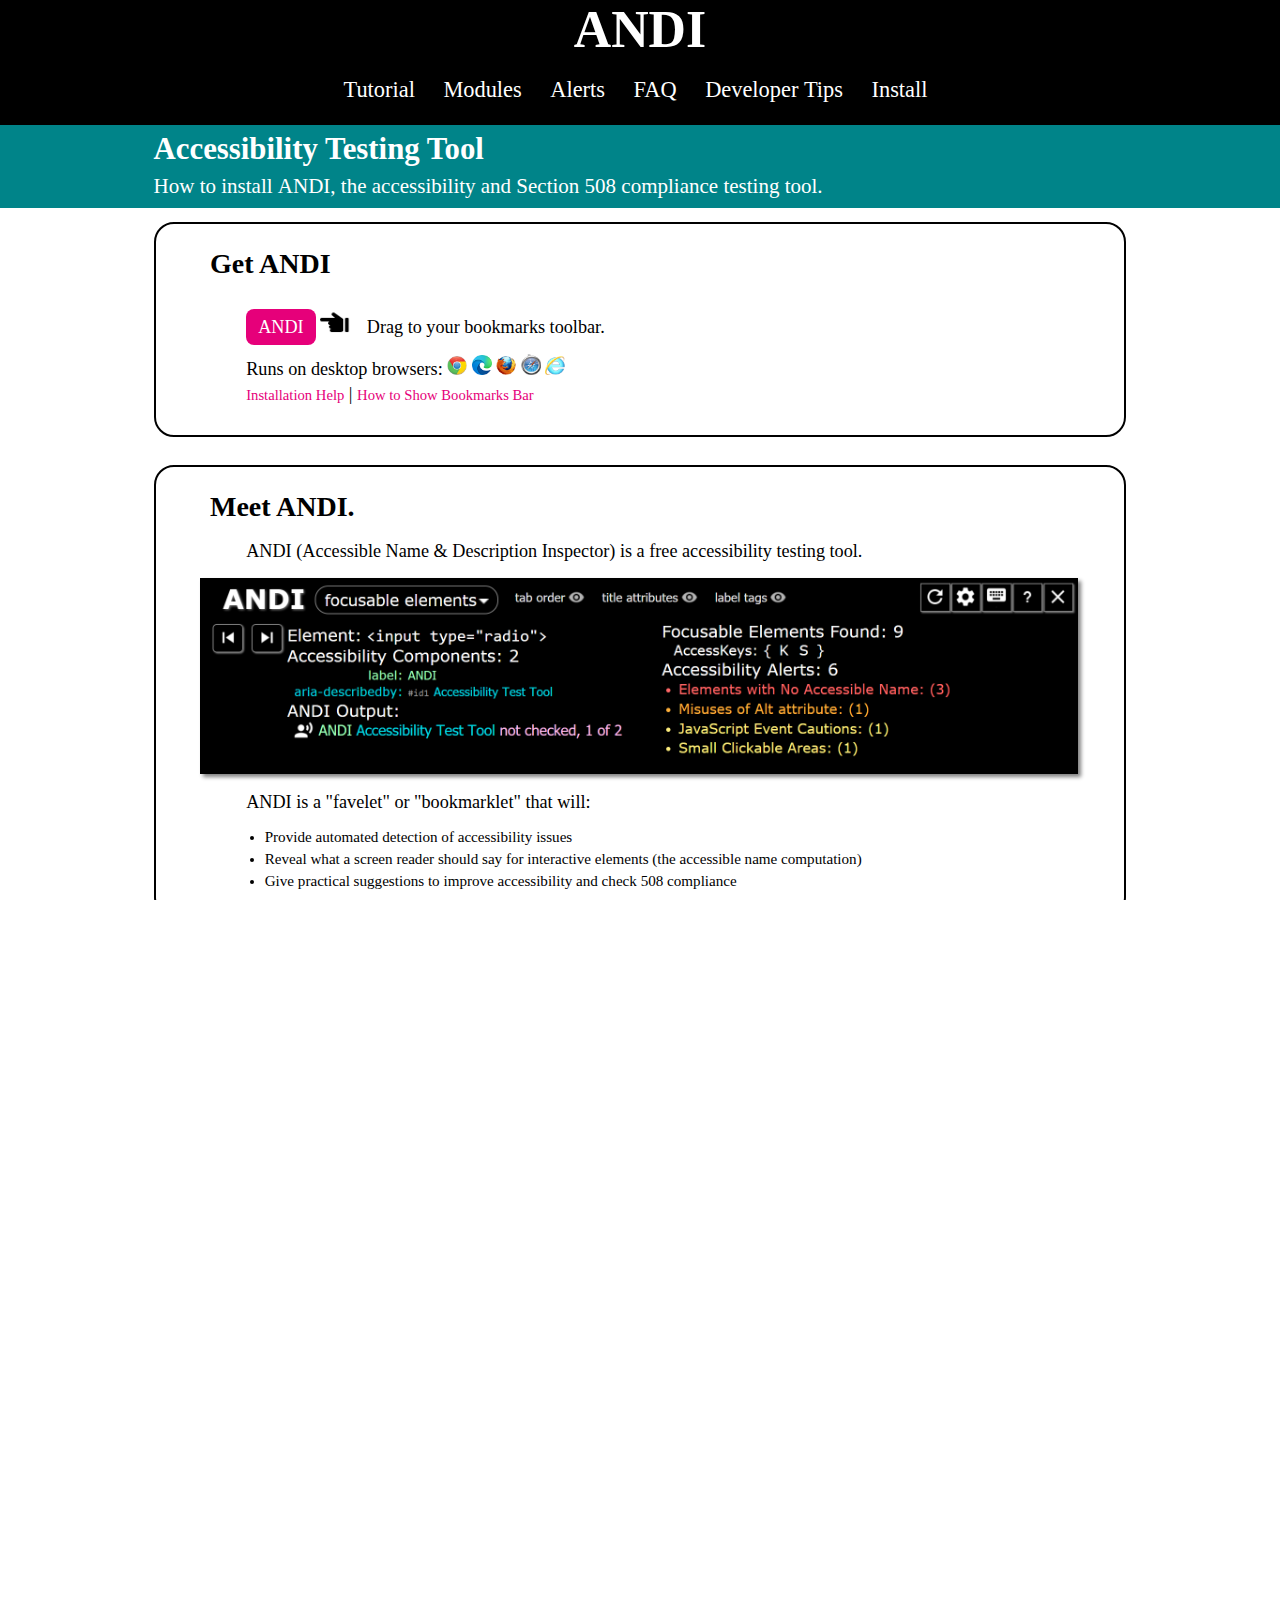
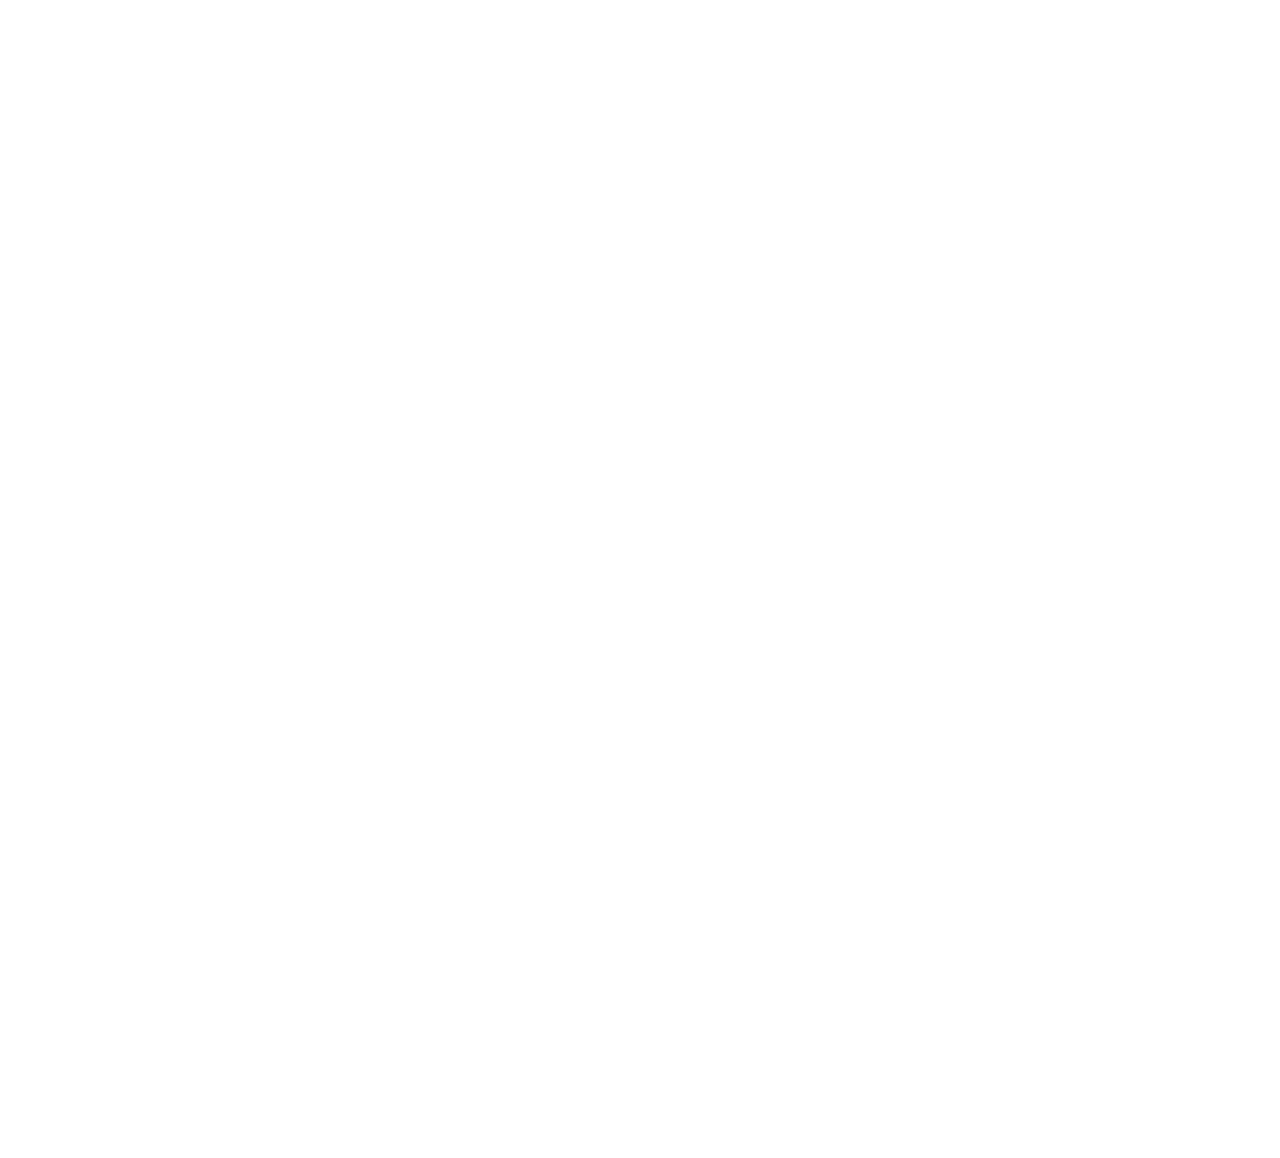
<file: andi/help/install.html>
<!DOCTYPE html>
<html lang="en">
<head>
<title>ANDI - Accessibility Testing Tool - Install</title>
<meta http-equiv="X-UA-Compatible" content="IE=edge" />
<meta charset="UTF-8">

<!-- JSON-LD Structured Data -->
<script type="application/ld+json">
{
	"@context" : "http://schema.org",
	"@type" : "WebApplication",
	"name" : "ANDI",
	"image" : "https://www.ssa.gov/accessibility/andi/help/images/andi-overview.png",
	"author" : {
		"@type" : "Organization",
		"name" : "Social Security Administration"
	},
	"applicationCategory" : "Accessibility Testing Tool",
	"featureList" : "acessibility testing, accessible name, accessible description, alternative text, tab order, color contrast, page structure, ARIA, screen reader",
	"browserRequirements" : "Chrome, Safari, Edge Chromium, Firefox, Internet Explorer, Opera, Edge Legacy",
	"operatingSystem" : "Windows, macOS",
	"isAccessibleForFree" : "true"
}
</script>
<!-- End JSON-LD Structured Data -->
<meta name="viewport" content="width=device-width, initial-scale=1" />
<meta name="DCTERMS:coderOffice" content="DCS" />
<meta name="DCTERMS:coder" content="SSA" />
<meta name="DCTERMS:contentOffice" content="DCS" />
<meta name="DCTERMS:contentOwner" content="SSA" />
<meta name="description" content="ANDI accessibility testing tool. A free tool to test websites for accessibility." />
<meta name="keywords" content="web accessibility testing tool, section 508 compliance testing, accessibility checker" />
<link href="help.css" rel="stylesheet" media="all" />
<link href="print.css" rel="stylesheet" media="print" />
<script src="https://ajax.googleapis.com/ajax/libs/jquery/3.6.0/jquery.min.js" integrity="sha384-vtXRMe3mGCbOeY7l30aIg8H9p3GdeSe4IFlP6G8JMa7o7lXvnz3GFKzPxzJdPfGK" crossorigin="anonymous"></script><script src="help.js"></script>

</head>
<body>
<a href="#skipnav" class="skipnav">Skip to Content</a>
<header>
	<h1 class="toolName">ANDI</h1>
	<nav id='navHeader'>
		<a href="howtouse.html" class="howtouse">Tutorial</a>
		<a href="modules.html" class="modules">Modules</a>
		<a href="alerts.html" class="alerts">Alerts</a>
		<a href="faq.html" class="faq">FAQ</a>
		<a href="developerguide.html" class="developerguide">Developer&nbsp;Tips</a>
		<a href="install.html" class="install">Install</a>
	</nav>
	<div id='pageTitle' class="install">
	<h2>Accessibility Testing Tool</h2>
	<p id='pageSummary'>
	How to install <span class="brand">ANDI</span>,
	the accessibility and Section 508 compliance testing tool.
	</p>
	</div>
</header>
<main class="install" id="skipnav" tabindex="-1" aria-label="main content">
	<div class="division">
	<section>
	<h2>Get ANDI</h2>
	<div class='details'>
		<p>
		<a id="installLink" draggable="true" aria-label="ANDI is accessible with a screen reader. To install ANDI without using a mouse, read the Installation Help" onclick='return false;' rel="bookmark" href="javascript:void((function(){andiScript=document.createElement('script');andiScript.setAttribute('src','https://www.ssa.gov/accessibility/andi/andi.js');document.body.appendChild(andiScript)})());">ANDI</a> 
		<img id="point-left" src="images/icon-finger-left.png" width="30" class="noshadow animation-point-left" alt="" aria-hidden="true" />
		<span style="white-space:nowrap; display:inline-block; margin-top:1em;">Drag to your bookmarks toolbar.</span>
		</p>
		<p>
		Runs on desktop browsers:
		<img alt="Runs on Chrome." src="images/browser-chrome.gif" width="20" class="noshadow" />
		<img alt="Runs on Edge Chromium." src="images/browser-edge-chromium.png" width="20" class="noshadow" />
		<img alt="Runs on Firefox." src="images/browser-firefox.gif" width="20" class="noshadow" />
		<img alt="Runs on Safari." src="images/browser-safari.gif" width="20" class="noshadow" />
		<img alt="Runs on Internet Explorer." src="images/browser-ie.gif" width="20" class="noshadow" />
		<br />
		<a href="#install" style="font-size:11pt;">Installation Help</a> |
		<a href="#install" style="font-size:11pt;">How to Show Bookmarks Bar</a>
		</p>
	</div>
	</section>
</div>
<div class="division">
	<section>
	<h2>Meet ANDI.</h2>
	<div class='details'>
		<p>
			<span class="brand">ANDI</span> (Accessible Name &amp; Description Inspector) is a free accessibility testing tool.
		</p>
		<img alt="ANDI accessibility testing tool automated scanner for 508 compliance, ADA, WCAG" src="images/accessibility-testing-tool.png" class="fullwidth large" />
		<p>
			<span class="brand">ANDI</span> is a "favelet" or "bookmarklet" that will:
		</p>
		<div class="example">
			<ul>
				<li>Provide automated detection of accessibility issues</li>
				<li>Reveal what a screen reader should say for interactive elements (the accessible name computation)</li>
				<li>Give practical suggestions to improve accessibility and check 508 compliance</li>
			</ul>
		</div>
	</div>
	</section>
</div>
<div class="division">
	<section tabindex="-1" id="install">
	<h2>Installation Help</h2>
	<div id="detailedInstallInstructions">

		<div class="details">
			<p>
			Select your browser below for details.
			</p>
			
			<details>
			<summary>
			Chrome
			<img alt="Chrome logo" src="images/browser-chrome.gif" width="20" class="noshadow" />
			</summary>
			<p>To show the Bookmarks Bar in Chrome, press Ctrl + Shift + B.</p>
			<p>To Install ANDI on Chrome using the keyboard:</p>
			<div class='example'>
				<ol>
					<li>Press Ctrl + Shift + O to bring up Bookmark Manager.</li>
					<li>Select the "Organize" button menu.</li>
					<li>Select "Add New Bookmark".</li>
					<li>Name the bookmark "ANDI".</li>
					<li>Copy and paste the ANDI JavaScript URL:
						<br />
						<textarea readonly aria-label="ANDI JavaScript URL" style="width:90%" onfocus="this.select();">javascript:void((function(){andiScript=document.createElement('script');andiScript.setAttribute('src','https://www.ssa.gov/accessibility/andi/andi.js');document.body.appendChild(andiScript)})());</textarea>
					</li>
					<li>Press Save.</li>
				</ol>
			</div>
			<hr />
			</details>
		</div>

		<div class="details">
			<details>
			<summary>
			Edge
			<img alt="Edge logo" src="images/browser-edge-chromium.png" width="20" class="noshadow" />
			</summary>
			<p>To show the Favorites Bar in Edge (Chromium), press Ctrl + Shift + B.</p>
			<p>To Install ANDI on Edge (Chromium) using the keyboard:</p>
			<div class='example'>
				<ol>
					<li>Press Ctrl + Shift + O to bring up Bookmark Manager.</li>
					<li>Select the "Organize" button menu.</li>
					<li>Select "Add New Bookmark".</li>
					<li>Name the bookmark "ANDI".</li>
					<li>Copy and paste the ANDI JavaScript URL:
						<br />
						<textarea readonly aria-label="ANDI JavaScript URL" style="width:90%" onfocus="this.select();">javascript:void((function(){andiScript=document.createElement('script');andiScript.setAttribute('src','https://www.ssa.gov/accessibility/andi/andi.js');document.body.appendChild(andiScript)})());</textarea>
					</li>
					<li>Press Save.</li>
				</ol>
			</div>
			<hr />
			</details>
		</div>

		<div class="details">
			<details>
			<summary>
			Firefox
			<img alt="Firefox logo" src="images/browser-firefox.gif" width="20" class="noshadow" />
			</summary>
			<p>To show the Bookmarks Bar in Firefox, Press (Alt + V), select Toolbars, then "Bookmarks Toolbar".</p>
			<p>To Install ANDI on Firefox using the keyboard:</p>
			<div class='example'>
				<ol>
					<li>
					Right click this link Ctrl + Shift + F10: 
					<a onclick='return false;' rel="bookmark" href="javascript:void((function(){andiScript=document.createElement('script');andiScript.setAttribute('src','https://www.ssa.gov/accessibility/andi/andi.js');document.body.appendChild(andiScript)})());">ANDI</a>
					</li>
					<li>Select "Bookmark This Link"</li>
				</ol>
			</div>
			<hr />
			</details>
		</div>

		<div class="details">
			<details>
			<summary>
			Internet Explorer
			<img alt="IE logo" src="images/browser-ie.gif" width="20" class="noshadow" />
			</summary>
			<p>To show the Favorites Bar in Internet Explorer, Press Alt + V, select Toolbars, then "Favorites Bar".</p>
			<p>To Install ANDI on Internet Explorer using the keyboard:</p>
			<div class='example'>
				<ol>
					<li>Right click this link Ctrl + Shift + F10:
					<a onclick='return false;' rel="bookmark" href="javascript:void((function(){andiScript=document.createElement('script');andiScript.setAttribute('src','https://www.ssa.gov/accessibility/andi/andi.js');document.body.appendChild(andiScript)})());">ANDI</a>
					<li>Select "Add to favorites bar"</li>
				</ol>
			</div>
			<hr />
			</details>
		</div>

		<div class="details">
			<details>
			<summary>
			Safari
			<img alt="Safari logo" src="images/browser-safari.gif" width="20" class="noshadow" />
			</summary>
			<p>To show the Favorites Bar in Safari, Press Command + Shift + B.</p>
			<p>Unfortunately, Safari does not offer a simple keyboard accessible alternative to set a JavaScript favelet link as a favorite.</p>
			</details>
		</div>

	</div>
	</section>
</div>
<div class="division">
	<section>
	<h2>Launch ANDI</h2>
	<div class='details'>
		<p>
		Launch <span class="brand">ANDI</span> by clicking on the favorite/bookmark labelled "<span class="brand">ANDI</span>" that was added to the 
		Favorites/Bookmarks Bar in the browser's toolbar. <span class="brand">ANDI</span> will analyze the
		test page and appear on the page.
		</p>
		<video autoplay controls loop muted aria-label="ANDI being launched">
			<source src="videos/accessibility-testing-tool.mp4" type="video/mp4" />
			<img alt="ANDI accessibility testing tool automated scan of web page" src="images/andi-launchAndi.png" class="fullwidth large" />
		</video>
		<p>
		For thorough documentation of all features, visit: <a href="howtouse.html">ANDI's User Guide</a>.
		<br />
		Looking for a site to demo ANDI? Visit our <a href="demo/index.html" target="_blank">demonstration page</a>.
		</p>
	</div>
	</section>
	<section tabindex="-1" aria-labelledby="lby-usingANDI" id='usingANDI'>
	<h2 id="lby-usingANDI">Benefits of ANDI</h2>
	<div class='details'>
		<p>
		<span class="brand">ANDI</span> is like having an expert at your side, 
		helping you ensure your website is meeting accessibility standards.
		Include <span class="brand">ANDI</span> in screenshots during your manual accessibility review.
		Use <span class="brand">ANDI</span> during development to help you build accessible websites.
		</p>
		<p>
		Whether you're an accessibility expert or you're new to Section 508 compliance, ADA compliance, 
		or <a href="https://www.w3.org/WAI/standards-guidelines/wcag/" target="_blank">WCAG standards</a>, you should definitely check out <span class="brand">ANDI</span>.
		</p>
	</div>
	</section>
</div>
<div class="division">
	<section>
	<h2>Updates</h2>
	<div class='details'>
		<p>
		No need to reinstall or upgrade. <span class="brand">ANDI</span> updates itself automatically.
		</p>
		<p>
		View <a href="https://github.com/SSAgov/ANDI" target="_blank"><span class="brand">ANDI</span> on GitHub</a> to see version history.
		</p>
	</div>
	</section>
</div>

<div class="division">
	<section>
	<h2>How To Uninstall</h2>
	<div class='details'>
		<p>
		To uninstall <span class="brand">ANDI</span> simply delete the favorite/bookmark that was created in installation.
		</p>
	</div>
	</section>
</div>

<div class="division">
	<section>
	<h2>Open Source on GitHub</h2>
	<div class='details'>
		<p>
		<span class="brand">ANDI</span> is an open source project created by the
		Accessible Solutions Branch of the Social Security Administration.
		The source code is available for contribution on <a href="https://github.com/SSAgov/ANDI" target="_blank">GitHub</a>.
		</p>

		<p id='hostYourOwn' tabindex="-1">
		If your organization wishes to host a local instance of 
		<span class="brand">ANDI</span>, the accessibility testing tool, <a href="faq.html#hostYourOwn">refer to this guide</a>.
		</p>
	</div>
	</section>
</div>

<footer>
<a href='#skipnav'>Back To Top</a>
<a href="/privacy/" class="privacy">Privacy</a>
</footer>
</main>
</body>
</html>
</file>
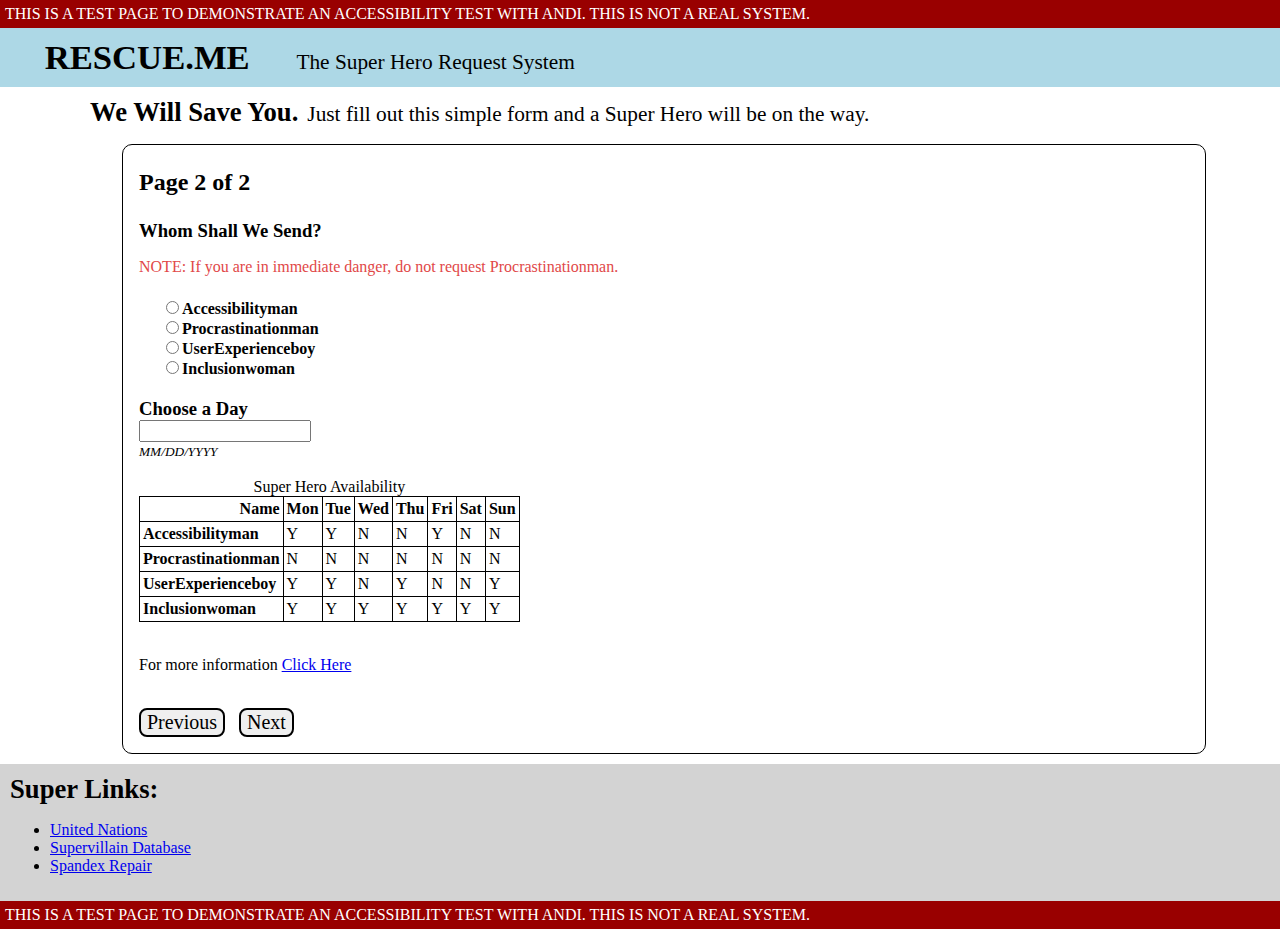
<file: andi/help/demo/demo2.html>
<!DOCTYPE html>
<html>
<head>
<title>ANDI DEMO - RESCUE.ME</title>

<meta http-equiv="X-UA-Compatible" content="IE=edge" />
<meta name="viewport" content="width=device-width, initial-scale=1" />
<meta charset="UTF-8">
<meta name="DCTERMS:coderOffice" content="DCS" />
<meta name="DCTERMS:coder" content="SSA" />
<meta name="DCTERMS:contentOffice" content=" DCS " />
<meta name="DCTERMS:contentOwner" content="SSA" />
<meta name="description" content="ANDI DEMO PAGE" />

<link href="style.css" rel="stylesheet" media="all" />

</head>
<body>
<div class="testWarning">THIS IS A TEST PAGE TO DEMONSTRATE AN ACCESSIBILITY TEST WITH ANDI. THIS IS NOT A REAL SYSTEM.</div>
<header>
<h1 style='display:inline; margin-left:1em'>RESCUE.ME</h1>
<p style='display:inline; margin-left:2em'>The Super Hero Request System</p>
</header>
<main>
<div id='main'>
	<h2 style='display:inline;'>We Will Save You.</h2>
	<p style='margin-left:5px;display:inline;' id='instruct'>Just fill out this simple form and a Super Hero will be on the way.</p>

<div id='page2' class='page'>
<h3>Page 2 of 2</h3>
	<strong id='question'>Whom Shall We Send?</strong><br />
	<p style='font-size:12pt; color:#e14848'>NOTE: If you are in immediate danger, do not request Procrastinationman.</p>
	<fieldset>
	<label id='answer1'><input type='radio' name='hero' aria-labelledby='question answer1' />Accessibilityman</label><br />
	<label id='answer2'><input type='radio' name='hero' aria-labelledby='question answer2' />Procrastinationman</label><br />
	<label id='answer3'><input type='radio' name='hero' aria-labelledby='question answer3' />UserExperienceboy</label><br />
	<label id='answer4'><input type='radio' name='hero' aria-labelledby='question answer4' />Inclusionwoman</label>
	</fieldset>
	
	<strong id='whatday'>Choose a Day</strong><br />
	<input type='text' aria-labelledby='whatday' /><br />
	<em id='dateformat'>MM/DD/YYYY</em><br /><br />
	
	<table>
	<caption>Super Hero Availability</caption>
	<tr>
	<th style='text-align:right'>Name</th>
	<th scope='col'>Mon</th>
	<th scope='col'>Tue</th>
	<th scope='col'>Wed</th>
	<th scope='col'>Thu</th>
	<th scope='col'>Fri</th>
	<th scope='col'>Sat</th>
	<th scope='col'>Sun</th>
	</tr>
	<tr>
	<th scope='row'>Accessibilityman</th>
	<td>Y</td>
	<td>Y</td>
	<td>N</td>
	<td>N</td>
	<td>Y</td>
	<td>N</td>
	<td>N</td>
	</tr>
	<tr>
	<th scope='row'>Procrastinationman</th>
	<td>N</td>
	<td>N</td>
	<td>N</td>
	<td>N</td>
	<td>N</td>
	<td>N</td>
	<td>N</td>
	</tr>
	<tr>
	<th scope='row'>UserExperienceboy</th>
	<td>Y</td>
	<td>Y</td>
	<td>N</td>
	<td>Y</td>
	<td>N</td>
	<td>N</td>
	<td>Y</td>
	</tr>
	<tr>
	<th scope='row'>Inclusionwoman</th>
	<td>Y</td>
	<td>Y</td>
	<td>Y</td>
	<td>Y</td>
	<td>Y</td>
	<td>Y</td>
	<td>Y</td>
	</tr>
	</table>
	<br />
	<p style='font-size:12pt'>For more information <a href="#">Click Here</a></p>
	<br />
	<button id='next1' class='btn' accesskey='p' onclick='window.location.href="index.html"'>Previous</button>
	<button id='next2' class='btn' accesskey='n' onclick='window.location.href="demo3.html"'>Next</button>
</div>	

</div>
</main>
<footer>
<h2>Super Links:</h2>
<ul>
<li><a href="#">United Nations</a></li>
<li><a href="#">Supervillain Database</a></li>
<li><a href="#">Spandex Repair</a></li>
</ul>
</footer>
<div class="testWarning">THIS IS A TEST PAGE TO DEMONSTRATE AN ACCESSIBILITY TEST WITH ANDI. THIS IS NOT A REAL SYSTEM.</div>
</body>
</html>
</file>
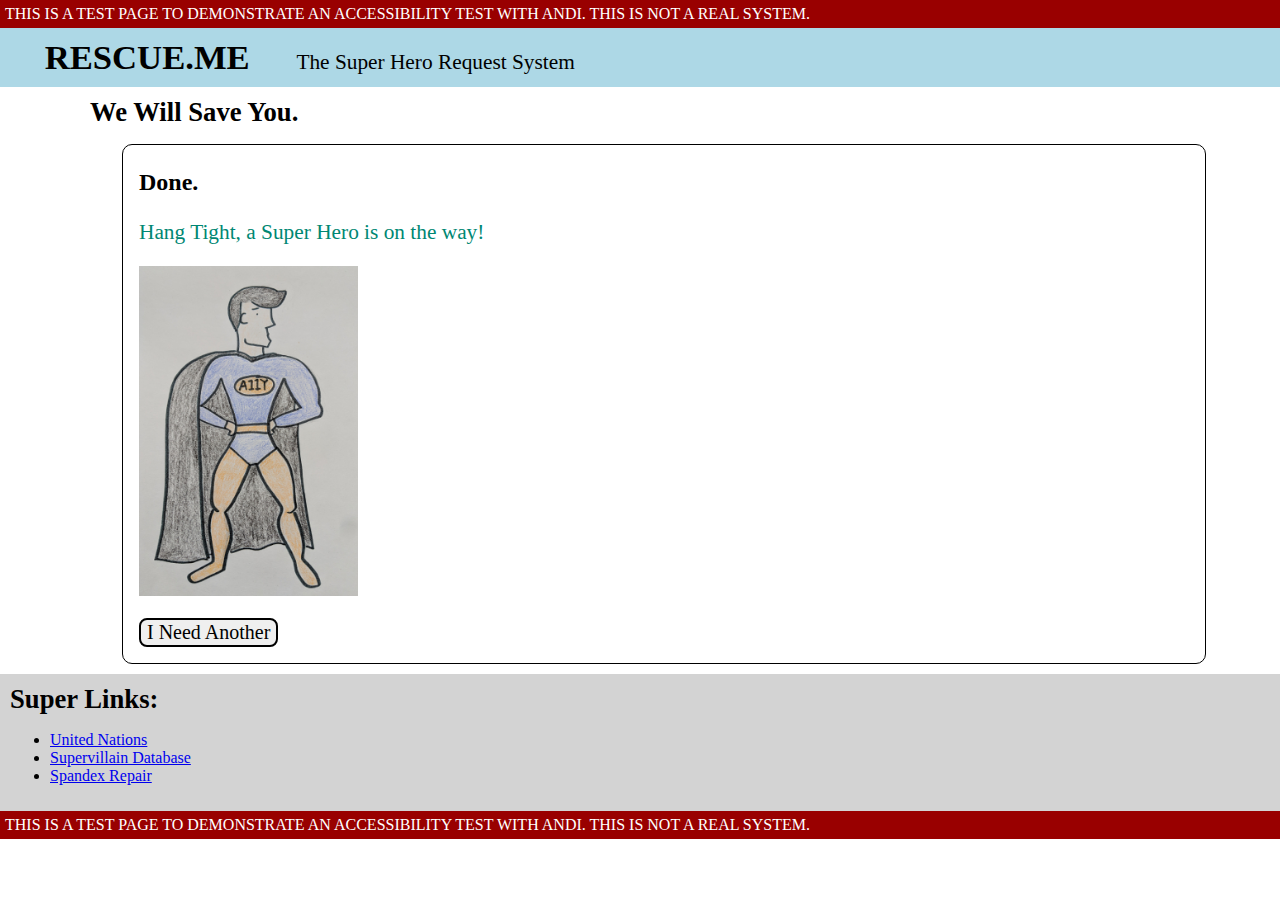
<file: andi/help/demo/demo3.html>
<!DOCTYPE html>
<html>
<head>
<title>ANDI DEMO - RESCUE.ME</title>

<meta http-equiv="X-UA-Compatible" content="IE=edge" />
<meta name="viewport" content="width=device-width, initial-scale=1" />
<meta charset="UTF-8">
<meta name="DCTERMS:coderOffice" content="DCS" />
<meta name="DCTERMS:coder" content="SSA" />
<meta name="DCTERMS:contentOffice" content=" DCS" />
<meta name="DCTERMS:contentOwner" content="SSA" />
<meta name="description" content="ANDI DEMO PAGE" />

<link href="style.css" rel="stylesheet" media="all" />

</head>
<body>
<div class="testWarning">THIS IS A TEST PAGE TO DEMONSTRATE AN ACCESSIBILITY TEST WITH ANDI. THIS IS NOT A REAL SYSTEM.</div>
<header>
<h1 style='display:inline; margin-left:1em'>RESCUE.ME</h1>
<p style='display:inline; margin-left:2em'>The Super Hero Request System</p>
</header>
<main>
<div id='main'>
	<h2 style='display:inline;'>We Will Save You.</h2>
<div id='page3' class='page'>
<h3>Done.</h3>
	<p style='color: rgb(0, 135, 115);'>Hang Tight, a Super Hero is on the way!</p>
	<img src='accessibilityman.jpg' style='height:330px;' alt="superhero" />
	<br /><br />
	<button id='another' class='btn' onclick='window.location.href="index.html"'>I Need Another</button>
</div>
</div>
</main>
<footer>
<h2>Super Links:</h2>
<ul>
<li><a href="#">United Nations</a></li>
<li><a href="#">Supervillain Database</a></li>
<li><a href="#">Spandex Repair</a></li>
</ul>
</footer>
<div class="testWarning">THIS IS A TEST PAGE TO DEMONSTRATE AN ACCESSIBILITY TEST WITH ANDI. THIS IS NOT A REAL SYSTEM.</div>
</body>
</html>
</file>
<file: andi/help/demo/style.css>
*{
font-family:serif
}

footer,main,nav,header{
margin:0;
padding:10px;
}
html,body{
margin:0;
padding:0;
}

fieldset{
width:50%;
margin:10px;
}

footer{
background-color:lightgray;
}

header{
background-color:lightblue;
}

main{
display:block
}

#main{
margin-left:5em !important
}

th{font-weight:bold; text-align:left;}

td{font-weight:normal}

th,td{
border:1px solid black;
padding:3px;
}

table{
border-collapse:collapse
}

label{
font-weight:bold;
}

.page{
border:1px solid black; border-radius: 10px; 
padding-left:1em; margin-left:2em; margin-top:1em; width:auto; display:block;
padding-right:1em; padding-bottom:1em; margin-right:4em;
}

.hide{
display:none;
}

h1{
	font-size:26pt
}
h2{
	font-size:20pt; margin:0
}
h3{
	font-size:18pt
}
p{
	font-size:16pt
}
.btn{
	border-radius:8px; border:2px solid black; font-size:15pt; margin-right:0.5em;
}
.address label{
	width:5em;
	display: inline-block;
	margin-bottom:10px;
}

i{color:#990000; font-style:normal}

fieldset{border:none;}

strong{font-size:14pt}

em{font-size:10pt}

.testWarning{background-color:#990000; color:white; padding:5px;}
</file>
<file: andi/help/help.css>
*{
	font-family:verdana;
	margin:0;
	padding:0;
}

html {
    font-size: 14px;
    -webkit-text-size-adjust: 100%;
    -ms-text-size-adjust: 100%;
}

html,body{
	margin:0;
	height:100%;
	overflow-x: hidden;
}

.skipnav{
	color:black !important;
	text-decoration: underline;
	font-size: 0;
	position:absolute;
	top:5px;
	left:5px;
}
.skipnav:active, .skipnav:hover, .skipnav:focus{
	color:white !important;
	font-size: 1.5em;
}

header, nav{
	text-align:center;
	background-color:black;
	margin:0;
}
.navIcon{
	box-shadow: none;
	border:1px solid gray;
	width: 16px;
}

#navHeader{
	margin-top:10px;
	padding-bottom:1em;
}
#navHeader a{
	color:white;
	text-decoration:none;
	font-size:1.6em;
	border-radius:15px;
	padding:8px;
	margin-right:9px;
	display:inline-block;
}

#navHeader a.faq:hover,
#pageTitle.faq{
	background-color: #c12adc;
}
main.faq hr{
	border-color: #c12adc;
}
#navHeader a.howtouse:hover,
#pageTitle.howtouse{
	background-color: #3571e2;
}
main.howtouse hr{
	border-color:#3571e2;
}
#navHeader a.install:hover,
#pageTitle.install{
	background-color: #008489;
}
main.install hr{
	border-color:#008489;
}
#navHeader a.developerguide:hover,
#pageTitle.developerguide{
	background-color: #0b8a0b;
}
main.developerguide hr{
	border-color:#0b8a0b;
}
#navHeader a.modules:hover,
#pageTitle.modules{
	background-color: DimGray ;
}
main.modules hr{
	border-color:DimGray ;
}
#navHeader a.alerts:hover,
#pageTitle.alerts{
	background-color: #dd3535;
}
main.alerts hr{
	border-color: #ff6767;
}
	
main{
	display:block;
}
	
h1.toolName{
	font-size:3.7em;
	color:white;
	/*text-shadow:1px 1px 3px #808080;*/
}

#pageTitle{
	text-align:left;
	color:white;
	padding-left:5%;
	padding-top:0.5em;
	padding-bottom:2px;
}

h2{
	font-size:2.2em;
}
#pageSummary{
	margin:5px 0px;
	font-size:1.5em;
}

#tableOfContentsControl,
.expandButton
{
	font-size:1rem;
	border:1px solid black;
	border-radius:8px;
	padding:7px;
	margin-right:5px;
	margin-bottom:5px;
	margin-top:5px;
}

#tableOfContents{
	display:none;
	padding-top:1em;
	padding-bottom:5px;
	padding-left:5%;
	margin-bottom:1em;
    -moz-column-gap: 10px;
    -webkit-column-gap: 10px;
    column-gap: 10px;
	width:100%;
	-moz-column-count: 3;
	-webkit-column-count: 3;
	column-count: 3;
}
	
#tableOfContents ul li{
	color:white;
	text-align:left;
	list-style-type:none;
	margin-left:1em;
	}
#tableOfContents h3{
	color:white;
	text-align:left;
	margin-bottom:6px;
	margin-top:15px;
	}
#tableOfContents h3:first-child{
	margin-top:0px;
}
#tableOfContents a{
	color:white;
	text-decoration:none;
	display:block;
	padding-bottom:7px;
	width:100%;
}
#tableOfContents a:hover{
	text-decoration:underline;
}

.hideOnLoad{
	display:none;
}

div.division{
	border:2px solid black;
	margin-top:1em;
	margin-left:3%;
	margin-right:3%;
	border-radius:20px;
}

section{
	padding-top:4px;
	padding-left:6px;
}
section[tabindex]:focus{
	outline: none;
}

div.moreinfo{
	margin-left: 2%;
	margin-bottom: 1em;
}
div.moreinfo a{
	font-size:1em;
}

details{
	width:96%;
	margin-left:3%;
}
summary{
	font-size:1.6em;
	font-weight:bold;
	margin-bottom:0.5em;
	cursor:default;
}
summary::-webkit-details-marker {
  color: #505050;
}

div.division h2{
	font-size:2.0em;
	padding-left:10px;
	padding-top:6px;
	padding-bottom:4px;
}
div.division h3{
	display:inline-block;
	font-size:1.9em;
	margin-left:2%;
}
main.alerts div.division h3{
	font-size:1.5em;
}
div.division h4{
	font-size:1.5em;
	margin-left:3%;
}
div.division h5{
	font-size:1.3em;
	margin-left:5%;
}

section p, div.example{
	margin-top:0.7em;
	margin-right:2%;
	margin-left:2%;
	margin-bottom:0.7em;
}

img.fullwidth{
	width:95%;
}
img.large{
	max-width:1300px;
}
img.medium{
	max-width:650px;
}
img.small{
	max-width:350px;
}

div.example img.button{
	height:2em;
}

table caption{
	font-weight:bold;
	font-size: 1.1em;
}
table thead th{
	background-color: lightgray;
}
table{
	border-collapse: collapse;
}
table th{
	text-align:center;
}
table td{

}
table td, table th{
	border:1px solid gray;
	padding:3px;
	font-size:0.7em;
}

dd, dt{
	font-family:tahoma;
}

dt, dt code, dd{
	font-size:1em;
}
dt code{
	font-weight:bold;
}
dd{
	margin-left:3%;
	margin-bottom:1em;
}

.imageHeading{
	display:inline-block;
}

#configTable th{
	text-align:center;
}
#configTable tbody th{
	text-align:right;
}
#configTable td{
	text-align:left;
}

.screenReaderOnly {
	font-size:0;
}

footer{
	margin:2em;
}
footer a, footer a:active, footer a:visited{
	text-decoration:none;
	color:#e6007a;
}
footer a:hover{
	text-decoration:underline;
}
footer .privacy{
	display:none;
}

code, code b{
	font-family: monospace;
}

video{
	margin-left:2%;
	margin-bottom:1em;
	width:95%;
	max-width:700px;
	box-shadow:0px 0px 6px 0px #808080;
}
img{
	box-shadow: 3px 3px 4px 0px #808080;
}
img.noshadow{
	box-shadow: none;
}
.hotkey{
	display:block;
	margin-left:5px;
	margin-bottom:5px;
	max-width:270px;
	width:90%;
}
.controlButton{
	background-color: black;
	float: right;
	border:1px solid gray;
	height:25px;
	width:25px;
	margin-left: 0.5em;
}

.startingImage{
	float:left;
	height:2.4em;
	margin-right:1.4em;
}

.brand{
	font-family: verdana !important;
	font-weight: 500 !important;
}

div.division a, div.division a:active, div.division a:visited{
	text-decoration:none;
	color:#e6007a;
}
div.division a:hover{
	text-decoration:underline !important;
}

main hr{
	border-style:solid;
	border-top:1px;
	margin-left:0;
	margin-right:0.5em;
}

section.sub{
	margin-left: 0;
}

p{
	font-family: tahoma;
	font-size: 1.3em;
	line-height:1.4;
}
.example{
	font-family: tahoma;
	font-size: 1.2em !important;
	font-family: tahoma;
	width:90%;
	padding-left:5%;
}
.example ul li, .example ol li{
	font-family: tahoma;
	font-size: 0.9em !important;
	margin-bottom:5px;
}

.division h1{
	color:black;
	font-size:2.9em;
}

.message.danger{
	color:#ff6767 !important
}
.message.warning{
	color:#ffb03a !important
}
.message.caution{
	color:#ffee7e !important
}

.message{
	background-color:black; 
	display:inline-block;
	padding:1em 1em 1em 2em;
	border-radius: 10px;
	margin:2%;
}
	
.message img{
	/*width:18px;*/
	margin-right:4px;
}
.message li{
	list-style-type: none;
	font-size:1.1em;
}

main.modules section#tANDI hr{
	border-color:#ffc1fb !important;
}
main.modules section#lANDI hr{
	border-color:#c5c5ff !important;
}
main.modules section#gANDI hr{
	border-color:#d9ffc5 !important;
}
main.modules section#sANDI hr{
	border-color:#daa6ff !important;
}
main.modules section#cANDI hr{
	border-color:#feba7b !important;
}
main.modules section#hANDI hr{
	border-color:#eeecaf !important;
}
main.modules section#iANDI hr{
	border-color:pink !important;
}

main.modules .tANDIcolor{
	color:#ffc1fb !important;
}
main.modules .lANDIcolor{
	color:#c5c5ff !important;
}
main.modules .gANDIcolor{
	color:#d9ffc5 !important;
}
main.modules .sANDIcolor{
	color:#daa6ff !important;
}
main.modules .cANDIcolor{
	color:#feba7b !important;
}
main.modules .hANDIcolor{
	color:#eeecaf !important;
}
main.modules .iANDIcolor{
	color:pink !important;
}

div.division a#installLink{
	background-color:#e6007a;
	color:white;
	border-radius:8px; 
	padding:8px 12px;
	cursor: grab;
}
div.division a#installLink:hover{
	text-decoration:none !important;
}
div.division a#installLink:active {
	cursor: grabbing;
}

.animation-point-left{
	position: relative;
	-webkit-animation:  point-left 1s infinite;
	animation:  point-left 1s infinite;
	margin-right: 12px;
}
@-webkit-keyframes point-left{
	0%   {left: 0px;}
	50%  {left: 9px;}
	100% {left: 0px;}
}
@keyframes point-left{
	0%   {left: 0px;}
	50%  {left: 9px;}
	100% {left: 0px;}
}

@media screen and (min-width: 1280px){
    div.division{
		margin-right: 12%;
		margin-bottom:2em;
		margin-left: 12%;
		padding-top:1em;
		padding-bottom: 1em;
		padding-left: 3%;
	}
	section p{
		margin-left: 5%;
		margin-right: 12%;
	}
	#pageTitle{
		padding-left: 12%;
		padding-right: 12%;
	}
}
@media screen and (max-width: 800px){
    #tableOfContents{
		-moz-column-count: 2;
		-webkit-column-count: 2;
		column-count: 2;
    }
}
@media screen and (max-width: 480px){
    #tableOfContents{
		-moz-column-count: 1;
		-webkit-column-count: 1;
		column-count: 1;
    }
}
</file>
<file: andi/help/print.css>
@media print {
	#tableOfContentsControl, #navHeader, .skipnav, footer, #tableOfContents img{
		display:none !important;
    }
	#tableOfContents{
		display:inline !important;
	}
	div.division{
		border-radius:0 !important;
	}
	*{
		color:black !important;
	}
}
</file>
